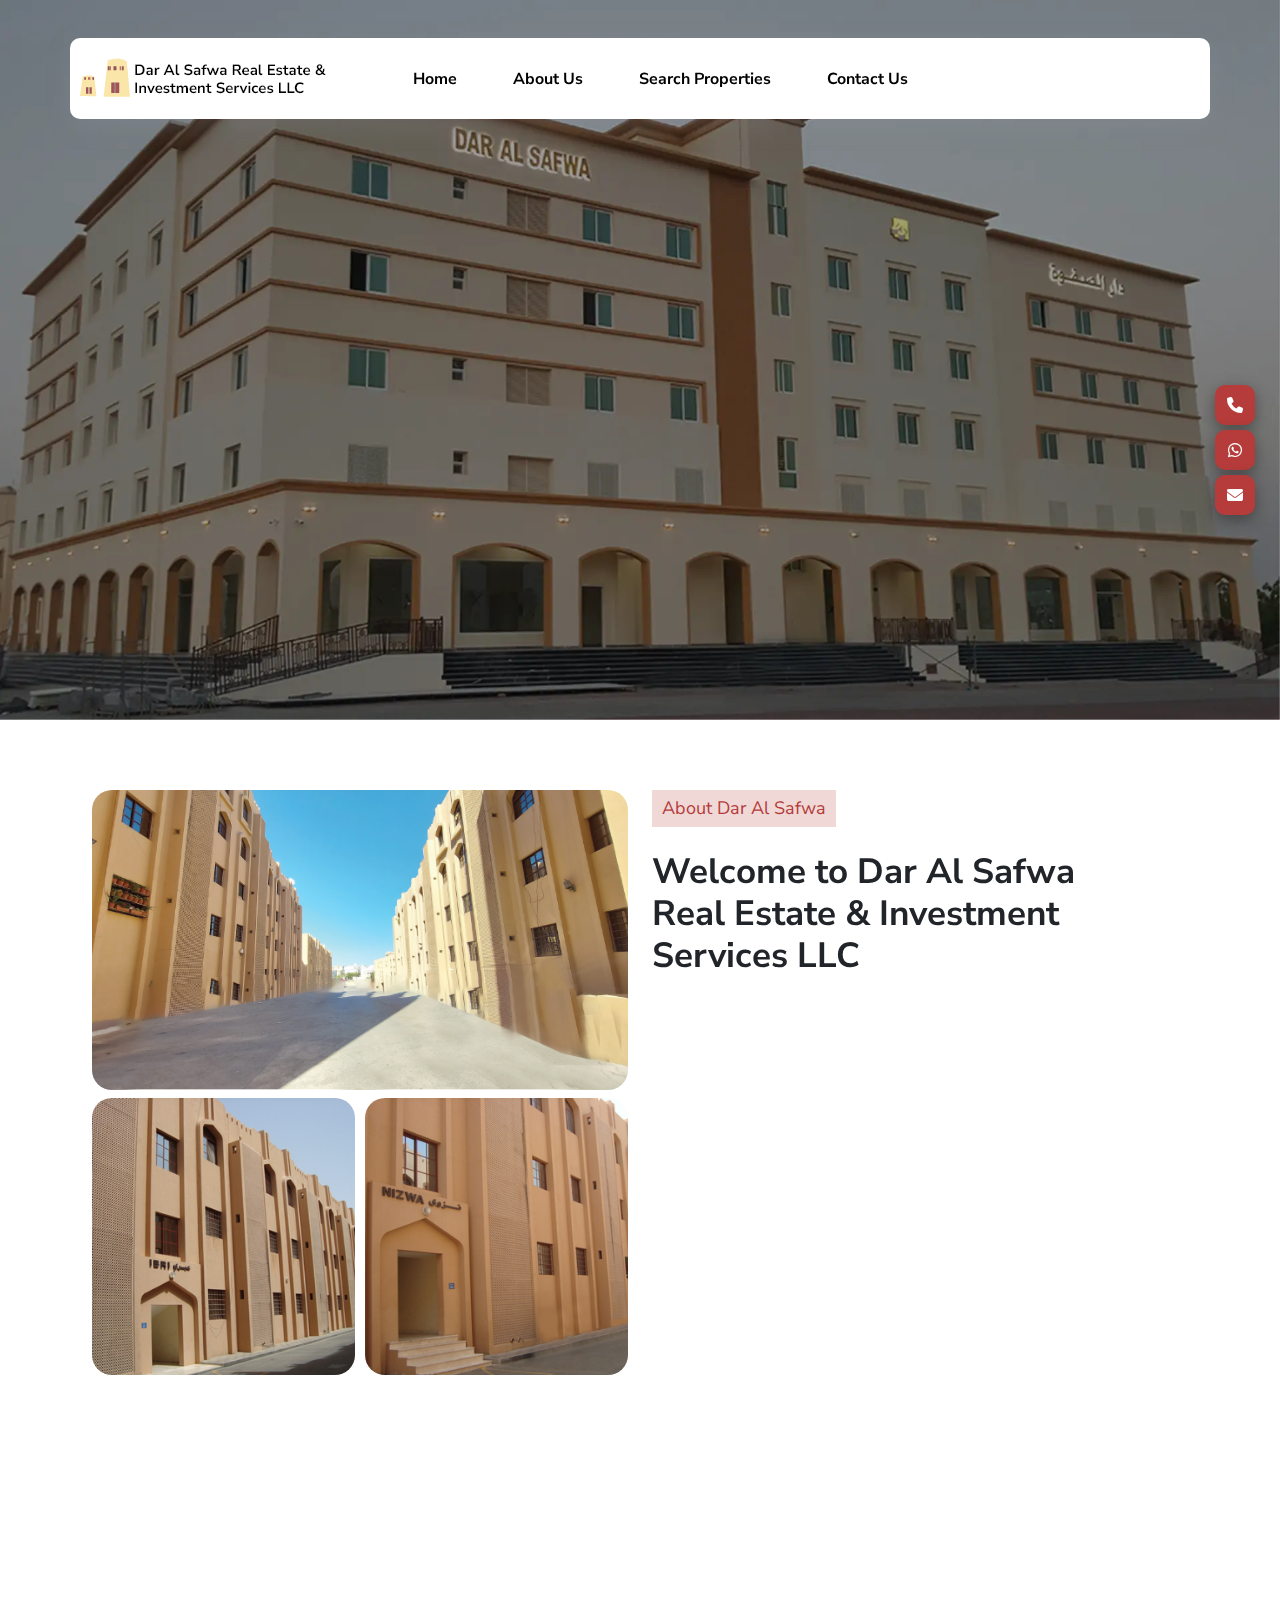
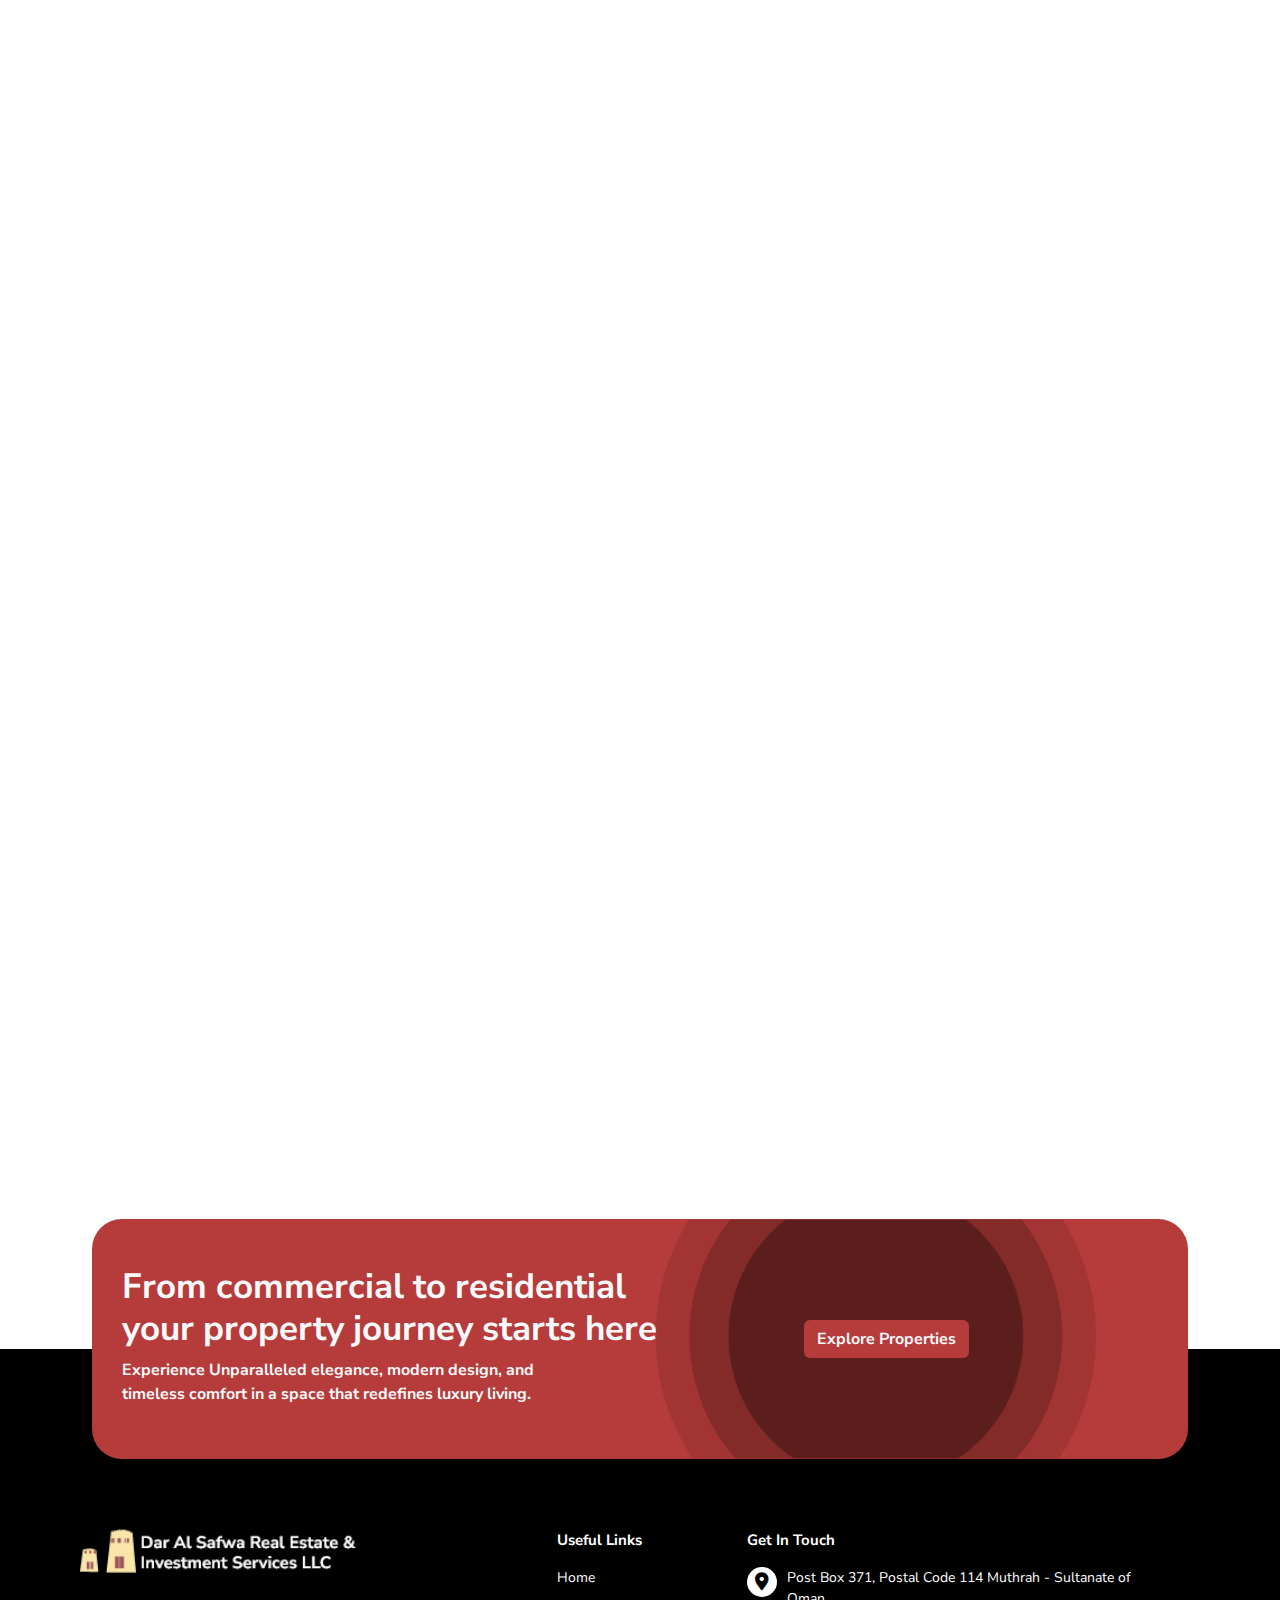
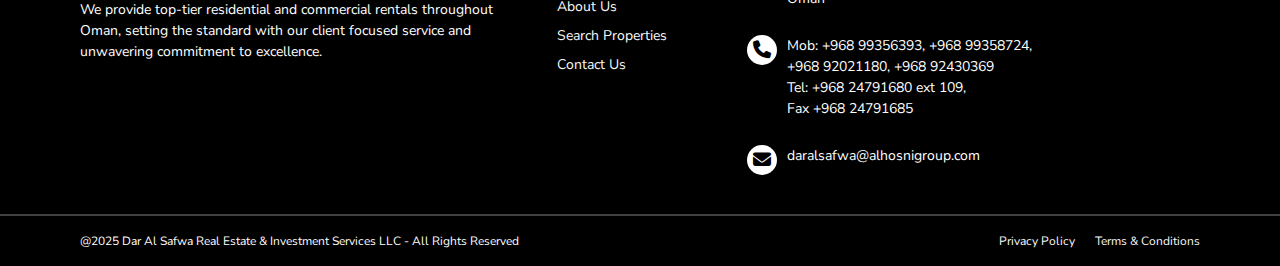
<file: index.html>
<!DOCTYPE html>
<html lang="en">

<head>
    <meta charset="UTF-8">
    <meta name="viewport" content="width=device-width, initial-scale=1.0">
    <title>Dar Al Safwa</title>
    <link rel="icon" href="imgs/favicon.png" sizes="32x32">
    <link rel="icon" href="imgs/favicon.png" sizes="192x192">
    <link rel="apple-touch-icon" href="imgs/favicon.png">
    <meta name="msapplication-TileImage" content="imgs/favicon.png">
    <link rel="canonical" href="">
    <meta property="og:description" name="description"
        content="Dar Al Safwa Real Estate Services LLC is one of the  Large & Prominent Group in Oman and Established in the year 1975 with a diversified line of Industries,  Infrastructure development and investment portfolios.">
    <link href="https://cdn.jsdelivr.net/npm/bootstrap@5.3.3/dist/css/bootstrap.min.css" rel="stylesheet"
        integrity="sha384-QWTKZyjpPEjISv5WaRU9OFeRpok6YctnYmDr5pNlyT2bRjXh0JMhjY6hW+ALEwIH" crossorigin="anonymous">
    <link href="css/headerfooter.css" rel="stylesheet" type="text/css">
    <link href="css/index.css" rel="stylesheet" type="text/css">
    <link rel="stylesheet" id="astra-google-fonts-css"
        href="https://fonts.googleapis.com/css?family=Poppins%3A400%2C%2C500&#038;display=fallback&#038;ver=4.3.1"
        media="all">
    <link rel="stylesheet" id="google-fonts-1-css"
        href="https://fonts.googleapis.com/css?family=Roboto%3A100%2C100italic%2C200%2C200italic%2C300%2C300italic%2C400%2C400italic%2C500%2C500italic%2C600%2C600italic%2C700%2C700italic%2C800%2C800italic%2C900%2C900italic%7CRoboto+Slab%3A100%2C100italic%2C200%2C200italic%2C300%2C300italic%2C400%2C400italic%2C500%2C500italic%2C600%2C600italic%2C700%2C700italic%2C800%2C800italic%2C900%2C900italic%7CPoppins%3A100%2C100italic%2C200%2C200italic%2C300%2C300italic%2C400%2C400italic%2C500%2C500italic%2C600%2C600italic%2C700%2C700italic%2C800%2C800italic%2C900%2C900italic&#038;display=auto&#038;ver=6.4.1"
        media="all">

    <link href="https://unpkg.com/aos@2.3.1/dist/aos.css" rel="stylesheet">

    <link rel="stylesheet" href="https://cdnjs.cloudflare.com/ajax/libs/font-awesome/6.7.2/css/all.min.css"
        integrity="sha512-Evv84Mr4kqVGRNSgIGL/F/aIDqQb7xQ2vcrdIwxfjThSH8CSR7PBEakCr51Ck+w+/U6swU2Im1vVX0SVk9ABhg=="
        crossorigin="anonymous" referrerpolicy="no-referrer" />
</head>

<body>


    <div class="floatingesec">
       <div class="floatcont">
        <a href="tel:+96824504938">
            <button class="btn-floating phone">
                <i class="fa-solid fa-phone"></i>
              <span>+96824504938</span>
            </button>
          </a>
          
          <a  href="https://api.whatsapp.com/send?phone=+96898081925&text=Welcome to Dar Al Safwa Real Estate & Investment Services LLC   
          How can we assist you" target="_blank">
            <button class="btn-floating whatsapp">
                <i class="fa-brands fa-whatsapp"></i>
              <span>+96898081925</span>
            </button>
          </a>
          
          <a href="mailto:daralsafwa@alhosnigroup.com" target="_blank">
            <button class="btn-floating whatsapp1">
                <i class="fa-solid fa-envelope"></i>
              <span> daralsafwa@alhosnigroup.com</span>
            </button>
          </a>
       </div>
    </div>


    <div class="main">
        <header id="header" class="fixed-top">
            <nav class="navbar navbar-expand-lg ">
                <div class="container ">
                    <a class="navbar-brand" href="./">
                        <img src="imgs/logo.png" class="logoimg w-100" alt="Dar Al Safwa" title="Dar Al Safwa" />
                    </a>
                    <button class="navbar-toggler" type="button" data-bs-toggle="collapse"
                        data-bs-target="#navbarSupportedContent" aria-controls="navbarSupportedContent"
                        aria-expanded="false" aria-label="Toggle navigation">
                        <span class="navbar-toggler-icon"></span>
                    </button>
                    <div class="collapse navbar-collapse" id="navbarSupportedContent">
                        <div class="navbar-nav me-auto mb-2 mb-lg-0"></div>
                        <ul class="navbar-nav navsec mb-2 mb-lg-0">
                            <li class="nav-item">
                                <a class="nav-link active" aria-current="page" href="./">Home</a>
                            </li>
                            <li class="nav-item">
                                <a class="nav-link active" aria-current="page" href="about-us/">About Us</a>
                            </li>
                            <li class="nav-item">
                                <a class="nav-link active" aria-current="page" href="search-properties/">Search Properties</a>
                            </li>
                             <li class="nav-item">
                                <a class="nav-link active" aria-current="page" href="contact-us/">Contact Us</a>
                            </li>
                        </ul>
                        <!--<form class="d-flex">-->
                        <!--    <a href="/">-->
                        <!--         <button class="btn contbtn"></button>-->
                        <!--    </a>-->
                           
                        <!--</form>-->
                    </div>
                </div>
            </nav>
        </header>

        <div class="maincont">
            <div class="bannersec">
                <img src="imgs/bannerimg.webp" class="bannerimg w-100" alt=" Dar Al Safwa" title="Dar Al Safwa" />
            </div>

            <div class="container">
                <div class="aboutussection">
                    <div class="row">
                        <div class="col-lg-6 col-md-12 col-sm-12 col-12 col-12 mb-5 mb-lg-0  abcolsec"  data-aos="zoom-in" data-aos-delay="50" data-aos-offset="0"
                        data-aos-duration="1000" data-aos-easing="linear" data-aos-once="false">
                            <img src="imgs/abimg1.png" class="abimg w-100 mb-2" alt="" title="" />
                            <div class="row">
                                <div class="col-6 colsecs-1">
                                    <img src="imgs/abimg2.jpg" class="abimg1 w-100 " alt="" title="" />
                                </div>
                                <div class="col-6  colsecs-2">
                                    <img src="imgs/abimg3.jpg" class="abimg1 w-100 " alt="" title="" />
                                </div>
                            </div>
                            <!--<div class="absubsec" >-->

                            <!--    <div class="iconsec">-->
                            <!--        <i class="fa-solid fa-check"></i>-->
                            <!--    </div>-->
                            <!--    <p>Trusted Realtors</p>-->
                            <!--</div>-->
                        </div>
                        <div class="col-lg-6 col-md-12 col-sm-12 col-12"  data-aos="zoom-in" data-aos-delay="50" data-aos-offset="0"
                        data-aos-duration="1000" data-aos-easing="linear" data-aos-once="false">
                            <button class="aboutsubhead mb-2 subhead mb-4"  data-aos="fade-up" data-aos-delay="50" data-aos-offset="0"
                            data-aos-duration="1000" data-aos-easing="linear" data-aos-once="false"> About Dar Al Safwa</button>
                            <h1 class="abouthead mainhead mb-3"  data-aos="fade-up" data-aos-delay="50" data-aos-offset="0"
                            data-aos-duration="1000" data-aos-easing="linear" data-aos-once="false">
                                <strong>
                                    Welcome to Dar Al Safwa Real Estate & Investment Services LLC
                                </strong>
                            </h1>
                            <p class="mb-3"  data-aos="fade-up" data-aos-delay="50" data-aos-offset="0"
                            data-aos-duration="1000" data-aos-easing="linear" data-aos-once="false">
                               <strong>DAR AL SAFWA REAL ESTATE and INVESTMENT SERVICES LLC  </strong>is the PROPERTY division of AL HOSNI GROUP INTERNATIONAL,
                               which is one of the most diversified real estate groups in Sultanate of Oman established in the year 1975.
                            </p>
                            <p class="mb-3"  data-aos="fade-up" data-aos-delay="50" data-aos-offset="0"
                            data-aos-duration="1000" data-aos-easing="linear" data-aos-once="false">
                                <!--We're committed to finding the right property to meet-->
                                <!--your needs and expectations. Experience the finest in-->
                                <!--real estate with <strong>Dar Al Safwa Real Estate & Investment Services LLC</strong>, and let us-->
                                <!--help you navigate Oman's dynamic property market-->
                                <!--various locations with ease and confidence.-->
                                
                                <!--We are dedicated to helping you find the perfect property that suits your needs and expectations. -->
                                <!--Discover exceptional real estate opportunities with <strong>Dar Al Safwa Real Estate & Investment Services LLC</strong>, -->
                                <!--and let us guide you through Oman’s dynamic property market ease and confidence.-->
                                
                                We provide a wide range of rental properties to suit every lifestyle and budget
                            </p>
                            <p class="mb-3"  data-aos="fade-up" data-aos-delay="50" data-aos-offset="0"
                            data-aos-duration="1000" data-aos-easing="linear" data-aos-once="false">
                            <!--   <strong>-->
                            <!--       Dar Al Safwa Real Estate & Investment Services LLC-->
                            <!--   </strong>-->
                            <!--    is one of the most diversified business group in-->
                            <!--    Sultanate of Oman.-->
                            <!--</p>-->
                            <a href="about-us/"  data-aos="fade-up" data-aos-delay="50" data-aos-offset="0"
                            data-aos-duration="1000" data-aos-easing="linear" data-aos-once="false">
                                <button class="btn leandbtn">Learn More</button>
                            </a>
                        </div>
                    </div>
                </div>


            </div>
            <div class="feamain"  data-aos="zoom-in" data-aos-delay="50" data-aos-offset="0"
            data-aos-duration="1000" data-aos-easing="linear" data-aos-once="false">

                <div class="feasec">
                    <div class="container"  data-aos="fade-up" data-aos-delay="50" data-aos-offset="0"
                    data-aos-duration="1000" data-aos-easing="linear" data-aos-once="false">
                        <center>
                            <button class="btn feasubhead subhead mb-3 text-center">Featured Properties</button>
                        </center>

                        <h2 class="mainhead feahead text-light text-center"  data-aos="fade-up" data-aos-delay="50" data-aos-offset="0"
                        data-aos-duration="1000" data-aos-easing="linear" data-aos-once="false">
                            Discover Oman's Finest Properties
                        </h2>


                        <div class="buttonsec mb-5"  data-aos="fade-up" data-aos-delay="50" data-aos-offset="0"
                        data-aos-duration="1000" data-aos-easing="linear" data-aos-once="false">
                            <!-- <button class="tab-btn " onclick="showContent(0)">View All</button> -->
                            <button class="btn tab-btn active" onclick="showContent(0)">Apartments</button>
                            <button class="btn tab-btn" onclick="showContent(1)">Villas</button>
                            <button class="btn tab-btn" onclick="showContent(2)">Shops</button>
                            <!-- <button class="btn tab-btn" onclick="showContent(3)">Showrooms</button> -->

                        </div>

                        <div class="content active cont1"  data-aos="fade-up" data-aos-delay="50" data-aos-offset="0"
                        data-aos-duration="1000" data-aos-easing="linear" data-aos-once="false">
                            <div class="row">
                                <div class="col-lg-4 col-md-6 col-sm-12 col-12 mb-5">
                                    <div class="box">
                                        <div class="imgsecs">
                                            <img src="imgs/apartment/img1.jpg" class="boximg w-100" alt="" title="" />
                                            <!--<div class="imgsecs-cont">-->
                                            <!--    <button class=" boxbtn">Featured</button>-->
                                            <!--    <button class=" boxbtn1">For Rent</button>-->
                                            <!--</div>-->
                                            <!--<div class=" locsec">-->
                                                <!--<div class="amountsec">-->
                                                <!--    <button class=" btn loctext">$50,000</button>-->
                                                <!--</div>-->
                                            <!--    <div class="locsiconsec d-flex">-->
                                            <!--        <div class="iconsec1">-->
                                            <!--            <i class="fa-regular fa-heart"></i>-->
                                            <!--        </div>-->
                                            <!--        <div class="iconsec1">-->
                                            <!--            <i class="fa-solid fa-circle-plus"></i>-->
                                            <!--        </div>-->
                                            <!--    </div>-->
                                            <!--</div>-->
                                            <div class="boxtextsec">
                                                <p class="boctext-1">Apartment: Jabreen Complex (Ibri Block)</p>
                                                <!-- <p class="boctext-2"></p> -->
                                                <p class="boctext-3">Location: Bawsher</p>
                                                <hr>
                                                <div class="flexsec boxflex">
                                                    <div class="flexsec">
                                                        <i class="fa-solid fa-bed"></i>
                                                        <p class="bdtext">1 </p>
                                                    </div>
                                                    <div class="flexsec">
                                                        <i class="fa-solid fa-bath"></i>
                                                        <p class="bdtext">1 </p>
                                                    </div>
                                                    <div class="flexsec">
                                                        <i class="fa-solid fa-vector-square"></i>
                                                        <p class="bdtext">70 to 80 Sqm</p>
                                                    </div>
                                                </div>

                                            </div>
                                        </div>
                                    </div>
                                </div>
                                <div class="col-lg-4 col-md-6 col-sm-12 col-12 mb-5">
                                    <div class="box">
                                        <div class="imgsecs">
                                            <img src="imgs/apartment/img2.jpg" class="boximg w-100" alt="" title="" />
                                            <!--<div class="imgsecs-cont">-->
                                            <!--    <button class=" boxbtn">Featured</button>-->
                                            <!--    <button class=" boxbtn1">For Rent</button>-->
                                            <!--</div>-->
                                            <!--<div class=" locsec">-->
                                                <!--<div class="amountsec">-->
                                                <!--    <button class=" btn loctext">$50,000</button>-->
                                                <!--</div>-->
                                            <!--    <div class="locsiconsec d-flex">-->
                                            <!--        <div class="iconsec1">-->
                                            <!--            <i class="fa-regular fa-heart"></i>-->
                                            <!--        </div>-->
                                            <!--        <div class="iconsec1">-->
                                            <!--            <i class="fa-solid fa-circle-plus"></i>-->
                                            <!--        </div>-->
                                            <!--    </div>-->
                                            <!--</div>-->
                                            <div class="boxtextsec">
                                                <p class="boctext-1">Apartment: CBD Building</p>
                                                <!-- <p class="boctext-2"></p> -->
                                                <p class="boctext-3">Location: Ruwi</p>
                                                <hr>
                                                <div class="flexsec boxflex">
                                                    <div class="flexsec">
                                                        <i class="fa-solid fa-bed"></i>
                                                        <p class="bdtext">1 </p>
                                                    </div>
                                                    <div class="flexsec">
                                                        <i class="fa-solid fa-bath"></i>
                                                        <p class="bdtext">1 </p>
                                                    </div>
                                                    <!--<div class="flexsec">-->
                                                    <!--    <i class="fa-solid fa-vector-square"></i>-->
                                                    <!--    <p class="bdtext"> Sqm</p>-->
                                                    <!--</div>-->
                                                </div>

                                            </div>
                                        </div>
                                    </div>
                                </div>
                                <div class="col-lg-4 col-md-6 col-sm-12 col-12 mb-5">
                                    <div class="box">
                                        <div class="imgsecs">
                                            <img src="imgs/apartment/img3.jpg" class="boximg w-100" alt="" title="" />
                                            <!--<div class="imgsecs-cont">-->
                                            <!--    <button class=" boxbtn">Featured</button>-->
                                            <!--    <button class=" boxbtn1">For Rent</button>-->
                                            <!--</div>-->
                                            <!--<div class=" locsec">-->
                                                <!--<div class="amountsec">-->
                                                <!--    <button class=" btn loctext">$50,000</button>-->
                                                <!--</div>-->
                                            <!--    <div class="locsiconsec d-flex">-->
                                            <!--        <div class="iconsec1">-->
                                            <!--            <i class="fa-regular fa-heart"></i>-->
                                            <!--        </div>-->
                                            <!--        <div class="iconsec1">-->
                                            <!--            <i class="fa-solid fa-circle-plus"></i>-->
                                            <!--        </div>-->
                                            <!--    </div>-->
                                            <!--</div>-->
                                            <div class="boxtextsec">
                                                <p class="boctext-1">Apartment: Ghala Tower</p>
                                                <!-- <p class="boctext-2"></p> -->
                                                <p class="boctext-3">Location: Ghala</p>
                                                <hr>
                                                <div class="flexsec boxflex">
                                                    <div class="flexsec">
                                                        <i class="fa-solid fa-bed"></i>
                                                        <p class="bdtext">1 </p>
                                                    </div>
                                                    <div class="flexsec">
                                                        <i class="fa-solid fa-bath"></i>
                                                        <p class="bdtext">1 </p>
                                                    </div>
                                                    <div class="flexsec">
                                                        <i class="fa-solid fa-vector-square"></i>
                                                        <p class="bdtext"> 70 to 80 Sqm</p>
                                                    </div>
                                                </div>

                                            </div>
                                        </div>
                                    </div>
                                </div>

                              
                            </div>
                            <a href="https://doodlezz.com/test/dar-al-safwa/new-design/search-properties/">
                                <button class="btn  probtn">See All Properties</button>
                            </a>
                            
                        </div>
                        <div class="content cont2"  data-aos="fade-up" data-aos-delay="50" data-aos-offset="0"
                        data-aos-duration="1000" data-aos-easing="linear" data-aos-once="false">
                            <div class="row">
                                <div class="col-lg-4 col-md-6 col-sm-12 col-12 mb-5">
                                    <div class="box">
                                        <div class="imgsecs">
                                            <img src="imgs/villas/img1.jpg" class="boximg w-100" alt="" title="" />
                                            <!--<div class="imgsecs-cont">-->
                                            <!--    <button class=" boxbtn">Featured</button>-->
                                            <!--    <button class=" boxbtn1">For Rent</button>-->
                                            <!--</div>-->
                                            <!--<div class=" locsec">-->
                                                <!--<div class="amountsec">-->
                                                <!--    <button class=" btn loctext">$50,000</button>-->
                                                <!--</div>-->
                                            <!--    <div class="locsiconsec d-flex">-->
                                            <!--        <div class="iconsec1">-->
                                            <!--            <i class="fa-regular fa-heart"></i>-->
                                            <!--        </div>-->
                                            <!--        <div class="iconsec1">-->
                                            <!--            <i class="fa-solid fa-circle-plus"></i>-->
                                            <!--        </div>-->
                                            <!--    </div>-->
                                            <!--</div>-->
                                            <div class="boxtextsec">
                                                <p class="boctext-1">Villas: Al Jiran complex(28 villas)</p>
                                                <!-- <p class="boctext-2"></p> -->
                                                <p class="boctext-3">Location: Nizwa</p>
                                                <hr>
                                                <div class="flexsec boxflex">
                                                    <div class="flexsec">
                                                        <i class="fa-solid fa-bed"></i>
                                                        <p class="bdtext">5 </p>
                                                    </div>
                                                    <div class="flexsec">
                                                        <i class="fa-solid fa-bath"></i>
                                                        <p class="bdtext">5 </p>
                                                    </div>
                                                    <div class="flexsec">
                                                        <i class="fa-solid fa-vector-square"></i>
                                                        <p class="bdtext">152 Sqm</p>
                                                    </div>
                                                </div>
                                            </div>
                                        </div>
                                    </div>
                                </div>
                                <div class="col-lg-4 col-md-6 col-sm-12 col-12 mb-5">
                                    <div class="box">
                                        <div class="imgsecs">
                                            <img src="imgs/villas/img2.jpg" class="boximg w-100" alt="" title="" />
                                            <!--<div class="imgsecs-cont">-->
                                            <!--    <button class=" boxbtn">Featured</button>-->
                                            <!--    <button class=" boxbtn1">For Rent</button>-->
                                            <!--</div>-->
                                            <!--<div class=" locsec">-->
                                                <!--<div class="amountsec">-->
                                                <!--    <button class=" btn loctext">$50,000</button>-->
                                                <!--</div>-->
                                            <!--    <div class="locsiconsec d-flex">-->
                                            <!--        <div class="iconsec1">-->
                                            <!--            <i class="fa-regular fa-heart"></i>-->
                                            <!--        </div>-->
                                            <!--        <div class="iconsec1">-->
                                            <!--            <i class="fa-solid fa-circle-plus"></i>-->
                                            <!--        </div>-->
                                            <!--    </div>-->
                                            <!--</div>-->
                                            <div class="boxtextsec">
                                                <p class="boctext-1">Villas: Al Jiran complex(27 villas)</p>
                                                <!-- <p class="boctext-2"></p> -->
                                                <p class="boctext-3">Location: Ibri</p>
                                                <hr>
                                                <div class="flexsec boxflex">
                                                    <div class="flexsec">
                                                        <i class="fa-solid fa-bed"></i>
                                                        <p class="bdtext">4 </p>
                                                    </div>
                                                    <div class="flexsec">
                                                        <i class="fa-solid fa-bath"></i>
                                                        <p class="bdtext">5 </p>
                                                    </div>
                                                    <div class="flexsec">
                                                        <i class="fa-solid fa-vector-square"></i>
                                                        <p class="bdtext">153 Sqm</p>
                                                    </div>
                                                </div>

                                            </div>
                                        </div>
                                    </div>
                                </div>
                                <div class="col-lg-4 col-md-6 col-sm-12 col-12 mb-5">
                                    <div class="box">
                                        <div class="imgsecs">
                                            <img src="imgs/villas/img3.jpg" class="boximg w-100" alt="" title="" />
                                            <!--<div class="imgsecs-cont">-->
                                            <!--    <button class=" boxbtn">Featured</button>-->
                                            <!--    <button class=" boxbtn1">For Rent</button>-->
                                            <!--</div>-->
                                            <!--<div class=" locsec">-->
                                                <!--<div class="amountsec">-->
                                                <!--    <button class=" btn loctext">$50,000</button>-->
                                                <!--</div>-->
                                            <!--    <div class="locsiconsec d-flex">-->
                                            <!--        <div class="iconsec1">-->
                                            <!--            <i class="fa-regular fa-heart"></i>-->
                                            <!--        </div>-->
                                            <!--        <div class="iconsec1">-->
                                            <!--            <i class="fa-solid fa-circle-plus"></i>-->
                                            <!--        </div>-->
                                            <!--    </div>-->
                                            <!--</div>-->
                                            <div class="boxtextsec">
                                                <p class="boctext-1">Villas: Jafnayn (Twin villas)</p>
                                                <!-- <p class="boctext-2"></p> -->
                                                <p class="boctext-3">Location: Rusyl</p>
                                                <hr>
                                                <div class="flexsec boxflex">
                                                    <div class="flexsec">
                                                        <i class="fa-solid fa-bed"></i>
                                                        <p class="bdtext">6 </p>
                                                    </div>
                                                    <div class="flexsec">
                                                        <i class="fa-solid fa-bath"></i>
                                                        <p class="bdtext">7 </p>
                                                    </div>
                                                    <div class="flexsec">
                                                        <i class="fa-solid fa-vector-square"></i>
                                                        <p class="bdtext">160  Sqm</p>
                                                    </div>
                                                </div>
                                            </div>
                                        </div>
                                    </div>
                                </div>
                              
                            </div>
                        <div class="probtsec">
                                 <a href="https://doodlezz.com/test/dar-al-safwa/new-design/search-properties/">
                                <button class="btn  probtn">See All Properties</button>
                            </a>
                        </div>
                        </div>
                        <div class="content"  data-aos="fade-up" data-aos-delay="50" data-aos-offset="0"
                        data-aos-duration="1000" data-aos-easing="linear" data-aos-once="false">
                            <div class="row">
                                <div class="col-lg-4 col-md-6 col-sm-12 col-12 mb-5">
                                    <div class="box">
                                        <div class="imgsecs">
                                            <img src="imgs/shops/img1.jpg" class="boximg w-100" alt="" title="" />
                                            <!--<div class="imgsecs-cont">-->
                                            <!--    <button class=" boxbtn">Featured</button>-->
                                            <!--    <button class=" boxbtn1">For Rent</button>-->
                                            <!--</div>-->
                                            <!--<div class=" locsec">-->
                                                <!--<div class="amountsec">-->
                                                <!--    <button class=" btn loctext">$50,000</button>-->
                                                <!--</div>-->
                                            <!--    <div class="locsiconsec d-flex">-->
                                            <!--        <div class="iconsec1">-->
                                            <!--            <i class="fa-regular fa-heart"></i>-->
                                            <!--        </div>-->
                                            <!--        <div class="iconsec1">-->
                                            <!--            <i class="fa-solid fa-circle-plus"></i>-->
                                            <!--        </div>-->
                                            <!--    </div>-->
                                            <!--</div>-->
                                            <div class="boxtextsec">
                                                <p class="boctext-1">Shops: Al Hamadh complex</p>
                                                <!-- <p class="boctext-2"></p> -->
                                                <p class="boctext-3 mb-0">Location: Al Khabourah</p>
                                                <!--<hr>-->
                                                <!--<div class="flexsec boxflex">-->
                                                <!--    <div class="flexsec">-->
                                                <!--        <i class="fa-solid fa-bed"></i>-->
                                                <!--        <p class="bdtext"> </p>-->
                                                <!--    </div>-->
                                                <!--    <div class="flexsec">-->
                                                <!--        <i class="fa-solid fa-bath"></i>-->
                                                <!--        <p class="bdtext"> </p>-->
                                                <!--    </div>-->
                                                <!--    <div class="flexsec">-->
                                                <!--        <i class="fa-solid fa-vector-square"></i>-->
                                                <!--        <p class="bdtext"> Sqm</p>-->
                                                <!--    </div>-->
                                                <!--</div>-->
                                            </div>
                                        </div>
                                    </div>
                                </div>
                                <div class="col-lg-4 col-md-6 col-sm-12 col-12 mb-5"></div>
                                <div class="col-lg-4 col-md-6 col-sm-12 col-12 mb-5"></div>
                                <!-- <div class="col-lg-4 col-md-6 col-sm-12 col-12 mb-5">
                            <div class="box">
                                <div class="imgsecs">
                                    <img src="imgs/apartment/" class="boximg w-100" alt="" title="" />
                                    <div class="imgsecs-cont">
                                        <button class=" boxbtn">Featured</button>
                                        <button class=" boxbtn1">For Rent</button>
                                    </div>
                                     <div class=" locsec">
                                        <div class="amountsec">
                                            <button class=" btn loctext">$50,000</button>
                                        </div>
                                        <div class="locsiconsec d-flex">
                                            <div class="iconsec1">
                                                <i class="fa-regular fa-heart"></i>
                                            </div>
                                            <div class="iconsec1">
                                                <i class="fa-solid fa-circle-plus"></i>
                                            </div>
                                        </div>
                                    </div>
                                    <div class="boxtextsec">
                                        <p class="boctext-1">Shops:</p>
                                        <p class="boctext-2">Madinat Qaboos</p>
                                        <div class="flexsec boxflex">
                                            <div class="flexsec">
                                                <img src="imgs/bedroom.png" class="icons" alt="" title="" />
                                                <p class="bdtext">3 Bedrooms</p>
                                            </div>
                                            <div class="flexsec">
                                                <img src="imgs/bathroom.png" class="icons" alt="" title="" />
                                                <p class="bdtext">3 Bathrooms</p>
                                            </div>
                                            <div class="flexsec">
                                                <img src="imgs/sqft.png" class="icons" alt="" title="" />
                                                <p class="bdtext">1100 SQFT</p>
                                            </div>
                                        </div>
                                        <hr>

                                        <div class="flexsec1">
                                            <button class="btn aboutbtn">Learn More</button>
                                            <p class="amount">
                                                $1250.00
                                            </p>
                                        </div>
                                    </div>
                                </div>
                            </div>
                        </div>
                        <div class="col-lg-4 col-md-6 col-sm-12 col-12 mb-5">
                            <div class="box">
                                <div class="imgsecs">
                                    <img src="imgs/apartment/img1.png" class="boximg w-100" alt="" title="" />
                                    <div class="imgsecs-cont">
                                        <button class=" boxbtn">Featured</button>
                                        <button class=" boxbtn1">For Rent</button>
                                    </div>
                                     <div class=" locsec">
                                        <div class="amountsec">
                                            <button class=" btn loctext">$50,000</button>
                                        </div>
                                        <div class="locsiconsec d-flex">
                                            <div class="iconsec1">
                                                <i class="fa-regular fa-heart"></i>
                                            </div>
                                            <div class="iconsec1">
                                                <i class="fa-solid fa-circle-plus"></i>
                                            </div>
                                        </div>
                                    </div>
                                    <div class="boxtextsec">
                                        <p class="boctext-1">Shops:</p>
                                        <p class="boctext-2">Madinat Qaboos</p>
                                        <div class="flexsec boxflex">
                                            <div class="flexsec">
                                                <img src="imgs/bedroom.png" class="icons" alt="" title="" />
                                                <p class="bdtext">3 Bedrooms</p>
                                            </div>
                                            <div class="flexsec">
                                                <img src="imgs/bathroom.png" class="icons" alt="" title="" />
                                                <p class="bdtext">3 Bathrooms</p>
                                            </div>
                                            <div class="flexsec">
                                                <img src="imgs/sqft.png" class="icons" alt="" title="" />
                                                <p class="bdtext">1100 SQFT</p>
                                            </div>
                                        </div>
                                        <hr>

                                        <div class="flexsec1">
                                            <button class="btn aboutbtn">Learn More</button>
                                            <p class="amount">
                                                $1250.00
                                            </p>
                                        </div>
                                    </div>
                                </div>
                            </div>
                        </div> -->

                            <div class="probtsec">
                                    <a href="https://doodlezz.com/test/dar-al-safwa/new-design/search-properties/">
                                <button class="btn  probtn">See All Properties</button>
                            </a>
                            </div>
                            </div>
                        </div>
                      
                    </div>
                </div>
            </div>

            <div class="container"  data-aos="zoom-in" data-aos-delay="50" data-aos-offset="0"
            data-aos-duration="1000" data-aos-easing="linear" data-aos-once="false">
                <div class="vissec">
                    <div class="row">
                        <div class="col-lg-6 col-md-12 col-sm-12 col-12 mb-5 exsec">
                            <div class="containers" data-aos="zoom-in" data-aos-delay="50" data-aos-offset="0"
                            data-aos-duration="1000" data-aos-easing="linear" data-aos-once="false">
                                <div class="firstsec" >
                                    <p data-aos="zoom-in" data-aos-delay="50" data-aos-offset="0"
                                    data-aos-duration="1000" data-aos-easing="linear" data-aos-once="false">
                                        Modern & Spacious
                                        Apartments
                                    </p>

                                    <section class="counter-section" id="counterSection" data-aos="zoom-in" data-aos-delay="50" data-aos-offset="0"
                                    data-aos-duration="1000" data-aos-easing="linear" data-aos-once="false">
                                        <div class="counter num" data-target="500">000</div> <span class="num1">+</span>
                                    </section>
                                </div>
                                <div class="sndosec">
                                    <p data-aos="zoom-in" data-aos-delay="50" data-aos-offset="0"
                                    data-aos-duration="1000" data-aos-easing="linear" data-aos-once="false">
                                        Luxury Villas with
                                        Stunning Views
                                    </p>

                                    <section class="counter-section" id="counterSection" data-aos="zoom-in" data-aos-delay="50" data-aos-offset="0"
                                    data-aos-duration="1000" data-aos-easing="linear" data-aos-once="false">
                                        <div class="counter num" data-target="140">000</div> <span class="num1">+</span>
                                    </section>
                                </div>
                                <div class="thirsec" >
                                    <p data-aos="zoom-in" data-aos-delay="50" data-aos-offset="0"
                                    data-aos-duration="1000" data-aos-easing="linear" data-aos-once="false">
                                        Retail Shops in
                                        Prime Locations
                                    </p>

                                    <section class="counter-section" id="counterSection" data-aos="zoom-in" data-aos-delay="50" data-aos-offset="0"
                                    data-aos-duration="1000" data-aos-easing="linear" data-aos-once="false">
                                        <div class="counter num" data-target="150">000</div> <span class="num1">+</span>
                                    </section>
                                </div>
                                <div class="fousec">
                                    <p data-aos="zoom-in" data-aos-delay="50" data-aos-offset="0"
                                    data-aos-duration="1000" data-aos-easing="linear" data-aos-once="false">
                                        Showrooms for
                                        Leading Brands
                                    </p>

                                    <section class="counter-section" id="counterSection" data-aos="zoom-in" data-aos-delay="50" data-aos-offset="0"
                                    data-aos-duration="1000" data-aos-easing="linear" data-aos-once="false">
                                        <div class="counter num" data-target="4">0</div>

                                    </section>
                                </div>

                            </div>
                        </div>
                        <div class="col-lg-6 col-md-12 col-sm-12 col-12 mb-5 vis" data-aos="zoom-in" data-aos-delay="50" data-aos-offset="0"
                        data-aos-duration="1000" data-aos-easing="linear" data-aos-once="false">
                            <div class="row">
                                <div class="col-lg-3 col-md-3 col-sm-4 col-4 viss" data-aos="zoom-in" data-aos-delay="50" data-aos-offset="0"
                                data-aos-duration="1000" data-aos-easing="linear" data-aos-once="false">
                                    <img src="imgs/vis.png" class="visimg w-100" alt="" title="" />
                                </div>
                                <div class="col-lg-9 col-md-9 col-sm-8 col-8 vistext" data-aos="fade-up" data-aos-delay="50" data-aos-offset="0"
                                data-aos-duration="1000" data-aos-easing="linear" data-aos-once="false">
                                    <p class="subhead1">Our Vision</p>
                                    <p>
                                        Our vision is to be the premier real estate firm, recognized for delivering innovative solutions, outstanding service, and sustainable development—creating lasting value for our clients and the communities we serve
                                    </p>
                                </div>
                                <div class="col-lg-3 col-md-3 col-sm-4 col-4 miss" data-aos="zoom-in" data-aos-delay="50" data-aos-offset="0"
                                data-aos-duration="1000" data-aos-easing="linear" data-aos-once="false">
                                    <img src="imgs/mis.png" class="visimg w-100" alt="" title="" />
                                </div>
                                <div class="col-lg-9 col-md-9 col-sm-8 col-8 mistext" data-aos="fade-up" data-aos-delay="50" data-aos-offset="0"
                                data-aos-duration="1000" data-aos-easing="linear" data-aos-once="false">
                                    <p class="subhead1">Our Mission</p>
                                    <p>
                                        Our mission is to help individuals and businesses find
                                        their perfect spaces by providing expert guidance,
                                        personalized service.
                                    </p>
                                </div>
                            </div>
                        </div>
                    </div>
                </div>
            </div>


            <div class="container">
                <div class="foot_topsec bootomsec">
                    <div class="row">
                        <div class="col-lg-8 col-md-7 col-sm-12 col-12 boxsec-2">
                            <h2 class="text-light mainhead">
                                <strong>
                                    From commercial to  residential your property journey starts  here
                                </strong>
                            </h2>
                            <p class="text-light">
                                <b>
                                    Experience Unparalleled elegance, modern design, and timeless comfort in a space that redefines luxury living.
                                </b>
                            </p>
                        </div>
                        <div class="col-lg-4 col-md-5 col-sm-12 col-12 boxsec-1">
                            <div class="boxbgsec">
<a href="search-properties/">
    <button class="btn exbtn text-light">Explore Properties</button>
</a>
                            </div>
                        </div>
                    </div>
                </div>
            </div>


          


            <footer>
                <div class="footersec">
                    <div class="container">
                        <div class="row">
                            <div class="col-lg-5 col-md-4 col-sm-12">
                                <img src="imgs/footlogo.png" class=" logoimg w-100 mb-4" alt="" title="" />
                                <p>
                                    We provide top-tier residential and commercial
                                    rentals throughout Oman, setting the standard
                                    with our client focused service and unwavering
                                    commitment to excellence.
                                </p>
                            </div>
                            <div class="col-lg-2 col-md-3 col-sm-12 col-12">
                                <dl class="useful-link">
                                    <dt>
                                        <p class="footgettouchtext">Useful Links</p>
                                    </dt>
                                    <dd>
                                        <p class="abouttext ">

                                         <a href="./" class="text-light">
                                            Home
                                         </a>
                                        </p>
                                    </dd>
                                    <dd>
                                        <p class="abouttext ">
                                            <a href="about-us/" class="text-light">
                                            About Us
                                            </a>
                                        </p>
                                    </dd>
                                    <dd>
                                        <p class="abouttext ">

                                            <a href="search-properties/" class="text-light">
                                                Search Properties
                                            </a>
                                        </p>
                                    </dd>
                                    <dd>
                                        <p class="abouttext ">
                                            <a href="contact-us/" class="text-light">
                                            Contact Us
                                            </a>
                                        </p>
                                    </dd>
                                </dl>
                            </div>
                            <div class="col-lg-5 col-md-5 col-sm-12 col-12">
                                <div class="footgettouch">
                                    <dl>
                                        <dt>
                                            <p class="footgettouchtext">Get In Touch</p>
                                        </dt>
                                        <div class="flexsec1">
                                            <div class="iconbg">
                                                <i class="fa-solid fa-location-dot"></i>
                                            </div>
                                            <p class="footloctext footloc-text">
                                                Post Box 371, Postal Code 114
                                                Muthrah - Sultanate of Oman
                                            </p>
                                        </div>
                                        <div class="flexsec1">
                                            <div class="iconbg">
                                                <i class="fa-solid fa-phone"></i>
                                            </div>
                                            <p class="footloctext numbersec">
                                                Mob: +968 99356393,

                                                <span class="number1">+968 99358724</span>,

                                                <span class="number2">+968 92021180</span>,
                                                <span class="number3">+968 92430369</span>
                                                <br>
                                                Tel: +968 24791680 ext 109, <br> Fax +968 24791685
                                            </p>
                                        </div>
                                        <div class="flexsec1">
                                            <div class="iconbg">
                                                <i class="fa-solid fa-envelope"></i>
                                            </div>
                                            <p class="footloctext">
                                                daralsafwa@alhosnigroup.com
                                            </p>
                                        </div>
                                    </dl>
                                </div>
                            </div>
                        </div>
                    </div>
                    <hr>
                    <div class="container">
                        <div class="row">
                            <div class="col-lg-6 col-md-6 col-sm-12 col-12">
                                <p class="copytext">
                                    @2025 Dar Al Safwa Real Estate & Investment Services LLC - All Rights Reserved
                                </p>
                            </div>
                            <div class="col-lg-6 col-md-6 col-sm-12 col-12 ">
                                <div class="footfinaltext">
                                    <p class="copytext privtext text-light"><a href="Privacy-Policy/" target="_blank" class="text-light">
                                        Privacy Policy
                                    </a></p>
                                    <p class="copytext privtext text-light"><a href="Terms-and-Conditions/" target="_blank" class="text-light">
                                        Terms & Conditions
                                    </a></p>
                                  
                                 
                                </div>
                            </div>
                        </div>
                    </div>
                </div>
            </footer>
        </div>


        <script src="https://cdn.jsdelivr.net/npm/bootstrap@5.3.3/dist/js/bootstrap.bundle.min.js"
            integrity="sha384-YvpcrYf0tY3lHB60NNkmXc5s9fDVZLESaAA55NDzOxhy9GkcIdslK1eN7N6jIeHz"
            crossorigin="anonymous"></script>

        <script src="https://unpkg.com/aos@2.3.1/dist/aos.js"></script>
        <script>
            AOS.init();


            document.addEventListener("scroll", function () {
                const header = document.getElementById("header");
                if (window.scrollY > 50) {
                    header.classList.add("scrolled");
                } else {
                    header.classList.remove("scrolled");
                }
            });



            function showContent(index) {
                let contents = document.querySelectorAll('.content');
                let buttons = document.querySelectorAll('.tab-btn');

                contents.forEach((content, i) => {
                    content.classList.toggle('active', i === index);
                });

                buttons.forEach((btn, i) => {
                    btn.classList.toggle('active', i === index);
                });
            }



            document.addEventListener("DOMContentLoaded", function () {
                const counters = document.querySelectorAll(".counter");
                const section = document.querySelector("#counterSection");

                const observer = new IntersectionObserver(entries => {
                    if (entries[0].isIntersecting) {
                        counters.forEach(counter => {
                            counter.style.opacity = 1;
                            let target = +counter.getAttribute("data-target");
                            let count = 0;
                            let speed = target / 100; // Adjust speed

                            function updateCounter() {
                                if (count < target) {
                                    count += speed;
                                    counter.innerText = Math.ceil(count);
                                    requestAnimationFrame(updateCounter);
                                } else {
                                    counter.innerText = target;
                                }
                            }

                            updateCounter();
                        });
                        observer.unobserve(section); // Stop observing after animation runs
                    }
                }, { threshold: 0.5 }); // 50% of section should be visible

                observer.observe(section);
            });
            const scrollers = document.querySelectorAll(".scroller");

            // If a user hasn't opted in for recuded motion, then we add the animation
            if (!window.matchMedia("(prefers-reduced-motion: reduce)").matches) {
                addAnimation();
            }



        </script>

</body>

</html>
</file>
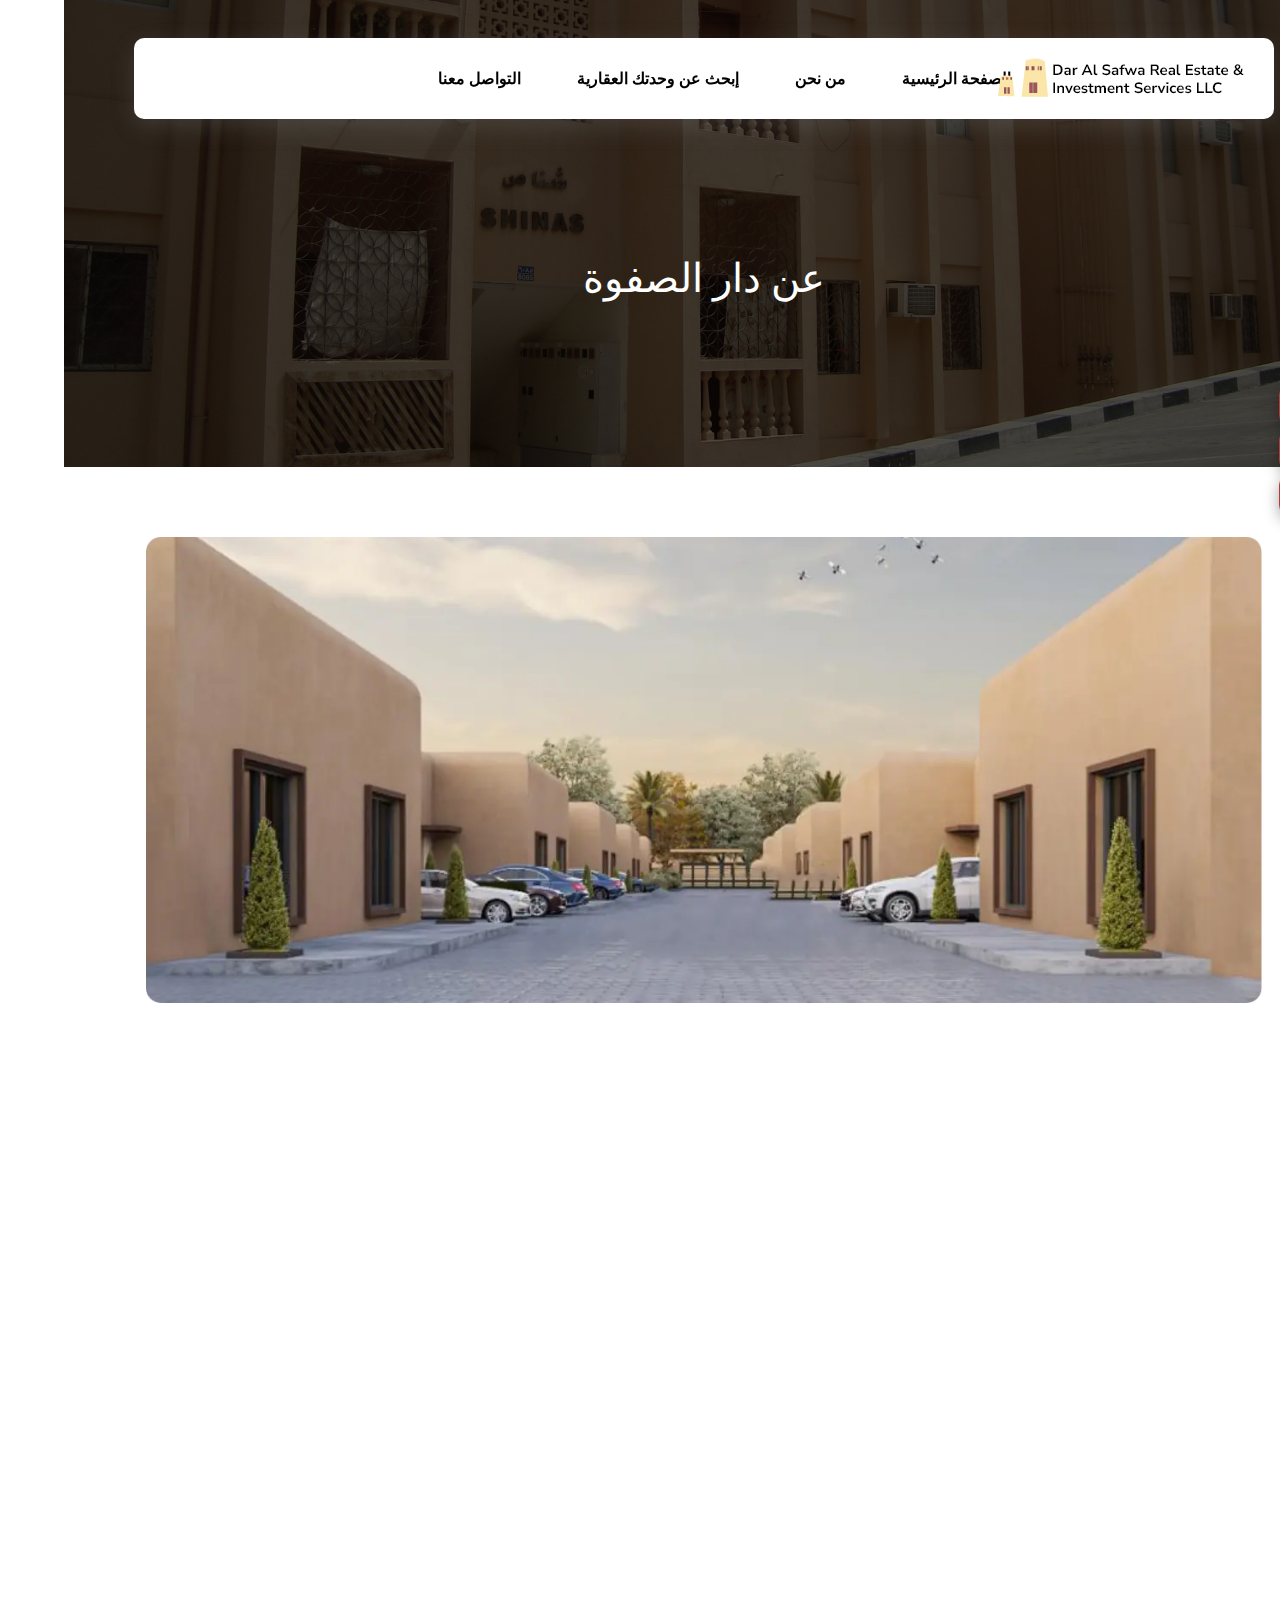
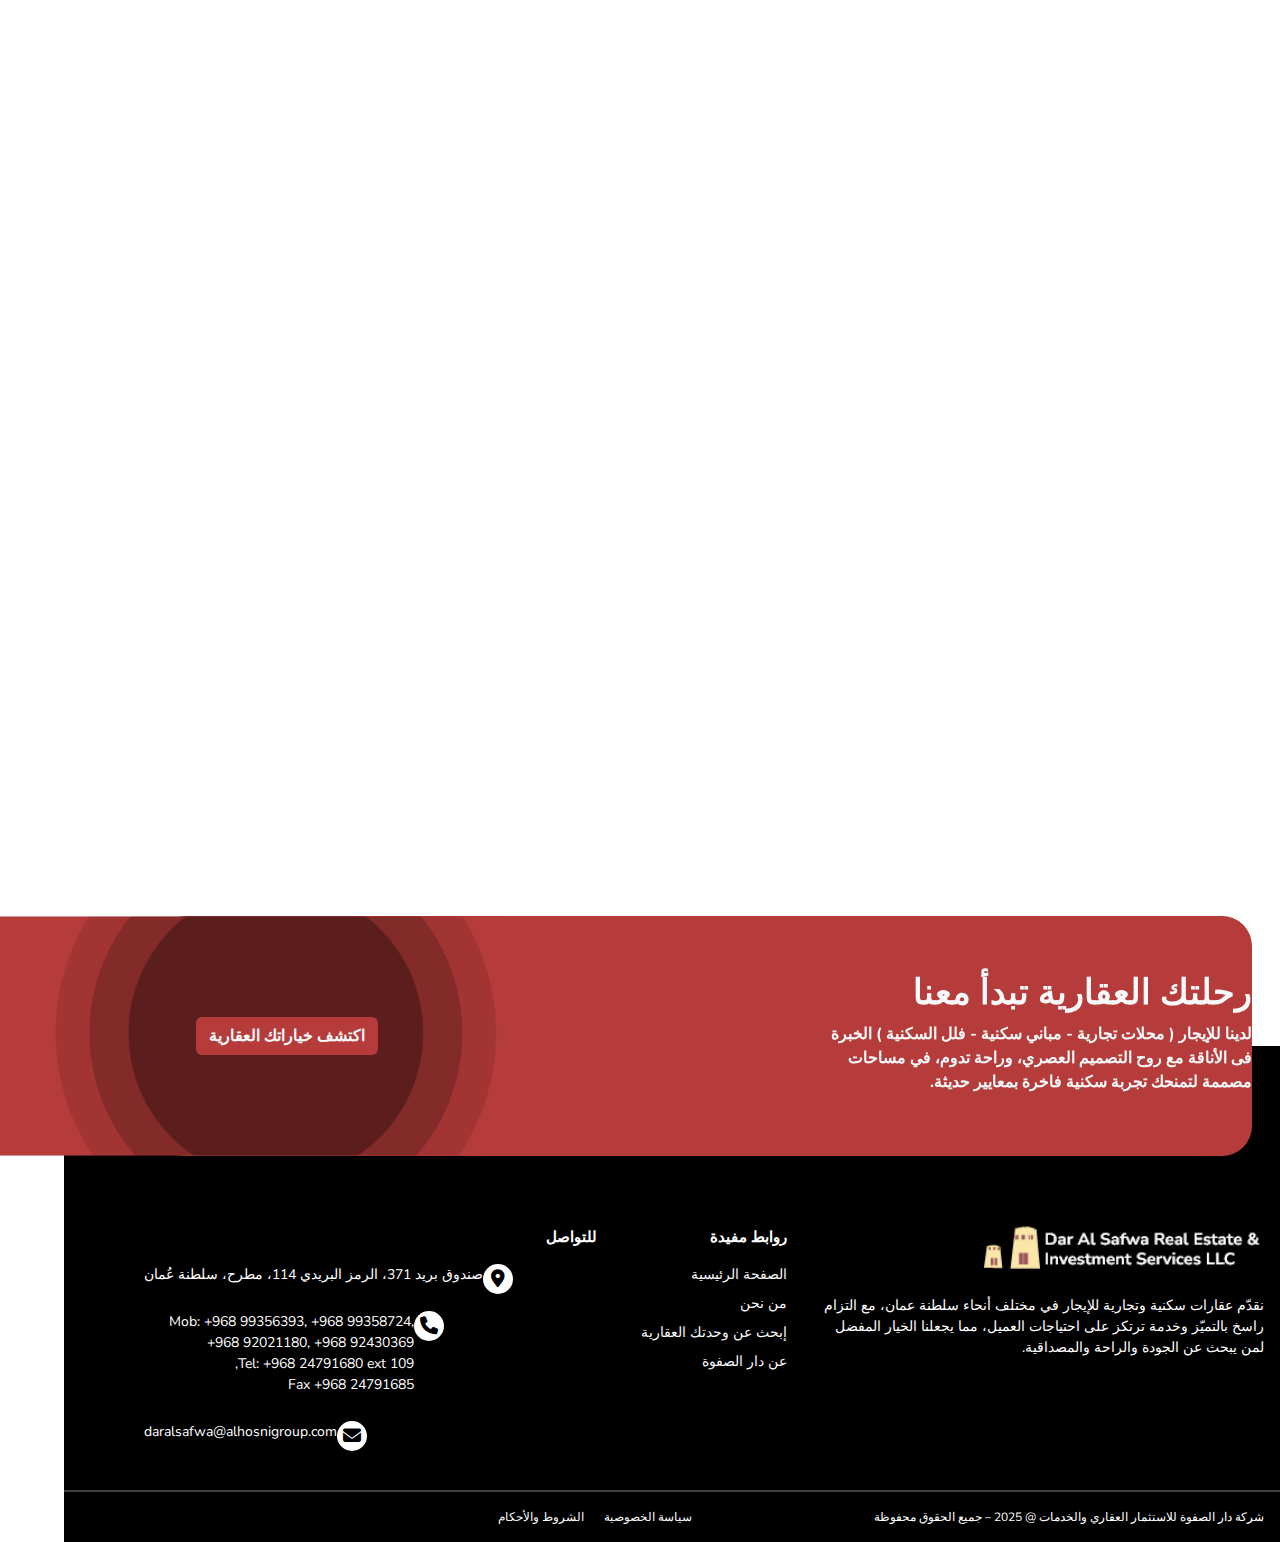
<file: about-us/index.html>
<!DOCTYPE html>
<html lang="ar" dir="rtl">

<head>
    <meta charset="UTF-8">
    <meta name="viewport" content="width=device-width, initial-scale=1.0">
    <title>Dar Al Safwa - About Us</title>
    <link rel="icon" href="../imgs/favicon.png" sizes="32x32">
    <link rel="icon" href="../imgs/favicon.png" sizes="192x192">
    <link rel="apple-touch-icon" href="../imgs/favicon.png">
    <meta name="msapplication-TileImage" content="../imgs/favicon.png">
    <link rel="canonical" href="">
    <meta property="og:description" name="description"
        content="Dar Al Safwa Real Estate & Investment Services LLC is one of the  Large & Prominent Group in Oman and Established in the year 1975 with a diversified line of Industries,  Infrastructure development and investment portfolios.">
    <link href="https://cdn.jsdelivr.net/npm/bootstrap@5.3.3/dist/css/bootstrap.min.css" rel="stylesheet"
        integrity="sha384-QWTKZyjpPEjISv5WaRU9OFeRpok6YctnYmDr5pNlyT2bRjXh0JMhjY6hW+ALEwIH" crossorigin="anonymous">
    <link href="../css/headerfooter.css" rel="stylesheet" type="text/css">
    <link href="../css/index.css" rel="stylesheet" type="text/css">
    <link href="../css/aboutus.css" rel="stylesheet" type="text/css">
    <link rel="stylesheet" id="astra-google-fonts-css"
        href="https://fonts.googleapis.com/css?family=Poppins%3A400%2C%2C500&#038;display=fallback&#038;ver=4.3.1"
        media="all">
    <link rel="stylesheet" id="google-fonts-1-css"
        href="https://fonts.googleapis.com/css?family=Roboto%3A100%2C100italic%2C200%2C200italic%2C300%2C300italic%2C400%2C400italic%2C500%2C500italic%2C600%2C600italic%2C700%2C700italic%2C800%2C800italic%2C900%2C900italic%7CRoboto+Slab%3A100%2C100italic%2C200%2C200italic%2C300%2C300italic%2C400%2C400italic%2C500%2C500italic%2C600%2C600italic%2C700%2C700italic%2C800%2C800italic%2C900%2C900italic%7CPoppins%3A100%2C100italic%2C200%2C200italic%2C300%2C300italic%2C400%2C400italic%2C500%2C500italic%2C600%2C600italic%2C700%2C700italic%2C800%2C800italic%2C900%2C900italic&#038;display=auto&#038;ver=6.4.1"
        media="all">

    <link href="https://unpkg.com/aos@2.3.1/dist/aos.css" rel="stylesheet">

    <link rel="stylesheet" href="https://cdnjs.cloudflare.com/ajax/libs/font-awesome/6.7.2/css/all.min.css"
        integrity="sha512-Evv84Mr4kqVGRNSgIGL/F/aIDqQb7xQ2vcrdIwxfjThSH8CSR7PBEakCr51Ck+w+/U6swU2Im1vVX0SVk9ABhg=="
        crossorigin="anonymous" referrerpolicy="no-referrer" />
</head>

<body>

    <div class="floatingesec">
        <div class="floatcont">
            <a href="tel:+96899358724">
                <button class="btn-floating phone">
                    <i class="fa-solid fa-phone"></i>
                    <span>+96899358724</span>
                </button>
            </a>

            <a href="https://api.whatsapp.com/send?phone=+96899356393&text=Welcome to Dar Al Safwa Real Estate & Investment Services LLC   
           How can we assist you" target="_blank">
                <button class="btn-floating whatsapp">
                    <i class="fa-brands fa-whatsapp"></i>
                    <span>+96899356393</span>
                </button>
            </a>

            <a href="mailto:daralsafwa@alhosnigroup.com" target="_blank">
                <button class="btn-floating whatsapp1">
                    <i class="fa-solid fa-envelope"></i>
                    <span> daralsafwa@alhosnigroup.com</span>
                </button>
            </a>
        </div>
    </div>

    <header id="header" class="fixed-top">
        <nav class="navbar navbar-expand-lg ">
            <div class="container ">
                <a class="navbar-brand" href="../">
                    <img src="../imgs/logo.png" class="logoimg w-100" alt="Dar Al Safwa" title="Dar Al Safwa" />
                </a>
                <button class="navbar-toggler" type="button" data-bs-toggle="collapse"
                    data-bs-target="#navbarSupportedContent" aria-controls="navbarSupportedContent"
                    aria-expanded="false" aria-label="Toggle navigation">
                    <span class="navbar-toggler-icon"></span>
                </button>
                <div class="collapse navbar-collapse" id="navbarSupportedContent">
                    <div class="navbar-nav me-auto mb-2 mb-lg-0"></div>
                    <ul class="navbar-nav navsec mb-2 mb-lg-0">
                        <li class="nav-item">
                            <a class="nav-link active" aria-current="page" href="../">
                                الصفحة الرئيسية
                            </a>
                        </li>
                        <li class="nav-item">
                            <a class="nav-link active" aria-current="page" href="../about-us/">
                                من نحن
                            </a>
                        </li>
                        <li class="nav-item">
                            <a class="nav-link active" aria-current="page" href="../search-properties/">
                                إبحث عن وحدتك العقارية
                            </a>
                        </li>
                        <li class="nav-item">
                            <a class="nav-link active" aria-current="page" href="../contact-us/">

                                التواصل معنا
                            </a>
                        </li>
                    </ul>
                    <!--<form class="d-flex">-->
                    <!--     <a href="../contact-us/">-->
                    <!--             <button class="btn contbtn"></button>-->
                    <!--        </a>-->
                    <!--</form>-->
                </div>
            </div>
        </nav>
    </header>

    <div class="maincont">
        <div class="bannersec">
            <img src="../imgs/abbg.webp" class="tabbannerimg w-100" alt=" Dar Al Safwa" title="Dar Al Safwa" />

            <div class="abouheadsec">

                <h1 class="abouthead">
                    عن دار الصفوة
                </h1>

                <!-- <p class="abtext bannertext text-center ">
                    Welcome to Dar Al Safwa Real Estate and Investment Services LLC is the
                    property division of Al Hosni Group International, which is one of the most
                    diversified business groups in Sultanate of Oman
                </p> -->
            </div>
        </div>

        <div class="container ">
            <div class="mainsec">
                <img src="../imgs/about-img.webp" class="abbimg w-100 mb-5" alt="About Us" title="About Us"
                    data-aos="zoom-in" data-aos-delay="50" data-aos-offset="0" data-aos-duration="1000"
                    data-aos-easing="linear" data-aos-once="false" />
                <p class="abtext" data-aos="fade-up" data-aos-delay="50" data-aos-offset="0" data-aos-duration="1000"
                    data-aos-easing="linear" data-aos-once="false">
                    دار الصفوة للاستثمار العقاري والخدمات ش.م.م هي إحدى الشركات الرائدة في قطاع إدارة العقارات، وتنتشر
                    مشاريعها في مختلف أنحاء سلطنة عمان.
                    تُركّز الشركة بشكل أساسي على تأجير العقارات المملوكة لها، سواء السكنية أو التجارية، وتوفّر للمواطنين
                    والمقيمين أفضل قيمة مقابل الإيجار الشهري، إلى جانب الخدمات والمرافق الأساسية المتوفرة ضمن العقار
                    المؤجر.


                </p>


                <div class="offersec" data-aos="fade-up" data-aos-delay="50" data-aos-offset="0"
                    data-aos-duration="1000" data-aos-easing="linear" data-aos-once="false">
                    <center>
                        <button class="aboutsubhead mb-2 subhead mb-4 abbtn">
                            ما نقدمه
                        </button>
                    </center>
                    <h2 class="abouthead mainhead abhead mb-3" data-aos="fade-up" data-aos-delay="50"
                        data-aos-offset="0" data-aos-duration="1000" data-aos-easing="linear" data-aos-once="false">

                    </h2>

                    <div class="cardsec">
                        <div class="containersec">
                            <div data-aos="zoom-in" data-aos-delay="50" data-aos-offset="0" data-aos-duration="1000"
                                data-aos-easing="linear" data-aos-once="false">
                                <div class="boxsec">
                                    <img src="../imgs/abico1.png" class="abicon">

                                    <p class="abtext1">
                                        عروض عقارية شاملة
                                    </p>
                                    <p class="abtext">

                                        نوفّر مجموعة كبيرة من الخيارات السكنية والتجارية لتلبية مختلف الاحتياجات

                                    </p>
                                </div>

                            </div>
                            <div data-aos="zoom-in" data-aos-delay="50" data-aos-offset="0" data-aos-duration="1000"
                                data-aos-easing="linear" data-aos-once="false">
                                <div class="boxsec">
                                    <img src="../imgs/abico2.png" class="abicon">

                                    <p class="abtext1">
                                        خيارات عقارية متنوعة
                                    </p>
                                    <p class="abtext">
                                        من الشقق السكنية إلى الفلل العائلية الواسعة والفاخرة
                                    </p>
                                </div>
                            </div>
                            <div data-aos="zoom-in" data-aos-delay="50" data-aos-offset="0" data-aos-duration="1000"
                                data-aos-easing="linear" data-aos-once="false">
                                <div class="boxsec">
                                    <img src="../imgs/abico3.png" class="abicon">

                                    <p class="abtext1">
                                        مواقع مميزة
                                    </p>
                                    <p class="abtext">

                                        نوفر عقارات في أبرز مناطق المدينة وأرقى الأحياء السكنية الهادئة..
                                    </p>
                                </div>
                            </div>
                            <div data-aos="zoom-in" data-aos-delay="50" data-aos-offset="0" data-aos-duration="1000"
                                data-aos-easing="linear" data-aos-once="false">
                                <div class="boxsec">
                                    <img src="../imgs/abico4.png" class="abicon">

                                    <p class="abtext1">
                                        إجراءات واضحة
                                    </p>
                                    <p class="abtext">

                                        عقود إيجار ذات إجراءات سريعة وخطوات مبسّطة دون تعقيدات.
                                    </p>
                                </div>
                            </div>
                            <div data-aos="zoom-in" data-aos-delay="50" data-aos-offset="0" data-aos-duration="1000"
                                data-aos-easing="linear" data-aos-once="false">
                                <div class="boxsec">
                                    <img src="../imgs/abico5.png" class="abicon">

                                    <p class="abtext1">
                                        خدمة عملاء متميزة
                                    </p>
                                    <p class="abtext">

                                        نحرص على تلبية احتياجاتك من خلال فريق يقدم دعمًا عالي الجودة بكل إهتمام
                                        واحترافية
                                    </p>
                                </div>
                            </div>

                        </div>

                    </div>
                </div>


                <div class="detaisec">
                    <div class="row">
                        <div class="col-lg-7 col-md-6 col-sm-12 col-12 mb-5 colsec" data-aos="fade-up"
                            data-aos-delay="50" data-aos-offset="0" data-aos-duration="1000" data-aos-easing="linear"
                            data-aos-once="false">
                            <div class="textsec">
                                <h2 class="mainhead">
                                    <b>
                                        ابحث عن العقار المثالي مع شركة
                                    </b>
                                </h2>
                                <p class="tabsec">
                                    دار الصفوة للاستثمار العقاري والخدمات ش.م.م
                                    نوفّر لك تجربة بحث سلسة، وقوائم موثوقة، وأسعار تنافسية لتجد العقار الذي يناسبك بدون
                                    عناء.
                                    لدينا محلات تجارية شقق سكنية مريحة أو فلل عائلية تلبي احتياجاتك وتناسب ميزانيتك

                                </p>

                            </div>
                        </div>
                        <div class="col-lg-5 col-md-6 col-sm-12 col-12 mb-5" data-aos="zoom-in" data-aos-delay="50"
                            data-aos-offset="0" data-aos-duration="1000" data-aos-easing="linear" data-aos-once="false">
                            <img src="../imgs/abimg4.jpg" class="w-100 " alt="" title="" />
                        </div>
                        <div class="tabtext" data-aos="fade-up" data-aos-delay="50" data-aos-offset="0"
                            data-aos-duration="1000" data-aos-easing="linear" data-aos-once="false">
                            <p class="">

                                دار الصفوة للاستثمار العقاري والخدمات ش.م.م
                                نوفّر لك تجربة بحث سلسة، وقوائم موثوقة، وأسعار تنافسية لتجد العقار الذي يناسبك بدون
                                عناء.
                                لدينا محلات تجارية شقق سكنية مريحة أو فلل عائلية تلبي احتياجاتك وتناسب ميزانيتك

                            </p>
                        </div>
                        <div class="col-lg-5 col-md-6 col-sm-12 col-12 mb-5 mbl" data-aos="zoom-in" data-aos-delay="50"
                            data-aos-offset="0" data-aos-duration="1000" data-aos-easing="linear" data-aos-once="false">
                            <img src="../imgs/abimg5.jpg" class="w-100 " alt="" title="" />
                        </div>
                        <div class="col-lg-7 col-md-6 col-sm-12 col-12 mb-5 colsec" data-aos="fade-up"
                            data-aos-delay="50" data-aos-offset="0" data-aos-duration="1000" data-aos-easing="linear"
                            data-aos-once="false">
                            <div class="textsec">
                                <h2 class="mainhead">
                                    <b>

                                        تجربة إيجار آمنة وسلسة وشفافة
                                    </b>
                                </h2>
                                <p class="tabsec">


                                    الأمان و الشفافية والراحة في صميم أولوياتنا، حيث نحرص على أن تكون جميع العقارات
                                    المعروضة موثّقة وعقود إيجار آمنة، وفريق خدمة العملاء جاهز للرد على استفساراتك في أي
                                    وقت.
                                    سواء كنت تبحث عن منزل جديد أو مساحة تجارية، شركة دار الصفوة للاستثمار العقاري
                                    والخدمات ش.م.م توفّر لك تجربة إيجار موثوقة وسهلة.
                                </p>
                            </div>
                        </div>
                        <div class="col-lg-5 col-md-6 col-sm-12 col-12 mb-5 mbls" data-aos="zoom-in" data-aos-delay="50"
                            data-aos-offset="0" data-aos-duration="1000" data-aos-easing="linear" data-aos-once="false">
                            <img src="../imgs/abimg5.jpg" class="w-100 " alt="" title="" />
                        </div>
                        <div class="tabtext" data-aos="fade-up" data-aos-delay="50" data-aos-offset="0"
                            data-aos-duration="1000" data-aos-easing="linear" data-aos-once="false">
                            <p>


                                الأمان و الشفافية والراحة في صميم أولوياتنا، حيث نحرص على أن تكون جميع العقارات المعروضة
                                موثّقة وعقود إيجار آمنة، وفريق خدمة العملاء جاهز للرد على استفساراتك في أي وقت.
                                سواء كنت تبحث عن منزل جديد أو مساحة تجارية، شركة دار الصفوة للاستثمار العقاري والخدمات
                                ش.م.م توفّر لك تجربة إيجار موثوقة وسهلة.
                            </p>
                        </div>
                        <div class="col-lg-7 col-md-6 col-sm-12 col-12 mb-5 colsec" data-aos="fade-up"
                            data-aos-delay="50" data-aos-offset="0" data-aos-duration="1000" data-aos-easing="linear"
                            data-aos-once="false">
                            <div class="textsec">
                                <h2 class="mainhead">
                                    <b>
                                        لدينا مجموعة واسعة من
                                    </b>

                                </h2>
                                <p class="tabsec">
                                    العقارات السكنية والتجارية للإيجار
                                    نقدّم مجموعة متنوعة من العقارات المتاحة للإيجار، تشمل الشقق و الفلل والمحلات
                                    التجارية، في مواقع متميزة مثل: الوادي الكبيرو روي و الحمرية و وادي عدي و القرم و
                                    مدينة السلطان قابوس و بوشرو الغبرة و العذيبة و المعبيلة و الخابورة و الخوض و إبراء و
                                    نزوى و عبري وغيرها
                                </p>
                            </div>
                        </div>

                        <div class="col-lg-5 col-md-6 col-sm-12 col-12 mb-5" data-aos="zoom-in" data-aos-delay="50"
                            data-aos-offset="0" data-aos-duration="1000" data-aos-easing="linear" data-aos-once="false">
                            <img src="../imgs/abimg6.jpg" class="w-100 " alt="" title="" />
                        </div>
                        <div class="tabtext" data-aos="zoom-in" data-aos-delay="50" data-aos-offset="0"
                            data-aos-duration="1000" data-aos-easing="linear" data-aos-once="false">
                            <p>
                                العقارات السكنية والتجارية للإيجار
                                نقدّم مجموعة متنوعة من العقارات المتاحة للإيجار، تشمل الشقق و الفلل والمحلات التجارية،
                                في مواقع متميزة مثل: الوادي الكبيرو روي و الحمرية و وادي عدي و القرم و مدينة السلطان
                                قابوس و بوشرو الغبرة و العذيبة و المعبيلة و الخابورة و الخوض و إبراء و نزوى و عبري
                                وغيرها
                            </p>

                        </div>
                    </div>
                </div>

            </div>

        </div>
    </div>



    <div class="container">
        <div class="foot_topsec bootomsec">
            <div class="row">
                <div class="col-lg-8 col-md-7 col-sm-12 col-12 boxsec-2">
                    <h2 class="text-light mainhead">
                        <strong>

                            رحلتك العقارية تبدأ معنا

                        </strong>
                    </h2>
                    <p class="text-light">
                        <b>

                            لدينا للإيجار ( محلات تجارية - مباني سكنية - فلل السكنية )
                            الخبرة فى الأناقة مع روح التصميم العصري، وراحة تدوم، في مساحات مصممة لتمنحك تجربة
                            سكنية فاخرة بمعايير حديثة.
                        </b>
                    </p>
                </div>
                <div class="col-lg-4 col-md-5 col-sm-12 col-12 boxsec-1">
                    <div class="boxbgsec">
                        <a href="search-properties/">
                            <button class="btn exbtn text-light">
                                اكتشف خياراتك العقارية

                            </button>
                        </a>
                    </div>
                </div>
            </div>
        </div>
    </div>




    <footer>
        <div class="footersec">
            <div class="container">
                <div class="row">
                    <div class="col-lg-5 col-md-4 col-sm-12">
                        <img src="../imgs/footlogo.png" class=" logoimg w-100 mb-4" alt="" title="" />
                        <p class="mb-0">
                            نقدّم عقارات سكنية وتجارية للإيجار في مختلف أنحاء سلطنة عمان، مع التزام راسخ
                            بالتميّز وخدمة ترتكز على احتياجات العميل، مما يجعلنا الخيار المفضل لمن يبحث عن
                            الجودة والراحة والمصداقية.
                        </p>
                    </div>
                    <div class="col-lg-2 col-md-3 col-sm-12 col-12">
                        <dl class="useful-link">
                            <dt>
                                <p class="footgettouchtext">
                                    روابط مفيدة
                                </p>
                            </dt>
                            <dd>
                                <p class="abouttext ">

                                    <a href="../" class="text-light">
                                        الصفحة الرئيسية
                                    </a>
                                </p>
                            </dd>
                            <dd>
                                <p class="abouttext ">
                                    <a href="../about-us/" class="text-light">
                                        من نحن
                                    </a>
                                </p>
                            </dd>
                            <dd>
                                <p class="abouttext ">

                                    <a href="../search-properties/" class="text-light">
                                        إبحث عن وحدتك العقارية
                                    </a>
                                </p>
                            </dd>
                            <dd>
                                <p class="abouttext ">
                                    <a href="../contact-us/" class="text-light">
                                        عن دار الصفوة
                                    </a>
                                </p>
                            </dd>
                        </dl>
                    </div>
                    <div class="col-lg-5 col-md-5 col-sm-12 col-12">
                        <div class="footgettouch">
                            <dl>
                                <dt>
                                    <p class="footgettouchtext">
                                        للتواصل

                                    </p>
                                </dt>
                                <div class="flexsec1">
                                    <div class="iconbg">
                                        <i class="fa-solid fa-location-dot"></i>
                                    </div>
                                    <p class="footloctext footloc-text">
                                        صندوق بريد 371، الرمز البريدي 114، مطرح، سلطنة عُمان
                                    </p>
                                </div>
                                <div class="flexsec1">
                                    <div class="iconbg">
                                        <i class="fa-solid fa-phone"></i>
                                    </div>
                                    <p class="footloctext numbersec">
                                        Mob: +968 99356393,

                                        <span class="number1">+968 99358724</span>,

                                        <span class="number2">+968 92021180</span>,
                                        <span class="number3">+968 92430369</span>
                                        <br>
                                        Tel: +968 24791680 ext 109, <br> Fax +968 24791685
                                    </p>
                                </div>
                                <div class="flexsec1">
                                    <div class="iconbg">
                                        <i class="fa-solid fa-envelope"></i>
                                    </div>
                                    <p class="footloctext">
                                        daralsafwa@alhosnigroup.com
                                    </p>
                                </div>
                            </dl>
                        </div>
                    </div>
                </div>
            </div>
            <hr>
            <div class="container">
                <div class="row">
                    <div class="col-lg-6 col-md-6 col-sm-12 col-12">
                        <p class="copytext">
                            شركة دار الصفوة للاستثمار العقاري والخدمات @ 2025 – جميع الحقوق محفوظة

                        </p>
                    </div>
                    <div class="col-lg-6 col-md-6 col-sm-12 col-12 ">
                        <div class="footfinaltext">
                            <p class="copytext privtext text-light"><a href="../Privacy-Policy/" target="_blank"
                                    class="text-light">
                                    سياسة الخصوصية
                                </a></p>
                            <p class="copytext privtext text-light"><a href="../Terms-and-Conditions/" target="_blank"
                                    class="text-light">
                                    الشروط والأحكام
                                </a></p>


                        </div>
                    </div>
                </div>
            </div>
        </div>
    </footer>



    <script src="https://cdn.jsdelivr.net/npm/bootstrap@5.3.3/dist/js/bootstrap.bundle.min.js"
        integrity="sha384-YvpcrYf0tY3lHB60NNkmXc5s9fDVZLESaAA55NDzOxhy9GkcIdslK1eN7N6jIeHz"
        crossorigin="anonymous"></script>

    <script src="https://unpkg.com/aos@2.3.1/dist/aos.js"></script>
    <script>
        AOS.init();


        document.addEventListener("scroll", function () {
            const header = document.getElementById("header");
            if (window.scrollY > 50) {
                header.classList.add("scrolled");
            } else {
                header.classList.remove("scrolled");
            }
        });



        function showContent(index) {
            let contents = document.querySelectorAll('.content');
            let buttons = document.querySelectorAll('.tab-btn');

            contents.forEach((content, i) => {
                content.classList.toggle('active', i === index);
            });

            buttons.forEach((btn, i) => {
                btn.classList.toggle('active', i === index);
            });
        }



    </script>


</body>

</html>
</file>
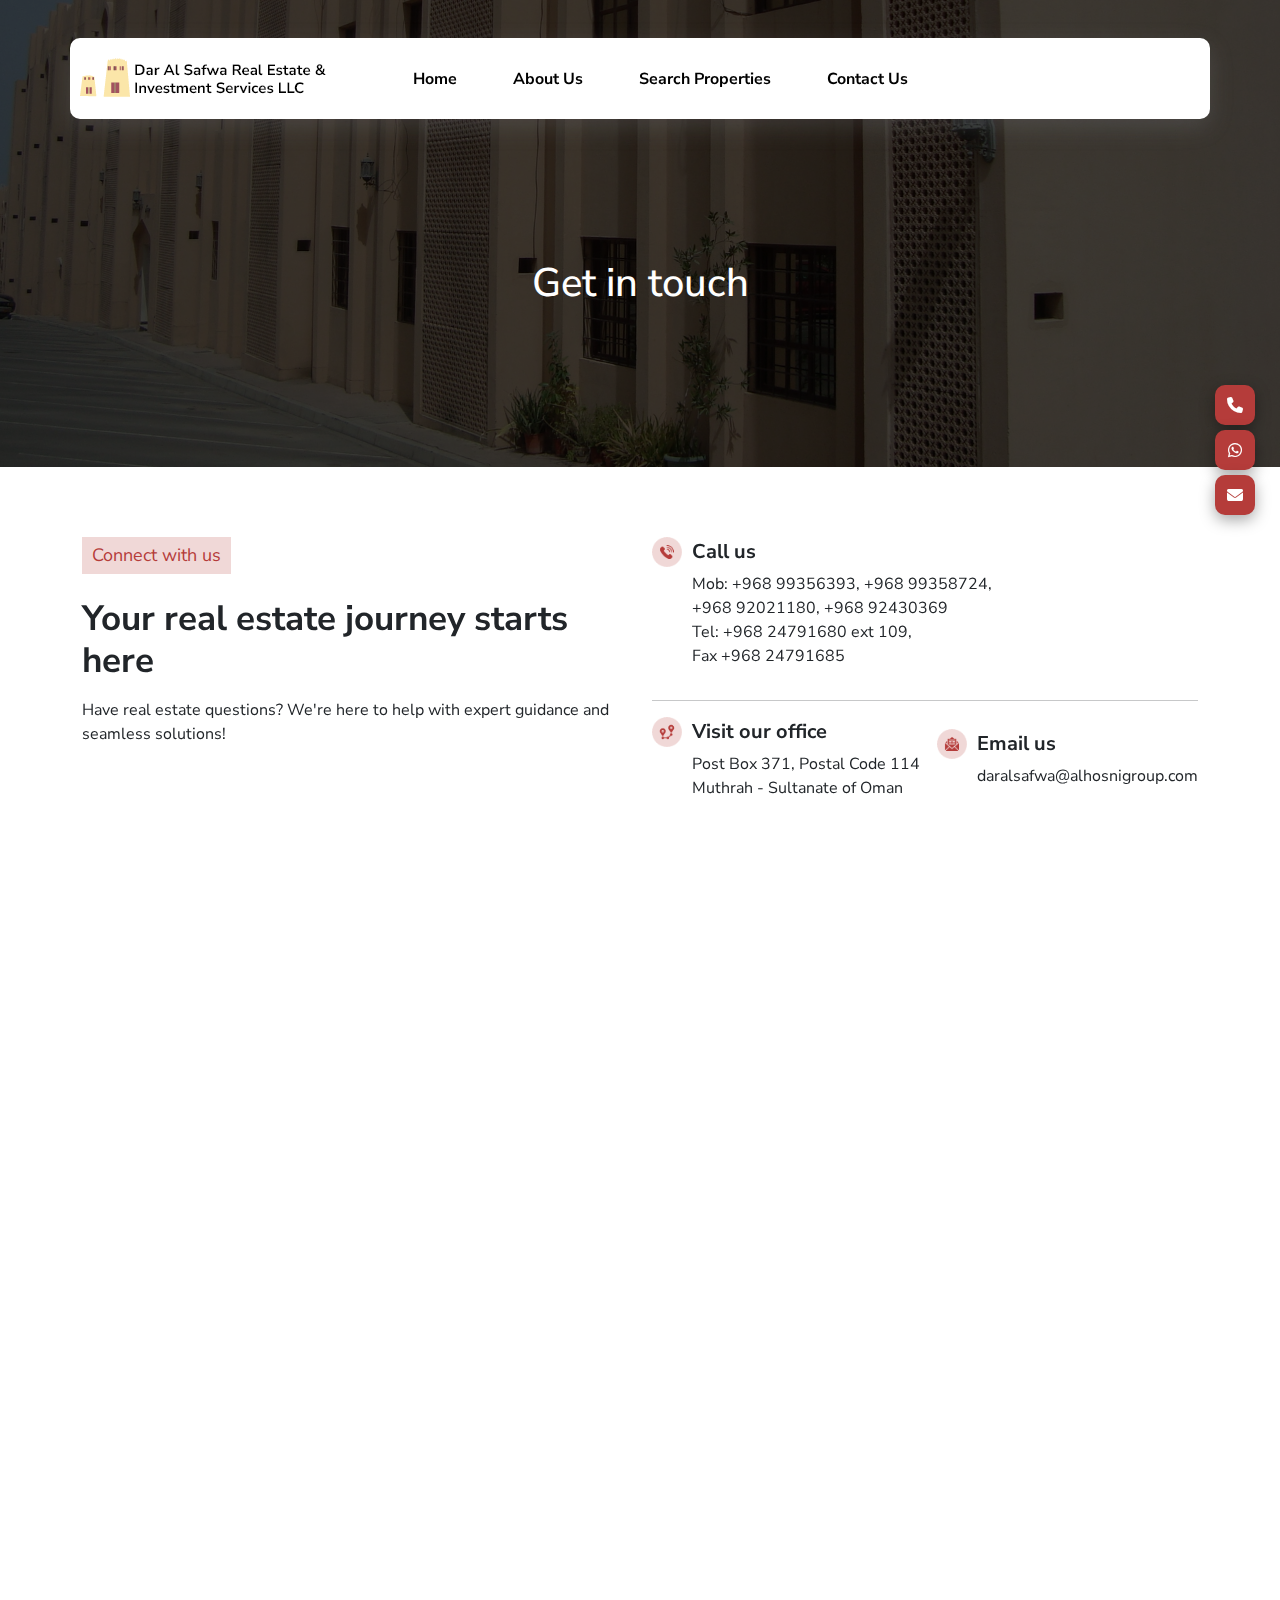
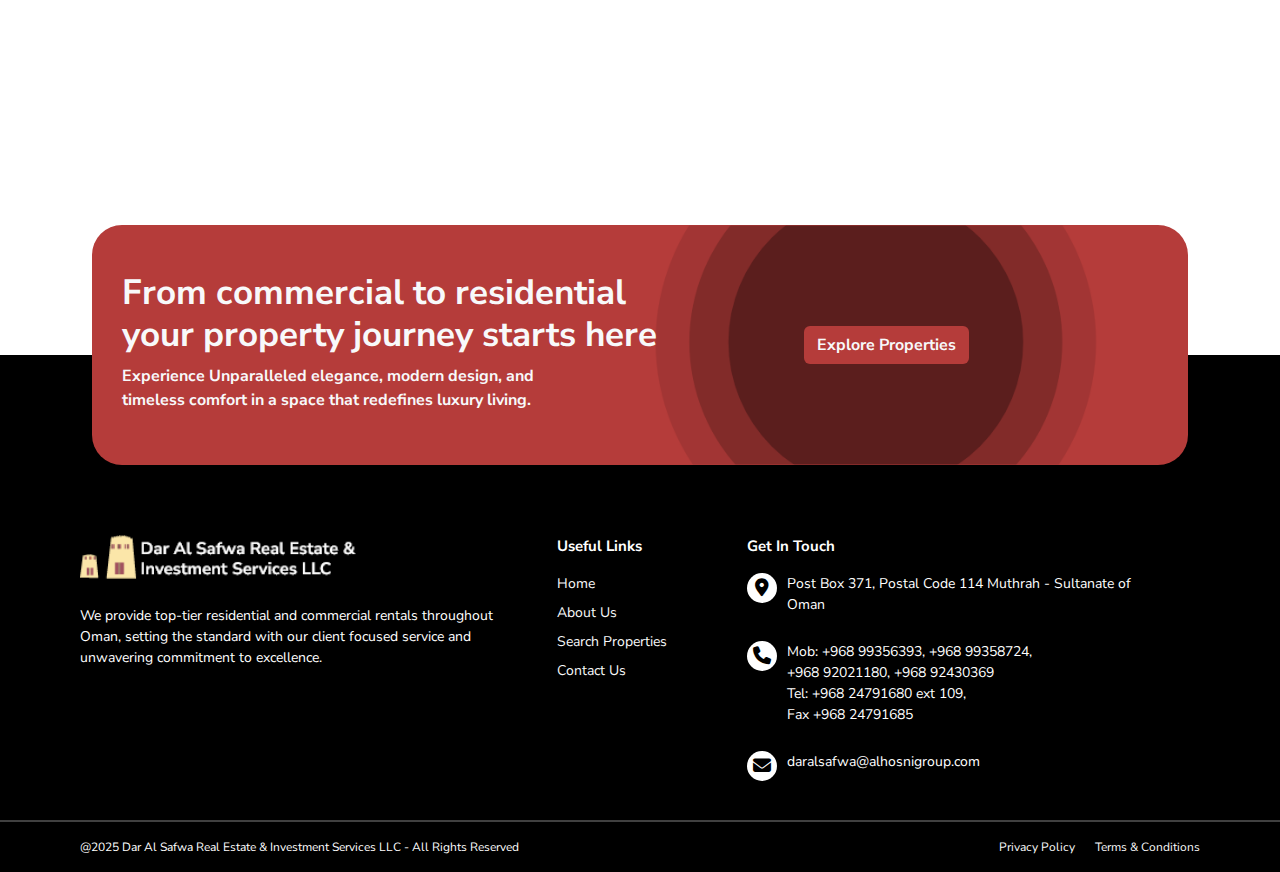
<file: contact-us/index.html>
<!DOCTYPE html>
<html lang="en">

<head>
    <meta charset="UTF-8">
    <meta name="viewport" content="width=device-width, initial-scale=1.0">
    <title>Dar Al Safwa - About Us</title>
    <link rel="icon" href="../imgs/favicon.png" sizes="32x32">
    <link rel="icon" href="../imgs/favicon.png" sizes="192x192">
    <link rel="apple-touch-icon" href="../imgs/favicon.png">
    <meta name="msapplication-TileImage" content="../imgs/favicon.png">
    <link rel="canonical" href="">
    <meta property="og:description" name="description"
        content="Dar Al Safwa Real Estate Services LLC is one of the  Large & Prominent Group in Oman and Established in the year 1975 with a diversified line of Industries,  Infrastructure development and investment portfolios.">
    <link href="https://cdn.jsdelivr.net/npm/bootstrap@5.3.3/dist/css/bootstrap.min.css" rel="stylesheet"
        integrity="sha384-QWTKZyjpPEjISv5WaRU9OFeRpok6YctnYmDr5pNlyT2bRjXh0JMhjY6hW+ALEwIH" crossorigin="anonymous">
    <link href="../css/headerfooter.css" rel="stylesheet" type="text/css">
    <link href="../css/index.css" rel="stylesheet" type="text/css">
    <link href="../css/contact.css" rel="stylesheet" type="text/css">
    <link rel="stylesheet" id="astra-google-fonts-css"
        href="https://fonts.googleapis.com/css?family=Poppins%3A400%2C%2C500&#038;display=fallback&#038;ver=4.3.1"
        media="all">
    <link rel="stylesheet" id="google-fonts-1-css"
        href="https://fonts.googleapis.com/css?family=Roboto%3A100%2C100italic%2C200%2C200italic%2C300%2C300italic%2C400%2C400italic%2C500%2C500italic%2C600%2C600italic%2C700%2C700italic%2C800%2C800italic%2C900%2C900italic%7CRoboto+Slab%3A100%2C100italic%2C200%2C200italic%2C300%2C300italic%2C400%2C400italic%2C500%2C500italic%2C600%2C600italic%2C700%2C700italic%2C800%2C800italic%2C900%2C900italic%7CPoppins%3A100%2C100italic%2C200%2C200italic%2C300%2C300italic%2C400%2C400italic%2C500%2C500italic%2C600%2C600italic%2C700%2C700italic%2C800%2C800italic%2C900%2C900italic&#038;display=auto&#038;ver=6.4.1"
        media="all">

    <link href="https://unpkg.com/aos@2.3.1/dist/aos.css" rel="stylesheet">

    <link rel="stylesheet" href="https://cdnjs.cloudflare.com/ajax/libs/font-awesome/6.7.2/css/all.min.css"
        integrity="sha512-Evv84Mr4kqVGRNSgIGL/F/aIDqQb7xQ2vcrdIwxfjThSH8CSR7PBEakCr51Ck+w+/U6swU2Im1vVX0SVk9ABhg=="
        crossorigin="anonymous" referrerpolicy="no-referrer" />
</head>

<body>

    <div class="floatingesec">
        <div class="floatcont">
         <a href="tel:+96824504938">
             <button class="btn-floating phone">
                 <i class="fa-solid fa-phone"></i>
               <span>+96824504938</span>
             </button>
           </a>
           
           <a  href="https://api.whatsapp.com/send?phone=+96898081925&text=Welcome to Dar Al Safwa Real Estate & Investment Services LLC   
           How can we assist you" target="_blank">
             <button class="btn-floating whatsapp">
                 <i class="fa-brands fa-whatsapp"></i>
               <span>+96898081925</span>
             </button>
           </a>
           
           <a href="mailto:daralsafwa@alhosnigroup.com" target="_blank">
             <button class="btn-floating whatsapp1">
                 <i class="fa-solid fa-envelope"></i>
               <span> daralsafwa@alhosnigroup.com</span>
             </button>
           </a>
        </div>
     </div>


    <header id="header" class="fixed-top">
        <nav class="navbar navbar-expand-lg ">
            <div class="container ">
                <a class="navbar-brand" href="../">
                    <img src="../imgs/logo.png" class="logoimg w-100" alt="Dar Al Safwa" title="Dar Al Safwa" />
                </a>
                <button class="navbar-toggler" type="button" data-bs-toggle="collapse"
                    data-bs-target="#navbarSupportedContent" aria-controls="navbarSupportedContent"
                    aria-expanded="false" aria-label="Toggle navigation">
                    <span class="navbar-toggler-icon"></span>
                </button>
                 <div class="collapse navbar-collapse" id="navbarSupportedContent">
                    <div class="navbar-nav me-auto mb-2 mb-lg-0"></div>
                    <ul class="navbar-nav navsec mb-2 mb-lg-0">
                        <li class="nav-item">
                            <a class="nav-link active" aria-current="page" href="../">Home</a>
                        </li>
                        <li class="nav-item">
                            <a class="nav-link active" aria-current="page" href="../about-us/">About Us</a>
                        </li>
                        <li class="nav-item">
                           <a class="nav-link active" aria-current="page" href="../search-properties/">Search Properties</a>
                        </li>
                         <li class="nav-item">
                                <a class="nav-link active" aria-current="page" href="../contact-us/">Contact Us</a>
                            </li>
                    </ul>
                    <!--<form class="d-flex">-->

                    <!--     <a href="../contact-us/">-->
                    <!--             <button class="btn contbtn">Contact Us</button>-->
                    <!--        </a>-->
                    <!--</form>-->
                </div>
            </div>
        </nav>
    </header>

    <div class="maincont">
        <div class="bannersec">
            <img src="../imgs/contactbg.webp" class="bannerimg w-100" alt=" Dar Al Safwa" title="Dar Al Safwa" />

            <div class="abouheadsec">

                <h1 class="abouthead bannertext">
                    Get in touch
                </h1>


            </div>
        </div>

        <div class="container ">
            <div class="mainsec">


                <div class="row">
                    <div class="col-lg-6 col-md-12 col-sm-12 col-12 mb-5" data-aos="zoom-in" data-aos-delay="50" data-aos-offset="0"
                    data-aos-duration="1000" data-aos-easing="linear" data-aos-once="false">

                        <button class="aboutsubhead mb-2 subhead mb-4 abbtn" data-aos="zoom-in" data-aos-delay="50" data-aos-offset="0"
                        data-aos-duration="1000" data-aos-easing="linear" data-aos-once="false">Connect with us</button>

                        <h2 class="abouthead mainhead abhead mb-3" data-aos="zoom-in" data-aos-delay="50" data-aos-offset="0"
                        data-aos-duration="1000" data-aos-easing="linear" data-aos-once="false">
                            <strong>
                                Your real estate
                                journey starts here
                            </strong>
                        </h2>

                        <p data-aos="zoom-in" data-aos-delay="50" data-aos-offset="0"
                        data-aos-duration="1000" data-aos-easing="linear" data-aos-once="false">
                            Have real estate questions? We're here to help
                            with expert guidance and seamless solutions!
                        </p>
                    </div>
                    <div class="col-lg-6 col-md-12 col-sm-12 col-12 mb-5" data-aos="zoom-in" data-aos-delay="50" data-aos-offset="0"
                    data-aos-duration="1000" data-aos-easing="linear" data-aos-once="false">

                        <div class="d-flex">
                            <img src="../imgs/cont-cal.png" class="contcall" alt="" title="" data-aos="zoom-in" data-aos-delay="50" data-aos-offset="0"
                            data-aos-duration="1000" data-aos-easing="linear" data-aos-once="false"/>
                            <div class="conttextsec">
                                <p class="conttext1"data-aos="zoom-in" data-aos-delay="50" data-aos-offset="0"
                                data-aos-duration="1000" data-aos-easing="linear" data-aos-once="false" >
                                    <strong>
                                        Call us
                                    </strong>
                                </p>

                                <p class="contnumsec" data-aos="zoom-in" data-aos-delay="50" data-aos-offset="0"
                                data-aos-duration="1000" data-aos-easing="linear" data-aos-once="false">
                                    Mob: +968 99356393, +968 99358724, +968 92021180, +968 92430369
                                    <br>
                                    Tel: +968 24791680 ext 109,
                                    <br>
                                    Fax +968 24791685
                                </p>
                            </div>

                        </div>
                        <hr>
                        <div class="d-flex flexsec-1" data-aos="zoom-in" data-aos-delay="50" data-aos-offset="0"
                        data-aos-duration="1000" data-aos-easing="linear" data-aos-once="false">
                            <div class="d-flex">
                                <img src="../imgs/cont-loc.png" class="contcall" alt="" title="" data-aos="zoom-in" data-aos-delay="50" data-aos-offset="0"
                                data-aos-duration="1000" data-aos-easing="linear" data-aos-once="false" />
                                <div class="conttextsec">
                                    <p class="conttext1" data-aos="zoom-in" data-aos-delay="50" data-aos-offset="0"
                                    data-aos-duration="1000" data-aos-easing="linear" data-aos-once="false">
                                        <strong>
                                            Visit our office
                                        </strong>
                                    </p>
                                    <p data-aos="zoom-in" data-aos-delay="50" data-aos-offset="0"
                                    data-aos-duration="1000" data-aos-easing="linear" data-aos-once="false">
                                        Post Box 371, Postal Code 114
                                        Muthrah - Sultanate of Oman
                                    </p>
                                </div>
                            </div>
                            <div class="d-flex" >
                                <img src="../imgs/cont-mail.png" class="contcall" alt="" title=""  data-aos="zoom-in" data-aos-delay="50" data-aos-offset="0"
                                data-aos-duration="1000" data-aos-easing="linear" data-aos-once="false"/>
                                <div class="conttextsec">
                                    <p class="conttext1" data-aos="zoom-in" data-aos-delay="50" data-aos-offset="0"
                                    data-aos-duration="1000" data-aos-easing="linear" data-aos-once="false">
                                        <strong>
                                            Email us
                                        </strong>
                                    </p>

                                    <p data-aos="zoom-in" data-aos-delay="50" data-aos-offset="0"
                                    data-aos-duration="1000" data-aos-easing="linear" data-aos-once="false">
                                        daralsafwa@alhosnigroup.com
                                    </p>
                                </div>
                            </div>

                        </div>
                    </div>
                </div>

            </div>
        </div>

        <div class="mapsec mb-5" data-aos="fade-up" data-aos-delay="50" data-aos-offset="0"
        data-aos-duration="1000" data-aos-easing="linear" data-aos-once="false">
            
            
            <iframe src="https://www.google.com/maps/embed?pb=!1m18!1m12!1m3!1d3656.145328128885!2d58.54874137617591!3d23.5991203945657!2m3!1f0!2f0!3f0!3m2!1i1024!2i768!4f13.1!3m3!1m2!1s0x3e91f9d709058865%3A0x65d41e62634a915a!2sAl%20Hosni%20Group%20International!5e0!3m2!1sen!2sin!4v1742288784619!5m2!1sen!2sin"
            width="100%" height="100%" style="border:0;" allowfullscreen="" loading="lazy"
                referrerpolicy="no-referrer-when-downgrade"></iframe>
          

            <div class="container" data-aos="fade-up" data-aos-delay="50" data-aos-offset="0"
            data-aos-duration="1000" data-aos-easing="linear" data-aos-once="false"> 
                <div class="formsec">
                    <h2 class="abouthead mainhead abhead mb-3">
                        <strong>
                            Have some doubts? Let's talk
                        </strong>
                    </h2>

                    <form>
                        <div class="row">
                            <div class="col-lg-6 col-md-6 col-sm-12 col-12 ">
                                <div class="form__group">
                                    <input type="text" class="form__input " name="name" placeholder="Name">

                                    <img src="../imgs/cont-name.png" class="f-call" alt="" title="" />
                                    <label class="form__label" name="name">Name</label>
                                </div>
                            </div>
                            <div class="col-lg-6 col-md-6 col-sm-12 col-12 ">
                                <div class="form__group">
                                    <input type="email" class="form__input " name="Email_address"
                                        placeholder="Email address">
                                    <img src="../imgs/cont-email.png" class="f-call" alt="" title="" />
                                    <label class="form__label" name="Email address">Email address</label>
                                </div>
                            </div>
                            <div class="col-lg-6 col-md-6 col-sm-12 col-12 ">
                                <div class="form__group">
                                    <input type="text" class="form__input " name="Phone_number"
                                        placeholder="Phone Number">
                                    <img src="../imgs/cont-call.png" class="f-call" alt="" title="" />
                                    <label class="form__label" name="Phone Number">Phone number</label>
                                </div>
                            </div>
                            <div class="col-lg-6 col-md-6 col-sm-12 col-12 ">
                                <div class="form__group">
                                    <input type="text" class="form__input " name="Subject" placeholder="Subject">

                                    <label class="form__label" name="Subject">Subject</label>
                                </div>
                            </div>
                            <div class="col-lg-12 col-md-12 col-sm-12 col-12 ">
                                <div class="form__group">
                                    <textarea type="text" class="form__input form__input1" name="Subject"
                                        placeholder="Subject"></textarea>
                                    <img src="../imgs/cont-msg.png" class="f-call" alt="" title="" />
                                    <label class="form__label" name="Subject">Message</label>
                                </div>
                            </div>
                        </div>

                        <button class="btn btnsec" type="submit">Submit message</button>
                    </form>

                </div>
            </div>
        </div>


        <!-- <div class="detaisec">
            <div class="row">
                <div class="col-lg-7 col-md-6 col-sm-12 col-12 mb-5 colsec">


                    <div class="textsec">
                        <h2 class="mainhead">
                            <b>
                                Find your ideal rental property with
                                Dar Al Safwa Real Estate Services LLC
                            </b>
                        </h2>

                        <p>
                            Our Services links you with the best rental properties in desirable
                            locations, whether you're looking for a shop, a pleasant apartment,
                            or a family-friendly villa. We make it easy for you to find a rental
                            that fits your needs and budget by providing a smooth browsing
                            experience, verified listings, and competitive pricing.
                        </p>

                    </div>
                </div>
                <div class="col-lg-5 col-md-6 col-sm-12 col-12 mb-5">
                    <img src="../imgs/abimg4.jpg" class="w-100 " alt="" title="" />
                </div>
                <div class="col-lg-5 col-md-6 col-sm-12 col-12 mb-5">
                    <img src="../imgs/abimg5.jpg" class="w-100 " alt="" title="" />

                </div>
                <div class="col-lg-7 col-md-6 col-sm-12 col-12 mb-5 colsec">
                    <div class="textsec">
                        <h2 class="mainhead">
                            <b>
                                Ensuring a safe, seamless,
                                and transparent rental experience
                            </b>
                        </h2>
                        <p>

                            We prioritizes <strong>
                                security, transparency, and convenience
                            </strong>, ensuring
                            all property listings are <b>verified</b>, lease agreements are secure,
                            and customer support is available to assist with any inquiries.
                            <strong>Dar Al Safwa Real Estate Services LLC</strong>Whether users are looking for
                            a
                            new
                            home or a business space
                            provides a reliable and
                            efficient rental experience.
                        </p>
                    </div>
                </div>
                <div class="col-lg-7 col-md-6 col-sm-12 col-12 mb-5 colsec">
                    <div class="textsec">
                        <h2 class="mainhead">
                            <b>
                                Extensive selection of
                                residential & commercial rentals
                            </b>

                        </h2>
                        <p>
                            We offers a diverse selection of rental properties, including
                            apartments, villas, warehouses, and retail shops which are available
                            in the locations Wadi Kabir, Ruwi, Hamriya, Wadi Adi, Qurum,
                            Madinat Qaboos, Madinat Al Alam, Baushar, Al Goubrah, Azaiba,
                            Mabella, Al Khaboura, Al Khoud, Ibra, Nizwa and Ibri etc.
                        </p>
                    </div>
                </div>
                <div class="col-lg-5 col-md-6 col-sm-12 col-12 mb-5">
                    <img src="../imgs/abimg6.jpg" class="w-100 " alt="" title="" />
                </div>
            </div>
        </div> -->

    </div>

    </div>
    </div>


    <div class="container">
        <div class="foot_topsec bootomsec">
            <div class="row">
                <div class="col-lg-8 col-md-7 col-sm-12 col-12 boxsec-2">
                            <h2 class="text-light mainhead">
                                <strong>
                                    From commercial to  residential your property journey starts  here
                                </strong>
                            </h2>
                            <p class="text-light">
                                <b>
                                    Experience Unparalleled elegance, modern design, and timeless comfort in a space that redefines luxury living.
                                </b>
                            </p>
                        </div>
                <div class="col-lg-4 col-md-5 col-sm-12 col-12 boxsec-1">
                    <div class="boxbgsec">
<a href="../search-properties/">
<button class="btn exbtn text-light">Explore Properties</button>
</a>
                    </div>
                </div>
            </div>
        </div>
    </div>




    <footer>
        <div class="footersec">
            <div class="container">
                <div class="row">
                    <div class="col-lg-5 col-md-4 col-sm-12">
                        <img src="../imgs/footlogo.png" class=" logoimg w-100 mb-4" alt="" title="" />
                        <p>
                            We provide top-tier residential and commercial
                            rentals throughout Oman, setting the standard
                            with our client focused service and unwavering
                            commitment to excellence.
                        </p>
                    </div>
                    <div class="col-lg-2 col-md-3 col-sm-12 col-12">
                        <dl class="useful-link">
                            <dt>
                                <p class="footgettouchtext">Useful Links</p>
                            </dt>
                            <dd>
                                <p class="abouttext ">

                                  <a href="../" class="text-light">
                                    Home
                                  </a>
                                </p>
                            </dd>
                            <dd>
                                <p class="abouttext ">
                                    <a href="../about-us/" class="text-light">

                                    About Us
                                    </a>
                                </p>
                            </dd>
                            <dd>
                                <p class="abouttext ">
                                    <a href="../search-properties/" class="text-light">

                                    Search Properties
                                    </a>
                                </p>
                            </dd>
                            <dd>
                                <p class="abouttext ">
                                  <a href="../contact-us/" class="text-light">

                                    Contact Us
                                    </a>
                                </p>
                            </dd>
                        </dl>
                    </div>
                    <div class="col-lg-5 col-md-5 col-sm-12 col-12">
                        <div class="footgettouch">
                            <dl>
                                <dt>
                                    <p class="footgettouchtext">Get In Touch</p>
                                </dt>
                                <div class="flexsec1">
                                    <div class="iconbg">
                                        <i class="fa-solid fa-location-dot"></i>
                                    </div>
                                    <p class="footloctext footloc-text">
                                        Post Box 371, Postal Code 114
                                        Muthrah - Sultanate of Oman
                                    </p>
                                </div>
                                <div class="flexsec1">
                                    <div class="iconbg">
                                        <i class="fa-solid fa-phone"></i>
                                    </div>
                                    <p class="footloctext numbersec">
                                        Mob: +968 99356393,

                                        <span class="number1">+968 99358724</span>,

                                        <span class="number2">+968 92021180</span>,
                                        <span class="number3">+968 92430369</span>
                                        <br>
                                        Tel: +968 24791680 ext 109, <br> Fax +968 24791685
                                    </p>
                                </div>
                                <div class="flexsec1">
                                    <div class="iconbg">
                                        <i class="fa-solid fa-envelope"></i>
                                    </div>
                                    <p class="footloctext">
                                        daralsafwa@alhosnigroup.com
                                    </p>
                                </div>
                            </dl>
                        </div>
                    </div>
                </div>
            </div>
            <hr>
            <div class="container">
                <div class="row">
                    <div class="col-lg-6 col-md-6 col-sm-12 col-12">
                        <p class="copytext">
                             @2025 Dar Al Safwa Real Estate & Investment Services LLC - All Rights Reserved
                        </p>
                    </div>
                    <div class="col-lg-6 col-md-6 col-sm-12 col-12 ">
                        <div class="footfinaltext">
                            <p class="copytext privtext text-light"><a href="../Privacy-Policy/" target="_blank" class="text-light">
                                Privacy Policy
                            </a></p>
                            <p class="copytext privtext text-light"><a href="../Terms-and-Conditions/" target="_blank" class="text-light">
                                Terms & Conditions
                            </a></p>
                            <!--<p class="copytext legal">Legal Info</p>-->
                        </div>
                    </div>
                </div>
            </div>
        </div>
    </footer>



    <script src="https://cdn.jsdelivr.net/npm/bootstrap@5.3.3/dist/js/bootstrap.bundle.min.js"
        integrity="sha384-YvpcrYf0tY3lHB60NNkmXc5s9fDVZLESaAA55NDzOxhy9GkcIdslK1eN7N6jIeHz"
        crossorigin="anonymous"></script>

    <script src="https://unpkg.com/aos@2.3.1/dist/aos.js"></script>
    <script>
        AOS.init();


        document.addEventListener("scroll", function () {
            const header = document.getElementById("header");
            if (window.scrollY > 50) {
                header.classList.add("scrolled");
            } else {
                header.classList.remove("scrolled");
            }
        });



        function showContent(index) {
            let contents = document.querySelectorAll('.content');
            let buttons = document.querySelectorAll('.tab-btn');

            contents.forEach((content, i) => {
                content.classList.toggle('active', i === index);
            });

            buttons.forEach((btn, i) => {
                btn.classList.toggle('active', i === index);
            });
        }



    </script>


</body>

</html>
</file>
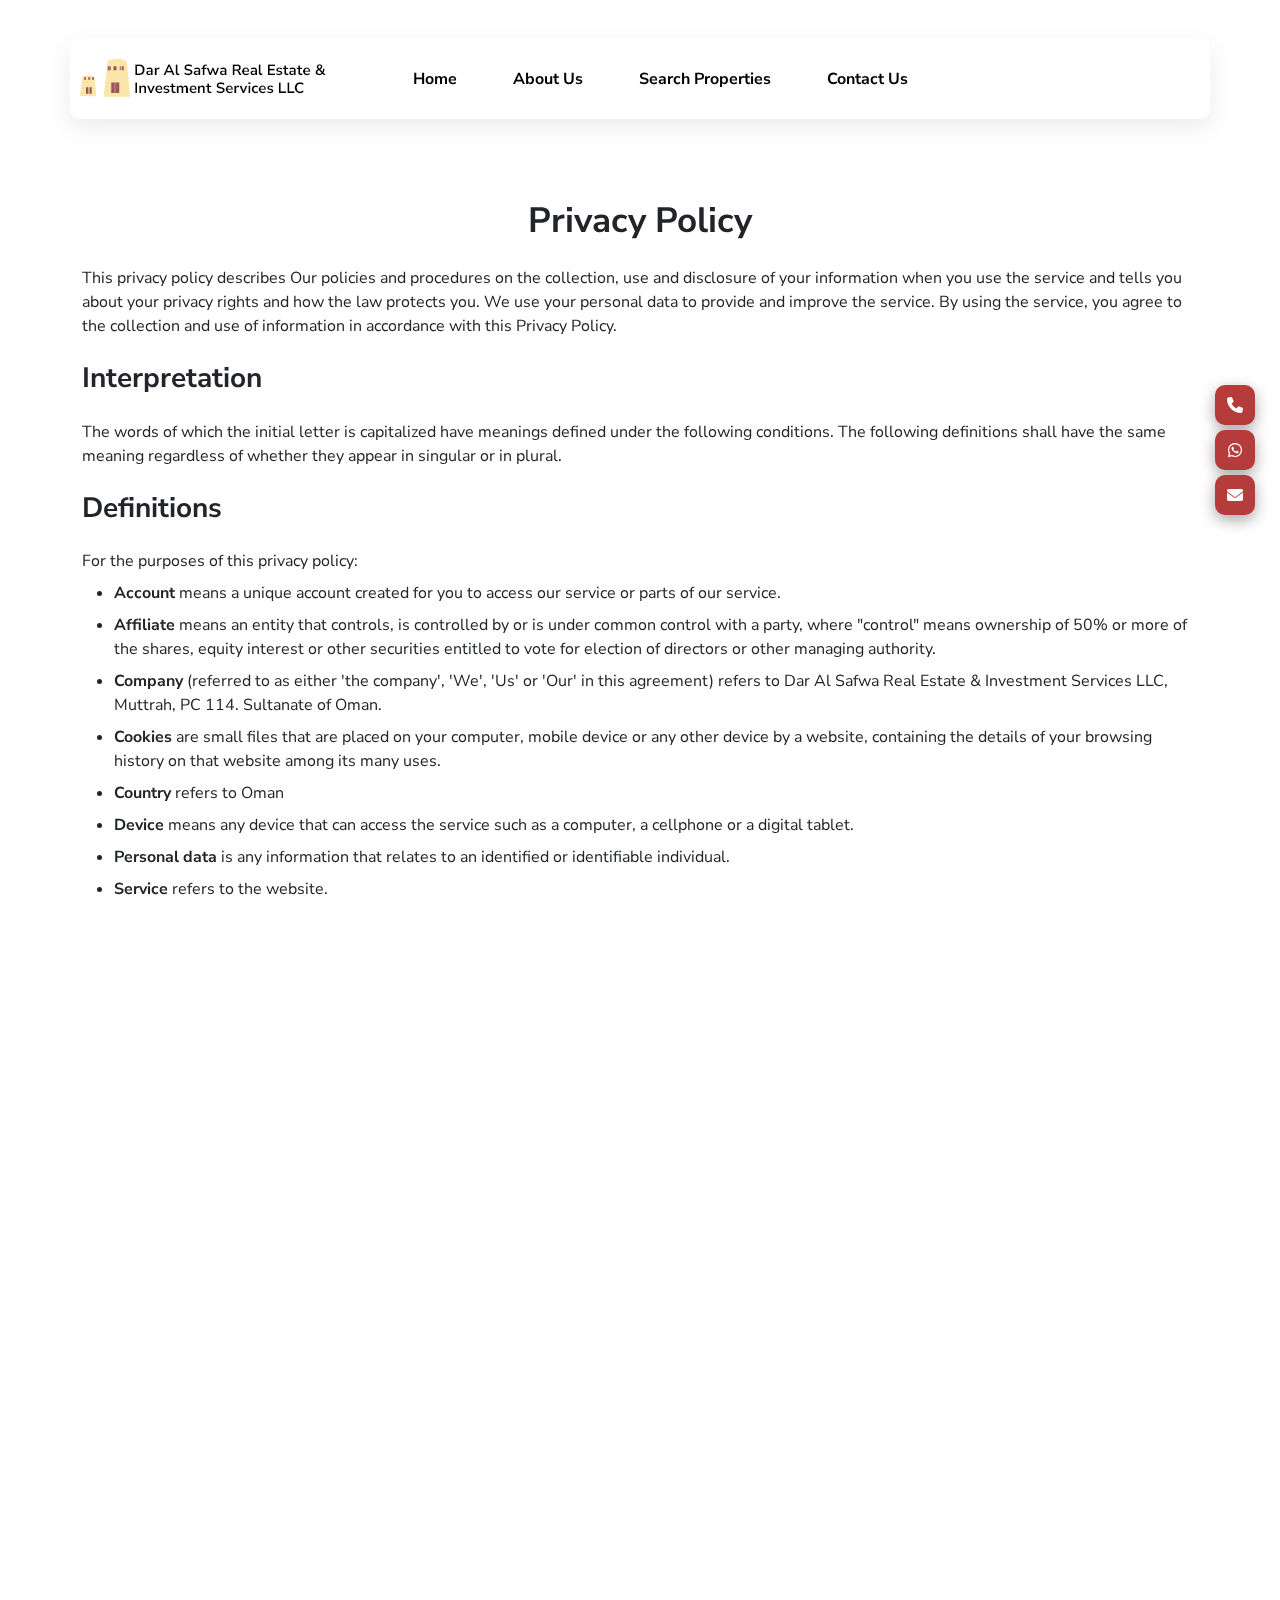
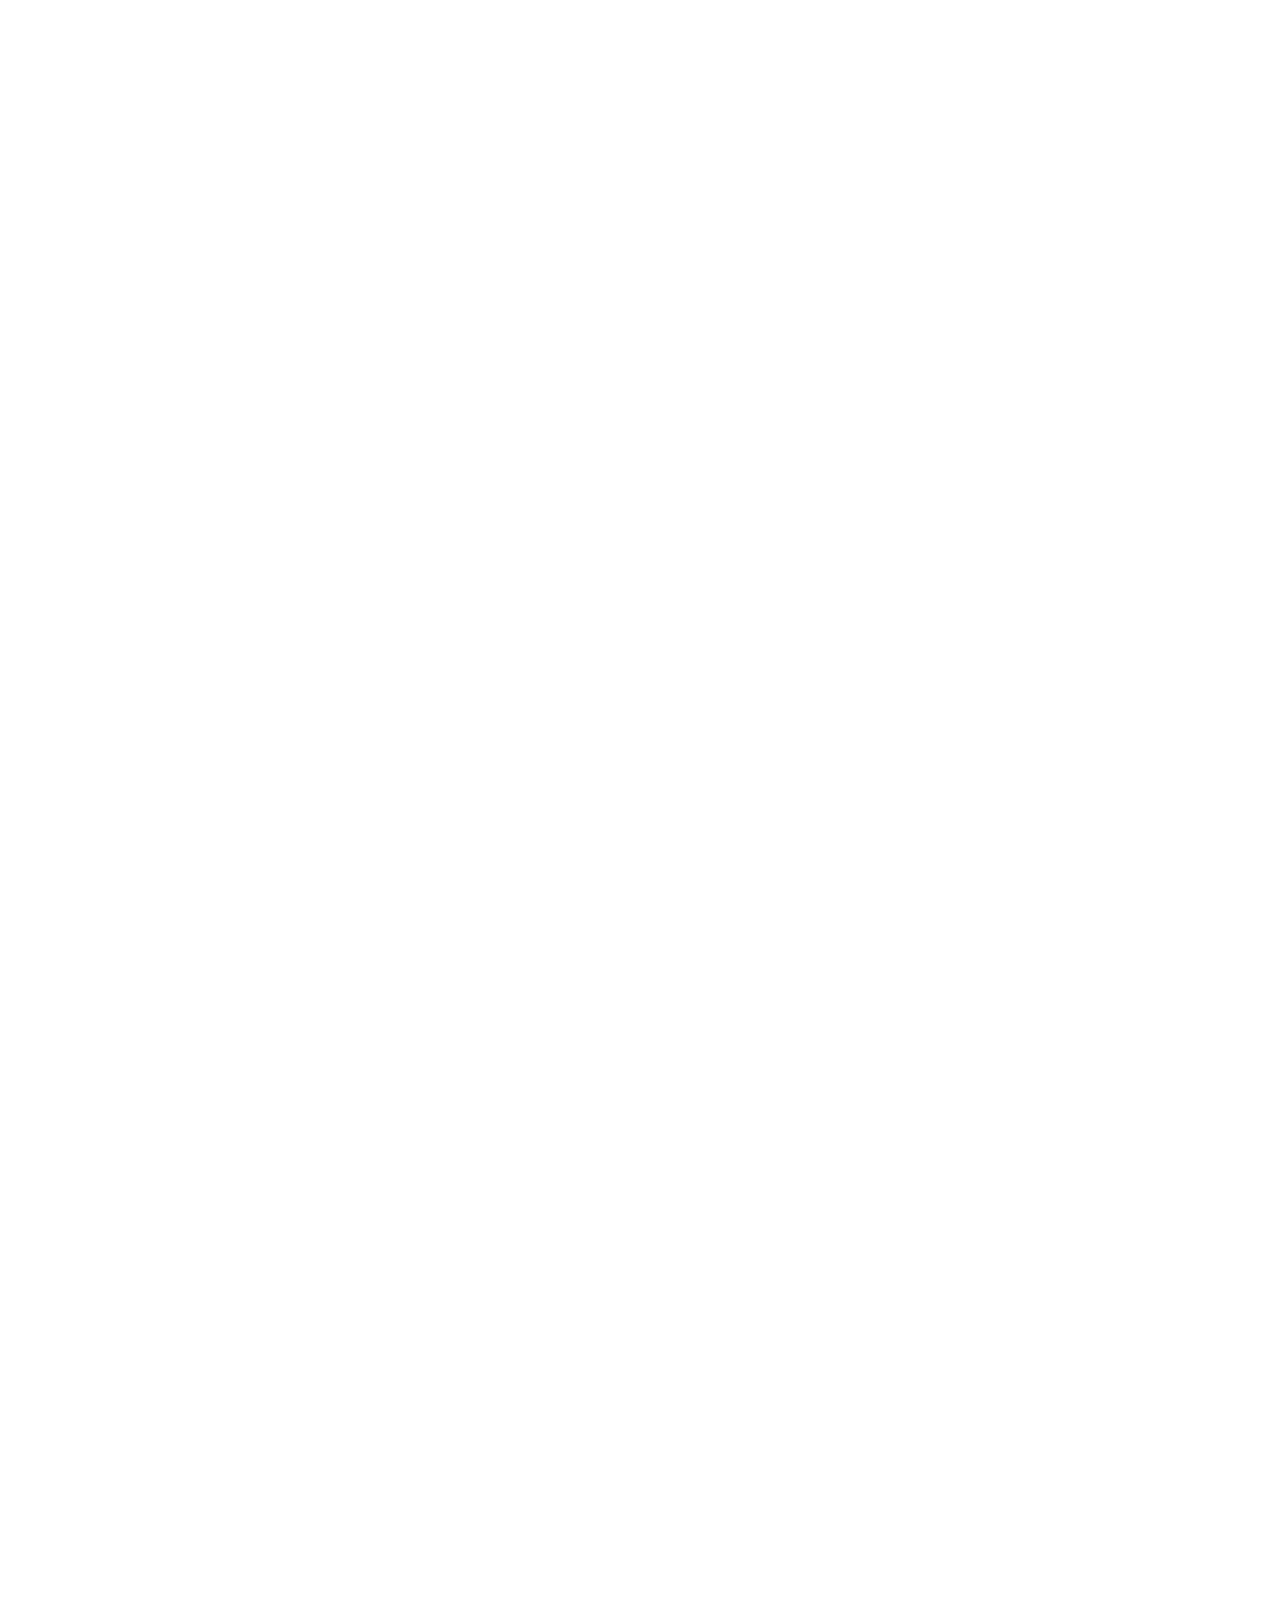
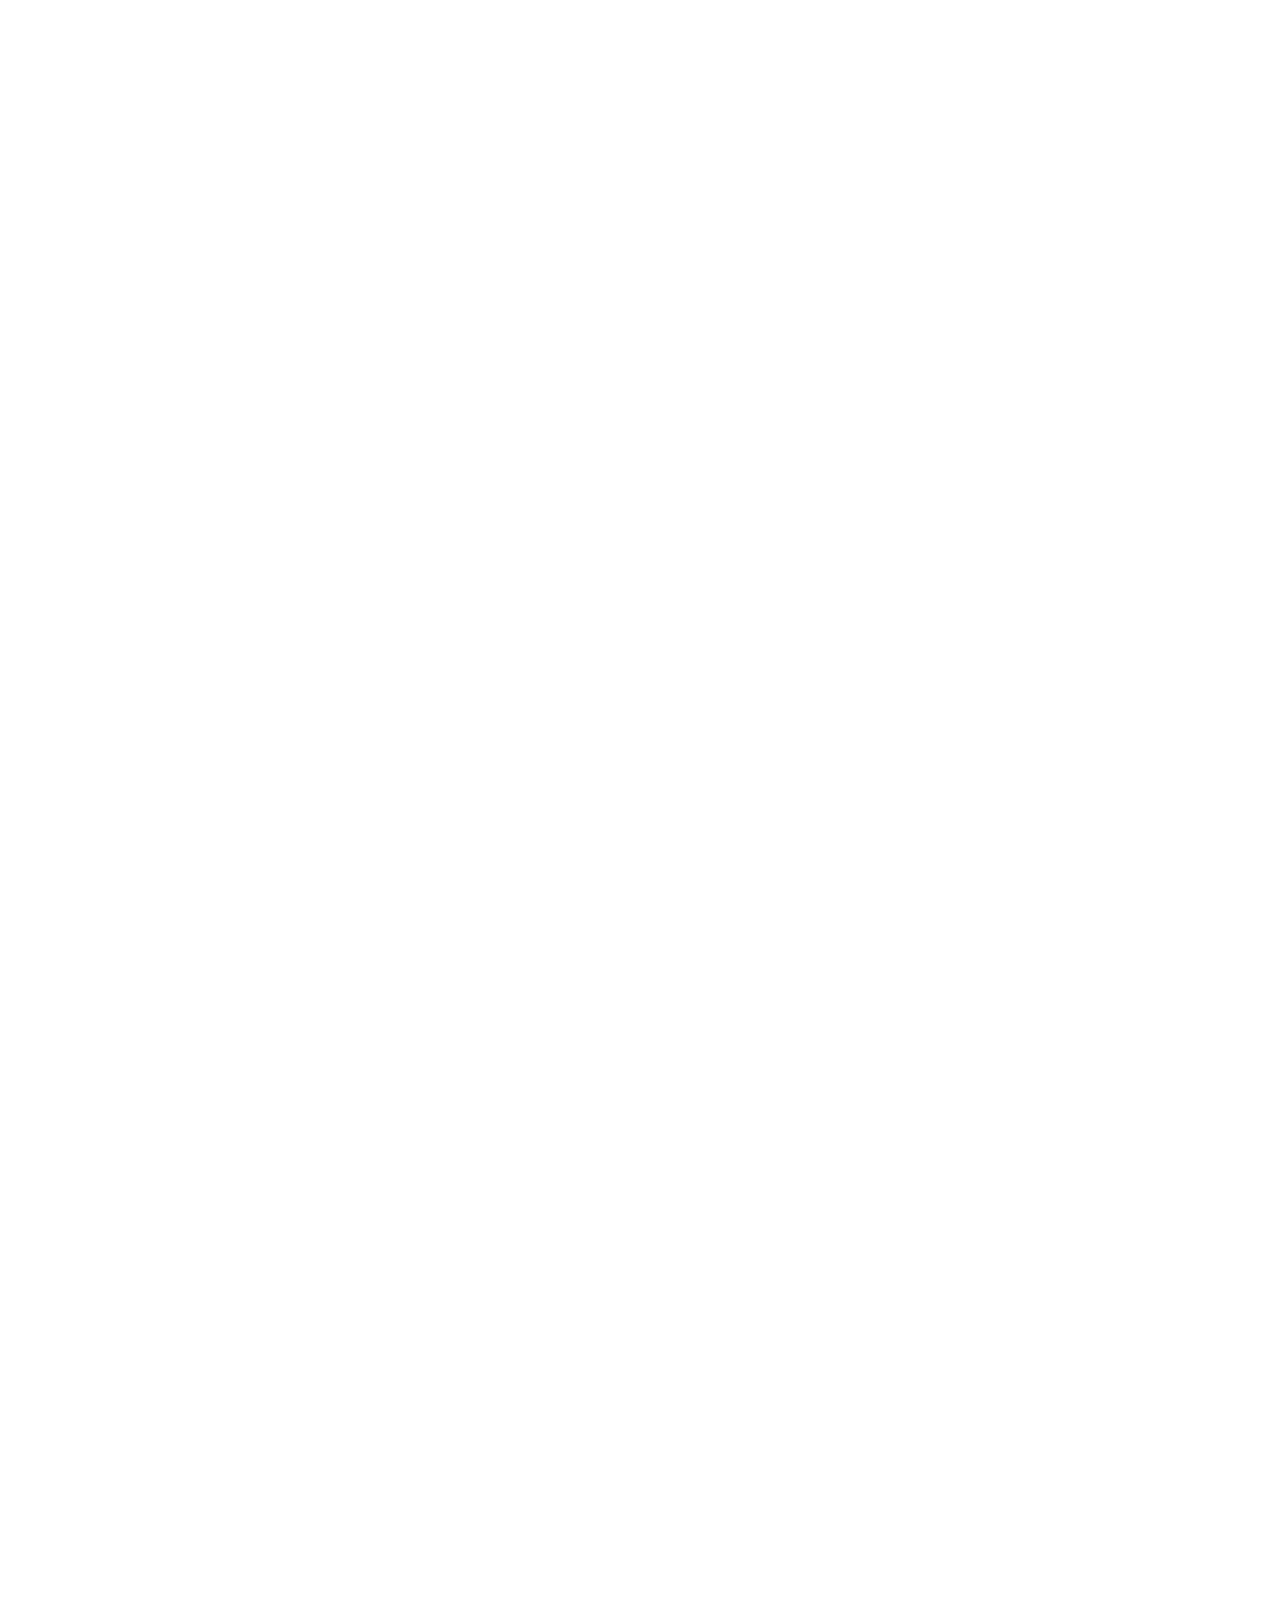
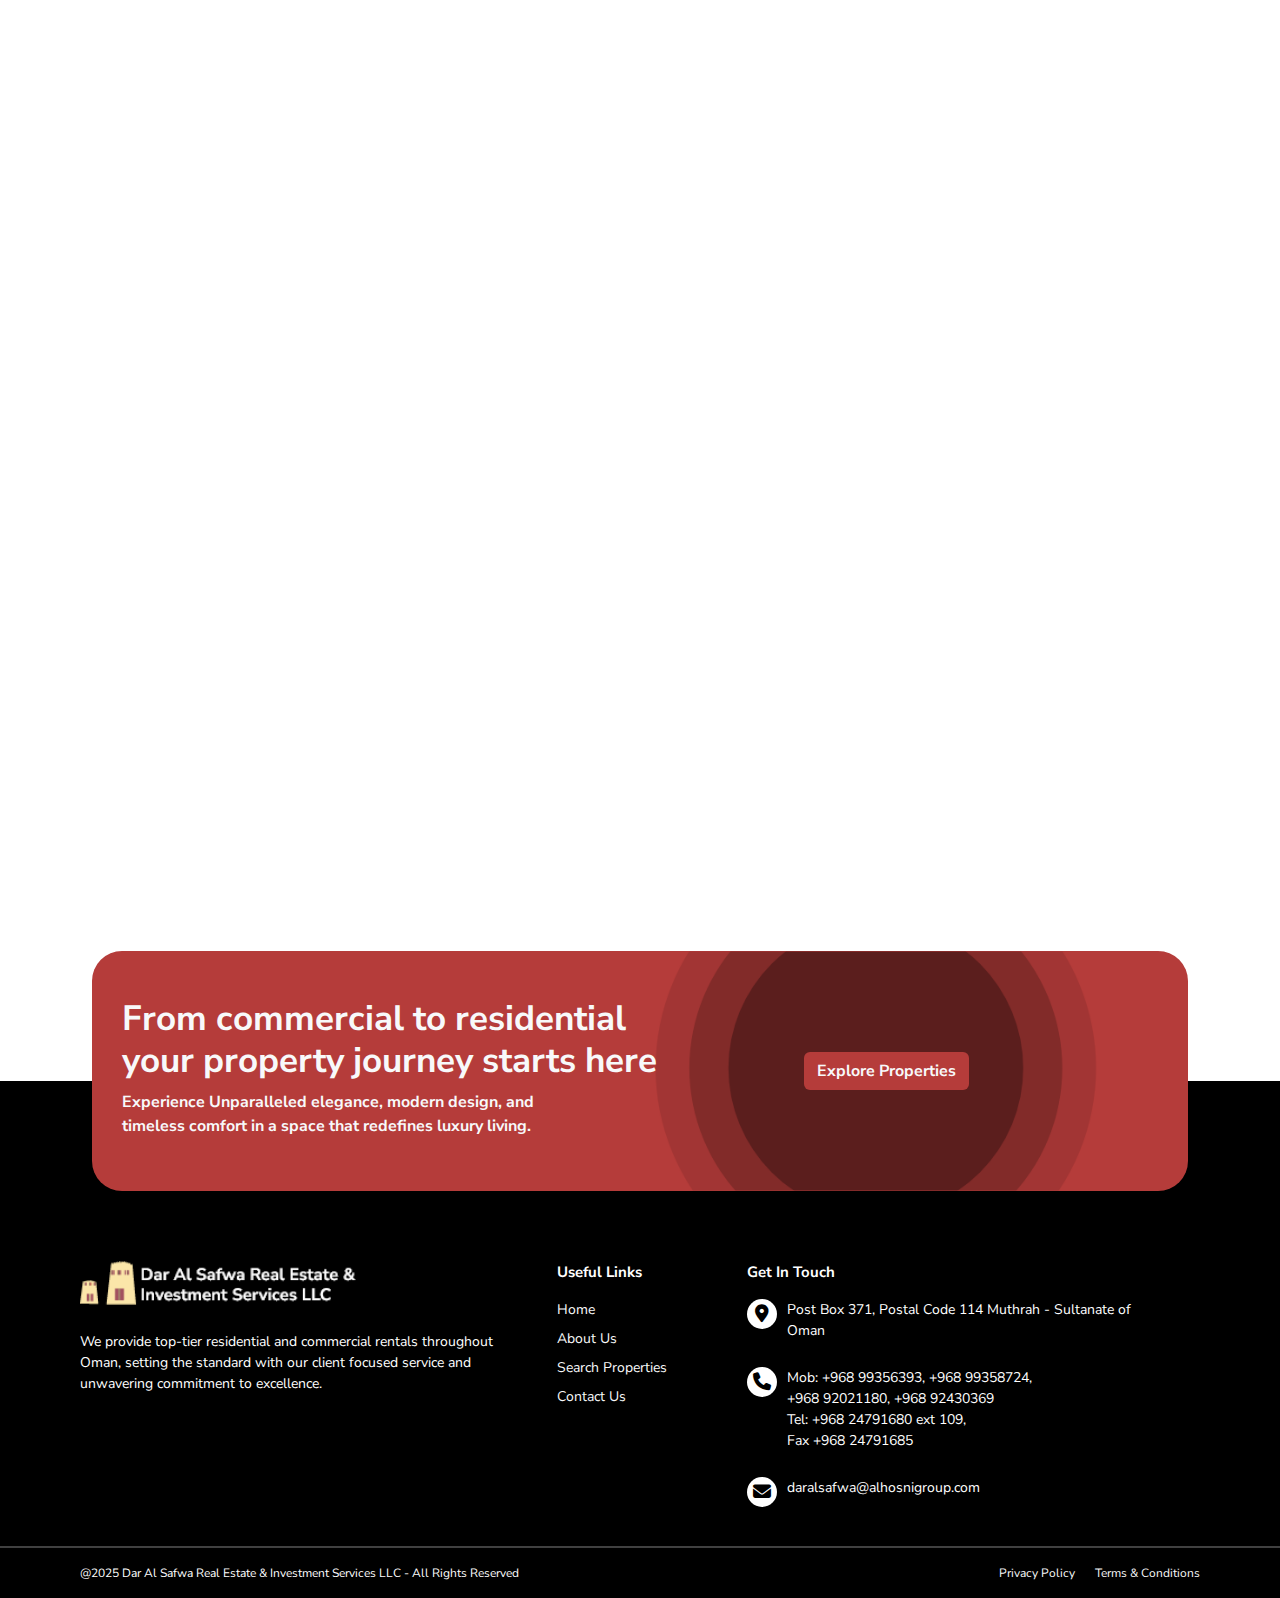
<file: Privacy-Policy/index.html>
<!DOCTYPE html>
<html lang="en">

<head>
    <meta charset="UTF-8">
    <meta name="viewport" content="width=device-width, initial-scale=1.0">
    <title>Dar Al Safwa - Privacy Policy</title>
   <link rel="icon" href="../imgs/favicon.png" sizes="32x32">
    <link rel="icon" href="../imgs/favicon.png" sizes="192x192">
    <link rel="apple-touch-icon" href="../imgs/favicon.png">
    <meta name="msapplication-TileImage" content="../imgs/favicon.png">
    <link rel="canonical" href="">
     <meta name="keywords" content="">
    <meta property="og:description" name="description"
        content="This Privacy Policy describes Our policies and procedures on the collection, use and disclosure  of Your information when You use the service and tells You about Your privacy rights and how the law protects You.">
      <link href="https://cdn.jsdelivr.net/npm/bootstrap@5.3.3/dist/css/bootstrap.min.css" rel="stylesheet"
        integrity="sha384-QWTKZyjpPEjISv5WaRU9OFeRpok6YctnYmDr5pNlyT2bRjXh0JMhjY6hW+ALEwIH" crossorigin="anonymous">
    <link href="../css/headerfooter.css" rel="stylesheet" type="text/css">
    <link href="../css/index.css" rel="stylesheet" type="text/css">
    <link rel="stylesheet" id="astra-google-fonts-css"
        href="https://fonts.googleapis.com/css?family=Poppins%3A400%2C%2C500&#038;display=fallback&#038;ver=4.3.1"
        media="all">
    <link rel="stylesheet" id="google-fonts-1-css"
        href="https://fonts.googleapis.com/css?family=Roboto%3A100%2C100italic%2C200%2C200italic%2C300%2C300italic%2C400%2C400italic%2C500%2C500italic%2C600%2C600italic%2C700%2C700italic%2C800%2C800italic%2C900%2C900italic%7CRoboto+Slab%3A100%2C100italic%2C200%2C200italic%2C300%2C300italic%2C400%2C400italic%2C500%2C500italic%2C600%2C600italic%2C700%2C700italic%2C800%2C800italic%2C900%2C900italic%7CPoppins%3A100%2C100italic%2C200%2C200italic%2C300%2C300italic%2C400%2C400italic%2C500%2C500italic%2C600%2C600italic%2C700%2C700italic%2C800%2C800italic%2C900%2C900italic&#038;display=auto&#038;ver=6.4.1"
        media="all">
    <link href="https://unpkg.com/aos@2.3.1/dist/aos.css" rel="stylesheet">

    <link rel="stylesheet" href="https://cdnjs.cloudflare.com/ajax/libs/font-awesome/6.7.2/css/all.min.css"
        integrity="sha512-Evv84Mr4kqVGRNSgIGL/F/aIDqQb7xQ2vcrdIwxfjThSH8CSR7PBEakCr51Ck+w+/U6swU2Im1vVX0SVk9ABhg=="
        crossorigin="anonymous" referrerpolicy="no-referrer" />
        <style>
            .main{
                margin-top: 200px;
            }
            .abouthead {
    margin-left:auto;
    margin-right:auto;
}

            @media screen and (max-width:992px) {
                .main{
                margin-top: 100px;
            }
            }
        </style>
</head>

<body>

    <div class="floatingesec">
        <div class="floatcont">
         <a href="tel:+96824504938">
             <button class="btn-floating phone">
                 <i class="fa-solid fa-phone"></i>
               <span>+96824504938</span>
             </button>
           </a>
           
           <a  href="https://api.whatsapp.com/send?phone=+96898081925&text=Welcome to Dar Al Safwa Real Estate & Investment Services LLC   
           How can we assist you" target="_blank">
             <button class="btn-floating whatsapp">
                 <i class="fa-brands fa-whatsapp"></i>
               <span>+96898081925</span>
             </button>
           </a>
           
           <a href="mailto:daralsafwa@alhosnigroup.com" target="_blank">
             <button class="btn-floating whatsapp1">
                 <i class="fa-solid fa-envelope"></i>
               <span> daralsafwa@alhosnigroup.com</span>
             </button>
           </a>
        </div>
     </div>
    <div class="main">

        <header id="header" class="fixed-top">
            <nav class="navbar navbar-expand-lg ">
                <div class="container ">
                    <a class="navbar-brand" href="../">
                        <img src="../imgs/logo.png" class="logoimg w-100" alt="Dar Al Safwa" title="Dar Al Safwa" />
                    </a>
                    <button class="navbar-toggler" type="button" data-bs-toggle="collapse"
                        data-bs-target="#navbarSupportedContent" aria-controls="navbarSupportedContent"
                        aria-expanded="false" aria-label="Toggle navigation">
                        <span class="navbar-toggler-icon"></span>
                    </button>
                     <div class="collapse navbar-collapse" id="navbarSupportedContent">
                    <div class="navbar-nav me-auto mb-2 mb-lg-0"></div>
                    <ul class="navbar-nav navsec mb-2 mb-lg-0">
                        <li class="nav-item">
                            <a class="nav-link active" aria-current="page" href="../">Home</a>
                        </li>
                        <li class="nav-item">
                            <a class="nav-link active" aria-current="page" href="../about-us/">About Us</a>
                        </li>
                        <li class="nav-item">
                           <a class="nav-link active" aria-current="page" href="../search-properties/">Search Properties</a>
                        </li>
                         <li class="nav-item">
                            <a class="nav-link active" aria-current="page" href="../contact-us/">Contact Us</a>
                        </li>
                    </ul>
                    <!--<form class="d-flex">-->

                    <!--     <a href="../contact-us/">-->
                    <!--             <button class="btn contbtn">Contact Us</button>-->
                    <!--        </a>-->
                    <!--</form>-->
                </div>
                </div>
            </nav>
        </header>



        <div class="maincont">

            <div class="container">

                <div class="privacysec">
                    <h1 class="abouthead mainhead  text-center mb-4" data-aos="fade-up" data-aos-delay="50" data-aos-offset="0"
                        data-aos-duration="1000" data-aos-easing="linear" data-aos-once="false">
                       <strong>Privacy Policy</strong>
                    </h1>

                    <p class="mb-4" data-aos="fade-up" data-aos-delay="50" data-aos-offset="0" data-aos-duration="1000"
                        data-aos-easing="linear" data-aos-once="false">
                        This privacy policy describes Our policies and procedures on the collection, use and disclosure
                        of your information when you use the service and tells you about your privacy rights and how the
                        law protects you.
                        We use your personal data to provide and improve the service. By using the service, you agree to
                        the collection and use of information in accordance with this Privacy Policy.
                    </p>

                   
                    <h3 class="mb-4" data-aos="fade-up" data-aos-delay="50" data-aos-offset="0" data-aos-duration="1000"
                        data-aos-easing="linear" data-aos-once="false">
                        <strong> Interpretation</strong>
                    </h3>
                    <p class="mb-4" data-aos="fade-up" data-aos-delay="50" data-aos-offset="0" data-aos-duration="1000"
                        data-aos-easing="linear" data-aos-once="false">
                        The words of which the initial letter is capitalized have meanings defined under the following
                        conditions. The following definitions shall have the same meaning regardless of whether they
                        appear in singular or in plural.
                    </p>
                    <h3 class="mb-4" data-aos="fade-up" data-aos-delay="50" data-aos-offset="0" data-aos-duration="1000"
                        data-aos-easing="linear" data-aos-once="false">
                        <strong>Definitions</strong>
                    </h3>
                    <p class="mb-2" data-aos="fade-up" data-aos-delay="50" data-aos-offset="0" data-aos-duration="1000"
                        data-aos-easing="linear" data-aos-once="false">
                        For the purposes of this privacy policy:
                    </p>
                    <ul>

                        <li class="mb-2" data-aos="fade-up" data-aos-delay="50" data-aos-offset="0"
                            data-aos-duration="1000" data-aos-easing="linear" data-aos-once="false">
                            <b>Account</b> means a unique account created for you to access our service or parts of our
                            service.
                        </li>
                        <li class="mb-2" data-aos="fade-up" data-aos-delay="50" data-aos-offset="0"
                            data-aos-duration="1000" data-aos-easing="linear" data-aos-once="false">
                            <b>Affiliate</b> means an entity that controls, is controlled by or is under common control
                            with a party, where "control" means ownership of 50% or more of the shares, equity interest
                            or other securities entitled to vote for election of directors or other managing authority.
                        </li>
                        <li class="mb-2" data-aos="fade-up" data-aos-delay="50" data-aos-offset="0"
                            data-aos-duration="1000" data-aos-easing="linear" data-aos-once="false">
                            <strong>Company</strong> (referred to as either 'the company', 'We', 'Us' or 'Our' in this
                            agreement) refers to Dar Al Safwa Real Estate & Investment Services LLC, Muttrah, PC 114. Sultanate of
                            Oman.
                        </li>
                        <li class="mb-2" data-aos="fade-up" data-aos-delay="50" data-aos-offset="0"
                            data-aos-duration="1000" data-aos-easing="linear" data-aos-once="false">
                            <b>Cookies</b> are small files that are placed on your computer, mobile device or any other
                            device by a website, containing the details of your browsing history on that website among
                            its many uses.
                        </li>
                        <li class="mb-2" data-aos="fade-up" data-aos-delay="50" data-aos-offset="0"
                            data-aos-duration="1000" data-aos-easing="linear" data-aos-once="false">
                            <b>Country</b> refers to Oman
                        </li>
                        <li class="mb-2" data-aos="fade-up" data-aos-delay="50" data-aos-offset="0"
                            data-aos-duration="1000" data-aos-easing="linear" data-aos-once="false">
                            <b>Device</b> means any device that can access the service such as a computer, a cellphone
                            or a digital tablet.
                        </li>
                        <li class="mb-2" data-aos="fade-up" data-aos-delay="50" data-aos-offset="0"
                            data-aos-duration="1000" data-aos-easing="linear" data-aos-once="false">
                            <strong>Personal data</strong> is any information that relates to an identified or
                            identifiable individual.
                        </li>
                        <li class="mb-2" data-aos="fade-up" data-aos-delay="50" data-aos-offset="0"
                            data-aos-duration="1000" data-aos-easing="linear" data-aos-once="false">
                            <strong>Service</strong> refers to the website.
                        </li>
                        <li class="mb-2" data-aos="fade-up" data-aos-delay="50" data-aos-offset="0"
                            data-aos-duration="1000" data-aos-easing="linear" data-aos-once="false">
                            <strong>Service provider</strong> means any natural or legal person who processes the data
                            on behalf of the company. It refers to third-party companies or individuals employed by the
                            company to facilitate the service, to provide the service on behalf of the company, to
                            perform services related to the service or to assist the company in analyzing how the
                            service is used.
                        </li>
                        <li class="mb-2" data-aos="fade-up" data-aos-delay="50" data-aos-offset="0"
                            data-aos-duration="1000" data-aos-easing="linear" data-aos-once="false">
                            <strong>Usage data</strong> refers to data collected automatically, either generated by the
                            use of the service or from the service infrastructure itself (for example, the duration of a
                            page visit).
                        </li>
                        <li class="mb-4" data-aos="fade-up" data-aos-delay="50" data-aos-offset="0"
                            data-aos-duration="1000" data-aos-easing="linear" data-aos-once="false">
                            <b>You</b> means the individual accessing or using the service, or the company, or other
                            legal entity on behalf of which such individual is accessing or using the service, as
                            applicable.
                        </li>
                    </ul>
                    <h3 class="   mb-4" data-aos="fade-up" data-aos-delay="50" data-aos-offset="0"
                        data-aos-duration="1000" data-aos-easing="linear" data-aos-once="false">
                        <strong>Collecting and using your personal data</strong>
                    </h3>
                    <h4 class="mb-4" data-aos="fade-up" data-aos-delay="50" data-aos-offset="0" data-aos-duration="1000"
                        data-aos-easing="linear" data-aos-once="false"><b>Types of data collected</b></h4>
                    <h5 class="mb-4" data-aos="fade-up" data-aos-delay="50" data-aos-offset="0" data-aos-duration="1000"
                        data-aos-easing="linear" data-aos-once="false"><b>Personal data</b></h5>
                    <p class="mb-2" data-aos="fade-up" data-aos-delay="50" data-aos-offset="0" data-aos-duration="1000"
                        data-aos-easing="linear" data-aos-once="false">
                        While using Our service, we may ask you to provide us with certain personally identifiable
                        information that can be used to contact or identify you. Personally identifiable information may
                        include, but is not limited to:
                    </p>
                    <ul>
                        <li class="mb-2" data-aos="fade-up" data-aos-delay="50" data-aos-offset="0"
                            data-aos-duration="1000" data-aos-easing="linear" data-aos-once="false">
                            Email address
                        </li>
                        <li class="mb-2" data-aos="fade-up" data-aos-delay="50" data-aos-offset="0"
                            data-aos-duration="1000" data-aos-easing="linear" data-aos-once="false">
                            First name and last name
                        </li>
                        <li class="mb-2" data-aos="fade-up" data-aos-delay="50" data-aos-offset="0"
                            data-aos-duration="1000" data-aos-easing="linear" data-aos-once="false">
                            Phone number
                        </li>
                        <li class="mb-4" data-aos="fade-up" data-aos-delay="50" data-aos-offset="0"
                            data-aos-duration="1000" data-aos-easing="linear" data-aos-once="false">
                            Usage data
                        </li>
                    </ul>
                    <h5 class="mb-4" data-aos="fade-up" data-aos-delay="50" data-aos-offset="0" data-aos-duration="1000"
                        data-aos-easing="linear" data-aos-once="false">
                        <b>Usage data</b>
                    </h5>
                    <p class="mb-3" data-aos="fade-up" data-aos-delay="50" data-aos-offset="0" data-aos-duration="1000"
                        data-aos-easing="linear" data-aos-once="false">Usage data is collected automatically when using
                        the service.</p>
                    <p class="mb-3" data-aos="fade-up" data-aos-delay="50" data-aos-offset="0" data-aos-duration="1000"
                        data-aos-easing="linear" data-aos-once="false">
                        Usage data may include information such as your device's Internet Protocol address (e.g. IP
                        address), browser type, browser version, the pages of our service that you visit, the time and
                        date of your visit, the time spent on those pages, unique device identifiers and other
                        diagnostic data.
                    </p>
                    <p class="mb-3" data-aos="fade-up" data-aos-delay="50" data-aos-offset="0" data-aos-duration="1000"
                        data-aos-easing="linear" data-aos-once="false">
                        When you access the service by or through a mobile device, We may collect certain information
                        automatically, including, but not limited to, the type of mobile device you use, your mobile
                        device unique ID, the IP address of your mobile device, your mobile operating system, the type
                        of mobile internet browser you use, unique device identifiers and other diagnostic data.
                    </p>
                    <p class="mb-4" data-aos="fade-up" data-aos-delay="50" data-aos-offset="0" data-aos-duration="1000"
                        data-aos-easing="linear" data-aos-once="false">
                        We may also collect information that your browser sends whenever you visit our service or when
                        you access the service by or through a mobile device.
                    </p>
                    <h5 class="mb-4" data-aos="fade-up" data-aos-delay="50" data-aos-offset="0" data-aos-duration="1000"
                        data-aos-easing="linear" data-aos-once="false">
                        <b>Tracking technologies and cookies</b>
                    </h5>
                    <p class="mb-3" data-aos="fade-up" data-aos-delay="50" data-aos-offset="0" data-aos-duration="1000"
                        data-aos-easing="linear" data-aos-once="false">
                        We use cookies and similar tracking technologies to track the activity on our service and store
                        certain information. Tracking technologies used are beacons, tags, and scripts to collect and
                        track information and to improve and analyze our service. The technologies We use may include:
                    </p>
                    <ul>
                        <li class="mb-2" data-aos="fade-up" data-aos-delay="50" data-aos-offset="0"
                            data-aos-duration="1000" data-aos-easing="linear" data-aos-once="false">
                            <strong>Cookies or browser cookies</strong><br> A cookie is a small file placed on your device.
                            You can instruct your browser to refuse all cookies or to indicate when a cookie is being
                            sent. However, if you do not accept cookies, you may not be able to use some parts of our
                            service. Unless you have adjusted your browser setting so that it will refuse cookies, our
                            service may use cookies.
                        </li>
                        <li class="mb-3" data-aos="fade-up" data-aos-delay="50" data-aos-offset="0"
                            data-aos-duration="1000" data-aos-easing="linear" data-aos-once="false">
                            <strong>Web beacons</strong><br> Certain sections of our service and our emails may contain
                            small electronic files known as web beacons (also referred to as clear gifs, pixel tags, and
                            single-pixel gifs) that permit the company, for example, to count users who have visited
                            those pages or opened an email and for other related website statistics (for example,
                            recording the popularity of a certain section and verifying system and server integrity).
                        </li>
                    </ul>
                    <p class="mb-3" data-aos="fade-up" data-aos-delay="50" data-aos-offset="0" data-aos-duration="1000"
                        data-aos-easing="linear" data-aos-once="false">
                        Cookies can be 'Persistent' or 'Session' Cookies. Persistent cookies remain on your personal
                        computer or mobile device when you go offline, while session cookies are deleted as soon as you
                        close your web browser. You can learn more about cookies on Termsfeed website article.
                    </p>
                    <p class="mb-2" data-aos="fade-up" data-aos-delay="50" data-aos-offset="0" data-aos-duration="1000"
                        data-aos-easing="linear" data-aos-once="false">
                        We use both session and persistent cookies for the purposes set out below:
                    </p>
                    <ul>
                        <li class="mb-2" data-aos="fade-up" data-aos-delay="50" data-aos-offset="0"
                            data-aos-duration="1000" data-aos-easing="linear" data-aos-once="false">
                            <strong>Necessary/ Essential cookies</strong><br>
                            Type: Session cookies <br>
                            Administered by: Us<br>
                            Purpose: These cookies are essential to provide you with services available through the
                            website and to enable you to use some of its features. They help to authenticate users and
                            prevent fraudulent use of user accounts. Without these cookies, the services that you have
                            asked for cannot be provided, and We only use these cookies to provide you with those
                            services.

                        </li>
                        <li class="mb-2" data-aos="fade-up" data-aos-delay="50" data-aos-offset="0"
                            data-aos-duration="1000" data-aos-easing="linear" data-aos-once="false">
                            <strong>Cookies policy/ Notice acceptance cookies</strong><br>
                            Type: Persistent cookies <br>
                            Administered by: Us<br>
                            Purpose: These cookies identify if users have accepted the use of cookies on the website.

                        </li>
                        <li class="mb-3" data-aos="fade-up" data-aos-delay="50" data-aos-offset="0"
                            data-aos-duration="1000" data-aos-easing="linear" data-aos-once="false">
                            <strong>Functionality cookies</strong><br>
                            Type: Persistent cookies<br>
                            Administered by: Us<br>
                            Purpose: These cookies allow us to remember choices you make when you use the website, such
                            as remembering your login details or language preference. The purpose of these cookies is to
                            provide you with a more personal experience and to avoid you having to re-enter your
                            preferences every time you use the website.

                        </li>
                    </ul>
                    <p class="mb-4" data-aos="fade-up" data-aos-delay="50" data-aos-offset="0" data-aos-duration="1000"
                        data-aos-easing="linear" data-aos-once="false">For more information about the cookies we use and
                        your choices regarding cookies,
                        please visit our cookies policy or the cookies section of our privacy policy.
                    </p>
                    <h4 class="mb-4" data-aos="fade-up" data-aos-delay="50" data-aos-offset="0" data-aos-duration="1000"
                        data-aos-easing="linear" data-aos-once="false"><b>Use of your personal data</b></h4>
                    <p class="mb-3" data-aos="fade-up" data-aos-delay="50" data-aos-offset="0" data-aos-duration="1000"
                        data-aos-easing="linear" data-aos-once="false">
                        The company may use personal data for the following purposes:
                    </p>
                    <ul>
                        <li class="mb-2" data-aos="fade-up" data-aos-delay="50" data-aos-offset="0"
                            data-aos-duration="1000" data-aos-easing="linear" data-aos-once="false">
                            <b>To provide and maintain our service</b>: Including to monitor the usage of our service.
                        </li>

                        <li class="mb-2" data-aos="fade-up" data-aos-delay="50" data-aos-offset="0"
                            data-aos-duration="1000" data-aos-easing="linear" data-aos-once="false">
                            <b>To manage your account</b>: To manage your registration as a user of the service. The
                            personal
                            data you provide can give you access to different functionalities of the service that are
                            available to you as a registered user.
                        </li>
                        <li class="mb-2" data-aos="fade-up" data-aos-delay="50" data-aos-offset="0"
                            data-aos-duration="1000" data-aos-easing="linear" data-aos-once="false">
                            <b>For the performance of a contract</b>: The development, compliance and undertaking of the
                            purchase contract for the products, items or services you have purchased or of any other
                            contract with us through the service.
                        </li>
                        <li class="mb-2" data-aos="fade-up" data-aos-delay="50" data-aos-offset="0"
                            data-aos-duration="1000" data-aos-easing="linear" data-aos-once="false">
                            <b>To contact you</b>: To contact you by email, telephone calls, SMS, or other equivalent
                            forms of electronic communication, such as a mobile application's push notifications
                            regarding updates or informative communications related to the functionalities, products or
                            contracted services, including the security updates, when necessary or reasonable for their
                            implementation.
                        </li>
                        <li class="mb-2" data-aos="fade-up" data-aos-delay="50" data-aos-offset="0"
                            data-aos-duration="1000" data-aos-easing="linear" data-aos-once="false">
                            <b>To provide you</b> with news, special offers and general information about other goods,
                            services and events which we offer that are similar to those that you have already purchased
                            or enquired about unless you have opted not to receive such information.
                        </li>
                        <li class="mb-2" data-aos="fade-up" data-aos-delay="50" data-aos-offset="0"
                            data-aos-duration="1000" data-aos-easing="linear" data-aos-once="false">
                            <b>To manage your requests</b>: To attend and manage your requests to us.
                        </li>
                        <li class="mb-2" data-aos="fade-up" data-aos-delay="50" data-aos-offset="0"
                            data-aos-duration="1000" data-aos-easing="linear" data-aos-once="false">
                            <b>For business transfers</b>: We may use your information to evaluate or conduct a merger,
                            divestiture, restructuring, reorganization, dissolution, or other sale or transfer of some
                            or all of our assets, whether as a going concern or as part of bankruptcy, liquidation, or
                            similar proceeding, in which personal data held by Us about our service users is among the
                            assets transferred.
                        </li>
                        <li class="mb-2" data-aos="fade-up" data-aos-delay="50" data-aos-offset="0"
                            data-aos-duration="1000" data-aos-easing="linear" data-aos-once="false">
                            <b>For other purposes</b>: We may use your information for other purposes, such as data
                            analysis,
                            identifying usage trends, determining the effectiveness of our promotional campaigns and to
                            evaluate and improve our service, products, services, marketing and your experience.
                        </li>
                    </ul>
                    <p class="mb-2" data-aos="fade-up" data-aos-delay="50" data-aos-offset="0" data-aos-duration="1000"
                        data-aos-easing="linear" data-aos-once="false">We may share your personal information in the
                        following situations:</p>
                    <ul>
                        <li class="mb-2" data-aos="fade-up" data-aos-delay="50" data-aos-offset="0"
                            data-aos-duration="1000" data-aos-easing="linear" data-aos-once="false">
                            <b>With service providers</b>: We may share your personal information with service Providers
                            to monitor and analyze the use of our service, to contact you.
                        </li>
                        <li class="mb-2" data-aos="fade-up" data-aos-delay="50" data-aos-offset="0"
                            data-aos-duration="1000" data-aos-easing="linear" data-aos-once="false">
                            <b>For business transfers</b>: We may share or transfer your personal information in
                            connection with, or during negotiations of, any merger, sale of company assets, financing,
                            or acquisition of all or a portion of our business to another company.
                        </li>
                        <li class="mb-2" data-aos="fade-up" data-aos-delay="50" data-aos-offset="0"
                            data-aos-duration="1000" data-aos-easing="linear" data-aos-once="false">
                            <b>With affiliates</b>: We may share your information with our affiliates, in which case we
                            will
                            require those affiliates to honor this privacy policy. Affiliates include our parent company
                            and any other subsidiaries, joint venture partners or other companies that we control or
                            that are under common control with us.
                        </li>
                        <li class="mb-2" data-aos="fade-up" data-aos-delay="50" data-aos-offset="0"
                            data-aos-duration="1000" data-aos-easing="linear" data-aos-once="false">
                            <b>With business partners</b>: we may share your information with our business partners to
                            offer
                            you certain products, services or promotions.
                        </li>
                        <li class="mb-2" data-aos="fade-up" data-aos-delay="50" data-aos-offset="0"
                            data-aos-duration="1000" data-aos-easing="linear" data-aos-once="false">
                            <b>With other users</b>: when you share personal information or otherwise interact in the
                            public areas with other users, such information may be viewed by all users and may be
                            publicly distributed outside.
                        </li>
                        <li class="mb-4" data-aos="fade-up" data-aos-delay="50" data-aos-offset="0"
                            data-aos-duration="1000" data-aos-easing="linear" data-aos-once="false">
                            <b>With your consent</b>: We may disclose your personal information for any other purpose
                            with your consent.
                        </li>
                    </ul>

                    <h4 class="mb-4" data-aos="fade-up" data-aos-delay="50" data-aos-offset="0" data-aos-duration="1000"
                        data-aos-easing="linear" data-aos-once="false"><b>Retention of your personal data</b></h4>
                    <p class="mb-3" data-aos="fade-up" data-aos-delay="50" data-aos-offset="0" data-aos-duration="1000"
                        data-aos-easing="linear" data-aos-once="false">
                        The company will retain your personal data only for as long as is necessary for the
                        purposes set out in this privacy policy. We will retain and use your personal data to the extent
                        necessary to comply with our legal obligations (for example, if we are required to retain your
                        data to comply with applicable laws), resolve disputes, and enforce our legal agreements and
                        policies.
                    </p>
                    <p class="mb-4" data-aos="fade-up" data-aos-delay="50" data-aos-offset="0" data-aos-duration="1000"
                        data-aos-easing="linear" data-aos-once="false">
                        The company will also retain usage data for internal analysis purposes. Usage data is generally
                        retained for a shorter period of time, except when this data is used to strengthen the security
                        or to improve the functionality of our service, or We are legally obligated to retain this data
                        for longer time periods.
                    </p>
                    <h4 class="mb-4" data-aos="fade-up" data-aos-delay="50" data-aos-offset="0" data-aos-duration="1000"
                        data-aos-easing="linear" data-aos-once="false"><b>Transfer of your personal data</b></h4>
                    <p class="mb-3" data-aos="fade-up" data-aos-delay="50" data-aos-offset="0" data-aos-duration="1000"
                        data-aos-easing="linear" data-aos-once="false">
                        Your information, including personal data, is processed at the company's operating offices and
                        in any other places where the parties involved in the processing are located. It means that this
                        information may be transferred to — and maintained on — computers located outside of your state,
                        province, country or other governmental jurisdiction where the data protection laws may differ
                        than those from your jurisdiction.
                    </p>
                    <p class="mb-3" data-aos="fade-up" data-aos-delay="50" data-aos-offset="0" data-aos-duration="1000"
                        data-aos-easing="linear" data-aos-once="false">
                        Your consent to this privacy policy followed by your submission of such information represents
                        your agreement to that transfer.
                    </p>
                    <p class="mb-4" data-aos="fade-up" data-aos-delay="50" data-aos-offset="0" data-aos-duration="1000"
                        data-aos-easing="linear" data-aos-once="false">
                        The company will take all steps reasonably necessary to ensure that your data is treated
                        securely and in accordance with this privacy policy and no transfer of your personal data will
                        take place to an organization or a country unless there are adequate controls in place including
                        the security of your data and other personal information.
                    </p>
                    <h4 class="mb-4" data-aos="fade-up" data-aos-delay="50" data-aos-offset="0" data-aos-duration="1000"
                        data-aos-easing="linear" data-aos-once="false"><b>Delete your personal data</b></h4>
                    <p class="mb-3" data-aos="fade-up" data-aos-delay="50" data-aos-offset="0" data-aos-duration="1000"
                        data-aos-easing="linear" data-aos-once="false">
                        You have the right to delete or request that we assist in deleting the personal data that we
                        have collected about you.
                    </p>
                    <p class="mb-3" data-aos="fade-up" data-aos-delay="50" data-aos-offset="0" data-aos-duration="1000"
                        data-aos-easing="linear" data-aos-once="false">
                        Our service may give you the ability to delete certain information about you from within the
                        service.
                    </p>
                    <p class="mb-3" data-aos="fade-up" data-aos-delay="50" data-aos-offset="0" data-aos-duration="1000"
                        data-aos-easing="linear" data-aos-once="false">
                        You may update, amend, or delete your information at any time by signing in to your account, if
                        you have one, and visiting the account settings section that allows you to manage your personal
                        information. You may also contact Us to request access to, correct, or delete any personal
                        information that you have provided to us.
                    </p>
                    <p class="mb-4" data-aos="fade-up" data-aos-delay="50" data-aos-offset="0" data-aos-duration="1000"
                        data-aos-easing="linear" data-aos-once="false">
                        Please note, however, that We may need to retain certain information when we have a legal
                        obligation or lawful basis to do so.
                    </p>
                    <h4 class="mb-4" data-aos="fade-up" data-aos-delay="50" data-aos-offset="0" data-aos-duration="1000"
                        data-aos-easing="linear" data-aos-once="false"><b>Disclosure of your personal data</b></h4>
                    <h5 class="mb-4" data-aos="fade-up" data-aos-delay="50" data-aos-offset="0" data-aos-duration="1000"
                        data-aos-easing="linear" data-aos-once="false"><b>Business transactions</b></h5>
                    <p class="mb-4" data-aos="fade-up" data-aos-delay="50" data-aos-offset="0" data-aos-duration="1000"
                        data-aos-easing="linear" data-aos-once="false">
                        If the company is involved in a merger, acquisition or asset sale, your personal data may be
                        transferred. We will provide notice before your personal data is transferred and becomes subject
                        to a different privacy policy.
                    </p>
                    <h5 class="mb-4" data-aos="fade-up" data-aos-delay="50" data-aos-offset="0" data-aos-duration="1000"
                        data-aos-easing="linear" data-aos-once="false"><b>Law enforcement</b></h5>
                    <p class="mb-4" data-aos="fade-up" data-aos-delay="50" data-aos-offset="0" data-aos-duration="1000"
                        data-aos-easing="linear" data-aos-once="false">
                        Under certain circumstances, the company may be required to disclose your personal data if
                        required to do so by law or in response to valid requests by public authorities (e.g. a court or
                        a government agency).
                    </p>
                    <h5 class="mb-4" data-aos="fade-up" data-aos-delay="50" data-aos-offset="0" data-aos-duration="1000"
                        data-aos-easing="linear" data-aos-once="false"><b>Other legal requirements</b></h5>
                    <p class="mb-2" data-aos="fade-up" data-aos-delay="50" data-aos-offset="0" data-aos-duration="1000"
                        data-aos-easing="linear" data-aos-once="false">
                        The company may disclose your personal data in the good faith belief that such action is
                        necessary to:
                    </p>
                    <ul>
                        <li class="mb-2" data-aos="fade-up" data-aos-delay="50" data-aos-offset="0"
                            data-aos-duration="1000" data-aos-easing="linear" data-aos-once="false">Comply with a legal
                            obligation</li>
                        <li class="mb-2" data-aos="fade-up" data-aos-delay="50" data-aos-offset="0"
                            data-aos-duration="1000" data-aos-easing="linear" data-aos-once="false">Protect and defend
                            the rights or property of the company</li>
                        <li class="mb-2" data-aos="fade-up" data-aos-delay="50" data-aos-offset="0"
                            data-aos-duration="1000" data-aos-easing="linear" data-aos-once="false">Prevent or
                            investigate possible wrongdoing in connection with the service</li>
                        <li class="mb-2" data-aos="fade-up" data-aos-delay="50" data-aos-offset="0"
                            data-aos-duration="1000" data-aos-easing="linear" data-aos-once="false">Prevent or
                            investigate possible wrongdoing in connection with the service</li>
                        <li class="mb-4" data-aos="fade-up" data-aos-delay="50" data-aos-offset="0"
                            data-aos-duration="1000" data-aos-easing="linear" data-aos-once="false">Protect against
                            legal liability</li>
                    </ul>
                    <h4 class="mb-4" data-aos="fade-up" data-aos-delay="50" data-aos-offset="0" data-aos-duration="1000"
                        data-aos-easing="linear" data-aos-once="false">
                        <b>Security of your personal data</b>
                    </h4>
                    <p class="mb-4" data-aos="fade-up" data-aos-delay="50" data-aos-offset="0" data-aos-duration="1000"
                        data-aos-easing="linear" data-aos-once="false">
                        The security of your personal data is important to Us, but remember that no method of
                        transmission over the Internet, or method of electronic storage is 100% secure. While We strive
                        to use commercially acceptable means to protect your personal data, we cannot guarantee its
                        absolute security.
                    </p>
                    <h3 class="  mb-4" data-aos="fade-up" data-aos-delay="50" data-aos-offset="0"
                        data-aos-duration="1000" data-aos-easing="linear" data-aos-once="false">
                        <b>Children's Privacy</b>
                    </h3>
                    <p class="mb-3" data-aos="fade-up" data-aos-delay="50" data-aos-offset="0" data-aos-duration="1000"
                        data-aos-easing="linear" data-aos-once="false">
                        Our service does not address anyone under the age of 13. We do not knowingly collect personally
                        identifiable information from anyone under the age of 13. If you are a parent or guardian and
                        you are aware that your child has provided us with personal data, please contact ss. If we
                        become aware that we have collected personal data from anyone under the age of 13 without
                        verification of parental consent, We take steps to remove that information from our servers.
                    </p>
                    <p class="mb-4" data-aos="fade-up" data-aos-delay="50" data-aos-offset="0" data-aos-duration="1000"
                        data-aos-easing="linear" data-aos-once="false">
                        If We need to rely on consent as a legal basis for processing your information and your country
                        requires consent from a parent, we may require your parent's consent before we collect and use
                        that information.
                    </p>
                    <h3 class="   mb-4" data-aos="fade-up" data-aos-delay="50" data-aos-offset="0"
                        data-aos-duration="1000" data-aos-easing="linear" data-aos-once="false">
                        <b>Links to other websites</b>
                    </h3>
                    <p class="mb-3" data-aos="fade-up" data-aos-delay="50" data-aos-offset="0" data-aos-duration="1000"
                        data-aos-easing="linear" data-aos-once="false">
                        Our service may contain links to other websites that are not operated by Us. If you click on a
                        third party link, you will be directed to that third party's site. We strongly advise you to
                        review the privacy policy of every site you visit.
                    </p>
                    <p class="mb-4" data-aos="fade-up" data-aos-delay="50" data-aos-offset="0" data-aos-duration="1000"
                        data-aos-easing="linear" data-aos-once="false">
                        We have no control over and assume no responsibility for the content, privacy policies or
                        practices of any third party sites or services.
                    </p>
                    <h3 class="   mb-4 " data-aos="fade-up" data-aos-delay="50" data-aos-offset="0"
                        data-aos-duration="1000" data-aos-easing="linear" data-aos-once="false">
                        <b>Changes to this privacy policy</b>
                    </h3>
                    <p class="mb-3" data-aos="fade-up" data-aos-delay="50" data-aos-offset="0" data-aos-duration="1000"
                        data-aos-easing="linear" data-aos-once="false">
                        We may update our privacy policy from time to time. We will notify you of any changes by posting
                        the new privacy policy on this page.
                    </p>
                    <p class="mb-3" data-aos="fade-up" data-aos-delay="50" data-aos-offset="0" data-aos-duration="1000"
                        data-aos-easing="linear" data-aos-once="false">
                        We will let you know via email and/or a prominent notice on our service, prior to the change
                        becoming effective and update the "last updated" date at the top of this privacy policy.
                    </p>
                    <p class="mb-4" data-aos="fade-up" data-aos-delay="50" data-aos-offset="0" data-aos-duration="1000"
                        data-aos-easing="linear" data-aos-once="false">
                        You are advised to review this privacy policy periodically for any changes. Changes to this
                        privacy policy are effective when they are posted on this page.
                    </p>
                    <h3 class=" mb-4" data-aos="fade-up" data-aos-delay="50" data-aos-offset="0"
                        data-aos-duration="1000" data-aos-easing="linear" data-aos-once="false">
                        <b>Contact us</b>
                    </h3>
                    <p class="mb-2" data-aos="fade-up" data-aos-delay="50" data-aos-offset="0" data-aos-duration="1000"
                        data-aos-easing="linear" data-aos-once="false">
                        If you have any questions about this privacy policy, you can contact us:
                    </p>
                    <ul>
                        <li class="mb-4" data-aos="fade-up" data-aos-delay="50" data-aos-offset="0"
                            data-aos-duration="1000" data-aos-easing="linear" data-aos-once="false">
                             By visiting this page on our website: <a href="http://www..daralsafwa.com" target="_blank" style="color:blue;"><strong>www.daralsafwa.com</strong></a>
                        </li>
                    </ul>
                </div>


            </div>
        </div>

        <div class="container">
            <div class="foot_topsec bootomsec">
                <div class="row">
                    <div class="col-lg-8 col-md-7 col-sm-12 col-12 boxsec-2">
                            <h2 class="text-light mainhead">
                                <strong>
                                    From commercial to  residential your property journey starts  here
                                </strong>
                            </h2>
                            <p class="text-light">
                                <b>
                                    Experience Unparalleled elegance, modern design, and timeless comfort in a space that redefines luxury living.
                                </b>
                            </p>
                        </div>
                    <div class="col-lg-4 col-md-5 col-sm-12 col-12 boxsec-1">
                        <div class="boxbgsec">
    <a href="../search-properties/">
    <button class="btn exbtn text-light">Explore Properties</button>
    </a>
                        </div>
                    </div>
                </div>
            </div>
        </div>
    
    

        <footer>
            <div class="footersec">
                <div class="container">
                    <div class="row">
                        <div class="col-lg-5 col-md-4 col-sm-12">
                            <img src="../imgs/footlogo.png" class=" logoimg w-100 mb-4" alt="" title="" />
                            <p>
                                We provide top-tier residential and commercial
                                rentals throughout Oman, setting the standard
                                with our client focused service and unwavering
                                commitment to excellence.
                            </p>
                        </div>
                        <div class="col-lg-2 col-md-3 col-sm-12 col-12">
                            <dl class="useful-link">
                                <dt>
                                    <p class="footgettouchtext">Useful Links</p>
                                </dt>
                                <dd>
                                    <p class="abouttext ">
    
                                      <a href="../" class="text-light">
                                        Home
                                      </a>
                                    </p>
                                </dd>
                                <dd>
                                    <p class="abouttext ">
                                        <a href="../about-us/" class="text-light">
    
                                        About Us
                                        </a>
                                    </p>
                                </dd>
                                <dd>
                                    <p class="abouttext ">
                                        <a href="../search-properties/" class="text-light">
    
                                        Search Properties
                                        </a>
                                    </p>
                                </dd>
                                <dd>
                                    <p class="abouttext ">
                                      <a href="../contact-us/" class="text-light">
    
                                        Contact Us
                                        </a>
                                    </p>
                                </dd>
                            </dl>
                        </div>
                        <div class="col-lg-5 col-md-5 col-sm-12 col-12">
                            <div class="footgettouch">
                                <dl>
                                    <dt>
                                        <p class="footgettouchtext">Get In Touch</p>
                                    </dt>
                                    <div class="flexsec1">
                                        <div class="iconbg">
                                            <i class="fa-solid fa-location-dot"></i>
                                        </div>
                                        <p class="footloctext footloc-text">
                                            Post Box 371, Postal Code 114
                                            Muthrah - Sultanate of Oman
                                        </p>
                                    </div>
                                    <div class="flexsec1">
                                        <div class="iconbg">
                                            <i class="fa-solid fa-phone"></i>
                                        </div>
                                        <p class="footloctext numbersec">
                                            Mob: +968 99356393,
    
                                            <span class="number1">+968 99358724</span>,
    
                                            <span class="number2">+968 92021180</span>,
                                            <span class="number3">+968 92430369</span>
                                            <br>
                                            Tel: +968 24791680 ext 109, <br> Fax +968 24791685
                                        </p>
                                    </div>
                                    <div class="flexsec1">
                                        <div class="iconbg">
                                            <i class="fa-solid fa-envelope"></i>
                                        </div>
                                        <p class="footloctext">
                                            daralsafwa@alhosnigroup.com
                                        </p>
                                    </div>
                                </dl>
                            </div>
                        </div>
                    </div>
                </div>
                <hr>
                <div class="container">
                    <div class="row">
                        <div class="col-lg-6 col-md-6 col-sm-12 col-12">
                            <p class="copytext">
                                 @2025 Dar Al Safwa Real Estate & Investment Services LLC - All Rights Reserved
                            </p>
                        </div>
                        <div class="col-lg-6 col-md-6 col-sm-12 col-12 ">
                            <div class="footfinaltext">
                                <p class="copytext privtext text-light"><a href="../Privacy-Policy/" class="text-light">
                                    Privacy Policy
                                </a></p>
                                <p class="copytext privtext text-light"><a href="../Terms-and-Conditions/"  class="text-light">
                                    Terms & Conditions
                                </a></p>
                                <!--<p class="copytext legal">Legal Info</p>-->
                            </div>
                        </div>
                    </div>
                </div>
            </div>
        </footer>
    </div>


    <script src="https://cdn.jsdelivr.net/npm/bootstrap@5.3.3/dist/js/bootstrap.bundle.min.js"
            integrity="sha384-YvpcrYf0tY3lHB60NNkmXc5s9fDVZLESaAA55NDzOxhy9GkcIdslK1eN7N6jIeHz"
            crossorigin="anonymous"></script>

        <script src="https://unpkg.com/aos@2.3.1/dist/aos.js"></script>
        <script>
            AOS.init();


            document.addEventListener("scroll", function () {
                const header = document.getElementById("header");
                if (window.scrollY > 50) {
                    header.classList.add("scrolled");
                } else {
                    header.classList.remove("scrolled");
                }
            });



            function showContent(index) {
                let contents = document.querySelectorAll('.content');
                let buttons = document.querySelectorAll('.tab-btn');

                contents.forEach((content, i) => {
                    content.classList.toggle('active', i === index);
                });

                buttons.forEach((btn, i) => {
                    btn.classList.toggle('active', i === index);
                });
            }



            document.addEventListener("DOMContentLoaded", function () {
                const counters = document.querySelectorAll(".counter");
                const section = document.querySelector("#counterSection");

                const observer = new IntersectionObserver(entries => {
                    if (entries[0].isIntersecting) {
                        counters.forEach(counter => {
                            counter.style.opacity = 1;
                            let target = +counter.getAttribute("data-target");
                            let count = 0;
                            let speed = target / 100; // Adjust speed

                            function updateCounter() {
                                if (count < target) {
                                    count += speed;
                                    counter.innerText = Math.ceil(count);
                                    requestAnimationFrame(updateCounter);
                                } else {
                                    counter.innerText = target;
                                }
                            }

                            updateCounter();
                        });
                        observer.unobserve(section); // Stop observing after animation runs
                    }
                }, { threshold: 0.5 }); // 50% of section should be visible

                observer.observe(section);
            });
            const scrollers = document.querySelectorAll(".scroller");

            // If a user hasn't opted in for recuded motion, then we add the animation
            if (!window.matchMedia("(prefers-reduced-motion: reduce)").matches) {
                addAnimation();
            }



        </script>
</body>

</html>
</file>
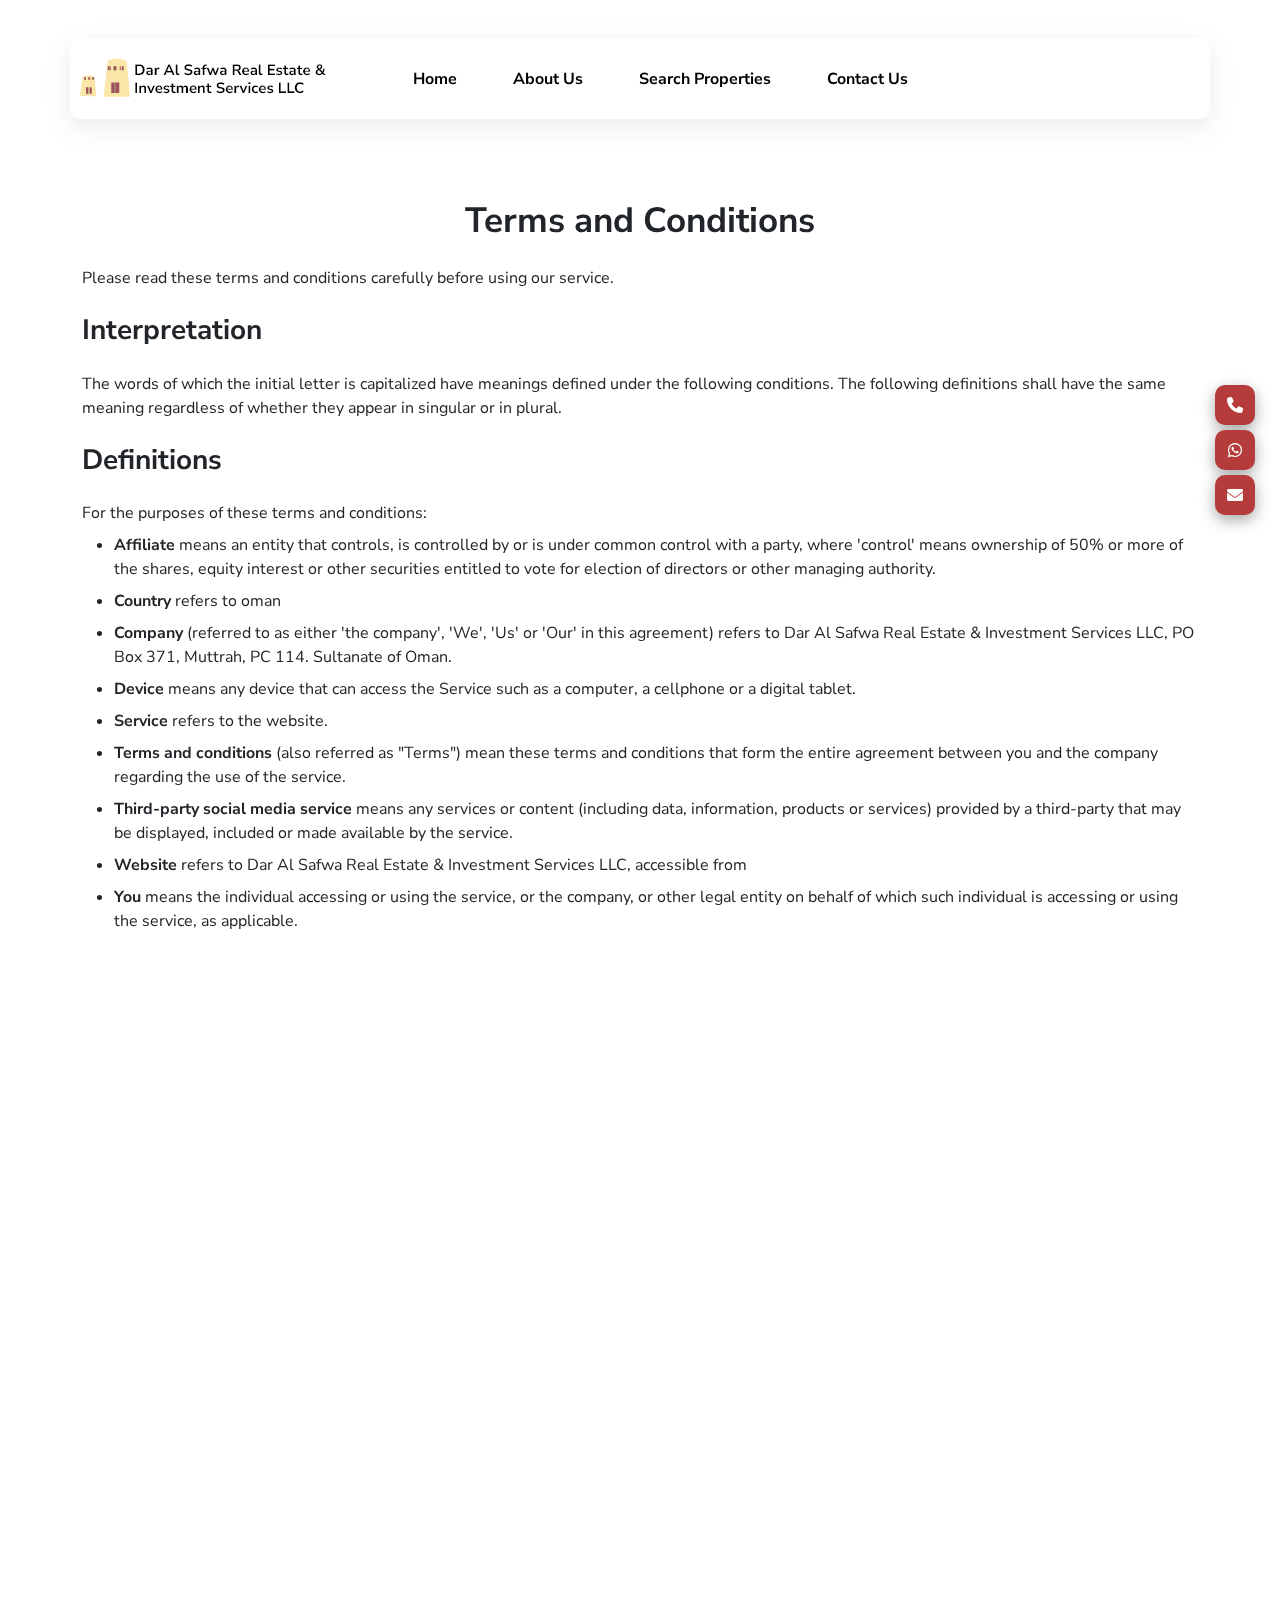
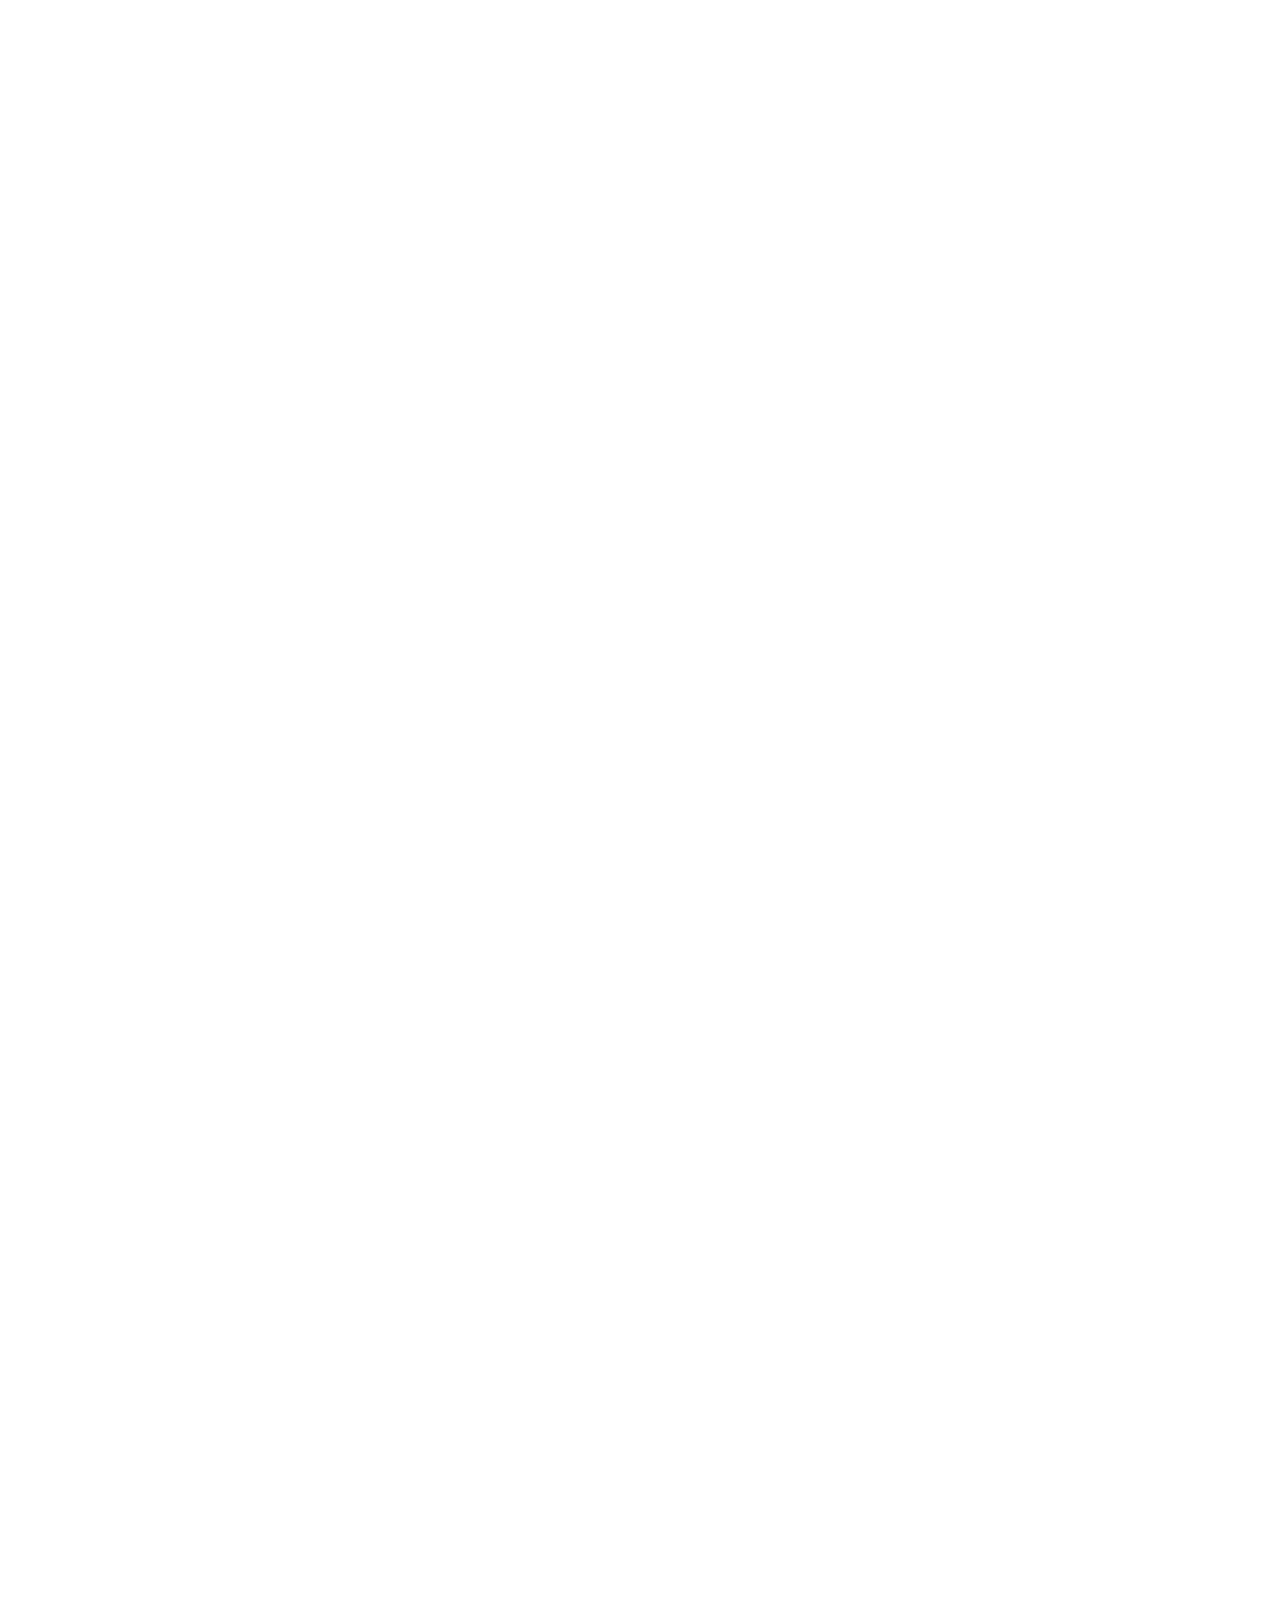
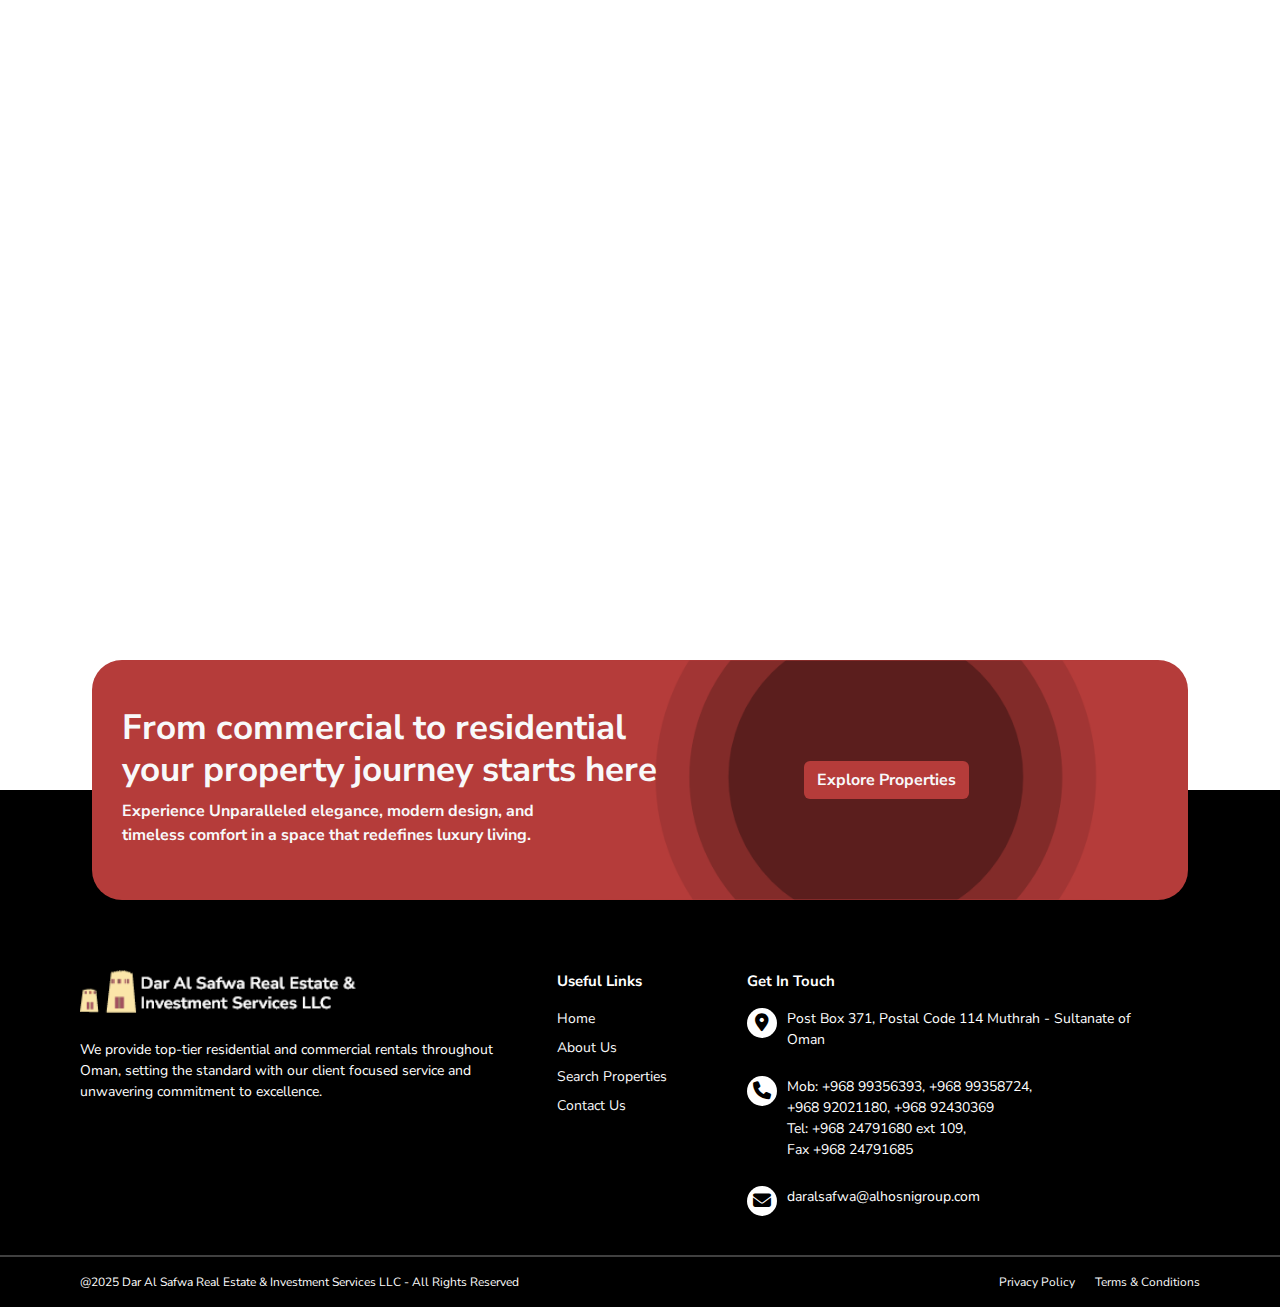
<file: Terms-and-Conditions/index.html>
<!DOCTYPE html>
<html lang="en">

<head>
      <meta charset="UTF-8">
    <meta name="viewport" content="width=device-width, initial-scale=1.0">
    <title>Dar Al Safwa - Terms & Conditions</title>
   <link rel="icon" href="../imgs/favicon.png" sizes="32x32">
    <link rel="icon" href="../imgs/favicon.png" sizes="192x192">
    <link rel="apple-touch-icon" href="../imgs/favicon.png">
    <meta name="msapplication-TileImage" content="../imgs/favicon.png">
    <link rel="canonical" href="">
     <meta name="keywords" content="">
    <meta property="og:description" name="description"
        content="This Privacy Policy describes Our policies and procedures on the collection, use and disclosure  of Your information when You use the Service and tells You about Your privacy rights and how the law protects You.">
      <link href="https://cdn.jsdelivr.net/npm/bootstrap@5.3.3/dist/css/bootstrap.min.css" rel="stylesheet"
        integrity="sha384-QWTKZyjpPEjISv5WaRU9OFeRpok6YctnYmDr5pNlyT2bRjXh0JMhjY6hW+ALEwIH" crossorigin="anonymous">
    <link href="../css/headerfooter.css" rel="stylesheet" type="text/css">
    <link href="../css/index.css" rel="stylesheet" type="text/css">
    <link rel="stylesheet" id="astra-google-fonts-css"
        href="https://fonts.googleapis.com/css?family=Poppins%3A400%2C%2C500&#038;display=fallback&#038;ver=4.3.1"
        media="all">
    <link rel="stylesheet" id="google-fonts-1-css"
        href="https://fonts.googleapis.com/css?family=Roboto%3A100%2C100italic%2C200%2C200italic%2C300%2C300italic%2C400%2C400italic%2C500%2C500italic%2C600%2C600italic%2C700%2C700italic%2C800%2C800italic%2C900%2C900italic%7CRoboto+Slab%3A100%2C100italic%2C200%2C200italic%2C300%2C300italic%2C400%2C400italic%2C500%2C500italic%2C600%2C600italic%2C700%2C700italic%2C800%2C800italic%2C900%2C900italic%7CPoppins%3A100%2C100italic%2C200%2C200italic%2C300%2C300italic%2C400%2C400italic%2C500%2C500italic%2C600%2C600italic%2C700%2C700italic%2C800%2C800italic%2C900%2C900italic&#038;display=auto&#038;ver=6.4.1"
        media="all">
    <link href="https://unpkg.com/aos@2.3.1/dist/aos.css" rel="stylesheet">

    <link rel="stylesheet" href="https://cdnjs.cloudflare.com/ajax/libs/font-awesome/6.7.2/css/all.min.css"
        integrity="sha512-Evv84Mr4kqVGRNSgIGL/F/aIDqQb7xQ2vcrdIwxfjThSH8CSR7PBEakCr51Ck+w+/U6swU2Im1vVX0SVk9ABhg=="
        crossorigin="anonymous" referrerpolicy="no-referrer" />


        <style>
            .main{
                margin-top: 200px;
            }


.abouthead {
    margin-left:auto;
    margin-right:auto;
}
            @media screen and (max-width:992px) {
                .main{
                margin-top: 100px;
            }
            }
        </style>
</head>

<body>
    
     
  
    <div class="main">

        <header id="header" class="fixed-top">
            <nav class="navbar navbar-expand-lg ">
                <div class="container ">
                    <a class="navbar-brand" href="../">
                        <img src="../imgs/logo.png" class="logoimg w-100" alt="Dar Al Safwa" title="Dar Al Safwa" />
                    </a>
                    <button class="navbar-toggler" type="button" data-bs-toggle="collapse"
                        data-bs-target="#navbarSupportedContent" aria-controls="navbarSupportedContent"
                        aria-expanded="false" aria-label="Toggle navigation">
                        <span class="navbar-toggler-icon"></span>
                    </button>
                     <div class="collapse navbar-collapse" id="navbarSupportedContent">
                    <div class="navbar-nav me-auto mb-2 mb-lg-0"></div>
                    <ul class="navbar-nav navsec mb-2 mb-lg-0">
                        <li class="nav-item">
                            <a class="nav-link active" aria-current="page" href="../">Home</a>
                        </li>
                        <li class="nav-item">
                            <a class="nav-link active" aria-current="page" href="../about-us/">About Us</a>
                        </li>
                        <li class="nav-item">
                           <a class="nav-link active" aria-current="page" href="../search-properties/">Search Properties</a>
                        </li>
                         <li class="nav-item">
                            <a class="nav-link active" aria-current="page" href="../contact-us/">Contact Us</a>
                        </li>
                    </ul>
                    <!--<form class="d-flex">-->

                    <!--     <a href="../contact-us/">-->
                    <!--             <button class="btn contbtn">Contact Us</button>-->
                    <!--        </a>-->
                    <!--</form>-->
                </div>
                </div>
            </nav>
        </header>


        <div class="floatingesec">
            <div class="floatcont">
             <a href="tel:+96824504938">
                 <button class="btn-floating phone">
                     <i class="fa-solid fa-phone"></i>
                   <span>+96824504938</span>
                 </button>
               </a>
               
               <a  href="https://api.whatsapp.com/send?phone=+96898081925&text=Welcome to Dar Al Safwa Real Estate & Investment Services LLC   
               How can we assist you" target="_blank">
                 <button class="btn-floating whatsapp">
                     <i class="fa-brands fa-whatsapp"></i>
                   <span>+96898081925</span>
                 </button>
               </a>
               
               <a href="mailto:daralsafwa@alhosnigroup.com" target="_blank">
                 <button class="btn-floating whatsapp1">
                     <i class="fa-solid fa-envelope"></i>
                   <span> daralsafwa@alhosnigroup.com</span>
                 </button>
               </a>
            </div>
         </div>

        <div class="maincont">

            <div class="container">

                <div class="privacysec">
                    <h1 class="abouthead mainhead text-center mb-4"  data-aos="fade-up" data-aos-delay="50" data-aos-offset="0"
                    data-aos-duration="1000" data-aos-easing="linear" data-aos-once="false">
                        <strong>
                            Terms and Conditions
                        </strong>
                    </h1>

                    <p class="mb-4"  data-aos="fade-up" data-aos-delay="50" data-aos-offset="0"
                    data-aos-duration="1000" data-aos-easing="linear" data-aos-once="false">
                        Please read these terms and conditions carefully before using our service.
                    </p>

                    <!--<h3 class="abouthead  text-center mb-4"  data-aos="fade-up" data-aos-delay="50" data-aos-offset="0"-->
                    <!--data-aos-duration="1000" data-aos-easing="linear" data-aos-once="false">-->
                    <!--    <strong>Interpretation and Definitions</strong>-->
                    <!--</h3>-->
                    <h3 class="mb-4"  data-aos="fade-up" data-aos-delay="50" data-aos-offset="0"
                    data-aos-duration="1000" data-aos-easing="linear" data-aos-once="false">
                        <strong> Interpretation</strong>
                    </h3>
                    <p class="mb-4"  data-aos="fade-up" data-aos-delay="50" data-aos-offset="0"
                    data-aos-duration="1000" data-aos-easing="linear" data-aos-once="false">
                        The words of which the initial letter is capitalized have meanings defined under the following
                        conditions. The following definitions shall have the same meaning regardless of whether they
                        appear in singular or in plural.
                    </p>
                    <h3 class="mb-4"  data-aos="fade-up" data-aos-delay="50" data-aos-offset="0"
                    data-aos-duration="1000" data-aos-easing="linear" data-aos-once="false">
                        <strong>Definitions</strong>
                    </h3>
                    <p class="mb-2"  data-aos="fade-up" data-aos-delay="50" data-aos-offset="0"
                    data-aos-duration="1000" data-aos-easing="linear" data-aos-once="false">
                        For the purposes of these terms and conditions:
                    </p>
                    <ul>
                        <li class="mb-2"  data-aos="fade-up" data-aos-delay="50" data-aos-offset="0"
                        data-aos-duration="1000" data-aos-easing="linear" data-aos-once="false">
                            <b>Affiliate</b> means an entity that controls, is controlled by or is under common control
                            with
                            a party, where 'control' means ownership of 50% or more of the shares, equity interest or
                            other securities entitled to vote for election of directors or other managing authority.
                        </li>
                        <li class="mb-2"  data-aos="fade-up" data-aos-delay="50" data-aos-offset="0"
                        data-aos-duration="1000" data-aos-easing="linear" data-aos-once="false">
                            <b>Country</b> refers to oman
                        </li>
                        <li class="mb-2"  data-aos="fade-up" data-aos-delay="50" data-aos-offset="0"
                        data-aos-duration="1000" data-aos-easing="linear" data-aos-once="false">
                            <strong>Company</strong> (referred to as either 'the company', 'We', 'Us' or 'Our' in this
                            agreement) refers to Dar Al Safwa Real Estate & Investment Services LLC, PO Box 371, Muttrah, PC 114. Sultanate of
                            Oman.
                        </li>
                        <li class="mb-2"  data-aos="fade-up" data-aos-delay="50" data-aos-offset="0"
                        data-aos-duration="1000" data-aos-easing="linear" data-aos-once="false">
                            <b>Device</b> means any device that can access the Service such as a computer, a cellphone
                            or a digital tablet.
                        </li>
                        <li class="mb-2"  data-aos="fade-up" data-aos-delay="50" data-aos-offset="0"
                        data-aos-duration="1000" data-aos-easing="linear" data-aos-once="false">
                            <strong>Service</strong> refers to the website.
                        </li>
                        <li class="mb-2"  data-aos="fade-up" data-aos-delay="50" data-aos-offset="0"
                        data-aos-duration="1000" data-aos-easing="linear" data-aos-once="false">
                            <b>Terms and conditions</b> (also referred as "Terms") mean these terms and conditions that
                            form the entire agreement between you and the company regarding the use of the service.
                        </li>
                        <li class="mb-2"  data-aos="fade-up" data-aos-delay="50" data-aos-offset="0"
                        data-aos-duration="1000" data-aos-easing="linear" data-aos-once="false">
                            <strong>Third-party social media service</strong> means any services or content (including
                            data, information, products or services) provided by a third-party that may be displayed,
                            included or made available by the service.
                        </li>
                        <li class="mb-2"  data-aos="fade-up" data-aos-delay="50" data-aos-offset="0"
                        data-aos-duration="1000" data-aos-easing="linear" data-aos-once="false">
                            <b>Website</b> refers to Dar Al Safwa Real Estate & Investment Services LLC, accessible from
                        </li>
                        <li class="mb-4"  data-aos="fade-up" data-aos-delay="50" data-aos-offset="0"
                        data-aos-duration="1000" data-aos-easing="linear" data-aos-once="false">
                            <b>You</b> means the individual accessing or using the service, or the company, or other
                            legal
                            entity on behalf of which such individual is accessing or using the service, as applicable.
                        </li>
                    </ul>
                    <h3 class=" mb-4"  data-aos="fade-up" data-aos-delay="50" data-aos-offset="0"
                    data-aos-duration="1000" data-aos-easing="linear" data-aos-once="false">
                        <strong>Acknowledgement</strong>
                    </h3>

                    <p class="mb-3"  data-aos="fade-up" data-aos-delay="50" data-aos-offset="0"
                    data-aos-duration="1000" data-aos-easing="linear" data-aos-once="false">
                        These are the terms and conditions governing the use of this service and the agreement that
                        operates between you and the company. These terms and conditions set out the rights and
                        obligations of all users regarding the use of the service.
                    </p>
                    <p class="mb-3"  data-aos="fade-up" data-aos-delay="50" data-aos-offset="0"
                    data-aos-duration="1000" data-aos-easing="linear" data-aos-once="false">
                        Your access to and use of the service is conditioned on your acceptance of and compliance with
                        these terms and conditions. these terms and conditions apply to all visitors, users and others
                        who access or use the service.
                    </p>
                    <p class="mb-3"  data-aos="fade-up" data-aos-delay="50" data-aos-offset="0"
                    data-aos-duration="1000" data-aos-easing="linear" data-aos-once="false">
                        By accessing or using the service you agree to be bound by these terms and conditions. If you
                        disagree with any part of these terms and conditions then you may not access the service.
                    </p>
                    <p class="mb-3"  data-aos="fade-up" data-aos-delay="50" data-aos-offset="0"
                    data-aos-duration="1000" data-aos-easing="linear" data-aos-once="false">
                        You represent that you are over the age of 18. The company does not permit those under 18 to use
                        the service.
                    </p>
                    <p class="mb-4"  data-aos="fade-up" data-aos-delay="50" data-aos-offset="0"
                    data-aos-duration="1000" data-aos-easing="linear" data-aos-once="false">
                        Your access to and use of the Service is also conditioned on your acceptance of and compliance
                        with the privacy policy of the Company. Our privacy policy describes our policies and procedures
                        on the collection, use and disclosure of your personal information when you use the application
                        or the website and tells you about your privacy rights and how the law protects you. Please read
                        our privacy policy carefully before using our service.
                    </p>
                    <h3 class=" mb-4"  data-aos="fade-up" data-aos-delay="50" data-aos-offset="0"
                    data-aos-duration="1000" data-aos-easing="linear" data-aos-once="false">
                        <strong>Links to other websites</strong>
                    </h3>

                    <p class="mb-3"  data-aos="fade-up" data-aos-delay="50" data-aos-offset="0"
                    data-aos-duration="1000" data-aos-easing="linear" data-aos-once="false">
                        Our service may contain links to third-party web sites or services that are not owned or
                        controlled by the company.
                    </p>
                    <p class="mb-3"  data-aos="fade-up" data-aos-delay="50" data-aos-offset="0"
                    data-aos-duration="1000" data-aos-easing="linear" data-aos-once="false">
                        The company has no control over, and assumes no responsibility for, the content, privacy
                        policies, or practices of any third party web sites or services. You further acknowledge and
                        agree that the company shall not be responsible or liable, directly or indirectly, for any
                        damage or loss caused or alleged to be caused by or in connection with the use of or reliance on
                        any such content, goods or services available on or through any such web sites or services.
                    </p>
                    <p class="mb-4"  data-aos="fade-up" data-aos-delay="50" data-aos-offset="0"
                    data-aos-duration="1000" data-aos-easing="linear" data-aos-once="false">
                        We strongly advise you to read the terms and conditions and privacy policies of any third-party
                        web sites or services that you visit.

                    </p>
                    <h3 class=" mb-4"  data-aos="fade-up" data-aos-delay="50" data-aos-offset="0"
                    data-aos-duration="1000" data-aos-easing="linear" data-aos-once="false">
                        <strong>Termination</strong>
                    </h3>
                    <p class="mb-3"  data-aos="fade-up" data-aos-delay="50" data-aos-offset="0"
                    data-aos-duration="1000" data-aos-easing="linear" data-aos-once="false">
                        We may terminate or suspend your access immediately, without prior notice or liability, for any
                        reason whatsoever, including without limitation if you breach these terms and conditions.
                    </p>
                    <p class="mb-4"  data-aos="fade-up" data-aos-delay="50" data-aos-offset="0"
                    data-aos-duration="1000" data-aos-easing="linear" data-aos-once="false">
                        Upon termination, your right to use the service will cease immediately.
                    </p>
                    <h3 class=" mb-4"  data-aos="fade-up" data-aos-delay="50" data-aos-offset="0"
                    data-aos-duration="1000" data-aos-easing="linear" data-aos-once="false">
                        <strong>Limitation of liability</strong>
                    </h3>
                    <p class="mb-3"  data-aos="fade-up" data-aos-delay="50" data-aos-offset="0"
                    data-aos-duration="1000" data-aos-easing="linear" data-aos-once="false">
                        Notwithstanding any damages that you might incur, the entire liability of the company and any of
                        its suppliers under any provision of this terms and your exclusive remedy for all of the
                        foregoing shall be limited to the amount actually paid by you through the Service or 100 USD if
                        you haven't purchased anything through the Service.
                    </p>
                    <p class="mb-3"  data-aos="fade-up" data-aos-delay="50" data-aos-offset="0"
                    data-aos-duration="1000" data-aos-easing="linear" data-aos-once="false">
                        To the maximum extent permitted by applicable law, in no event shall the company or its
                        suppliers be liable for any special, incidental, indirect, or consequential damages whatsoever
                        (including, but not limited to, damages for loss of profits, loss of data or other information,
                        for business interruption, for personal injury, loss of privacy arising out of or in any way
                        related to the use of or inability to use the service, third-party software and/or third-party
                        hardware used with the Service, or otherwise in connection with any provision of this terms),
                        even if the company or any supplier has been advised of the possibility of such damages and even
                        if the remedy fails of its essential purpose.
                    </p>
                    <p class="mb-4"  data-aos="fade-up" data-aos-delay="50" data-aos-offset="0"
                    data-aos-duration="1000" data-aos-easing="linear" data-aos-once="false">
                        Some states do not allow the exclusion of implied warranties or limitation of liability for
                        incidental or consequential damages, which means that some of the above limitations may not
                        apply. In these states, each party's liability will be limited to the greatest extent permitted
                        by law.
                    </p>
                    <h3 class=" mb-4"  data-aos="fade-up" data-aos-delay="50" data-aos-offset="0"
                    data-aos-duration="1000" data-aos-easing="linear" data-aos-once="false">
                        <strong>'As is' and 'As available' disclaimer</strong>
                    </h3>
                    <p class="mb-3"  data-aos="fade-up" data-aos-delay="50" data-aos-offset="0"
                    data-aos-duration="1000" data-aos-easing="linear" data-aos-once="false">
                        The Service is provided to you 'As is' and 'As available' and with all faults and defects
                        without warranty of any kind. To the maximum extent permitted under applicable law, the company,
                        on its own behalf and on behalf of its Affiliates and its and their respective licensors and
                        service providers, expressly disclaims all warranties, whether express, implied, statutory or
                        otherwise, with respect to the Service, including all implied warranties of merchantability,
                        fitness for a particular purpose, title and non-infringement, and warranties that may arise out
                        of course of dealing, course of performance, usage or trade practice. Without limitation to the
                        foregoing, the company provides no warranty or undertaking, and makes no representation of any
                        kind that the Service will meet your requirements, achieve any intended results, be compatible
                        or work with any other software, applications, systems or services, operate without
                        interruption, meet any performance or reliability standards or be error free or that any errors
                        or defects can or will be corrected.
                    </p>
                    <p class="mb-3"  data-aos="fade-up" data-aos-delay="50" data-aos-offset="0"
                    data-aos-duration="1000" data-aos-easing="linear" data-aos-once="false">
                        Without limiting the foregoing, neither the company nor any of the company's provider makes any
                        representation or warranty of any kind, express or implied: 
                        <br>(i) as to the operation or
                        availability of the Service, or the information, content, and materials or products included
                        thereon.
                        <br>(ii) that the Service will be uninterrupted or error-free;
                        <br>
                        (iii) as to the accuracy,
                        reliability, or currency of any information or content provided through the service. <br>(iv)
                        that the Service, its servers, the content, or e-mails sent from or on behalf of the company are
                        free of viruses, scripts, trojan horses, worms, malware, timebombs or other harmful components.
                    </p>
                    <p class="mb-4"  data-aos="fade-up" data-aos-delay="50" data-aos-offset="0"
                    data-aos-duration="1000" data-aos-easing="linear" data-aos-once="false">
                        Some jurisdictions do not allow the exclusion of certain types of warranties or limitations on
                        applicable statutory rights of a consumer, so some or all of the above exclusions and
                        limitations may not apply to you. But in such a case the exclusions and limitations set forth in
                        this section shall be applied to the greatest extent enforceable under applicable law.
                    </p>
                    <h3 class=" mb-4"  data-aos="fade-up" data-aos-delay="50" data-aos-offset="0"
                    data-aos-duration="1000" data-aos-easing="linear" data-aos-once="false">
                        <strong>Governing law</strong>
                    </h3>
                    <p class="mb-4"  data-aos="fade-up" data-aos-delay="50" data-aos-offset="0"
                    data-aos-duration="1000" data-aos-easing="linear" data-aos-once="false">
                        The laws of the country, excluding its conflicts of law rules, shall govern this terms and your
                        use of the service. Your use of the application may also be subject to other local, state,
                        national, or international laws.
                    </p>
                    <h3 class=" mb-4"  data-aos="fade-up" data-aos-delay="50" data-aos-offset="0"
                    data-aos-duration="1000" data-aos-easing="linear" data-aos-once="false">
                        <strong>Disputes resolution</strong>
                    </h3>
                    <p class="mb-4"  data-aos="fade-up" data-aos-delay="50" data-aos-offset="0"
                    data-aos-duration="1000" data-aos-easing="linear" data-aos-once="false">
                        If you have any concern or dispute about the Service, you agree to first try to resolve the
                        dispute informally by contacting the company.
                    </p>
                    <h3 class=" mb-4"  data-aos="fade-up" data-aos-delay="50" data-aos-offset="0"
                    data-aos-duration="1000" data-aos-easing="linear" data-aos-once="false">
                        <strong>For European Union (EU) users</strong>
                    </h3>
                    <p class="mb-4"  data-aos="fade-up" data-aos-delay="50" data-aos-offset="0"
                    data-aos-duration="1000" data-aos-easing="linear" data-aos-once="false">
                        If you are a European Union consumer, you will benefit from any mandatory provisions of the law
                        of the country in which you are resident.
                    </p>
                    <h3 class=" mb-4"  data-aos="fade-up" data-aos-delay="50" data-aos-offset="0"
                    data-aos-duration="1000" data-aos-easing="linear" data-aos-once="false">
                        <strong>United States legal compliance</strong>
                    </h3>
                    <p class="mb-4"  data-aos="fade-up" data-aos-delay="50" data-aos-offset="0"
                    data-aos-duration="1000" data-aos-easing="linear" data-aos-once="false">
                        You represent and warrant that
                        <br>(i) You are not located in a country that is subject to the
                        United States government embargo, or that has been designated by the United States government as
                        a "terrorist supporting" country. <br> (ii) You are not listed on any United States government
                        list of prohibited or restricted parties.
                    </p>
                 
                    <h3 class="mb-4"  data-aos="fade-up" data-aos-delay="50" data-aos-offset="0"
                    data-aos-duration="1000" data-aos-easing="linear" data-aos-once="false">
                        <b>Severability</b>
                    </h3>
                    <p class="mb-4"  data-aos="fade-up" data-aos-delay="50" data-aos-offset="0"
                    data-aos-duration="1000" data-aos-easing="linear" data-aos-once="false">
                        If any provision of these terms is held to be unenforceable or invalid, such provision will be
                        changed and interpreted to accomplish the objectives of such provision to the greatest extent
                        possible under applicable law and the remaining provisions will continue in full force and
                        effect.
                    </p>
                    <h3 class="mb-4"  data-aos="fade-up" data-aos-delay="50" data-aos-offset="0"
                    data-aos-duration="1000" data-aos-easing="linear" data-aos-once="false">
                        <b>Waiver</b>
                    </h3>
                    <p class="mb-4"  data-aos="fade-up" data-aos-delay="50" data-aos-offset="0"
                    data-aos-duration="1000" data-aos-easing="linear" data-aos-once="false">
                        Except as provided herein, the failure to exercise a right or to require performance of an
                        obligation under these terms shall not affect a party's ability to exercise such right or
                        require such performance at any time thereafter nor shall the waiver of a breach constitute a
                        waiver of any subsequent breach.
                    </p>
                    <h3 class=" mb-4"  data-aos="fade-up" data-aos-delay="50" data-aos-offset="0"
                    data-aos-duration="1000" data-aos-easing="linear" data-aos-once="false">
                        <strong>Translation interpretation</strong>
                    </h3>
                    <p class="mb-4"  data-aos="fade-up" data-aos-delay="50" data-aos-offset="0"
                    data-aos-duration="1000" data-aos-easing="linear" data-aos-once="false">
                        These terms and conditions may have been translated if We have made them available to you on our
                        service. You agree that the original English text shall prevail in the case of a dispute.
                    </p>
                    <h3 class="mb-4"  data-aos="fade-up" data-aos-delay="50" data-aos-offset="0"
                    data-aos-duration="1000" data-aos-easing="linear" data-aos-once="false">
                        <strong>Changes to These terms and conditions</strong>
                    </h3>
                    <p class="mb-3"  data-aos="fade-up" data-aos-delay="50" data-aos-offset="0"
                    data-aos-duration="1000" data-aos-easing="linear" data-aos-once="false">
                        We reserve the right, at our sole discretion, to modify or replace these terms at any time. If a
                        revision is material we will make reasonable efforts to provide at least 30 days' notice prior
                        to any new terms taking effect. What constitutes a material change will be determined at our
                        sole discretion.
                    </p>
                    <p class="mb-4"  data-aos="fade-up" data-aos-delay="50" data-aos-offset="0"
                    data-aos-duration="1000" data-aos-easing="linear" data-aos-once="false">
                        By continuing to access or use our service after those revisions become effective, you agree to
                        be bound by the revised terms. If you do not agree to the new terms, in whole or in part, please
                        stop using the website and the service.
                    </p>
                    <h3 class=" mb-4"  data-aos="fade-up" data-aos-delay="50" data-aos-offset="0"
                    data-aos-duration="1000" data-aos-easing="linear" data-aos-once="false">
                        <strong>Contact us</strong>
                    </h3>
                    <p class="mb-2"  data-aos="fade-up" data-aos-delay="50" data-aos-offset="0"
                    data-aos-duration="1000" data-aos-easing="linear" data-aos-once="false">
                        If you have any questions about these terms and conditions, You can contact us:
                    </p>
                    <ul>
                        <li class="mb-4"  data-aos="fade-up" data-aos-delay="50" data-aos-offset="0"
                        data-aos-duration="1000" data-aos-easing="linear" data-aos-once="false">
                            By visiting this page on our website: <a href="http://www.daralsafwa.com" target="_blank" style="color:blue;"><strong>www.daralsafwa.com</strong></a>
                        </li>
                    </ul>


                </div>


            </div>
        </div>

        <div class="container">
                <div class="foot_topsec bootomsec">
                    <div class="row">
                        <div class="col-lg-8 col-md-7 col-sm-12 col-12 boxsec-2">
                            <h2 class="text-light mainhead">
                                <strong>
                                    From commercial to  residential your property journey starts  here
                                </strong>
                            </h2>
                            <p class="text-light">
                                <b>
                                    Experience Unparalleled elegance, modern design, and timeless comfort in a space that redefines luxury living.
                                </b>
                            </p>
                        </div>
                        <div class="col-lg-4 col-md-5 col-sm-12 col-12 boxsec-1">
                            <div class="boxbgsec">
<a href="search-properties/">
    <button class="btn exbtn text-light">Explore Properties</button>
</a>
                            </div>
                        </div>
                    </div>
                </div>
            </div>

        <footer>
            <div class="footersec">
                <div class="container">
                    <div class="row">
                        <div class="col-lg-5 col-md-4 col-sm-12">
                            <img src="../imgs/footlogo.png" class=" logoimg w-100 mb-4" alt="" title="" />
                            <p>
                                We provide top-tier residential and commercial
                                rentals throughout Oman, setting the standard
                                with our client focused service and unwavering
                                commitment to excellence.
                            </p>
                        </div>
                        <div class="col-lg-2 col-md-3 col-sm-12 col-12">
                            <dl class="useful-link">
                                <dt>
                                    <p class="footgettouchtext">Useful Links</p>
                                </dt>
                                <dd>
                                    <p class="abouttext ">
    
                                      <a href="../" class="text-light">
                                        Home
                                      </a>
                                    </p>
                                </dd>
                                <dd>
                                    <p class="abouttext ">
                                        <a href="../about-us/" class="text-light">
    
                                        About Us
                                        </a>
                                    </p>
                                </dd>
                                <dd>
                                    <p class="abouttext ">
                                        <a href="../search-properties/" class="text-light">
    
                                        Search Properties
                                        </a>
                                    </p>
                                </dd>
                                <dd>
                                    <p class="abouttext ">
                                      <a href="../contact-us/" class="text-light">
    
                                        Contact Us
                                        </a>
                                    </p>
                                </dd>
                            </dl>
                        </div>
                        <div class="col-lg-5 col-md-5 col-sm-12 col-12">
                            <div class="footgettouch">
                                <dl>
                                    <dt>
                                        <p class="footgettouchtext">Get In Touch</p>
                                    </dt>
                                    <div class="flexsec1">
                                        <div class="iconbg">
                                            <i class="fa-solid fa-location-dot"></i>
                                        </div>
                                        <p class="footloctext footloc-text">
                                            Post Box 371, Postal Code 114
                                            Muthrah - Sultanate of Oman
                                        </p>
                                    </div>
                                    <div class="flexsec1">
                                        <div class="iconbg">
                                            <i class="fa-solid fa-phone"></i>
                                        </div>
                                        <p class="footloctext numbersec">
                                            Mob: +968 99356393,
    
                                            <span class="number1">+968 99358724</span>,
    
                                            <span class="number2">+968 92021180</span>,
                                            <span class="number3">+968 92430369</span>
                                            <br>
                                            Tel: +968 24791680 ext 109, <br> Fax +968 24791685
                                        </p>
                                    </div>
                                    <div class="flexsec1">
                                        <div class="iconbg">
                                            <i class="fa-solid fa-envelope"></i>
                                        </div>
                                        <p class="footloctext">
                                            daralsafwa@alhosnigroup.com
                                        </p>
                                    </div>
                                </dl>
                            </div>
                        </div>
                    </div>
                </div>
                <hr>
                <div class="container">
                    <div class="row">
                        <div class="col-lg-6 col-md-6 col-sm-12 col-12">
                            <p class="copytext">
                                 @2025 Dar Al Safwa Real Estate & Investment Services LLC - All Rights Reserved
                            </p>
                        </div>
                        <div class="col-lg-6 col-md-6 col-sm-12 col-12 ">
                            <div class="footfinaltext">
                                <p class="copytext privtext text-light"><a href="../Privacy-Policy/" target="_blank" class="text-light">
                                    Privacy Policy
                                </a></p>
                                <p class="copytext privtext text-light"><a href="../Terms-and-Conditions/" target="_blank" class="text-light">
                                    Terms & Conditions
                                </a></p>
                                <!--<p class="copytext legal">Legal Info</p>-->
                            </div>
                        </div>
                    </div>
                </div>
            </div>
        </footer>
    </div>


    <script src="https://cdn.jsdelivr.net/npm/bootstrap@5.3.3/dist/js/bootstrap.bundle.min.js"
            integrity="sha384-YvpcrYf0tY3lHB60NNkmXc5s9fDVZLESaAA55NDzOxhy9GkcIdslK1eN7N6jIeHz"
            crossorigin="anonymous"></script>

        <script src="https://unpkg.com/aos@2.3.1/dist/aos.js"></script>
        <script>
            AOS.init();


            document.addEventListener("scroll", function () {
                const header = document.getElementById("header");
                if (window.scrollY > 50) {
                    header.classList.add("scrolled");
                } else {
                    header.classList.remove("scrolled");
                }
            });



            function showContent(index) {
                let contents = document.querySelectorAll('.content');
                let buttons = document.querySelectorAll('.tab-btn');

                contents.forEach((content, i) => {
                    content.classList.toggle('active', i === index);
                });

                buttons.forEach((btn, i) => {
                    btn.classList.toggle('active', i === index);
                });
            }



            document.addEventListener("DOMContentLoaded", function () {
                const counters = document.querySelectorAll(".counter");
                const section = document.querySelector("#counterSection");

                const observer = new IntersectionObserver(entries => {
                    if (entries[0].isIntersecting) {
                        counters.forEach(counter => {
                            counter.style.opacity = 1;
                            let target = +counter.getAttribute("data-target");
                            let count = 0;
                            let speed = target / 100; // Adjust speed

                            function updateCounter() {
                                if (count < target) {
                                    count += speed;
                                    counter.innerText = Math.ceil(count);
                                    requestAnimationFrame(updateCounter);
                                } else {
                                    counter.innerText = target;
                                }
                            }

                            updateCounter();
                        });
                        observer.unobserve(section); // Stop observing after animation runs
                    }
                }, { threshold: 0.5 }); // 50% of section should be visible

                observer.observe(section);
            });
            const scrollers = document.querySelectorAll(".scroller");

            // If a user hasn't opted in for recuded motion, then we add the animation
            if (!window.matchMedia("(prefers-reduced-motion: reduce)").matches) {
                addAnimation();
            }



        </script>
</body>

</html>
</file>
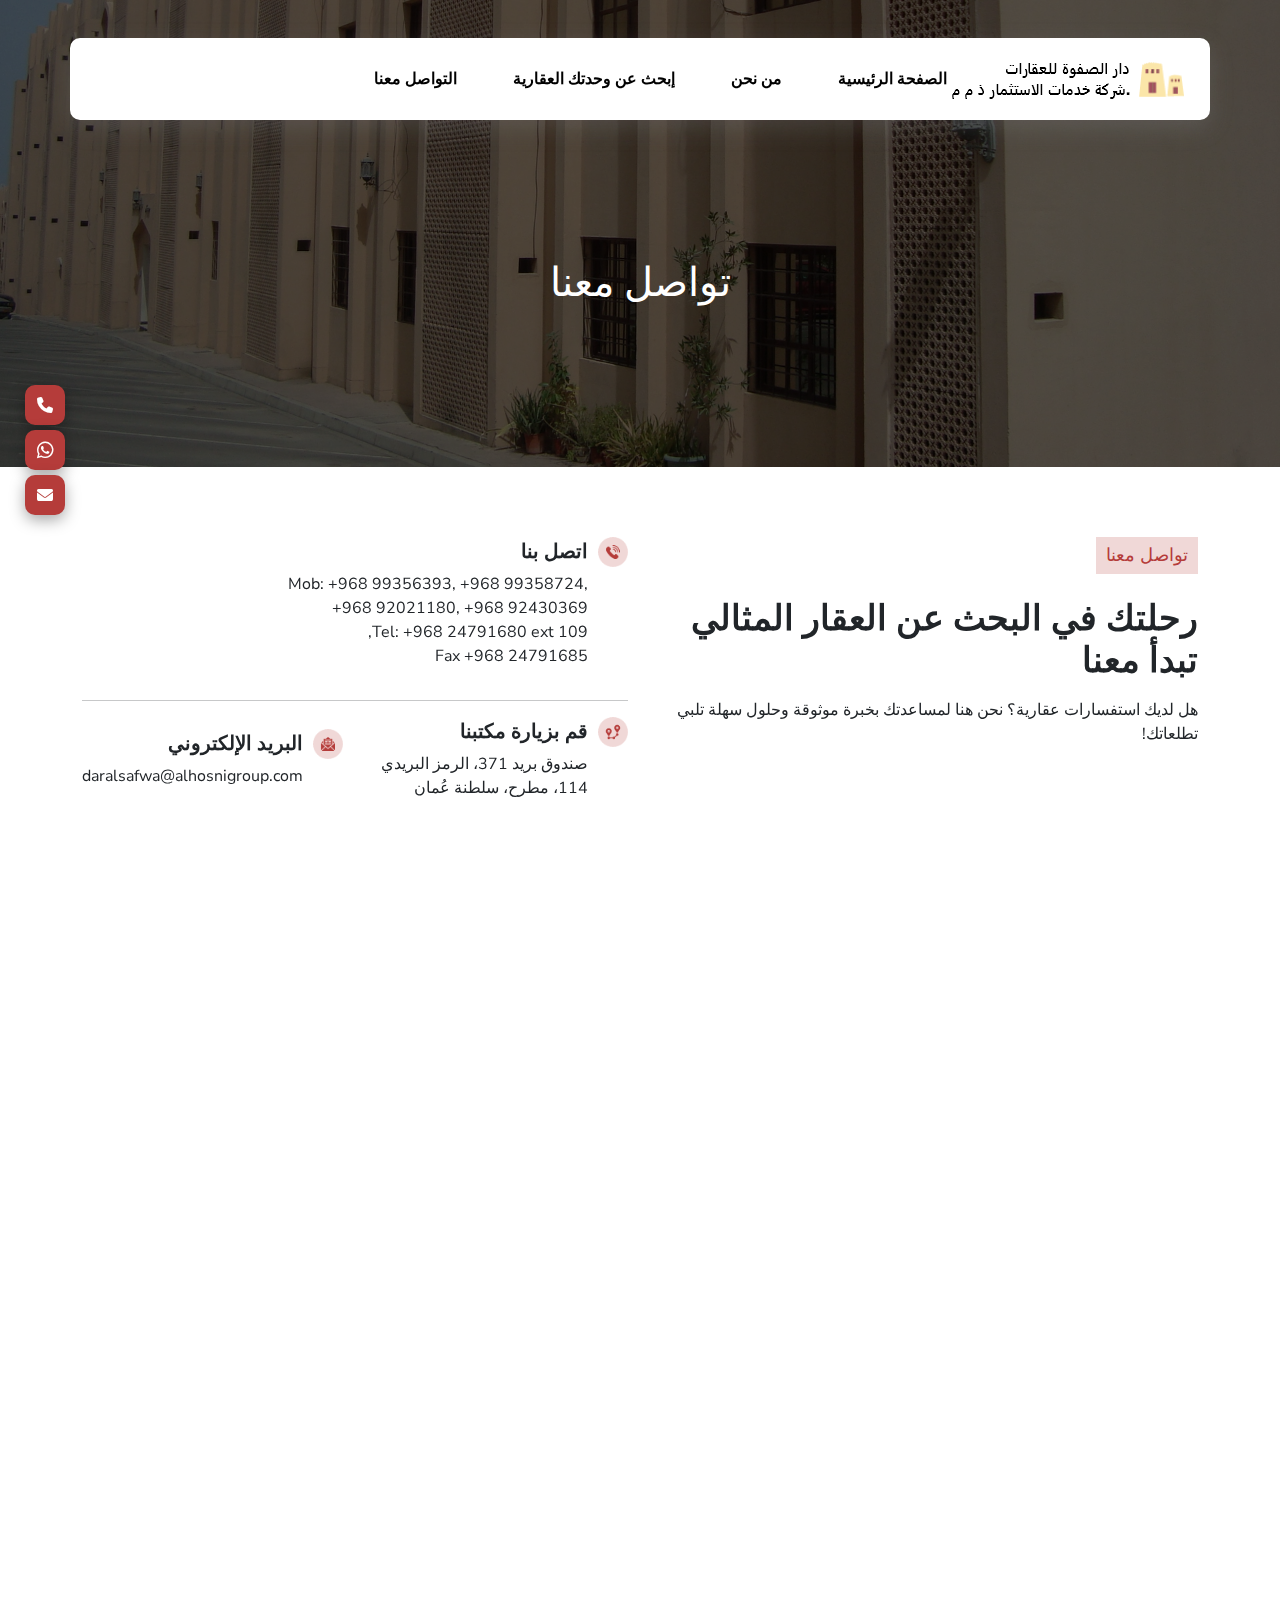
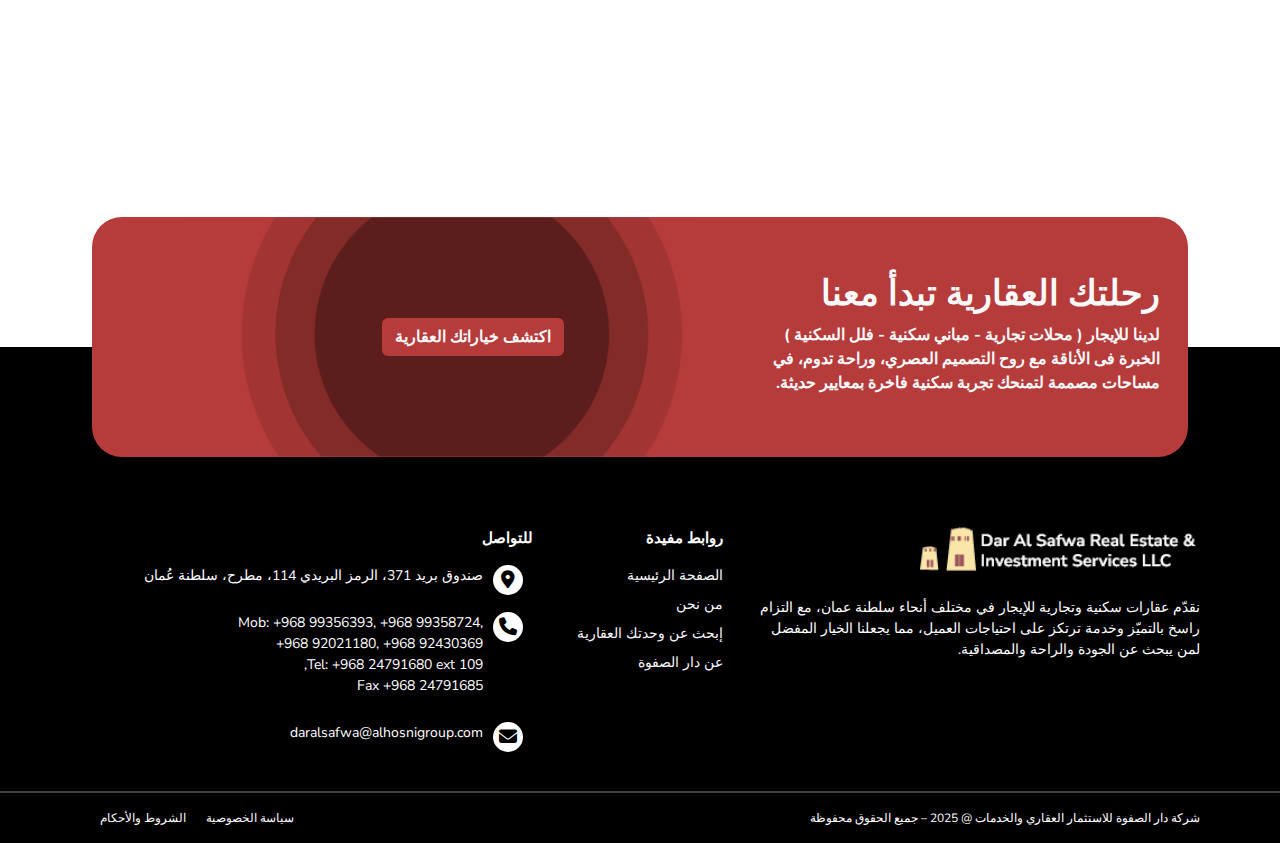
<file: arabic/contact-us/index.html>
<!DOCTYPE html>
<html lang="ar" dir="rtl">

<head>
    <meta charset="UTF-8">
    <meta name="viewport" content="width=device-width, initial-scale=1.0">
    <title>Dar Al Safwa - About Us</title>
    <link rel="icon" href="../imgs/favicon.png" sizes="32x32">
    <link rel="icon" href="../imgs/favicon.png" sizes="192x192">
    <link rel="apple-touch-icon" href="../imgs/favicon.png">
    <meta name="msapplication-TileImage" content="../imgs/favicon.png">
    <link rel="canonical" href="">
    <meta property="og:description" name="description"
        content="Dar Al Safwa Real Estate Services LLC is one of the  Large & Prominent Group in Oman and Established in the year 1975 with a diversified line of Industries,  Infrastructure development and investment portfolios.">
    <link href="https://cdn.jsdelivr.net/npm/bootstrap@5.3.3/dist/css/bootstrap.min.css" rel="stylesheet"
        integrity="sha384-QWTKZyjpPEjISv5WaRU9OFeRpok6YctnYmDr5pNlyT2bRjXh0JMhjY6hW+ALEwIH" crossorigin="anonymous">
    <link href="../css/headerfooter.css" rel="stylesheet" type="text/css">
    <link href="../css/index.css" rel="stylesheet" type="text/css">
    <link href="../css/contact.css" rel="stylesheet" type="text/css">
    <link rel="stylesheet" id="astra-google-fonts-css"
        href="https://fonts.googleapis.com/css?family=Poppins%3A400%2C%2C500&#038;display=fallback&#038;ver=4.3.1"
        media="all">
    <link rel="stylesheet" id="google-fonts-1-css"
        href="https://fonts.googleapis.com/css?family=Roboto%3A100%2C100italic%2C200%2C200italic%2C300%2C300italic%2C400%2C400italic%2C500%2C500italic%2C600%2C600italic%2C700%2C700italic%2C800%2C800italic%2C900%2C900italic%7CRoboto+Slab%3A100%2C100italic%2C200%2C200italic%2C300%2C300italic%2C400%2C400italic%2C500%2C500italic%2C600%2C600italic%2C700%2C700italic%2C800%2C800italic%2C900%2C900italic%7CPoppins%3A100%2C100italic%2C200%2C200italic%2C300%2C300italic%2C400%2C400italic%2C500%2C500italic%2C600%2C600italic%2C700%2C700italic%2C800%2C800italic%2C900%2C900italic&#038;display=auto&#038;ver=6.4.1"
        media="all">

    <link href="https://unpkg.com/aos@2.3.1/dist/aos.css" rel="stylesheet">

    <link rel="stylesheet" href="https://cdnjs.cloudflare.com/ajax/libs/font-awesome/6.7.2/css/all.min.css"
        integrity="sha512-Evv84Mr4kqVGRNSgIGL/F/aIDqQb7xQ2vcrdIwxfjThSH8CSR7PBEakCr51Ck+w+/U6swU2Im1vVX0SVk9ABhg=="
        crossorigin="anonymous" referrerpolicy="no-referrer" />
</head>

<body>

    <div class="floatingesec">
        <div class="floatcont">
            <a href="tel:++6899358724">
                <button class="btn-floating phone">
                    <i class="fa-solid fa-phone"></i>
                    <span>+96899358724</span>
                </button>
            </a>

            <a href="https://api.whatsapp.com/send?phone=+96899356393&text=Welcome to Dar Al Safwa Real Estate & Investment Services LLC   
           How can we assist you" target="_blank">
                <button class="btn-floating whatsapp">
                    <i class="fa-brands fa-whatsapp"></i>
                    <span>+96899356393</span>
                </button>
            </a>

            <a href="mailto:daralsafwa@alhosnigroup.com" target="_blank">
                <button class="btn-floating whatsapp1">
                    <i class="fa-solid fa-envelope"></i>
                    <span> daralsafwa@alhosnigroup.com</span>
                </button>
            </a>
        </div>
    </div>


    <header id="header" class="fixed-top">
        <nav class="navbar navbar-expand-lg ">
            <div class="container ">
                <a class="navbar-brand" href="../">
                    <img src="../imgs/logo.png" class="logoimg w-100" alt="Dar Al Safwa" title="Dar Al Safwa" />
                </a>
                <button class="navbar-toggler" type="button" data-bs-toggle="collapse"
                    data-bs-target="#navbarSupportedContent" aria-controls="navbarSupportedContent"
                    aria-expanded="false" aria-label="Toggle navigation">
                    <span class="navbar-toggler-icon"></span>
                </button>
                <div class="collapse navbar-collapse" id="navbarSupportedContent">
                    <div class="navbar-nav me-auto mb-2 mb-lg-0"></div>
                    <ul class="navbar-nav navsec mb-2 mb-lg-0">
                        <li class="nav-item">
                            <a class="nav-link active" aria-current="page" href="../">
                                الصفحة الرئيسية
                            </a>
                        </li>
                        <li class="nav-item">
                            <a class="nav-link active" aria-current="page" href="../about-us/">
                                من نحن
                            </a>
                        </li>
                        <li class="nav-item">
                            <a class="nav-link active" aria-current="page" href="../search-properties/">
                                إبحث عن وحدتك العقارية
                            </a>
                        </li>
                        <li class="nav-item">
                            <a class="nav-link active" aria-current="page" href="../contact-us/">

                                التواصل معنا
                            </a>
                        </li>
                    </ul>
                    <!--<form class="d-flex">-->
                    <!--     <a href="../contact-us/">-->
                    <!--             <button class="btn contbtn"></button>-->
                    <!--        </a>-->
                    <!--</form>-->
                </div>
            </div>
        </nav>
    </header>

    <div class="maincont">
        <div class="bannersec">
            <img src="../imgs/contactbg.webp" class="bannerimg w-100" alt=" Dar Al Safwa" title="Dar Al Safwa" />

            <div class="abouheadsec">

                <h1 class="abouthead bannertext">
                    تواصل معنا
                </h1>


            </div>
        </div>

        <div class="container ">
            <div class="mainsec">


                <div class="row">
                    <div class="col-lg-6 col-md-12 col-sm-12 col-12 mb-5" data-aos="zoom-in" data-aos-delay="50"
                        data-aos-offset="0" data-aos-duration="1000" data-aos-easing="linear" data-aos-once="false">

                        <button class="aboutsubhead mb-2 subhead mb-4 abbtn" data-aos="zoom-in" data-aos-delay="50"
                            data-aos-offset="0" data-aos-duration="1000" data-aos-easing="linear" data-aos-once="false">
                            تواصل معنا
                        </button>

                        <h2 class="abouthead mainhead abhead mb-3" data-aos="zoom-in" data-aos-delay="50"
                            data-aos-offset="0" data-aos-duration="1000" data-aos-easing="linear" data-aos-once="false">
                            <strong>
                                رحلتك في البحث عن العقار المثالي تبدأ معنا
                            </strong>
                        </h2>

                        <p data-aos="zoom-in" data-aos-delay="50" data-aos-offset="0" data-aos-duration="1000"
                            data-aos-easing="linear" data-aos-once="false">

                            هل لديك استفسارات عقارية؟ نحن هنا لمساعدتك بخبرة موثوقة وحلول سهلة تلبي تطلعاتك!
                        </p>
                    </div>
                    <div class="col-lg-6 col-md-12 col-sm-12 col-12 mb-5" data-aos="zoom-in" data-aos-delay="50"
                        data-aos-offset="0" data-aos-duration="1000" data-aos-easing="linear" data-aos-once="false">

                        <div class="d-flex">
                            <img src="../imgs/cont-cal.png" class="contcall" alt="" title="" data-aos="zoom-in"
                                data-aos-delay="50" data-aos-offset="0" data-aos-duration="1000"
                                data-aos-easing="linear" data-aos-once="false" />
                            <div class="conttextsec">
                                <p class="conttext1 " data-aos="zoom-in" data-aos-delay="50" data-aos-offset="0"
                                    data-aos-duration="1000" data-aos-easing="linear" data-aos-once="false">
                                    <strong>
                                        اتصل بنا
                                    </strong>
                                </p>

                                <p class="contnumsec" data-aos="zoom-in" data-aos-delay="50" data-aos-offset="0"
                                    data-aos-duration="1000" data-aos-easing="linear" data-aos-once="false">
                                    Mob: +968 99356393, +968 99358724, +968 92021180, +968 92430369
                                    <br>
                                    Tel: +968 24791680 ext 109,
                                    <br>
                                    Fax +968 24791685
                                </p>
                            </div>

                        </div>
                        <hr>
                        <div class="d-flex flexsec-1" data-aos="zoom-in" data-aos-delay="50" data-aos-offset="0"
                            data-aos-duration="1000" data-aos-easing="linear" data-aos-once="false">
                            <div class="d-flex">
                                <img src="../imgs/cont-loc.png" class="contcall" alt="" title="" data-aos="zoom-in"
                                    data-aos-delay="50" data-aos-offset="0" data-aos-duration="1000"
                                    data-aos-easing="linear" data-aos-once="false" />
                                <div class="conttextsec">
                                    <p class="conttext1" data-aos="zoom-in" data-aos-delay="50" data-aos-offset="0"
                                        data-aos-duration="1000" data-aos-easing="linear" data-aos-once="false">
                                        <strong>
                                            قم بزيارة مكتبنا
                                        </strong>
                                    </p>
                                    <p data-aos="zoom-in" data-aos-delay="50" data-aos-offset="0"
                                        data-aos-duration="1000" data-aos-easing="linear" data-aos-once="false">


                                        صندوق بريد 371، الرمز البريدي 114، مطرح، سلطنة عُمان

                                    </p>
                                </div>
                            </div>
                            <div class="d-flex">
                                <img src="../imgs/cont-mail.png" class="contcall" alt="" title="" data-aos="zoom-in"
                                    data-aos-delay="50" data-aos-offset="0" data-aos-duration="1000"
                                    data-aos-easing="linear" data-aos-once="false" />
                                <div class="conttextsec">
                                    <p class="conttext1" data-aos="zoom-in" data-aos-delay="50" data-aos-offset="0"
                                        data-aos-duration="1000" data-aos-easing="linear" data-aos-once="false">
                                        <strong>
                                            البريد الإلكتروني
                                        </strong>
                                    </p>

                                    <p data-aos="zoom-in" data-aos-delay="50" data-aos-offset="0"
                                        data-aos-duration="1000" data-aos-easing="linear" data-aos-once="false">
                                        daralsafwa@alhosnigroup.com
                                    </p>
                                </div>
                            </div>

                        </div>
                    </div>
                </div>

            </div>
        </div>

        <div class="mapsec mb-5" data-aos="fade-up" data-aos-delay="50" data-aos-offset="0" data-aos-duration="1000"
            data-aos-easing="linear" data-aos-once="false">


            <iframe
                src="https://www.google.com/maps/embed?pb=!1m18!1m12!1m3!1d3656.145328128885!2d58.54874137617591!3d23.5991203945657!2m3!1f0!2f0!3f0!3m2!1i1024!2i768!4f13.1!3m3!1m2!1s0x3e91f9d709058865%3A0x65d41e62634a915a!2sAl%20Hosni%20Group%20International!5e0!3m2!1sen!2sin!4v1742288784619!5m2!1sen!2sin"
                width="100%" height="100%" style="border:0;" allowfullscreen="" loading="lazy"
                referrerpolicy="no-referrer-when-downgrade"></iframe>


            <div class="container" data-aos="fade-up" data-aos-delay="50" data-aos-offset="0" data-aos-duration="1000"
                data-aos-easing="linear" data-aos-once="false">
                <div class="formsec">
                    <h2 class="abouthead mainhead abhead mb-3">
                        <strong>

                            هل لديك أي استفسارات؟ تواصل معنا وسنكون سعداء بخدمتك
                        </strong>
                    </h2>

                    <form method="post" action="send_form.php">
                        <div class="row">
                            <div class="col-lg-6 col-md-6 col-sm-12 col-12 ">
                                <div class="form__group">
                                    <input type="text" class="form__input " id="name" name="name" placeholder="Name">

                                    <img src="../imgs/cont-name.png" class="f-call" alt="" title="" />
                                    <label class="form__label" name="name">
                                        الاسم
                                    </label>
                                </div>
                            </div>
                            <div class="col-lg-6 col-md-6 col-sm-12 col-12 ">
                                <div class="form__group">
                                    <input type="email" class="form__input " id="email" name="Email_address"
                                        placeholder="Email address">
                                    <img src="../imgs/cont-email.png" class="f-call" alt="" title="" />
                                    <label class="form__label" name="Email address">
                                        البريد الالكتروني
                                    </label>
                                </div>
                            </div>
                            <div class="col-lg-6 col-md-6 col-sm-12 col-12 ">
                                <div class="form__group">
                                    <input type="text" class="form__input " id="phno" name="Phone_number"
                                        placeholder="Phone Number">
                                    <img src="../imgs/cont-call.png" class="f-call" alt="" title="" />
                                    <label class="form__label" name="Phone Number">
                                        رقم الهاتف
                                    </label>
                                </div>
                            </div>
                            <div class="col-lg-6 col-md-6 col-sm-12 col-12 ">
                                <div class="form__group">
                                    <input type="text" class="form__input " id="subj" name="Subject"
                                        placeholder="Subject">

                                    <label class="form__label" name="Subject">
                                        الموضوع
                                    </label>
                                </div>
                            </div>
                            <div class="col-lg-12 col-md-12 col-sm-12 col-12 ">
                                <div class="form__group">
                                    <textarea type="text" class="form__input form__input1" id="txtmessage"
                                        name="message" placeholder="Subject"></textarea>
                                    <img src="../imgs/cont-msg.png" class="f-call" alt="" title="" />
                                    <label class="form__label" name="Subject">
                                        الرسالة
                                    </label>
                                </div>
                            </div>
                        </div>

                        <button class="btn btnsec" type="submit">
                            تقديم الرسالة
                        </button>
                    </form>

                </div>
            </div>
        </div>


        <!-- <div class="detaisec">
            <div class="row">
                <div class="col-lg-7 col-md-6 col-sm-12 col-12 mb-5 colsec">


                    <div class="textsec">
                        <h2 class="mainhead">
                            <b>
                                Find your ideal rental property with
                                Dar Al Safwa Real Estate Services LLC
                            </b>
                        </h2>

                        <p>
                            Our Services links you with the best rental properties in desirable
                            locations, whether you're looking for a shop, a pleasant apartment,
                            or a family-friendly villa. We make it easy for you to find a rental
                            that fits your needs and budget by providing a smooth browsing
                            experience, verified listings, and competitive pricing.
                        </p>

                    </div>
                </div>
                <div class="col-lg-5 col-md-6 col-sm-12 col-12 mb-5">
                    <img src="../imgs/abimg4.jpg" class="w-100 " alt="" title="" />
                </div>
                <div class="col-lg-5 col-md-6 col-sm-12 col-12 mb-5">
                    <img src="../imgs/abimg5.jpg" class="w-100 " alt="" title="" />

                </div>
                <div class="col-lg-7 col-md-6 col-sm-12 col-12 mb-5 colsec">
                    <div class="textsec">
                        <h2 class="mainhead">
                            <b>
                                Ensuring a safe, seamless,
                                and transparent rental experience
                            </b>
                        </h2>
                        <p>

                            We prioritizes <strong>
                                security, transparency, and convenience
                            </strong>, ensuring
                            all property listings are <b>verified</b>, lease agreements are secure,
                            and customer support is available to assist with any inquiries.
                            <strong>Dar Al Safwa Real Estate Services LLC</strong>Whether users are looking for
                            a
                            new
                            home or a business space
                            provides a reliable and
                            efficient rental experience.
                        </p>
                    </div>
                </div>
                <div class="col-lg-7 col-md-6 col-sm-12 col-12 mb-5 colsec">
                    <div class="textsec">
                        <h2 class="mainhead">
                            <b>
                                Extensive selection of
                                residential & commercial rentals
                            </b>

                        </h2>
                        <p>
                            We offers a diverse selection of rental properties, including
                            apartments, villas, warehouses, and retail shops which are available
                            in the locations Wadi Kabir, Ruwi, Hamriya, Wadi Adi, Qurum,
                            Madinat Qaboos, Madinat Al Alam, Baushar, Al Goubrah, Azaiba,
                            Mabella, Al Khaboura, Al Khoud, Ibra, Nizwa and Ibri etc.
                        </p>
                    </div>
                </div>
                <div class="col-lg-5 col-md-6 col-sm-12 col-12 mb-5">
                    <img src="../imgs/abimg6.jpg" class="w-100 " alt="" title="" />
                </div>
            </div>
        </div> -->

    </div>

    </div>
    </div>


    <div class="container">
        <div class="foot_topsec bootomsec">
            <div class="row">
                <div class="col-lg-8 col-md-7 col-sm-12 col-12 boxsec-2">
                    <h2 class="text-light mainhead">
                        <strong>

                            رحلتك العقارية تبدأ معنا

                        </strong>
                    </h2>
                    <p class="text-light">
                        <b>

                            لدينا للإيجار ( محلات تجارية - مباني سكنية - فلل السكنية )
                            الخبرة فى الأناقة مع روح التصميم العصري، وراحة تدوم، في مساحات مصممة لتمنحك تجربة
                            سكنية فاخرة بمعايير حديثة.
                        </b>
                    </p>
                </div>
                <div class="col-lg-4 col-md-5 col-sm-12 col-12 boxsec-1">
                    <div class="boxbgsec">
                        <a href="search-properties/">
                            <button class="btn exbtn text-light">
                                اكتشف خياراتك العقارية

                            </button>
                        </a>
                    </div>
                </div>
            </div>
        </div>
    </div>




    <footer>
        <div class="footersec">
            <div class="container">
                <div class="row">
                    <div class="col-lg-5 col-md-4 col-sm-12">
                        <img src="../imgs/footlogo.png" class=" logoimg w-100 mb-4" alt="" title="" />
                        <p class="mb-0">
                            نقدّم عقارات سكنية وتجارية للإيجار في مختلف أنحاء سلطنة عمان، مع التزام راسخ
                            بالتميّز وخدمة ترتكز على احتياجات العميل، مما يجعلنا الخيار المفضل لمن يبحث عن
                            الجودة والراحة والمصداقية.
                        </p>
                    </div>
                    <div class="col-lg-2 col-md-3 col-sm-12 col-12">
                        <dl class="useful-link">
                            <dt>
                                <p class="footgettouchtext">
                                    روابط مفيدة
                                </p>
                            </dt>
                            <dd>
                                <p class="abouttext ">

                                    <a href="../" class="text-light">
                                        الصفحة الرئيسية
                                    </a>
                                </p>
                            </dd>
                            <dd>
                                <p class="abouttext ">
                                    <a href="../about-us/" class="text-light">
                                        من نحن
                                    </a>
                                </p>
                            </dd>
                            <dd>
                                <p class="abouttext ">

                                    <a href="../search-properties/" class="text-light">
                                        إبحث عن وحدتك العقارية
                                    </a>
                                </p>
                            </dd>
                            <dd>
                                <p class="abouttext ">
                                    <a href="../contact-us/" class="text-light">
                                        عن دار الصفوة
                                    </a>
                                </p>
                            </dd>
                        </dl>
                    </div>
                    <div class="col-lg-5 col-md-5 col-sm-12 col-12">
                        <div class="footgettouch">
                            <dl>
                                <dt>
                                    <p class="footgettouchtext">
                                        للتواصل

                                    </p>
                                </dt>
                                <div class="flexsec1">
                                    <div class="iconbg">
                                        <i class="fa-solid fa-location-dot"></i>
                                    </div>
                                    <p class="footloctext footloc-text">
                                        صندوق بريد 371، الرمز البريدي 114، مطرح، سلطنة عُمان
                                    </p>
                                </div>
                                <div class="flexsec1">
                                    <div class="iconbg">
                                        <i class="fa-solid fa-phone"></i>
                                    </div>
                                    <p class="footloctext numbersec">
                                        Mob: +968 99356393,

                                        <span class="number1">+968 99358724</span>,

                                        <span class="number2">+968 92021180</span>,
                                        <span class="number3">+968 92430369</span>
                                        <br>
                                        Tel: +968 24791680 ext 109, <br> Fax +968 24791685
                                    </p>
                                </div>
                                <div class="flexsec1">
                                    <div class="iconbg">
                                        <i class="fa-solid fa-envelope"></i>
                                    </div>
                                    <p class="footloctext">
                                        daralsafwa@alhosnigroup.com
                                    </p>
                                </div>
                            </dl>
                        </div>
                    </div>
                </div>
            </div>
            <hr>
            <div class="container">
                <div class="row">
                    <div class="col-lg-6 col-md-6 col-sm-12 col-12">
                        <p class="copytext">
                            شركة دار الصفوة للاستثمار العقاري والخدمات @ 2025 – جميع الحقوق محفوظة

                        </p>
                    </div>
                    <div class="col-lg-6 col-md-6 col-sm-12 col-12 ">
                        <div class="footfinaltext">
                            <p class="copytext privtext text-light"><a href="../Privacy-Policy/" target="_blank"
                                    class="text-light">
                                    سياسة الخصوصية
                                </a></p>
                            <p class="copytext privtext text-light"><a href="../Terms-and-Conditions/" target="_blank"
                                    class="text-light">
                                    الشروط والأحكام
                                </a></p>


                        </div>
                    </div>
                </div>
            </div>
        </div>
    </footer>



    <script src="https://cdn.jsdelivr.net/npm/bootstrap@5.3.3/dist/js/bootstrap.bundle.min.js"
        integrity="sha384-YvpcrYf0tY3lHB60NNkmXc5s9fDVZLESaAA55NDzOxhy9GkcIdslK1eN7N6jIeHz"
        crossorigin="anonymous"></script>

    <script src="https://unpkg.com/aos@2.3.1/dist/aos.js"></script>
    <script>
        AOS.init();


        document.addEventListener("scroll", function () {
            const header = document.getElementById("header");
            if (window.scrollY > 50) {
                header.classList.add("scrolled");
            } else {
                header.classList.remove("scrolled");
            }
        });



        function showContent(index) {
            let contents = document.querySelectorAll('.content');
            let buttons = document.querySelectorAll('.tab-btn');

            contents.forEach((content, i) => {
                content.classList.toggle('active', i === index);
            });

            buttons.forEach((btn, i) => {
                btn.classList.toggle('active', i === index);
            });
        }



    </script>


</body>

</html>
</file>
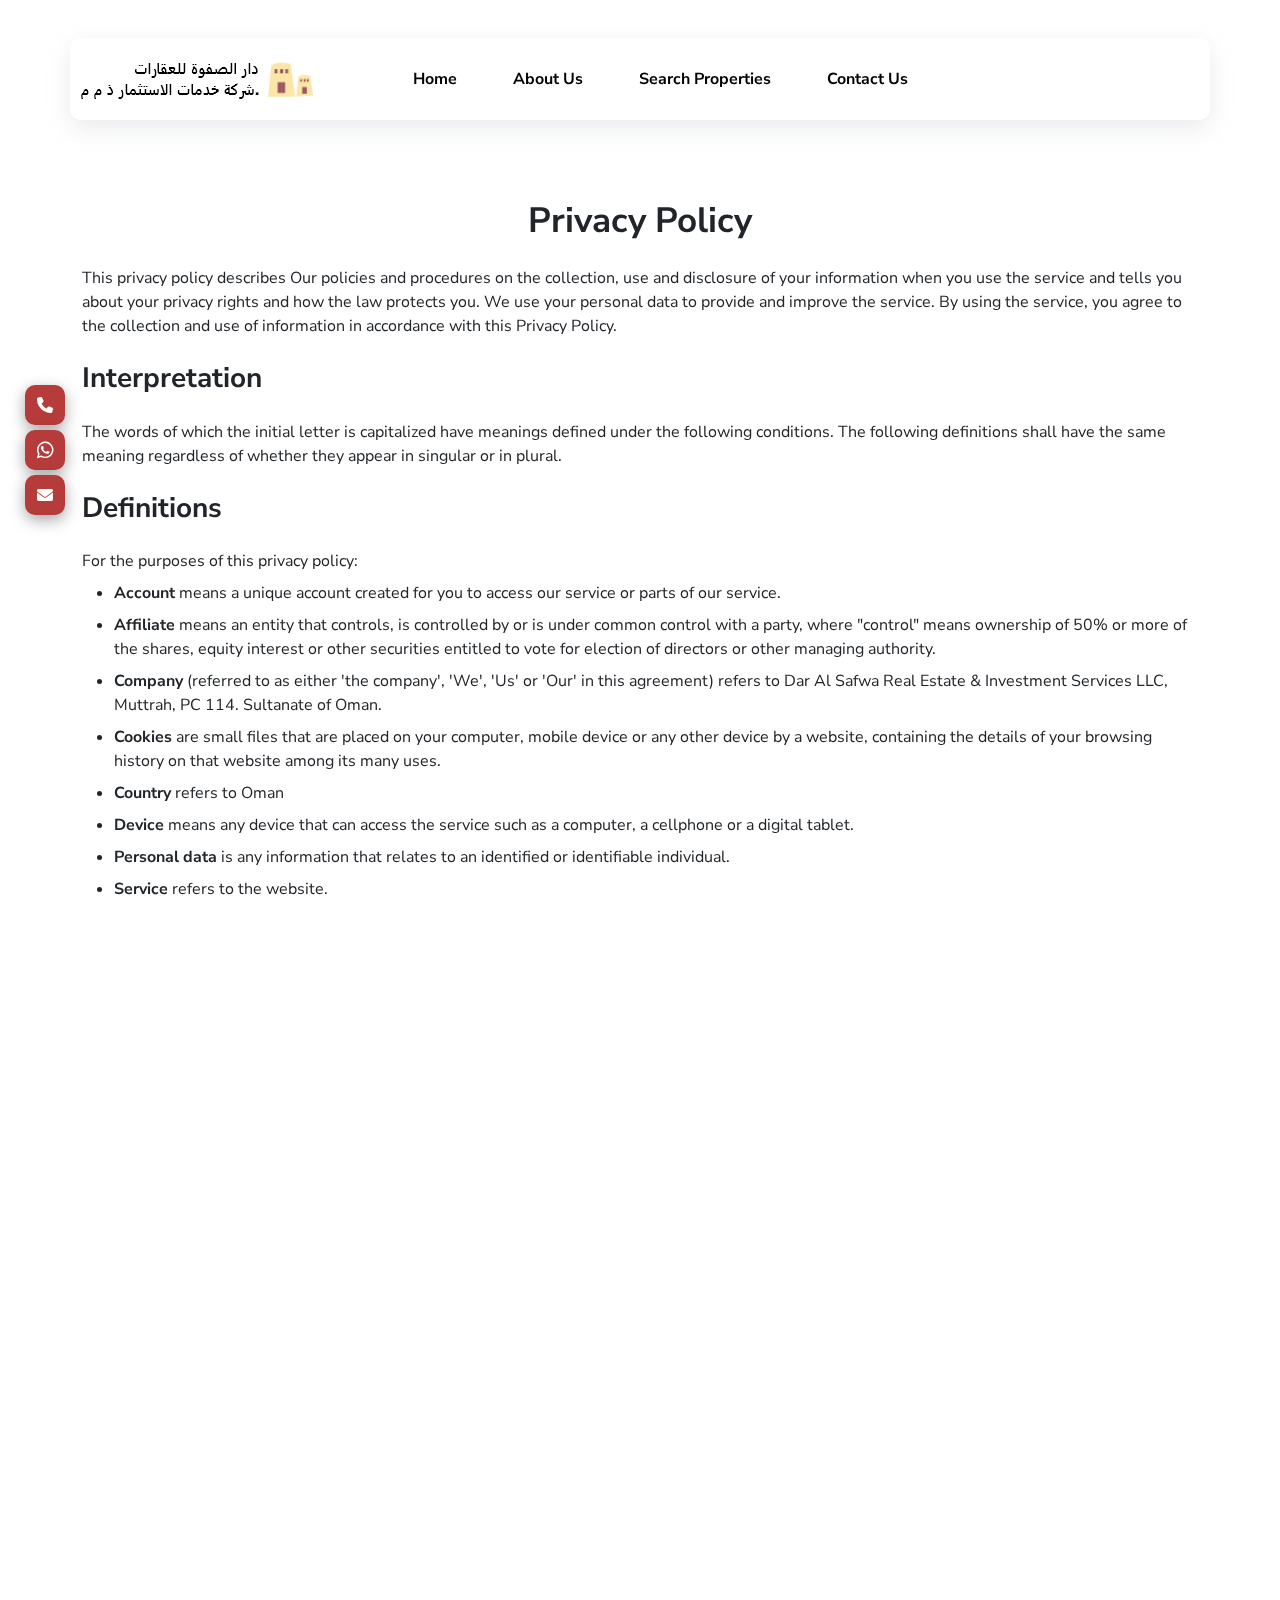
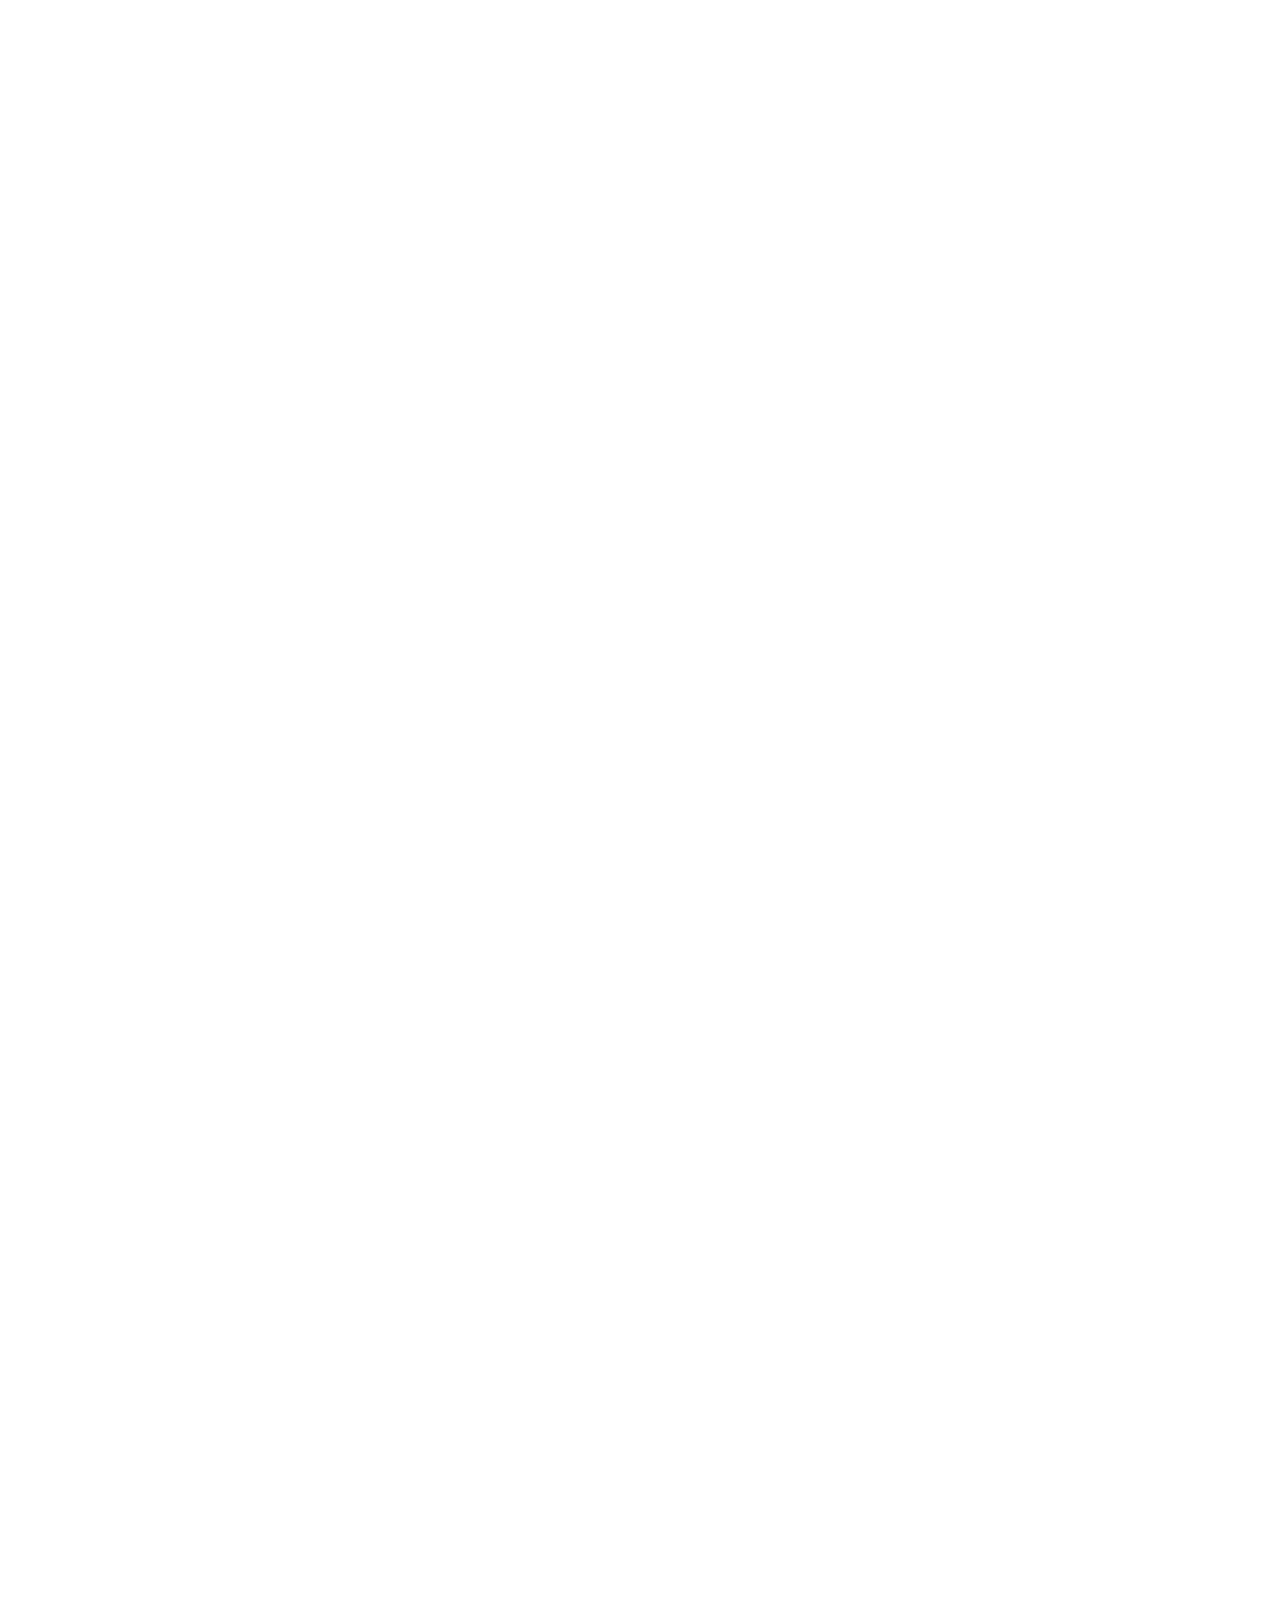
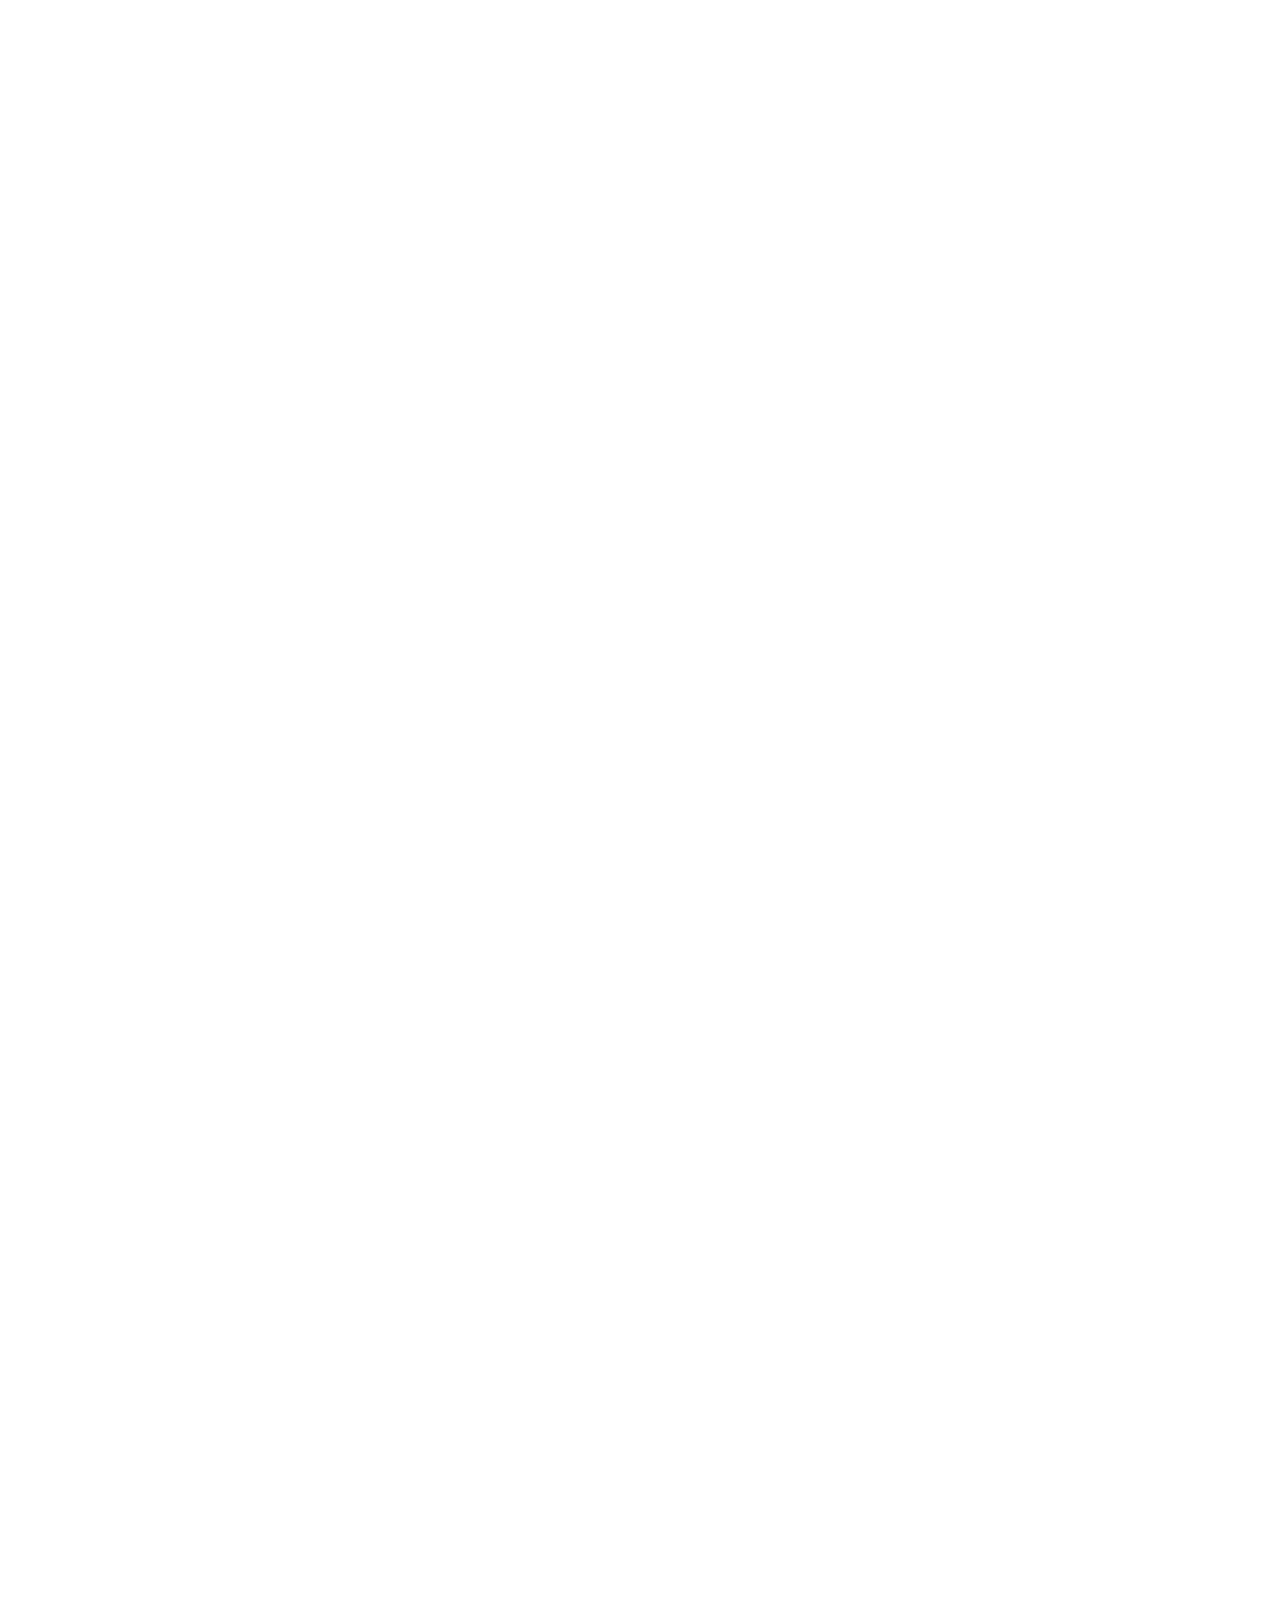
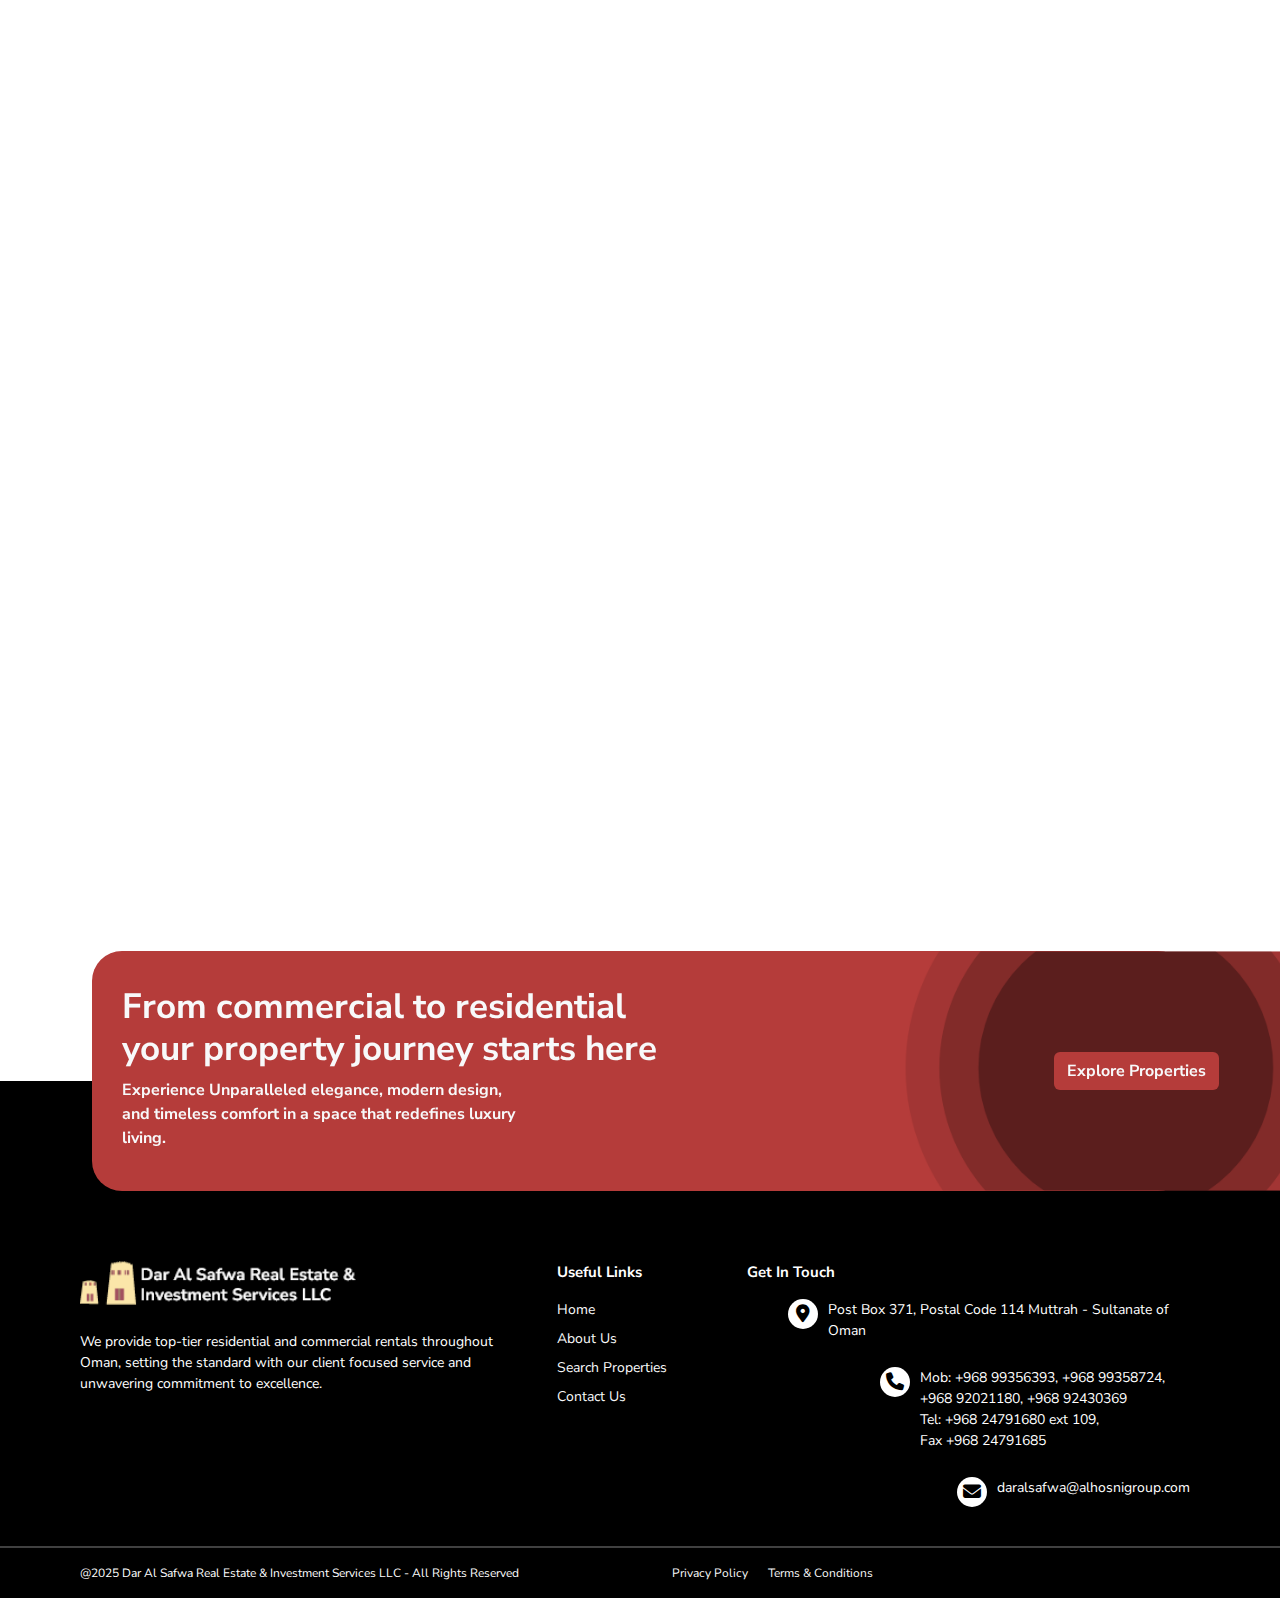
<file: arabic/Privacy-Policy/index.html>
<!DOCTYPE html>
<html lang="en">

<head>
    <meta charset="UTF-8">
    <meta name="viewport" content="width=device-width, initial-scale=1.0">
    <title>Dar Al Safwa - Privacy Policy</title>
   <link rel="icon" href="../imgs/favicon.png" sizes="32x32">
    <link rel="icon" href="../imgs/favicon.png" sizes="192x192">
    <link rel="apple-touch-icon" href="../imgs/favicon.png">
    <meta name="msapplication-TileImage" content="../imgs/favicon.png">
    <link rel="canonical" href="">
     <meta name="keywords" content="">
    <meta property="og:description" name="description"
        content="This Privacy Policy describes Our policies and procedures on the collection, use and disclosure  of Your information when You use the service and tells You about Your privacy rights and how the law protects You.">
      <link href="https://cdn.jsdelivr.net/npm/bootstrap@5.3.3/dist/css/bootstrap.min.css" rel="stylesheet"
        integrity="sha384-QWTKZyjpPEjISv5WaRU9OFeRpok6YctnYmDr5pNlyT2bRjXh0JMhjY6hW+ALEwIH" crossorigin="anonymous">
    <link href="../css/headerfooter.css" rel="stylesheet" type="text/css">
    <link href="../css/index.css" rel="stylesheet" type="text/css">
    <link rel="stylesheet" id="astra-google-fonts-css"
        href="https://fonts.googleapis.com/css?family=Poppins%3A400%2C%2C500&#038;display=fallback&#038;ver=4.3.1"
        media="all">
    <link rel="stylesheet" id="google-fonts-1-css"
        href="https://fonts.googleapis.com/css?family=Roboto%3A100%2C100italic%2C200%2C200italic%2C300%2C300italic%2C400%2C400italic%2C500%2C500italic%2C600%2C600italic%2C700%2C700italic%2C800%2C800italic%2C900%2C900italic%7CRoboto+Slab%3A100%2C100italic%2C200%2C200italic%2C300%2C300italic%2C400%2C400italic%2C500%2C500italic%2C600%2C600italic%2C700%2C700italic%2C800%2C800italic%2C900%2C900italic%7CPoppins%3A100%2C100italic%2C200%2C200italic%2C300%2C300italic%2C400%2C400italic%2C500%2C500italic%2C600%2C600italic%2C700%2C700italic%2C800%2C800italic%2C900%2C900italic&#038;display=auto&#038;ver=6.4.1"
        media="all">
    <link href="https://unpkg.com/aos@2.3.1/dist/aos.css" rel="stylesheet">

    <link rel="stylesheet" href="https://cdnjs.cloudflare.com/ajax/libs/font-awesome/6.7.2/css/all.min.css"
        integrity="sha512-Evv84Mr4kqVGRNSgIGL/F/aIDqQb7xQ2vcrdIwxfjThSH8CSR7PBEakCr51Ck+w+/U6swU2Im1vVX0SVk9ABhg=="
        crossorigin="anonymous" referrerpolicy="no-referrer" />
        <style>
            .main{
                margin-top: 200px;
            }
            .abouthead {
    margin-left:auto;
    margin-right:auto;
}

            @media screen and (max-width:992px) {
                .main{
                margin-top: 100px;
            }
            }
        </style>
</head>

<body>

    <div class="floatingesec">
        <div class="floatcont">
          <a href="tel:+96899358724">
             <button class="btn-floating phone">
                 <i class="fa-solid fa-phone"></i>
               <span>+96899358724</span>
             </button>
           </a>
           
           <a  href="https://api.whatsapp.com/send?phone=+96899356393&text=Welcome to Dar Al Safwa Real Estate & Investment Services LLC   
           How can we assist you" target="_blank">
             <button class="btn-floating whatsapp">
                 <i class="fa-brands fa-whatsapp"></i>
               <span>+96899356393</span>
             </button>
           </a>
           
           <a href="mailto:daralsafwa@alhosnigroup.com" target="_blank">
             <button class="btn-floating whatsapp1">
                 <i class="fa-solid fa-envelope"></i>
               <span> daralsafwa@alhosnigroup.com</span>
             </button>
           </a>
        </div>
     </div>
    <div class="main">

        <header id="header" class="fixed-top">
            <nav class="navbar navbar-expand-lg ">
                <div class="container ">
                    <a class="navbar-brand" href="../">
                        <img src="../imgs/logo.png" class="logoimg w-100" alt="Dar Al Safwa" title="Dar Al Safwa" />
                    </a>
                    <button class="navbar-toggler" type="button" data-bs-toggle="collapse"
                        data-bs-target="#navbarSupportedContent" aria-controls="navbarSupportedContent"
                        aria-expanded="false" aria-label="Toggle navigation">
                        <span class="navbar-toggler-icon"></span>
                    </button>
                     <div class="collapse navbar-collapse" id="navbarSupportedContent">
                    <div class="navbar-nav me-auto mb-2 mb-lg-0"></div>
                    <ul class="navbar-nav navsec mb-2 mb-lg-0">
                        <li class="nav-item">
                            <a class="nav-link active" aria-current="page" href="../">Home</a>
                        </li>
                        <li class="nav-item">
                            <a class="nav-link active" aria-current="page" href="../about-us/">About Us</a>
                        </li>
                        <li class="nav-item">
                           <a class="nav-link active" aria-current="page" href="../search-properties/">Search Properties</a>
                        </li>
                         <li class="nav-item">
                            <a class="nav-link active" aria-current="page" href="../contact-us/">Contact Us</a>
                        </li>
                    </ul>
                    <!--<form class="d-flex">-->

                    <!--     <a href="../contact-us/">-->
                    <!--             <button class="btn contbtn">Contact Us</button>-->
                    <!--        </a>-->
                    <!--</form>-->
                </div>
                </div>
            </nav>
        </header>



        <div class="maincont">

            <div class="container">

                <div class="privacysec">
                    <h1 class="abouthead mainhead  text-center mb-4" data-aos="fade-up" data-aos-delay="50" data-aos-offset="0"
                        data-aos-duration="1000" data-aos-easing="linear" data-aos-once="false">
                       <strong>Privacy Policy</strong>
                    </h1>

                    <p class="mb-4" data-aos="fade-up" data-aos-delay="50" data-aos-offset="0" data-aos-duration="1000"
                        data-aos-easing="linear" data-aos-once="false">
                        This privacy policy describes Our policies and procedures on the collection, use and disclosure
                        of your information when you use the service and tells you about your privacy rights and how the
                        law protects you.
                        We use your personal data to provide and improve the service. By using the service, you agree to
                        the collection and use of information in accordance with this Privacy Policy.
                    </p>

                   
                    <h3 class="mb-4" data-aos="fade-up" data-aos-delay="50" data-aos-offset="0" data-aos-duration="1000"
                        data-aos-easing="linear" data-aos-once="false">
                        <strong> Interpretation</strong>
                    </h3>
                    <p class="mb-4" data-aos="fade-up" data-aos-delay="50" data-aos-offset="0" data-aos-duration="1000"
                        data-aos-easing="linear" data-aos-once="false">
                        The words of which the initial letter is capitalized have meanings defined under the following
                        conditions. The following definitions shall have the same meaning regardless of whether they
                        appear in singular or in plural.
                    </p>
                    <h3 class="mb-4" data-aos="fade-up" data-aos-delay="50" data-aos-offset="0" data-aos-duration="1000"
                        data-aos-easing="linear" data-aos-once="false">
                        <strong>Definitions</strong>
                    </h3>
                    <p class="mb-2" data-aos="fade-up" data-aos-delay="50" data-aos-offset="0" data-aos-duration="1000"
                        data-aos-easing="linear" data-aos-once="false">
                        For the purposes of this privacy policy:
                    </p>
                    <ul>

                        <li class="mb-2" data-aos="fade-up" data-aos-delay="50" data-aos-offset="0"
                            data-aos-duration="1000" data-aos-easing="linear" data-aos-once="false">
                            <b>Account</b> means a unique account created for you to access our service or parts of our
                            service.
                        </li>
                        <li class="mb-2" data-aos="fade-up" data-aos-delay="50" data-aos-offset="0"
                            data-aos-duration="1000" data-aos-easing="linear" data-aos-once="false">
                            <b>Affiliate</b> means an entity that controls, is controlled by or is under common control
                            with a party, where "control" means ownership of 50% or more of the shares, equity interest
                            or other securities entitled to vote for election of directors or other managing authority.
                        </li>
                        <li class="mb-2" data-aos="fade-up" data-aos-delay="50" data-aos-offset="0"
                            data-aos-duration="1000" data-aos-easing="linear" data-aos-once="false">
                            <strong>Company</strong> (referred to as either 'the company', 'We', 'Us' or 'Our' in this
                            agreement) refers to Dar Al Safwa Real Estate & Investment Services LLC, Muttrah, PC 114. Sultanate of
                            Oman.
                        </li>
                        <li class="mb-2" data-aos="fade-up" data-aos-delay="50" data-aos-offset="0"
                            data-aos-duration="1000" data-aos-easing="linear" data-aos-once="false">
                            <b>Cookies</b> are small files that are placed on your computer, mobile device or any other
                            device by a website, containing the details of your browsing history on that website among
                            its many uses.
                        </li>
                        <li class="mb-2" data-aos="fade-up" data-aos-delay="50" data-aos-offset="0"
                            data-aos-duration="1000" data-aos-easing="linear" data-aos-once="false">
                            <b>Country</b> refers to Oman
                        </li>
                        <li class="mb-2" data-aos="fade-up" data-aos-delay="50" data-aos-offset="0"
                            data-aos-duration="1000" data-aos-easing="linear" data-aos-once="false">
                            <b>Device</b> means any device that can access the service such as a computer, a cellphone
                            or a digital tablet.
                        </li>
                        <li class="mb-2" data-aos="fade-up" data-aos-delay="50" data-aos-offset="0"
                            data-aos-duration="1000" data-aos-easing="linear" data-aos-once="false">
                            <strong>Personal data</strong> is any information that relates to an identified or
                            identifiable individual.
                        </li>
                        <li class="mb-2" data-aos="fade-up" data-aos-delay="50" data-aos-offset="0"
                            data-aos-duration="1000" data-aos-easing="linear" data-aos-once="false">
                            <strong>Service</strong> refers to the website.
                        </li>
                        <li class="mb-2" data-aos="fade-up" data-aos-delay="50" data-aos-offset="0"
                            data-aos-duration="1000" data-aos-easing="linear" data-aos-once="false">
                            <strong>Service provider</strong> means any natural or legal person who processes the data
                            on behalf of the company. It refers to third-party companies or individuals employed by the
                            company to facilitate the service, to provide the service on behalf of the company, to
                            perform services related to the service or to assist the company in analyzing how the
                            service is used.
                        </li>
                        <li class="mb-2" data-aos="fade-up" data-aos-delay="50" data-aos-offset="0"
                            data-aos-duration="1000" data-aos-easing="linear" data-aos-once="false">
                            <strong>Usage data</strong> refers to data collected automatically, either generated by the
                            use of the service or from the service infrastructure itself (for example, the duration of a
                            page visit).
                        </li>
                        <li class="mb-4" data-aos="fade-up" data-aos-delay="50" data-aos-offset="0"
                            data-aos-duration="1000" data-aos-easing="linear" data-aos-once="false">
                            <b>You</b> means the individual accessing or using the service, or the company, or other
                            legal entity on behalf of which such individual is accessing or using the service, as
                            applicable.
                        </li>
                    </ul>
                    <h3 class="   mb-4" data-aos="fade-up" data-aos-delay="50" data-aos-offset="0"
                        data-aos-duration="1000" data-aos-easing="linear" data-aos-once="false">
                        <strong>Collecting and using your personal data</strong>
                    </h3>
                    <h4 class="mb-4" data-aos="fade-up" data-aos-delay="50" data-aos-offset="0" data-aos-duration="1000"
                        data-aos-easing="linear" data-aos-once="false"><b>Types of data collected</b></h4>
                    <h5 class="mb-4" data-aos="fade-up" data-aos-delay="50" data-aos-offset="0" data-aos-duration="1000"
                        data-aos-easing="linear" data-aos-once="false"><b>Personal data</b></h5>
                    <p class="mb-2" data-aos="fade-up" data-aos-delay="50" data-aos-offset="0" data-aos-duration="1000"
                        data-aos-easing="linear" data-aos-once="false">
                        While using Our service, we may ask you to provide us with certain personally identifiable
                        information that can be used to contact or identify you. Personally identifiable information may
                        include, but is not limited to:
                    </p>
                    <ul>
                        <li class="mb-2" data-aos="fade-up" data-aos-delay="50" data-aos-offset="0"
                            data-aos-duration="1000" data-aos-easing="linear" data-aos-once="false">
                            Email address
                        </li>
                        <li class="mb-2" data-aos="fade-up" data-aos-delay="50" data-aos-offset="0"
                            data-aos-duration="1000" data-aos-easing="linear" data-aos-once="false">
                            First name and last name
                        </li>
                        <li class="mb-2" data-aos="fade-up" data-aos-delay="50" data-aos-offset="0"
                            data-aos-duration="1000" data-aos-easing="linear" data-aos-once="false">
                            Phone number
                        </li>
                        <li class="mb-4" data-aos="fade-up" data-aos-delay="50" data-aos-offset="0"
                            data-aos-duration="1000" data-aos-easing="linear" data-aos-once="false">
                            Usage data
                        </li>
                    </ul>
                    <h5 class="mb-4" data-aos="fade-up" data-aos-delay="50" data-aos-offset="0" data-aos-duration="1000"
                        data-aos-easing="linear" data-aos-once="false">
                        <b>Usage data</b>
                    </h5>
                    <p class="mb-3" data-aos="fade-up" data-aos-delay="50" data-aos-offset="0" data-aos-duration="1000"
                        data-aos-easing="linear" data-aos-once="false">Usage data is collected automatically when using
                        the service.</p>
                    <p class="mb-3" data-aos="fade-up" data-aos-delay="50" data-aos-offset="0" data-aos-duration="1000"
                        data-aos-easing="linear" data-aos-once="false">
                        Usage data may include information such as your device's Internet Protocol address (e.g. IP
                        address), browser type, browser version, the pages of our service that you visit, the time and
                        date of your visit, the time spent on those pages, unique device identifiers and other
                        diagnostic data.
                    </p>
                    <p class="mb-3" data-aos="fade-up" data-aos-delay="50" data-aos-offset="0" data-aos-duration="1000"
                        data-aos-easing="linear" data-aos-once="false">
                        When you access the service by or through a mobile device, We may collect certain information
                        automatically, including, but not limited to, the type of mobile device you use, your mobile
                        device unique ID, the IP address of your mobile device, your mobile operating system, the type
                        of mobile internet browser you use, unique device identifiers and other diagnostic data.
                    </p>
                    <p class="mb-4" data-aos="fade-up" data-aos-delay="50" data-aos-offset="0" data-aos-duration="1000"
                        data-aos-easing="linear" data-aos-once="false">
                        We may also collect information that your browser sends whenever you visit our service or when
                        you access the service by or through a mobile device.
                    </p>
                    <h5 class="mb-4" data-aos="fade-up" data-aos-delay="50" data-aos-offset="0" data-aos-duration="1000"
                        data-aos-easing="linear" data-aos-once="false">
                        <b>Tracking technologies and cookies</b>
                    </h5>
                    <p class="mb-3" data-aos="fade-up" data-aos-delay="50" data-aos-offset="0" data-aos-duration="1000"
                        data-aos-easing="linear" data-aos-once="false">
                        We use cookies and similar tracking technologies to track the activity on our service and store
                        certain information. Tracking technologies used are beacons, tags, and scripts to collect and
                        track information and to improve and analyze our service. The technologies We use may include:
                    </p>
                    <ul>
                        <li class="mb-2" data-aos="fade-up" data-aos-delay="50" data-aos-offset="0"
                            data-aos-duration="1000" data-aos-easing="linear" data-aos-once="false">
                            <strong>Cookies or browser cookies</strong><br> A cookie is a small file placed on your device.
                            You can instruct your browser to refuse all cookies or to indicate when a cookie is being
                            sent. However, if you do not accept cookies, you may not be able to use some parts of our
                            service. Unless you have adjusted your browser setting so that it will refuse cookies, our
                            service may use cookies.
                        </li>
                        <li class="mb-3" data-aos="fade-up" data-aos-delay="50" data-aos-offset="0"
                            data-aos-duration="1000" data-aos-easing="linear" data-aos-once="false">
                            <strong>Web beacons</strong><br> Certain sections of our service and our emails may contain
                            small electronic files known as web beacons (also referred to as clear gifs, pixel tags, and
                            single-pixel gifs) that permit the company, for example, to count users who have visited
                            those pages or opened an email and for other related website statistics (for example,
                            recording the popularity of a certain section and verifying system and server integrity).
                        </li>
                    </ul>
                    <p class="mb-3" data-aos="fade-up" data-aos-delay="50" data-aos-offset="0" data-aos-duration="1000"
                        data-aos-easing="linear" data-aos-once="false">
                        Cookies can be 'Persistent' or 'Session' Cookies. Persistent cookies remain on your personal
                        computer or mobile device when you go offline, while session cookies are deleted as soon as you
                        close your web browser. You can learn more about cookies on Termsfeed website article.
                    </p>
                    <p class="mb-2" data-aos="fade-up" data-aos-delay="50" data-aos-offset="0" data-aos-duration="1000"
                        data-aos-easing="linear" data-aos-once="false">
                        We use both session and persistent cookies for the purposes set out below:
                    </p>
                    <ul>
                        <li class="mb-2" data-aos="fade-up" data-aos-delay="50" data-aos-offset="0"
                            data-aos-duration="1000" data-aos-easing="linear" data-aos-once="false">
                            <strong>Necessary/ Essential cookies</strong><br>
                            Type: Session cookies <br>
                            Administered by: Us<br>
                            Purpose: These cookies are essential to provide you with services available through the
                            website and to enable you to use some of its features. They help to authenticate users and
                            prevent fraudulent use of user accounts. Without these cookies, the services that you have
                            asked for cannot be provided, and We only use these cookies to provide you with those
                            services.

                        </li>
                        <li class="mb-2" data-aos="fade-up" data-aos-delay="50" data-aos-offset="0"
                            data-aos-duration="1000" data-aos-easing="linear" data-aos-once="false">
                            <strong>Cookies policy/ Notice acceptance cookies</strong><br>
                            Type: Persistent cookies <br>
                            Administered by: Us<br>
                            Purpose: These cookies identify if users have accepted the use of cookies on the website.

                        </li>
                        <li class="mb-3" data-aos="fade-up" data-aos-delay="50" data-aos-offset="0"
                            data-aos-duration="1000" data-aos-easing="linear" data-aos-once="false">
                            <strong>Functionality cookies</strong><br>
                            Type: Persistent cookies<br>
                            Administered by: Us<br>
                            Purpose: These cookies allow us to remember choices you make when you use the website, such
                            as remembering your login details or language preference. The purpose of these cookies is to
                            provide you with a more personal experience and to avoid you having to re-enter your
                            preferences every time you use the website.

                        </li>
                    </ul>
                    <p class="mb-4" data-aos="fade-up" data-aos-delay="50" data-aos-offset="0" data-aos-duration="1000"
                        data-aos-easing="linear" data-aos-once="false">For more information about the cookies we use and
                        your choices regarding cookies,
                        please visit our cookies policy or the cookies section of our privacy policy.
                    </p>
                    <h4 class="mb-4" data-aos="fade-up" data-aos-delay="50" data-aos-offset="0" data-aos-duration="1000"
                        data-aos-easing="linear" data-aos-once="false"><b>Use of your personal data</b></h4>
                    <p class="mb-3" data-aos="fade-up" data-aos-delay="50" data-aos-offset="0" data-aos-duration="1000"
                        data-aos-easing="linear" data-aos-once="false">
                        The company may use personal data for the following purposes:
                    </p>
                    <ul>
                        <li class="mb-2" data-aos="fade-up" data-aos-delay="50" data-aos-offset="0"
                            data-aos-duration="1000" data-aos-easing="linear" data-aos-once="false">
                            <b>To provide and maintain our service</b>: Including to monitor the usage of our service.
                        </li>

                        <li class="mb-2" data-aos="fade-up" data-aos-delay="50" data-aos-offset="0"
                            data-aos-duration="1000" data-aos-easing="linear" data-aos-once="false">
                            <b>To manage your account</b>: To manage your registration as a user of the service. The
                            personal
                            data you provide can give you access to different functionalities of the service that are
                            available to you as a registered user.
                        </li>
                        <li class="mb-2" data-aos="fade-up" data-aos-delay="50" data-aos-offset="0"
                            data-aos-duration="1000" data-aos-easing="linear" data-aos-once="false">
                            <b>For the performance of a contract</b>: The development, compliance and undertaking of the
                            purchase contract for the products, items or services you have purchased or of any other
                            contract with us through the service.
                        </li>
                        <li class="mb-2" data-aos="fade-up" data-aos-delay="50" data-aos-offset="0"
                            data-aos-duration="1000" data-aos-easing="linear" data-aos-once="false">
                            <b>To contact you</b>: To contact you by email, telephone calls, SMS, or other equivalent
                            forms of electronic communication, such as a mobile application's push notifications
                            regarding updates or informative communications related to the functionalities, products or
                            contracted services, including the security updates, when necessary or reasonable for their
                            implementation.
                        </li>
                        <li class="mb-2" data-aos="fade-up" data-aos-delay="50" data-aos-offset="0"
                            data-aos-duration="1000" data-aos-easing="linear" data-aos-once="false">
                            <b>To provide you</b> with news, special offers and general information about other goods,
                            services and events which we offer that are similar to those that you have already purchased
                            or enquired about unless you have opted not to receive such information.
                        </li>
                        <li class="mb-2" data-aos="fade-up" data-aos-delay="50" data-aos-offset="0"
                            data-aos-duration="1000" data-aos-easing="linear" data-aos-once="false">
                            <b>To manage your requests</b>: To attend and manage your requests to us.
                        </li>
                        <li class="mb-2" data-aos="fade-up" data-aos-delay="50" data-aos-offset="0"
                            data-aos-duration="1000" data-aos-easing="linear" data-aos-once="false">
                            <b>For business transfers</b>: We may use your information to evaluate or conduct a merger,
                            divestiture, restructuring, reorganization, dissolution, or other sale or transfer of some
                            or all of our assets, whether as a going concern or as part of bankruptcy, liquidation, or
                            similar proceeding, in which personal data held by Us about our service users is among the
                            assets transferred.
                        </li>
                        <li class="mb-2" data-aos="fade-up" data-aos-delay="50" data-aos-offset="0"
                            data-aos-duration="1000" data-aos-easing="linear" data-aos-once="false">
                            <b>For other purposes</b>: We may use your information for other purposes, such as data
                            analysis,
                            identifying usage trends, determining the effectiveness of our promotional campaigns and to
                            evaluate and improve our service, products, services, marketing and your experience.
                        </li>
                    </ul>
                    <p class="mb-2" data-aos="fade-up" data-aos-delay="50" data-aos-offset="0" data-aos-duration="1000"
                        data-aos-easing="linear" data-aos-once="false">We may share your personal information in the
                        following situations:</p>
                    <ul>
                        <li class="mb-2" data-aos="fade-up" data-aos-delay="50" data-aos-offset="0"
                            data-aos-duration="1000" data-aos-easing="linear" data-aos-once="false">
                            <b>With service providers</b>: We may share your personal information with service Providers
                            to monitor and analyze the use of our service, to contact you.
                        </li>
                        <li class="mb-2" data-aos="fade-up" data-aos-delay="50" data-aos-offset="0"
                            data-aos-duration="1000" data-aos-easing="linear" data-aos-once="false">
                            <b>For business transfers</b>: We may share or transfer your personal information in
                            connection with, or during negotiations of, any merger, sale of company assets, financing,
                            or acquisition of all or a portion of our business to another company.
                        </li>
                        <li class="mb-2" data-aos="fade-up" data-aos-delay="50" data-aos-offset="0"
                            data-aos-duration="1000" data-aos-easing="linear" data-aos-once="false">
                            <b>With affiliates</b>: We may share your information with our affiliates, in which case we
                            will
                            require those affiliates to honor this privacy policy. Affiliates include our parent company
                            and any other subsidiaries, joint venture partners or other companies that we control or
                            that are under common control with us.
                        </li>
                        <li class="mb-2" data-aos="fade-up" data-aos-delay="50" data-aos-offset="0"
                            data-aos-duration="1000" data-aos-easing="linear" data-aos-once="false">
                            <b>With business partners</b>: we may share your information with our business partners to
                            offer
                            you certain products, services or promotions.
                        </li>
                        <li class="mb-2" data-aos="fade-up" data-aos-delay="50" data-aos-offset="0"
                            data-aos-duration="1000" data-aos-easing="linear" data-aos-once="false">
                            <b>With other users</b>: when you share personal information or otherwise interact in the
                            public areas with other users, such information may be viewed by all users and may be
                            publicly distributed outside.
                        </li>
                        <li class="mb-4" data-aos="fade-up" data-aos-delay="50" data-aos-offset="0"
                            data-aos-duration="1000" data-aos-easing="linear" data-aos-once="false">
                            <b>With your consent</b>: We may disclose your personal information for any other purpose
                            with your consent.
                        </li>
                    </ul>

                    <h4 class="mb-4" data-aos="fade-up" data-aos-delay="50" data-aos-offset="0" data-aos-duration="1000"
                        data-aos-easing="linear" data-aos-once="false"><b>Retention of your personal data</b></h4>
                    <p class="mb-3" data-aos="fade-up" data-aos-delay="50" data-aos-offset="0" data-aos-duration="1000"
                        data-aos-easing="linear" data-aos-once="false">
                        The company will retain your personal data only for as long as is necessary for the
                        purposes set out in this privacy policy. We will retain and use your personal data to the extent
                        necessary to comply with our legal obligations (for example, if we are required to retain your
                        data to comply with applicable laws), resolve disputes, and enforce our legal agreements and
                        policies.
                    </p>
                    <p class="mb-4" data-aos="fade-up" data-aos-delay="50" data-aos-offset="0" data-aos-duration="1000"
                        data-aos-easing="linear" data-aos-once="false">
                        The company will also retain usage data for internal analysis purposes. Usage data is generally
                        retained for a shorter period of time, except when this data is used to strengthen the security
                        or to improve the functionality of our service, or We are legally obligated to retain this data
                        for longer time periods.
                    </p>
                    <h4 class="mb-4" data-aos="fade-up" data-aos-delay="50" data-aos-offset="0" data-aos-duration="1000"
                        data-aos-easing="linear" data-aos-once="false"><b>Transfer of your personal data</b></h4>
                    <p class="mb-3" data-aos="fade-up" data-aos-delay="50" data-aos-offset="0" data-aos-duration="1000"
                        data-aos-easing="linear" data-aos-once="false">
                        Your information, including personal data, is processed at the company's operating offices and
                        in any other places where the parties involved in the processing are located. It means that this
                        information may be transferred to — and maintained on — computers located outside of your state,
                        province, country or other governmental jurisdiction where the data protection laws may differ
                        than those from your jurisdiction.
                    </p>
                    <p class="mb-3" data-aos="fade-up" data-aos-delay="50" data-aos-offset="0" data-aos-duration="1000"
                        data-aos-easing="linear" data-aos-once="false">
                        Your consent to this privacy policy followed by your submission of such information represents
                        your agreement to that transfer.
                    </p>
                    <p class="mb-4" data-aos="fade-up" data-aos-delay="50" data-aos-offset="0" data-aos-duration="1000"
                        data-aos-easing="linear" data-aos-once="false">
                        The company will take all steps reasonably necessary to ensure that your data is treated
                        securely and in accordance with this privacy policy and no transfer of your personal data will
                        take place to an organization or a country unless there are adequate controls in place including
                        the security of your data and other personal information.
                    </p>
                    <h4 class="mb-4" data-aos="fade-up" data-aos-delay="50" data-aos-offset="0" data-aos-duration="1000"
                        data-aos-easing="linear" data-aos-once="false"><b>Delete your personal data</b></h4>
                    <p class="mb-3" data-aos="fade-up" data-aos-delay="50" data-aos-offset="0" data-aos-duration="1000"
                        data-aos-easing="linear" data-aos-once="false">
                        You have the right to delete or request that we assist in deleting the personal data that we
                        have collected about you.
                    </p>
                    <p class="mb-3" data-aos="fade-up" data-aos-delay="50" data-aos-offset="0" data-aos-duration="1000"
                        data-aos-easing="linear" data-aos-once="false">
                        Our service may give you the ability to delete certain information about you from within the
                        service.
                    </p>
                    <p class="mb-3" data-aos="fade-up" data-aos-delay="50" data-aos-offset="0" data-aos-duration="1000"
                        data-aos-easing="linear" data-aos-once="false">
                        You may update, amend, or delete your information at any time by signing in to your account, if
                        you have one, and visiting the account settings section that allows you to manage your personal
                        information. You may also contact Us to request access to, correct, or delete any personal
                        information that you have provided to us.
                    </p>
                    <p class="mb-4" data-aos="fade-up" data-aos-delay="50" data-aos-offset="0" data-aos-duration="1000"
                        data-aos-easing="linear" data-aos-once="false">
                        Please note, however, that We may need to retain certain information when we have a legal
                        obligation or lawful basis to do so.
                    </p>
                    <h4 class="mb-4" data-aos="fade-up" data-aos-delay="50" data-aos-offset="0" data-aos-duration="1000"
                        data-aos-easing="linear" data-aos-once="false"><b>Disclosure of your personal data</b></h4>
                    <h5 class="mb-4" data-aos="fade-up" data-aos-delay="50" data-aos-offset="0" data-aos-duration="1000"
                        data-aos-easing="linear" data-aos-once="false"><b>Business transactions</b></h5>
                    <p class="mb-4" data-aos="fade-up" data-aos-delay="50" data-aos-offset="0" data-aos-duration="1000"
                        data-aos-easing="linear" data-aos-once="false">
                        If the company is involved in a merger, acquisition or asset sale, your personal data may be
                        transferred. We will provide notice before your personal data is transferred and becomes subject
                        to a different privacy policy.
                    </p>
                    <h5 class="mb-4" data-aos="fade-up" data-aos-delay="50" data-aos-offset="0" data-aos-duration="1000"
                        data-aos-easing="linear" data-aos-once="false"><b>Law enforcement</b></h5>
                    <p class="mb-4" data-aos="fade-up" data-aos-delay="50" data-aos-offset="0" data-aos-duration="1000"
                        data-aos-easing="linear" data-aos-once="false">
                        Under certain circumstances, the company may be required to disclose your personal data if
                        required to do so by law or in response to valid requests by public authorities (e.g. a court or
                        a government agency).
                    </p>
                    <h5 class="mb-4" data-aos="fade-up" data-aos-delay="50" data-aos-offset="0" data-aos-duration="1000"
                        data-aos-easing="linear" data-aos-once="false"><b>Other legal requirements</b></h5>
                    <p class="mb-2" data-aos="fade-up" data-aos-delay="50" data-aos-offset="0" data-aos-duration="1000"
                        data-aos-easing="linear" data-aos-once="false">
                        The company may disclose your personal data in the good faith belief that such action is
                        necessary to:
                    </p>
                    <ul>
                        <li class="mb-2" data-aos="fade-up" data-aos-delay="50" data-aos-offset="0"
                            data-aos-duration="1000" data-aos-easing="linear" data-aos-once="false">Comply with a legal
                            obligation</li>
                        <li class="mb-2" data-aos="fade-up" data-aos-delay="50" data-aos-offset="0"
                            data-aos-duration="1000" data-aos-easing="linear" data-aos-once="false">Protect and defend
                            the rights or property of the company</li>
                        <li class="mb-2" data-aos="fade-up" data-aos-delay="50" data-aos-offset="0"
                            data-aos-duration="1000" data-aos-easing="linear" data-aos-once="false">Prevent or
                            investigate possible wrongdoing in connection with the service</li>
                        <li class="mb-2" data-aos="fade-up" data-aos-delay="50" data-aos-offset="0"
                            data-aos-duration="1000" data-aos-easing="linear" data-aos-once="false">Prevent or
                            investigate possible wrongdoing in connection with the service</li>
                        <li class="mb-4" data-aos="fade-up" data-aos-delay="50" data-aos-offset="0"
                            data-aos-duration="1000" data-aos-easing="linear" data-aos-once="false">Protect against
                            legal liability</li>
                    </ul>
                    <h4 class="mb-4" data-aos="fade-up" data-aos-delay="50" data-aos-offset="0" data-aos-duration="1000"
                        data-aos-easing="linear" data-aos-once="false">
                        <b>Security of your personal data</b>
                    </h4>
                    <p class="mb-4" data-aos="fade-up" data-aos-delay="50" data-aos-offset="0" data-aos-duration="1000"
                        data-aos-easing="linear" data-aos-once="false">
                        The security of your personal data is important to Us, but remember that no method of
                        transmission over the Internet, or method of electronic storage is 100% secure. While We strive
                        to use commercially acceptable means to protect your personal data, we cannot guarantee its
                        absolute security.
                    </p>
                    <h3 class="  mb-4" data-aos="fade-up" data-aos-delay="50" data-aos-offset="0"
                        data-aos-duration="1000" data-aos-easing="linear" data-aos-once="false">
                        <b>Children's Privacy</b>
                    </h3>
                    <p class="mb-3" data-aos="fade-up" data-aos-delay="50" data-aos-offset="0" data-aos-duration="1000"
                        data-aos-easing="linear" data-aos-once="false">
                        Our service does not address anyone under the age of 13. We do not knowingly collect personally
                        identifiable information from anyone under the age of 13. If you are a parent or guardian and
                        you are aware that your child has provided us with personal data, please contact ss. If we
                        become aware that we have collected personal data from anyone under the age of 13 without
                        verification of parental consent, We take steps to remove that information from our servers.
                    </p>
                    <p class="mb-4" data-aos="fade-up" data-aos-delay="50" data-aos-offset="0" data-aos-duration="1000"
                        data-aos-easing="linear" data-aos-once="false">
                        If We need to rely on consent as a legal basis for processing your information and your country
                        requires consent from a parent, we may require your parent's consent before we collect and use
                        that information.
                    </p>
                    <h3 class="   mb-4" data-aos="fade-up" data-aos-delay="50" data-aos-offset="0"
                        data-aos-duration="1000" data-aos-easing="linear" data-aos-once="false">
                        <b>Links to other websites</b>
                    </h3>
                    <p class="mb-3" data-aos="fade-up" data-aos-delay="50" data-aos-offset="0" data-aos-duration="1000"
                        data-aos-easing="linear" data-aos-once="false">
                        Our service may contain links to other websites that are not operated by Us. If you click on a
                        third party link, you will be directed to that third party's site. We strongly advise you to
                        review the privacy policy of every site you visit.
                    </p>
                    <p class="mb-4" data-aos="fade-up" data-aos-delay="50" data-aos-offset="0" data-aos-duration="1000"
                        data-aos-easing="linear" data-aos-once="false">
                        We have no control over and assume no responsibility for the content, privacy policies or
                        practices of any third party sites or services.
                    </p>
                    <h3 class="   mb-4 " data-aos="fade-up" data-aos-delay="50" data-aos-offset="0"
                        data-aos-duration="1000" data-aos-easing="linear" data-aos-once="false">
                        <b>Changes to this privacy policy</b>
                    </h3>
                    <p class="mb-3" data-aos="fade-up" data-aos-delay="50" data-aos-offset="0" data-aos-duration="1000"
                        data-aos-easing="linear" data-aos-once="false">
                        We may update our privacy policy from time to time. We will notify you of any changes by posting
                        the new privacy policy on this page.
                    </p>
                    <p class="mb-3" data-aos="fade-up" data-aos-delay="50" data-aos-offset="0" data-aos-duration="1000"
                        data-aos-easing="linear" data-aos-once="false">
                        We will let you know via email and/or a prominent notice on our service, prior to the change
                        becoming effective and update the "last updated" date at the top of this privacy policy.
                    </p>
                    <p class="mb-4" data-aos="fade-up" data-aos-delay="50" data-aos-offset="0" data-aos-duration="1000"
                        data-aos-easing="linear" data-aos-once="false">
                        You are advised to review this privacy policy periodically for any changes. Changes to this
                        privacy policy are effective when they are posted on this page.
                    </p>
                    <h3 class=" mb-4" data-aos="fade-up" data-aos-delay="50" data-aos-offset="0"
                        data-aos-duration="1000" data-aos-easing="linear" data-aos-once="false">
                        <b>Contact us</b>
                    </h3>
                    <p class="mb-2" data-aos="fade-up" data-aos-delay="50" data-aos-offset="0" data-aos-duration="1000"
                        data-aos-easing="linear" data-aos-once="false">
                        If you have any questions about this privacy policy, you can contact us:
                    </p>
                    <ul>
                        <li class="mb-4" data-aos="fade-up" data-aos-delay="50" data-aos-offset="0"
                            data-aos-duration="1000" data-aos-easing="linear" data-aos-once="false">
                             By visiting this page on our website: <a href="https://daralsafwa.om/" target="_blank" style="color:blue;"><strong>www.daralsafwa.om</strong></a>
                        </li>
                    </ul>
                </div>


            </div>
        </div>

        <div class="container">
            <div class="foot_topsec bootomsec">
                <div class="row">
                    <div class="col-lg-8 col-md-7 col-sm-12 col-12 boxsec-2">
                            <h2 class="text-light mainhead">
                                <strong>
                                    From commercial to  residential your property journey starts  here
                                </strong>
                            </h2>
                            <p class="text-light">
                                <b>
                                    Experience Unparalleled elegance, modern design, and timeless comfort in a space that redefines luxury living.
                                </b>
                            </p>
                        </div>
                    <div class="col-lg-4 col-md-5 col-sm-12 col-12 boxsec-1">
                        <div class="boxbgsec">
    <a href="../search-properties/">
    <button class="btn exbtn text-light">Explore Properties</button>
    </a>
                        </div>
                    </div>
                </div>
            </div>
        </div>
    
    

        <footer>
            <div class="footersec">
                <div class="container">
                    <div class="row">
                        <div class="col-lg-5 col-md-4 col-sm-12">
                            <img src="../imgs/footlogo.png" class=" logoimg w-100 mb-4" alt="" title="" />
                            <p class="mb-0">
                                We provide top-tier residential and commercial
                                rentals throughout Oman, setting the standard
                                with our client focused service and unwavering
                                commitment to excellence.
                            </p>
                        </div>
                        <div class="col-lg-2 col-md-3 col-sm-12 col-12">
                            <dl class="useful-link">
                                <dt>
                                    <p class="footgettouchtext">Useful Links</p>
                                </dt>
                                <dd>
                                    <p class="abouttext ">
    
                                      <a href="../" class="text-light">
                                        Home
                                      </a>
                                    </p>
                                </dd>
                                <dd>
                                    <p class="abouttext ">
                                        <a href="../about-us/" class="text-light">
    
                                        About Us
                                        </a>
                                    </p>
                                </dd>
                                <dd>
                                    <p class="abouttext ">
                                        <a href="../search-properties/" class="text-light">
    
                                        Search Properties
                                        </a>
                                    </p>
                                </dd>
                                <dd>
                                    <p class="abouttext ">
                                      <a href="../contact-us/" class="text-light">
    
                                        Contact Us
                                        </a>
                                    </p>
                                </dd>
                            </dl>
                        </div>
                        <div class="col-lg-5 col-md-5 col-sm-12 col-12">
                            <div class="footgettouch">
                                <dl>
                                    <dt>
                                        <p class="footgettouchtext">Get In Touch</p>
                                    </dt>
                                    <div class="flexsec1">
                                        <div class="iconbg">
                                            <i class="fa-solid fa-location-dot"></i>
                                        </div>
                                        <p class="footloctext footloc-text">
                                            Post Box 371, Postal Code 114
                                            Muttrah - Sultanate of Oman
                                        </p>
                                    </div>
                                    <div class="flexsec1">
                                        <div class="iconbg">
                                            <i class="fa-solid fa-phone"></i>
                                        </div>
                                        <p class="footloctext numbersec">
                                            Mob: +968 99356393,
    
                                            <span class="number1">+968 99358724</span>,
    
                                            <span class="number2">+968 92021180</span>,
                                            <span class="number3">+968 92430369</span>
                                            <br>
                                            Tel: +968 24791680 ext 109, <br> Fax +968 24791685
                                        </p>
                                    </div>
                                    <div class="flexsec1">
                                        <div class="iconbg">
                                            <i class="fa-solid fa-envelope"></i>
                                        </div>
                                        <p class="footloctext">
                                            daralsafwa@alhosnigroup.com
                                        </p>
                                    </div>
                                </dl>
                            </div>
                        </div>
                    </div>
                </div>
                <hr>
                <div class="container">
                    <div class="row">
                        <div class="col-lg-6 col-md-6 col-sm-12 col-12">
                            <p class="copytext">
                                 @2025 Dar Al Safwa Real Estate & Investment Services LLC - All Rights Reserved
                            </p>
                        </div>
                        <div class="col-lg-6 col-md-6 col-sm-12 col-12 ">
                            <div class="footfinaltext">
                                <p class="copytext privtext text-light"><a href="../Privacy-Policy/" class="text-light">
                                    Privacy Policy
                                </a></p>
                                <p class="copytext privtext text-light"><a href="../Terms-and-Conditions/"  class="text-light">
                                    Terms & Conditions
                                </a></p>
                                <!--<p class="copytext legal">Legal Info</p>-->
                            </div>
                        </div>
                    </div>
                </div>
            </div>
        </footer>
    </div>


    <script src="https://cdn.jsdelivr.net/npm/bootstrap@5.3.3/dist/js/bootstrap.bundle.min.js"
            integrity="sha384-YvpcrYf0tY3lHB60NNkmXc5s9fDVZLESaAA55NDzOxhy9GkcIdslK1eN7N6jIeHz"
            crossorigin="anonymous"></script>

        <script src="https://unpkg.com/aos@2.3.1/dist/aos.js"></script>
        <script>
            AOS.init();


            document.addEventListener("scroll", function () {
                const header = document.getElementById("header");
                if (window.scrollY > 50) {
                    header.classList.add("scrolled");
                } else {
                    header.classList.remove("scrolled");
                }
            });



            function showContent(index) {
                let contents = document.querySelectorAll('.content');
                let buttons = document.querySelectorAll('.tab-btn');

                contents.forEach((content, i) => {
                    content.classList.toggle('active', i === index);
                });

                buttons.forEach((btn, i) => {
                    btn.classList.toggle('active', i === index);
                });
            }



            document.addEventListener("DOMContentLoaded", function () {
                const counters = document.querySelectorAll(".counter");
                const section = document.querySelector("#counterSection");

                const observer = new IntersectionObserver(entries => {
                    if (entries[0].isIntersecting) {
                        counters.forEach(counter => {
                            counter.style.opacity = 1;
                            let target = +counter.getAttribute("data-target");
                            let count = 0;
                            let speed = target / 100; // Adjust speed

                            function updateCounter() {
                                if (count < target) {
                                    count += speed;
                                    counter.innerText = Math.ceil(count);
                                    requestAnimationFrame(updateCounter);
                                } else {
                                    counter.innerText = target;
                                }
                            }

                            updateCounter();
                        });
                        observer.unobserve(section); // Stop observing after animation runs
                    }
                }, { threshold: 0.5 }); // 50% of section should be visible

                observer.observe(section);
            });
            const scrollers = document.querySelectorAll(".scroller");

            // If a user hasn't opted in for recuded motion, then we add the animation
            if (!window.matchMedia("(prefers-reduced-motion: reduce)").matches) {
                addAnimation();
            }



        </script>
</body>

</html>
</file>
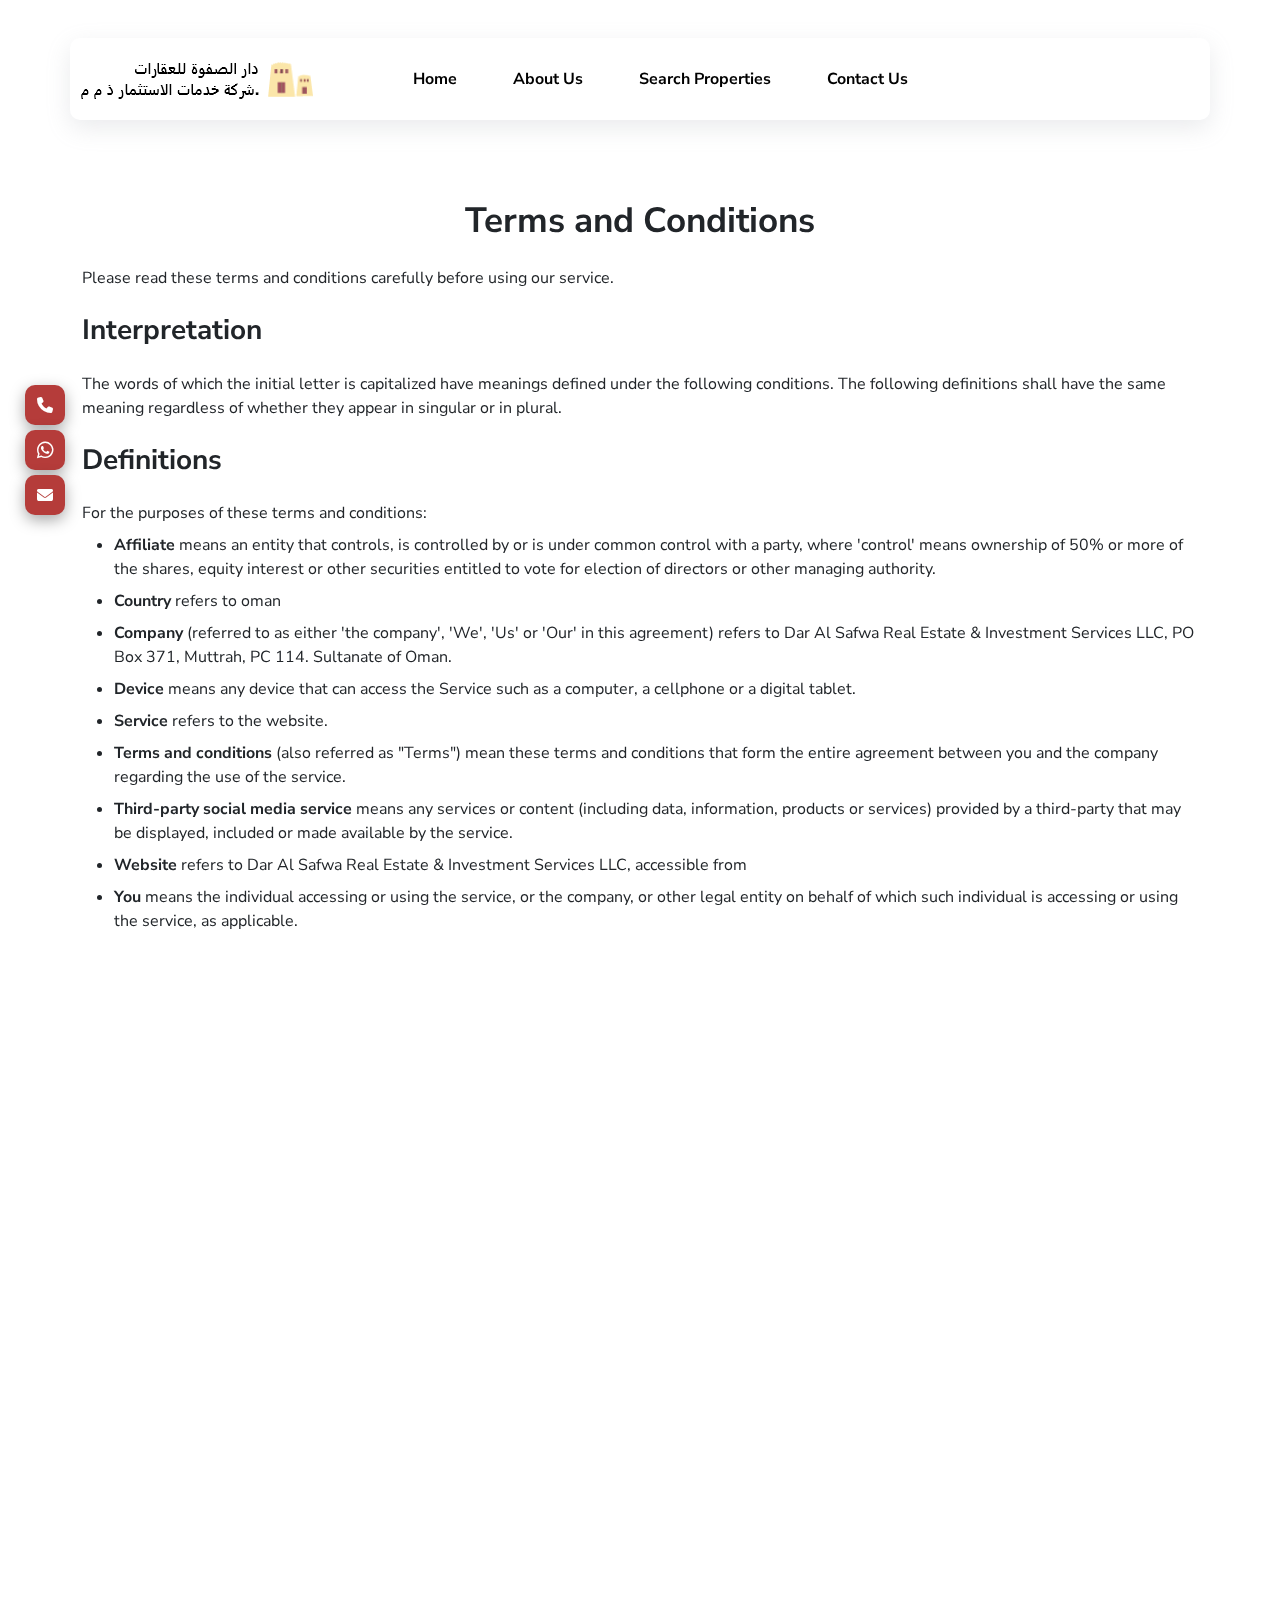
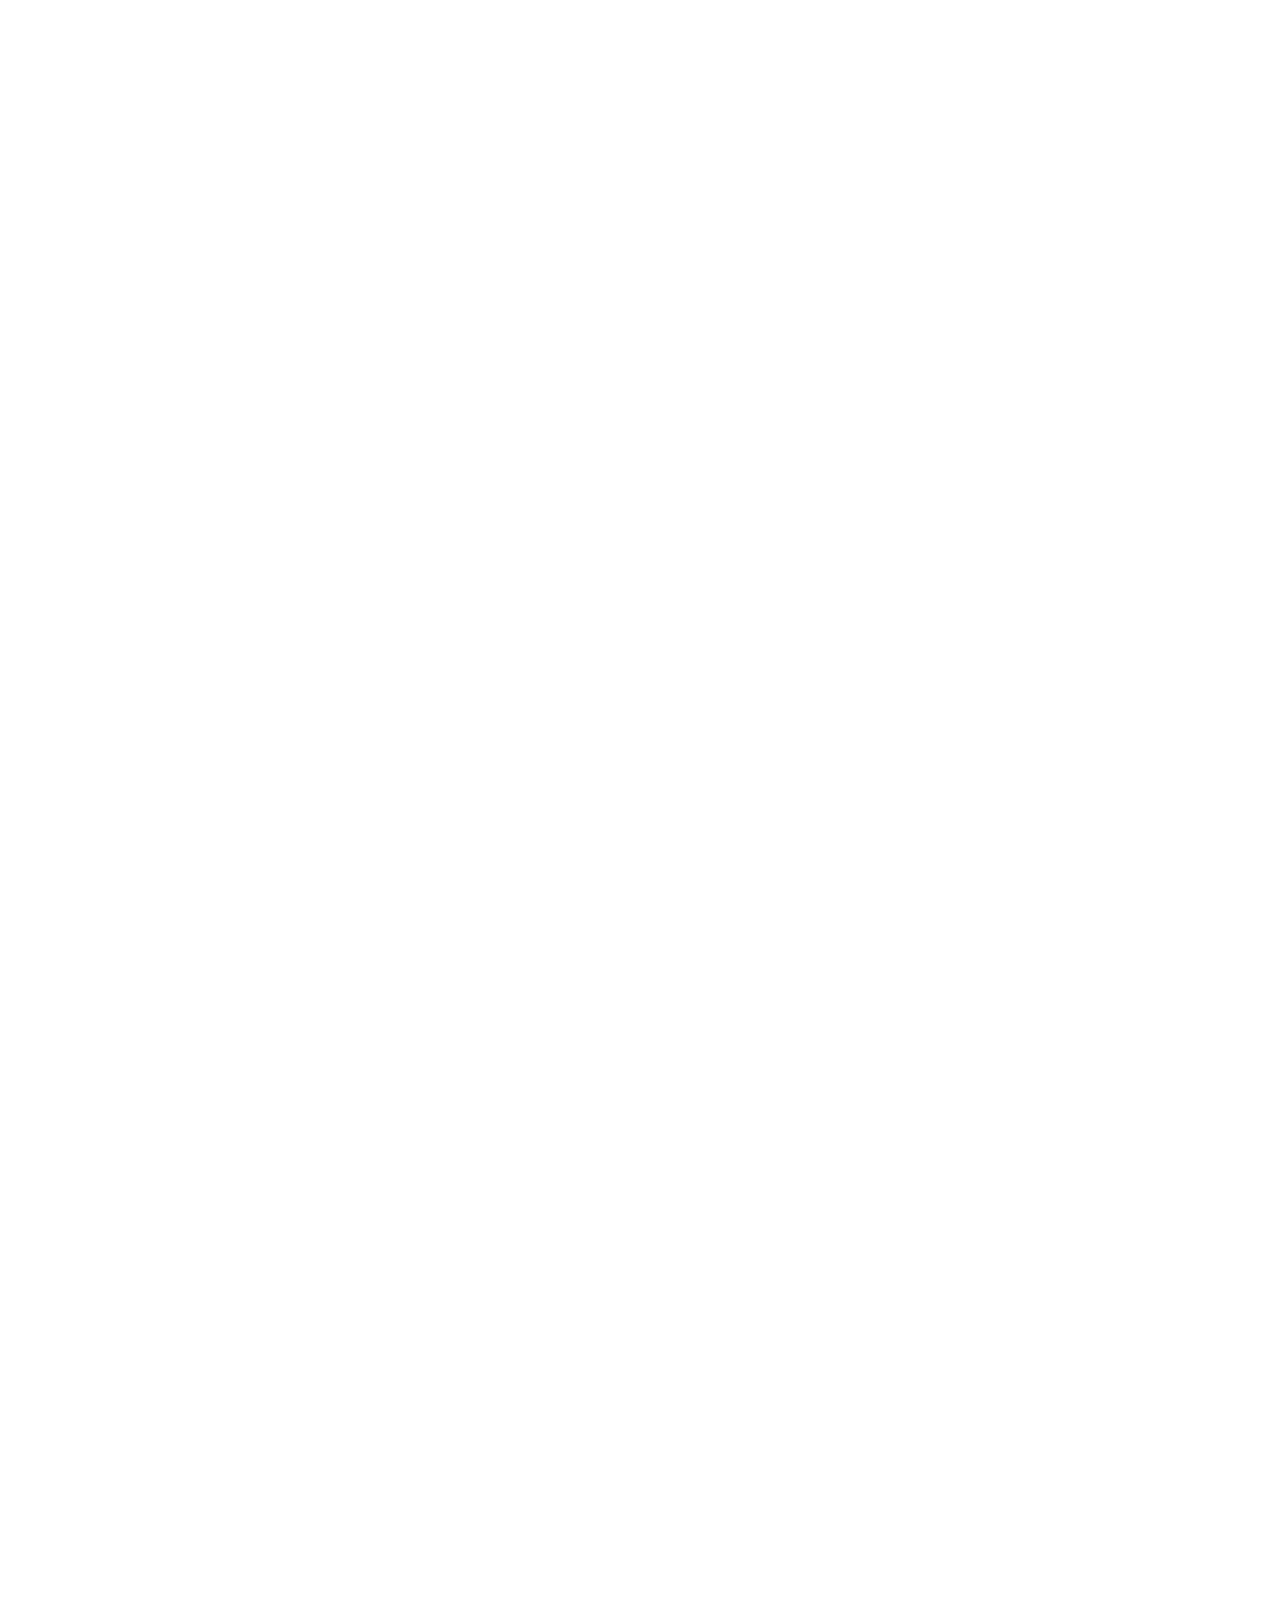
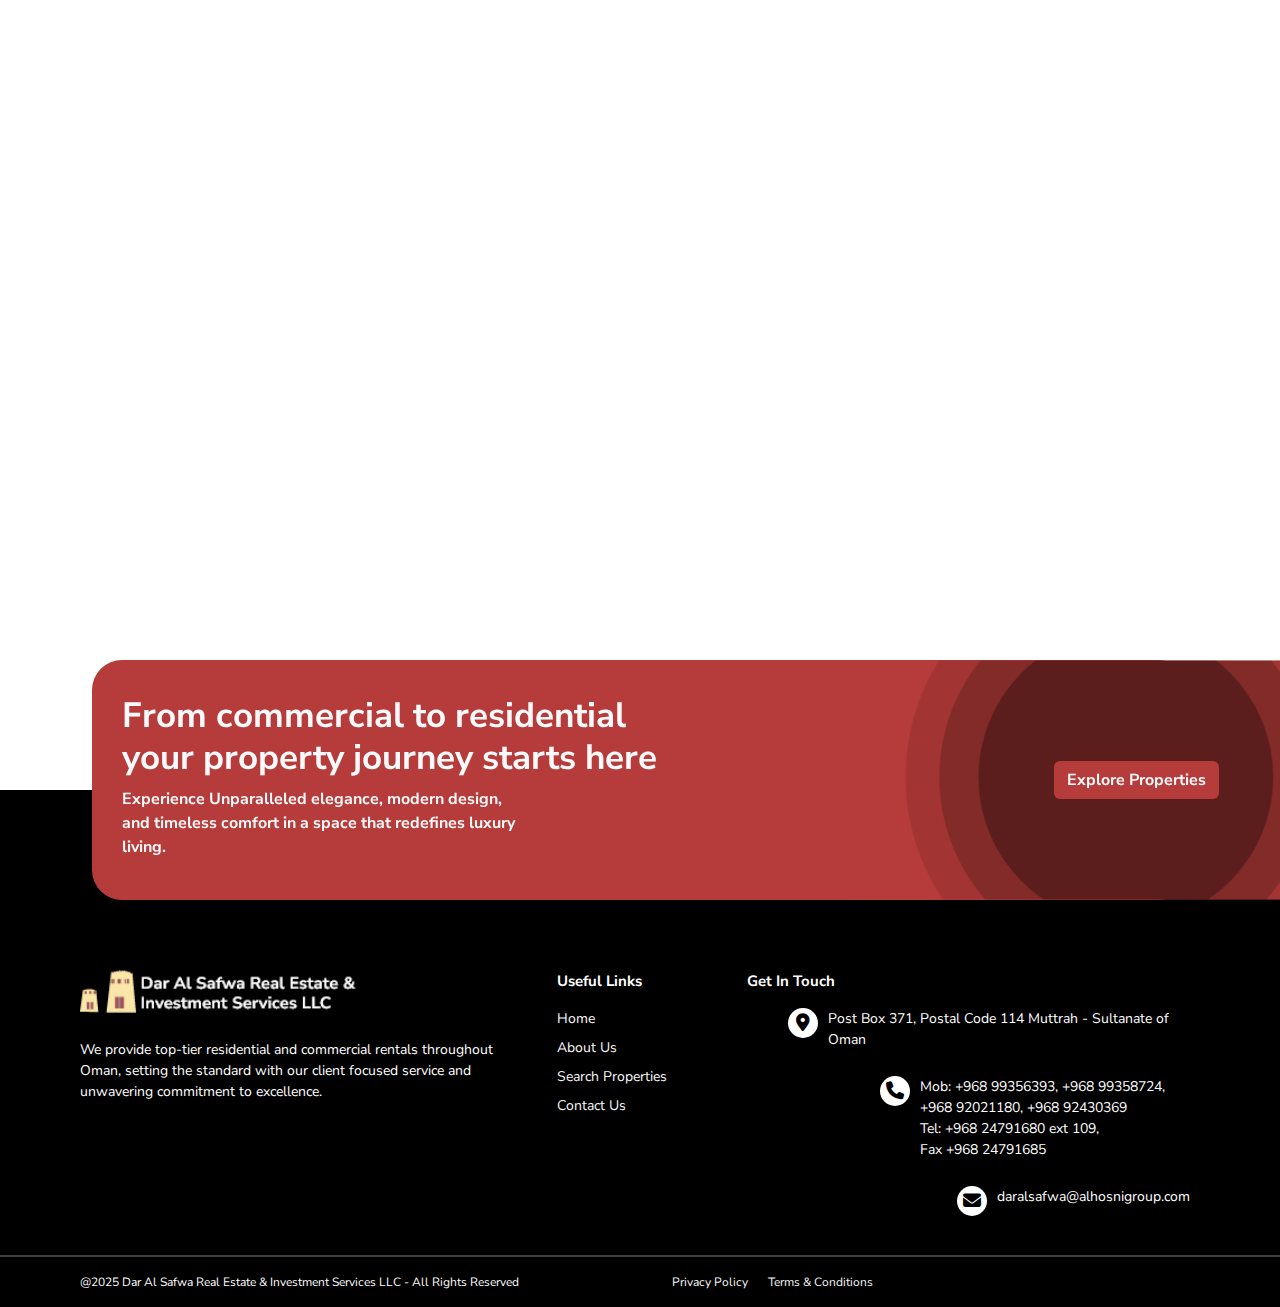
<file: arabic/Terms-and-Conditions/index.html>
<!DOCTYPE html>
<html lang="en">

<head>
      <meta charset="UTF-8">
    <meta name="viewport" content="width=device-width, initial-scale=1.0">
    <title>Dar Al Safwa - Terms & Conditions</title>
   <link rel="icon" href="../imgs/favicon.png" sizes="32x32">
    <link rel="icon" href="../imgs/favicon.png" sizes="192x192">
    <link rel="apple-touch-icon" href="../imgs/favicon.png">
    <meta name="msapplication-TileImage" content="../imgs/favicon.png">
    <link rel="canonical" href="">
     <meta name="keywords" content="">
    <meta property="og:description" name="description"
        content="This Privacy Policy describes Our policies and procedures on the collection, use and disclosure  of Your information when You use the Service and tells You about Your privacy rights and how the law protects You.">
      <link href="https://cdn.jsdelivr.net/npm/bootstrap@5.3.3/dist/css/bootstrap.min.css" rel="stylesheet"
        integrity="sha384-QWTKZyjpPEjISv5WaRU9OFeRpok6YctnYmDr5pNlyT2bRjXh0JMhjY6hW+ALEwIH" crossorigin="anonymous">
    <link href="../css/headerfooter.css" rel="stylesheet" type="text/css">
    <link href="../css/index.css" rel="stylesheet" type="text/css">
    <link rel="stylesheet" id="astra-google-fonts-css"
        href="https://fonts.googleapis.com/css?family=Poppins%3A400%2C%2C500&#038;display=fallback&#038;ver=4.3.1"
        media="all">
    <link rel="stylesheet" id="google-fonts-1-css"
        href="https://fonts.googleapis.com/css?family=Roboto%3A100%2C100italic%2C200%2C200italic%2C300%2C300italic%2C400%2C400italic%2C500%2C500italic%2C600%2C600italic%2C700%2C700italic%2C800%2C800italic%2C900%2C900italic%7CRoboto+Slab%3A100%2C100italic%2C200%2C200italic%2C300%2C300italic%2C400%2C400italic%2C500%2C500italic%2C600%2C600italic%2C700%2C700italic%2C800%2C800italic%2C900%2C900italic%7CPoppins%3A100%2C100italic%2C200%2C200italic%2C300%2C300italic%2C400%2C400italic%2C500%2C500italic%2C600%2C600italic%2C700%2C700italic%2C800%2C800italic%2C900%2C900italic&#038;display=auto&#038;ver=6.4.1"
        media="all">
    <link href="https://unpkg.com/aos@2.3.1/dist/aos.css" rel="stylesheet">

    <link rel="stylesheet" href="https://cdnjs.cloudflare.com/ajax/libs/font-awesome/6.7.2/css/all.min.css"
        integrity="sha512-Evv84Mr4kqVGRNSgIGL/F/aIDqQb7xQ2vcrdIwxfjThSH8CSR7PBEakCr51Ck+w+/U6swU2Im1vVX0SVk9ABhg=="
        crossorigin="anonymous" referrerpolicy="no-referrer" />


        <style>
            .main{
                margin-top: 200px;
            }


.abouthead {
    margin-left:auto;
    margin-right:auto;
}
            @media screen and (max-width:992px) {
                .main{
                margin-top: 100px;
            }
            }
        </style>
</head>

<body>
     <div class="floatingesec">
        <div class="floatcont">
          <a href="tel:+96899358724">
             <button class="btn-floating phone">
                 <i class="fa-solid fa-phone"></i>
               <span>+96899358724</span>
             </button>
           </a>
           
           <a  href="https://api.whatsapp.com/send?phone=+96899356393&text=Welcome to Dar Al Safwa Real Estate & Investment Services LLC   
           How can we assist you" target="_blank">
             <button class="btn-floating whatsapp">
                 <i class="fa-brands fa-whatsapp"></i>
               <span>+96899356393</span>
             </button>
           </a>
           
           <a href="mailto:daralsafwa@alhosnigroup.com" target="_blank">
             <button class="btn-floating whatsapp1">
                 <i class="fa-solid fa-envelope"></i>
               <span> daralsafwa@alhosnigroup.com</span>
             </button>
           </a>
        </div>
     </div>
     
  
    <div class="main">

        <header id="header" class="fixed-top">
            <nav class="navbar navbar-expand-lg ">
                <div class="container ">
                    <a class="navbar-brand" href="../">
                        <img src="../imgs/logo.png" class="logoimg w-100" alt="Dar Al Safwa" title="Dar Al Safwa" />
                    </a>
                    <button class="navbar-toggler" type="button" data-bs-toggle="collapse"
                        data-bs-target="#navbarSupportedContent" aria-controls="navbarSupportedContent"
                        aria-expanded="false" aria-label="Toggle navigation">
                        <span class="navbar-toggler-icon"></span>
                    </button>
                     <div class="collapse navbar-collapse" id="navbarSupportedContent">
                    <div class="navbar-nav me-auto mb-2 mb-lg-0"></div>
                    <ul class="navbar-nav navsec mb-2 mb-lg-0">
                        <li class="nav-item">
                            <a class="nav-link active" aria-current="page" href="../">Home</a>
                        </li>
                        <li class="nav-item">
                            <a class="nav-link active" aria-current="page" href="../about-us/">About Us</a>
                        </li>
                        <li class="nav-item">
                           <a class="nav-link active" aria-current="page" href="../search-properties/">Search Properties</a>
                        </li>
                         <li class="nav-item">
                            <a class="nav-link active" aria-current="page" href="../contact-us/">Contact Us</a>
                        </li>
                    </ul>
                    <!--<form class="d-flex">-->

                    <!--     <a href="../contact-us/">-->
                    <!--             <button class="btn contbtn">Contact Us</button>-->
                    <!--        </a>-->
                    <!--</form>-->
                </div>
                </div>
            </nav>
        </header>


        

        <div class="maincont">

            <div class="container">

                <div class="privacysec">
                    <h1 class="abouthead mainhead text-center mb-4"  data-aos="fade-up" data-aos-delay="50" data-aos-offset="0"
                    data-aos-duration="1000" data-aos-easing="linear" data-aos-once="false">
                        <strong>
                            Terms and Conditions
                        </strong>
                    </h1>

                    <p class="mb-4"  data-aos="fade-up" data-aos-delay="50" data-aos-offset="0"
                    data-aos-duration="1000" data-aos-easing="linear" data-aos-once="false">
                        Please read these terms and conditions carefully before using our service.
                    </p>

                    <!--<h3 class="abouthead  text-center mb-4"  data-aos="fade-up" data-aos-delay="50" data-aos-offset="0"-->
                    <!--data-aos-duration="1000" data-aos-easing="linear" data-aos-once="false">-->
                    <!--    <strong>Interpretation and Definitions</strong>-->
                    <!--</h3>-->
                    <h3 class="mb-4"  data-aos="fade-up" data-aos-delay="50" data-aos-offset="0"
                    data-aos-duration="1000" data-aos-easing="linear" data-aos-once="false">
                        <strong> Interpretation</strong>
                    </h3>
                    <p class="mb-4"  data-aos="fade-up" data-aos-delay="50" data-aos-offset="0"
                    data-aos-duration="1000" data-aos-easing="linear" data-aos-once="false">
                        The words of which the initial letter is capitalized have meanings defined under the following
                        conditions. The following definitions shall have the same meaning regardless of whether they
                        appear in singular or in plural.
                    </p>
                    <h3 class="mb-4"  data-aos="fade-up" data-aos-delay="50" data-aos-offset="0"
                    data-aos-duration="1000" data-aos-easing="linear" data-aos-once="false">
                        <strong>Definitions</strong>
                    </h3>
                    <p class="mb-2"  data-aos="fade-up" data-aos-delay="50" data-aos-offset="0"
                    data-aos-duration="1000" data-aos-easing="linear" data-aos-once="false">
                        For the purposes of these terms and conditions:
                    </p>
                    <ul>
                        <li class="mb-2"  data-aos="fade-up" data-aos-delay="50" data-aos-offset="0"
                        data-aos-duration="1000" data-aos-easing="linear" data-aos-once="false">
                            <b>Affiliate</b> means an entity that controls, is controlled by or is under common control
                            with
                            a party, where 'control' means ownership of 50% or more of the shares, equity interest or
                            other securities entitled to vote for election of directors or other managing authority.
                        </li>
                        <li class="mb-2"  data-aos="fade-up" data-aos-delay="50" data-aos-offset="0"
                        data-aos-duration="1000" data-aos-easing="linear" data-aos-once="false">
                            <b>Country</b> refers to oman
                        </li>
                        <li class="mb-2"  data-aos="fade-up" data-aos-delay="50" data-aos-offset="0"
                        data-aos-duration="1000" data-aos-easing="linear" data-aos-once="false">
                            <strong>Company</strong> (referred to as either 'the company', 'We', 'Us' or 'Our' in this
                            agreement) refers to Dar Al Safwa Real Estate & Investment Services LLC, PO Box 371, Muttrah, PC 114. Sultanate of
                            Oman.
                        </li>
                        <li class="mb-2"  data-aos="fade-up" data-aos-delay="50" data-aos-offset="0"
                        data-aos-duration="1000" data-aos-easing="linear" data-aos-once="false">
                            <b>Device</b> means any device that can access the Service such as a computer, a cellphone
                            or a digital tablet.
                        </li>
                        <li class="mb-2"  data-aos="fade-up" data-aos-delay="50" data-aos-offset="0"
                        data-aos-duration="1000" data-aos-easing="linear" data-aos-once="false">
                            <strong>Service</strong> refers to the website.
                        </li>
                        <li class="mb-2"  data-aos="fade-up" data-aos-delay="50" data-aos-offset="0"
                        data-aos-duration="1000" data-aos-easing="linear" data-aos-once="false">
                            <b>Terms and conditions</b> (also referred as "Terms") mean these terms and conditions that
                            form the entire agreement between you and the company regarding the use of the service.
                        </li>
                        <li class="mb-2"  data-aos="fade-up" data-aos-delay="50" data-aos-offset="0"
                        data-aos-duration="1000" data-aos-easing="linear" data-aos-once="false">
                            <strong>Third-party social media service</strong> means any services or content (including
                            data, information, products or services) provided by a third-party that may be displayed,
                            included or made available by the service.
                        </li>
                        <li class="mb-2"  data-aos="fade-up" data-aos-delay="50" data-aos-offset="0"
                        data-aos-duration="1000" data-aos-easing="linear" data-aos-once="false">
                            <b>Website</b> refers to Dar Al Safwa Real Estate & Investment Services LLC, accessible from
                        </li>
                        <li class="mb-4"  data-aos="fade-up" data-aos-delay="50" data-aos-offset="0"
                        data-aos-duration="1000" data-aos-easing="linear" data-aos-once="false">
                            <b>You</b> means the individual accessing or using the service, or the company, or other
                            legal
                            entity on behalf of which such individual is accessing or using the service, as applicable.
                        </li>
                    </ul>
                    <h3 class=" mb-4"  data-aos="fade-up" data-aos-delay="50" data-aos-offset="0"
                    data-aos-duration="1000" data-aos-easing="linear" data-aos-once="false">
                        <strong>Acknowledgement</strong>
                    </h3>

                    <p class="mb-3"  data-aos="fade-up" data-aos-delay="50" data-aos-offset="0"
                    data-aos-duration="1000" data-aos-easing="linear" data-aos-once="false">
                        These are the terms and conditions governing the use of this service and the agreement that
                        operates between you and the company. These terms and conditions set out the rights and
                        obligations of all users regarding the use of the service.
                    </p>
                    <p class="mb-3"  data-aos="fade-up" data-aos-delay="50" data-aos-offset="0"
                    data-aos-duration="1000" data-aos-easing="linear" data-aos-once="false">
                        Your access to and use of the service is conditioned on your acceptance of and compliance with
                        these terms and conditions. these terms and conditions apply to all visitors, users and others
                        who access or use the service.
                    </p>
                    <p class="mb-3"  data-aos="fade-up" data-aos-delay="50" data-aos-offset="0"
                    data-aos-duration="1000" data-aos-easing="linear" data-aos-once="false">
                        By accessing or using the service you agree to be bound by these terms and conditions. If you
                        disagree with any part of these terms and conditions then you may not access the service.
                    </p>
                    <p class="mb-3"  data-aos="fade-up" data-aos-delay="50" data-aos-offset="0"
                    data-aos-duration="1000" data-aos-easing="linear" data-aos-once="false">
                        You represent that you are over the age of 18. The company does not permit those under 18 to use
                        the service.
                    </p>
                    <p class="mb-4"  data-aos="fade-up" data-aos-delay="50" data-aos-offset="0"
                    data-aos-duration="1000" data-aos-easing="linear" data-aos-once="false">
                        Your access to and use of the Service is also conditioned on your acceptance of and compliance
                        with the privacy policy of the Company. Our privacy policy describes our policies and procedures
                        on the collection, use and disclosure of your personal information when you use the application
                        or the website and tells you about your privacy rights and how the law protects you. Please read
                        our privacy policy carefully before using our service.
                    </p>
                    <h3 class=" mb-4"  data-aos="fade-up" data-aos-delay="50" data-aos-offset="0"
                    data-aos-duration="1000" data-aos-easing="linear" data-aos-once="false">
                        <strong>Links to other websites</strong>
                    </h3>

                    <p class="mb-3"  data-aos="fade-up" data-aos-delay="50" data-aos-offset="0"
                    data-aos-duration="1000" data-aos-easing="linear" data-aos-once="false">
                        Our service may contain links to third-party web sites or services that are not owned or
                        controlled by the company.
                    </p>
                    <p class="mb-3"  data-aos="fade-up" data-aos-delay="50" data-aos-offset="0"
                    data-aos-duration="1000" data-aos-easing="linear" data-aos-once="false">
                        The company has no control over, and assumes no responsibility for, the content, privacy
                        policies, or practices of any third party web sites or services. You further acknowledge and
                        agree that the company shall not be responsible or liable, directly or indirectly, for any
                        damage or loss caused or alleged to be caused by or in connection with the use of or reliance on
                        any such content, goods or services available on or through any such web sites or services.
                    </p>
                    <p class="mb-4"  data-aos="fade-up" data-aos-delay="50" data-aos-offset="0"
                    data-aos-duration="1000" data-aos-easing="linear" data-aos-once="false">
                        We strongly advise you to read the terms and conditions and privacy policies of any third-party
                        web sites or services that you visit.

                    </p>
                    <h3 class=" mb-4"  data-aos="fade-up" data-aos-delay="50" data-aos-offset="0"
                    data-aos-duration="1000" data-aos-easing="linear" data-aos-once="false">
                        <strong>Termination</strong>
                    </h3>
                    <p class="mb-3"  data-aos="fade-up" data-aos-delay="50" data-aos-offset="0"
                    data-aos-duration="1000" data-aos-easing="linear" data-aos-once="false">
                        We may terminate or suspend your access immediately, without prior notice or liability, for any
                        reason whatsoever, including without limitation if you breach these terms and conditions.
                    </p>
                    <p class="mb-4"  data-aos="fade-up" data-aos-delay="50" data-aos-offset="0"
                    data-aos-duration="1000" data-aos-easing="linear" data-aos-once="false">
                        Upon termination, your right to use the service will cease immediately.
                    </p>
                    <h3 class=" mb-4"  data-aos="fade-up" data-aos-delay="50" data-aos-offset="0"
                    data-aos-duration="1000" data-aos-easing="linear" data-aos-once="false">
                        <strong>Limitation of liability</strong>
                    </h3>
                    <p class="mb-3"  data-aos="fade-up" data-aos-delay="50" data-aos-offset="0"
                    data-aos-duration="1000" data-aos-easing="linear" data-aos-once="false">
                        Notwithstanding any damages that you might incur, the entire liability of the company and any of
                        its suppliers under any provision of this terms and your exclusive remedy for all of the
                        foregoing shall be limited to the amount actually paid by you through the Service or 100 USD if
                        you haven't purchased anything through the Service.
                    </p>
                    <p class="mb-3"  data-aos="fade-up" data-aos-delay="50" data-aos-offset="0"
                    data-aos-duration="1000" data-aos-easing="linear" data-aos-once="false">
                        To the maximum extent permitted by applicable law, in no event shall the company or its
                        suppliers be liable for any special, incidental, indirect, or consequential damages whatsoever
                        (including, but not limited to, damages for loss of profits, loss of data or other information,
                        for business interruption, for personal injury, loss of privacy arising out of or in any way
                        related to the use of or inability to use the service, third-party software and/or third-party
                        hardware used with the Service, or otherwise in connection with any provision of this terms),
                        even if the company or any supplier has been advised of the possibility of such damages and even
                        if the remedy fails of its essential purpose.
                    </p>
                    <p class="mb-4"  data-aos="fade-up" data-aos-delay="50" data-aos-offset="0"
                    data-aos-duration="1000" data-aos-easing="linear" data-aos-once="false">
                        Some states do not allow the exclusion of implied warranties or limitation of liability for
                        incidental or consequential damages, which means that some of the above limitations may not
                        apply. In these states, each party's liability will be limited to the greatest extent permitted
                        by law.
                    </p>
                    <h3 class=" mb-4"  data-aos="fade-up" data-aos-delay="50" data-aos-offset="0"
                    data-aos-duration="1000" data-aos-easing="linear" data-aos-once="false">
                        <strong>'As is' and 'As available' disclaimer</strong>
                    </h3>
                    <p class="mb-3"  data-aos="fade-up" data-aos-delay="50" data-aos-offset="0"
                    data-aos-duration="1000" data-aos-easing="linear" data-aos-once="false">
                        The Service is provided to you 'As is' and 'As available' and with all faults and defects
                        without warranty of any kind. To the maximum extent permitted under applicable law, the company,
                        on its own behalf and on behalf of its Affiliates and its and their respective licensors and
                        service providers, expressly disclaims all warranties, whether express, implied, statutory or
                        otherwise, with respect to the Service, including all implied warranties of merchantability,
                        fitness for a particular purpose, title and non-infringement, and warranties that may arise out
                        of course of dealing, course of performance, usage or trade practice. Without limitation to the
                        foregoing, the company provides no warranty or undertaking, and makes no representation of any
                        kind that the Service will meet your requirements, achieve any intended results, be compatible
                        or work with any other software, applications, systems or services, operate without
                        interruption, meet any performance or reliability standards or be error free or that any errors
                        or defects can or will be corrected.
                    </p>
                    <p class="mb-3"  data-aos="fade-up" data-aos-delay="50" data-aos-offset="0"
                    data-aos-duration="1000" data-aos-easing="linear" data-aos-once="false">
                        Without limiting the foregoing, neither the company nor any of the company's provider makes any
                        representation or warranty of any kind, express or implied: 
                        <br>(i) as to the operation or
                        availability of the Service, or the information, content, and materials or products included
                        thereon.
                        <br>(ii) that the Service will be uninterrupted or error-free;
                        <br>
                        (iii) as to the accuracy,
                        reliability, or currency of any information or content provided through the service. <br>(iv)
                        that the Service, its servers, the content, or e-mails sent from or on behalf of the company are
                        free of viruses, scripts, trojan horses, worms, malware, timebombs or other harmful components.
                    </p>
                    <p class="mb-4"  data-aos="fade-up" data-aos-delay="50" data-aos-offset="0"
                    data-aos-duration="1000" data-aos-easing="linear" data-aos-once="false">
                        Some jurisdictions do not allow the exclusion of certain types of warranties or limitations on
                        applicable statutory rights of a consumer, so some or all of the above exclusions and
                        limitations may not apply to you. But in such a case the exclusions and limitations set forth in
                        this section shall be applied to the greatest extent enforceable under applicable law.
                    </p>
                    <h3 class=" mb-4"  data-aos="fade-up" data-aos-delay="50" data-aos-offset="0"
                    data-aos-duration="1000" data-aos-easing="linear" data-aos-once="false">
                        <strong>Governing law</strong>
                    </h3>
                    <p class="mb-4"  data-aos="fade-up" data-aos-delay="50" data-aos-offset="0"
                    data-aos-duration="1000" data-aos-easing="linear" data-aos-once="false">
                        The laws of the country, excluding its conflicts of law rules, shall govern this terms and your
                        use of the service. Your use of the application may also be subject to other local, state,
                        national, or international laws.
                    </p>
                    <h3 class=" mb-4"  data-aos="fade-up" data-aos-delay="50" data-aos-offset="0"
                    data-aos-duration="1000" data-aos-easing="linear" data-aos-once="false">
                        <strong>Disputes resolution</strong>
                    </h3>
                    <p class="mb-4"  data-aos="fade-up" data-aos-delay="50" data-aos-offset="0"
                    data-aos-duration="1000" data-aos-easing="linear" data-aos-once="false">
                        If you have any concern or dispute about the Service, you agree to first try to resolve the
                        dispute informally by contacting the company.
                    </p>
                    <h3 class=" mb-4"  data-aos="fade-up" data-aos-delay="50" data-aos-offset="0"
                    data-aos-duration="1000" data-aos-easing="linear" data-aos-once="false">
                        <strong>For European Union (EU) users</strong>
                    </h3>
                    <p class="mb-4"  data-aos="fade-up" data-aos-delay="50" data-aos-offset="0"
                    data-aos-duration="1000" data-aos-easing="linear" data-aos-once="false">
                        If you are a European Union consumer, you will benefit from any mandatory provisions of the law
                        of the country in which you are resident.
                    </p>
                    <h3 class=" mb-4"  data-aos="fade-up" data-aos-delay="50" data-aos-offset="0"
                    data-aos-duration="1000" data-aos-easing="linear" data-aos-once="false">
                        <strong>United States legal compliance</strong>
                    </h3>
                    <p class="mb-4"  data-aos="fade-up" data-aos-delay="50" data-aos-offset="0"
                    data-aos-duration="1000" data-aos-easing="linear" data-aos-once="false">
                        You represent and warrant that
                        <br>(i) You are not located in a country that is subject to the
                        United States government embargo, or that has been designated by the United States government as
                        a "terrorist supporting" country. <br> (ii) You are not listed on any United States government
                        list of prohibited or restricted parties.
                    </p>
                 
                    <h3 class="mb-4"  data-aos="fade-up" data-aos-delay="50" data-aos-offset="0"
                    data-aos-duration="1000" data-aos-easing="linear" data-aos-once="false">
                        <b>Severability</b>
                    </h3>
                    <p class="mb-4"  data-aos="fade-up" data-aos-delay="50" data-aos-offset="0"
                    data-aos-duration="1000" data-aos-easing="linear" data-aos-once="false">
                        If any provision of these terms is held to be unenforceable or invalid, such provision will be
                        changed and interpreted to accomplish the objectives of such provision to the greatest extent
                        possible under applicable law and the remaining provisions will continue in full force and
                        effect.
                    </p>
                    <h3 class="mb-4"  data-aos="fade-up" data-aos-delay="50" data-aos-offset="0"
                    data-aos-duration="1000" data-aos-easing="linear" data-aos-once="false">
                        <b>Waiver</b>
                    </h3>
                    <p class="mb-4"  data-aos="fade-up" data-aos-delay="50" data-aos-offset="0"
                    data-aos-duration="1000" data-aos-easing="linear" data-aos-once="false">
                        Except as provided herein, the failure to exercise a right or to require performance of an
                        obligation under these terms shall not affect a party's ability to exercise such right or
                        require such performance at any time thereafter nor shall the waiver of a breach constitute a
                        waiver of any subsequent breach.
                    </p>
                    <h3 class=" mb-4"  data-aos="fade-up" data-aos-delay="50" data-aos-offset="0"
                    data-aos-duration="1000" data-aos-easing="linear" data-aos-once="false">
                        <strong>Translation interpretation</strong>
                    </h3>
                    <p class="mb-4"  data-aos="fade-up" data-aos-delay="50" data-aos-offset="0"
                    data-aos-duration="1000" data-aos-easing="linear" data-aos-once="false">
                        These terms and conditions may have been translated if We have made them available to you on our
                        service. You agree that the original English text shall prevail in the case of a dispute.
                    </p>
                    <h3 class="mb-4"  data-aos="fade-up" data-aos-delay="50" data-aos-offset="0"
                    data-aos-duration="1000" data-aos-easing="linear" data-aos-once="false">
                        <strong>Changes to These terms and conditions</strong>
                    </h3>
                    <p class="mb-3"  data-aos="fade-up" data-aos-delay="50" data-aos-offset="0"
                    data-aos-duration="1000" data-aos-easing="linear" data-aos-once="false">
                        We reserve the right, at our sole discretion, to modify or replace these terms at any time. If a
                        revision is material we will make reasonable efforts to provide at least 30 days' notice prior
                        to any new terms taking effect. What constitutes a material change will be determined at our
                        sole discretion.
                    </p>
                    <p class="mb-4"  data-aos="fade-up" data-aos-delay="50" data-aos-offset="0"
                    data-aos-duration="1000" data-aos-easing="linear" data-aos-once="false">
                        By continuing to access or use our service after those revisions become effective, you agree to
                        be bound by the revised terms. If you do not agree to the new terms, in whole or in part, please
                        stop using the website and the service.
                    </p>
                    <h3 class=" mb-4"  data-aos="fade-up" data-aos-delay="50" data-aos-offset="0"
                    data-aos-duration="1000" data-aos-easing="linear" data-aos-once="false">
                        <strong>Contact us</strong>
                    </h3>
                    <p class="mb-2"  data-aos="fade-up" data-aos-delay="50" data-aos-offset="0"
                    data-aos-duration="1000" data-aos-easing="linear" data-aos-once="false">
                        If you have any questions about these terms and conditions, You can contact us:
                    </p>
                    <ul>
                        <li class="mb-4"  data-aos="fade-up" data-aos-delay="50" data-aos-offset="0"
                        data-aos-duration="1000" data-aos-easing="linear" data-aos-once="false">
                            By visiting this page on our website: <a href="https://daralsafwa.om/" target="_blank" style="color:blue;"><strong>www.daralsafwa.om</strong></a>
                        </li>
                    </ul>


                </div>


            </div>
        </div>

        <div class="container">
                <div class="foot_topsec bootomsec">
                    <div class="row">
                        <div class="col-lg-8 col-md-7 col-sm-12 col-12 boxsec-2">
                            <h2 class="text-light mainhead">
                                <strong>
                                    From commercial to  residential your property journey starts  here
                                </strong>
                            </h2>
                            <p class="text-light">
                                <b>
                                    Experience Unparalleled elegance, modern design, and timeless comfort in a space that redefines luxury living.
                                </b>
                            </p>
                        </div>
                        <div class="col-lg-4 col-md-5 col-sm-12 col-12 boxsec-1">
                            <div class="boxbgsec">
<a href="search-properties/">
    <button class="btn exbtn text-light">Explore Properties</button>
</a>
                            </div>
                        </div>
                    </div>
                </div>
            </div>

        <footer>
            <div class="footersec">
                <div class="container">
                    <div class="row">
                        <div class="col-lg-5 col-md-4 col-sm-12">
                            <img src="../imgs/footlogo.png" class=" logoimg w-100 mb-4" alt="" title="" />
                            <p class="mb-0">
                                We provide top-tier residential and commercial
                                rentals throughout Oman, setting the standard
                                with our client focused service and unwavering
                                commitment to excellence.
                            </p>
                        </div>
                        <div class="col-lg-2 col-md-3 col-sm-12 col-12">
                            <dl class="useful-link">
                                <dt>
                                    <p class="footgettouchtext">Useful Links</p>
                                </dt>
                                <dd>
                                    <p class="abouttext ">
    
                                      <a href="../" class="text-light">
                                        Home
                                      </a>
                                    </p>
                                </dd>
                                <dd>
                                    <p class="abouttext ">
                                        <a href="../about-us/" class="text-light">
    
                                        About Us
                                        </a>
                                    </p>
                                </dd>
                                <dd>
                                    <p class="abouttext ">
                                        <a href="../search-properties/" class="text-light">
    
                                        Search Properties
                                        </a>
                                    </p>
                                </dd>
                                <dd>
                                    <p class="abouttext ">
                                      <a href="../contact-us/" class="text-light">
    
                                        Contact Us
                                        </a>
                                    </p>
                                </dd>
                            </dl>
                        </div>
                        <div class="col-lg-5 col-md-5 col-sm-12 col-12">
                            <div class="footgettouch">
                                <dl>
                                    <dt>
                                        <p class="footgettouchtext">Get In Touch</p>
                                    </dt>
                                    <div class="flexsec1">
                                        <div class="iconbg">
                                            <i class="fa-solid fa-location-dot"></i>
                                        </div>
                                        <p class="footloctext footloc-text">
                                            Post Box 371, Postal Code 114
                                            Muttrah - Sultanate of Oman
                                        </p>
                                    </div>
                                    <div class="flexsec1">
                                        <div class="iconbg">
                                            <i class="fa-solid fa-phone"></i>
                                        </div>
                                        <p class="footloctext numbersec">
                                            Mob: +968 99356393,
    
                                            <span class="number1">+968 99358724</span>,
    
                                            <span class="number2">+968 92021180</span>,
                                            <span class="number3">+968 92430369</span>
                                            <br>
                                            Tel: +968 24791680 ext 109, <br> Fax +968 24791685
                                        </p>
                                    </div>
                                    <div class="flexsec1">
                                        <div class="iconbg">
                                            <i class="fa-solid fa-envelope"></i>
                                        </div>
                                        <p class="footloctext">
                                            daralsafwa@alhosnigroup.com
                                        </p>
                                    </div>
                                </dl>
                            </div>
                        </div>
                    </div>
                </div>
                <hr>
                <div class="container">
                    <div class="row">
                        <div class="col-lg-6 col-md-6 col-sm-12 col-12">
                            <p class="copytext">
                                 @2025 Dar Al Safwa Real Estate & Investment Services LLC - All Rights Reserved
                            </p>
                        </div>
                        <div class="col-lg-6 col-md-6 col-sm-12 col-12 ">
                            <div class="footfinaltext">
                                <p class="copytext privtext text-light"><a href="../Privacy-Policy/" target="_blank" class="text-light">
                                    Privacy Policy
                                </a></p>
                                <p class="copytext privtext text-light"><a href="../Terms-and-Conditions/" target="_blank" class="text-light">
                                    Terms & Conditions
                                </a></p>
                                <!--<p class="copytext legal">Legal Info</p>-->
                            </div>
                        </div>
                    </div>
                </div>
            </div>
        </footer>
    </div>


    <script src="https://cdn.jsdelivr.net/npm/bootstrap@5.3.3/dist/js/bootstrap.bundle.min.js"
            integrity="sha384-YvpcrYf0tY3lHB60NNkmXc5s9fDVZLESaAA55NDzOxhy9GkcIdslK1eN7N6jIeHz"
            crossorigin="anonymous"></script>

        <script src="https://unpkg.com/aos@2.3.1/dist/aos.js"></script>
        <script>
            AOS.init();


            document.addEventListener("scroll", function () {
                const header = document.getElementById("header");
                if (window.scrollY > 50) {
                    header.classList.add("scrolled");
                } else {
                    header.classList.remove("scrolled");
                }
            });



            function showContent(index) {
                let contents = document.querySelectorAll('.content');
                let buttons = document.querySelectorAll('.tab-btn');

                contents.forEach((content, i) => {
                    content.classList.toggle('active', i === index);
                });

                buttons.forEach((btn, i) => {
                    btn.classList.toggle('active', i === index);
                });
            }



            document.addEventListener("DOMContentLoaded", function () {
                const counters = document.querySelectorAll(".counter");
                const section = document.querySelector("#counterSection");

                const observer = new IntersectionObserver(entries => {
                    if (entries[0].isIntersecting) {
                        counters.forEach(counter => {
                            counter.style.opacity = 1;
                            let target = +counter.getAttribute("data-target");
                            let count = 0;
                            let speed = target / 100; // Adjust speed

                            function updateCounter() {
                                if (count < target) {
                                    count += speed;
                                    counter.innerText = Math.ceil(count);
                                    requestAnimationFrame(updateCounter);
                                } else {
                                    counter.innerText = target;
                                }
                            }

                            updateCounter();
                        });
                        observer.unobserve(section); // Stop observing after animation runs
                    }
                }, { threshold: 0.5 }); // 50% of section should be visible

                observer.observe(section);
            });
            const scrollers = document.querySelectorAll(".scroller");

            // If a user hasn't opted in for recuded motion, then we add the animation
            if (!window.matchMedia("(prefers-reduced-motion: reduce)").matches) {
                addAnimation();
            }



        </script>
</body>

</html>
</file>
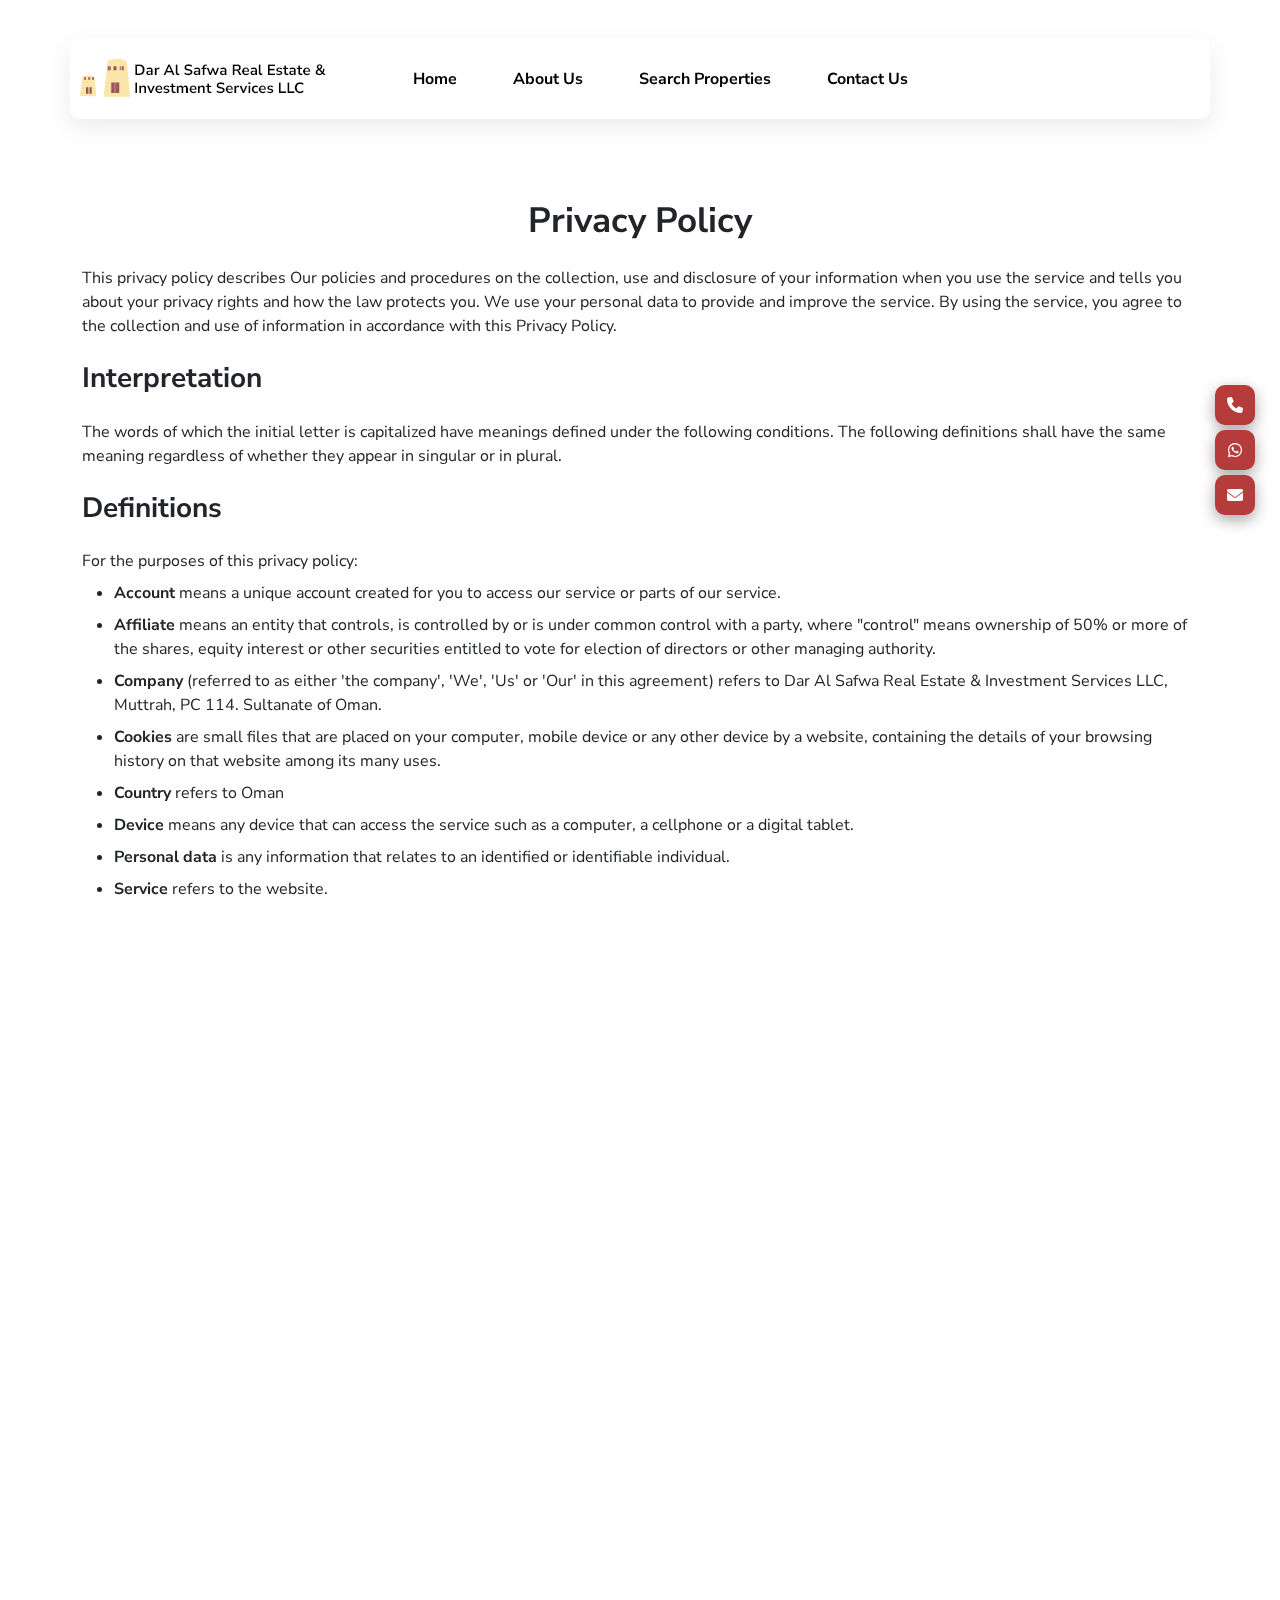
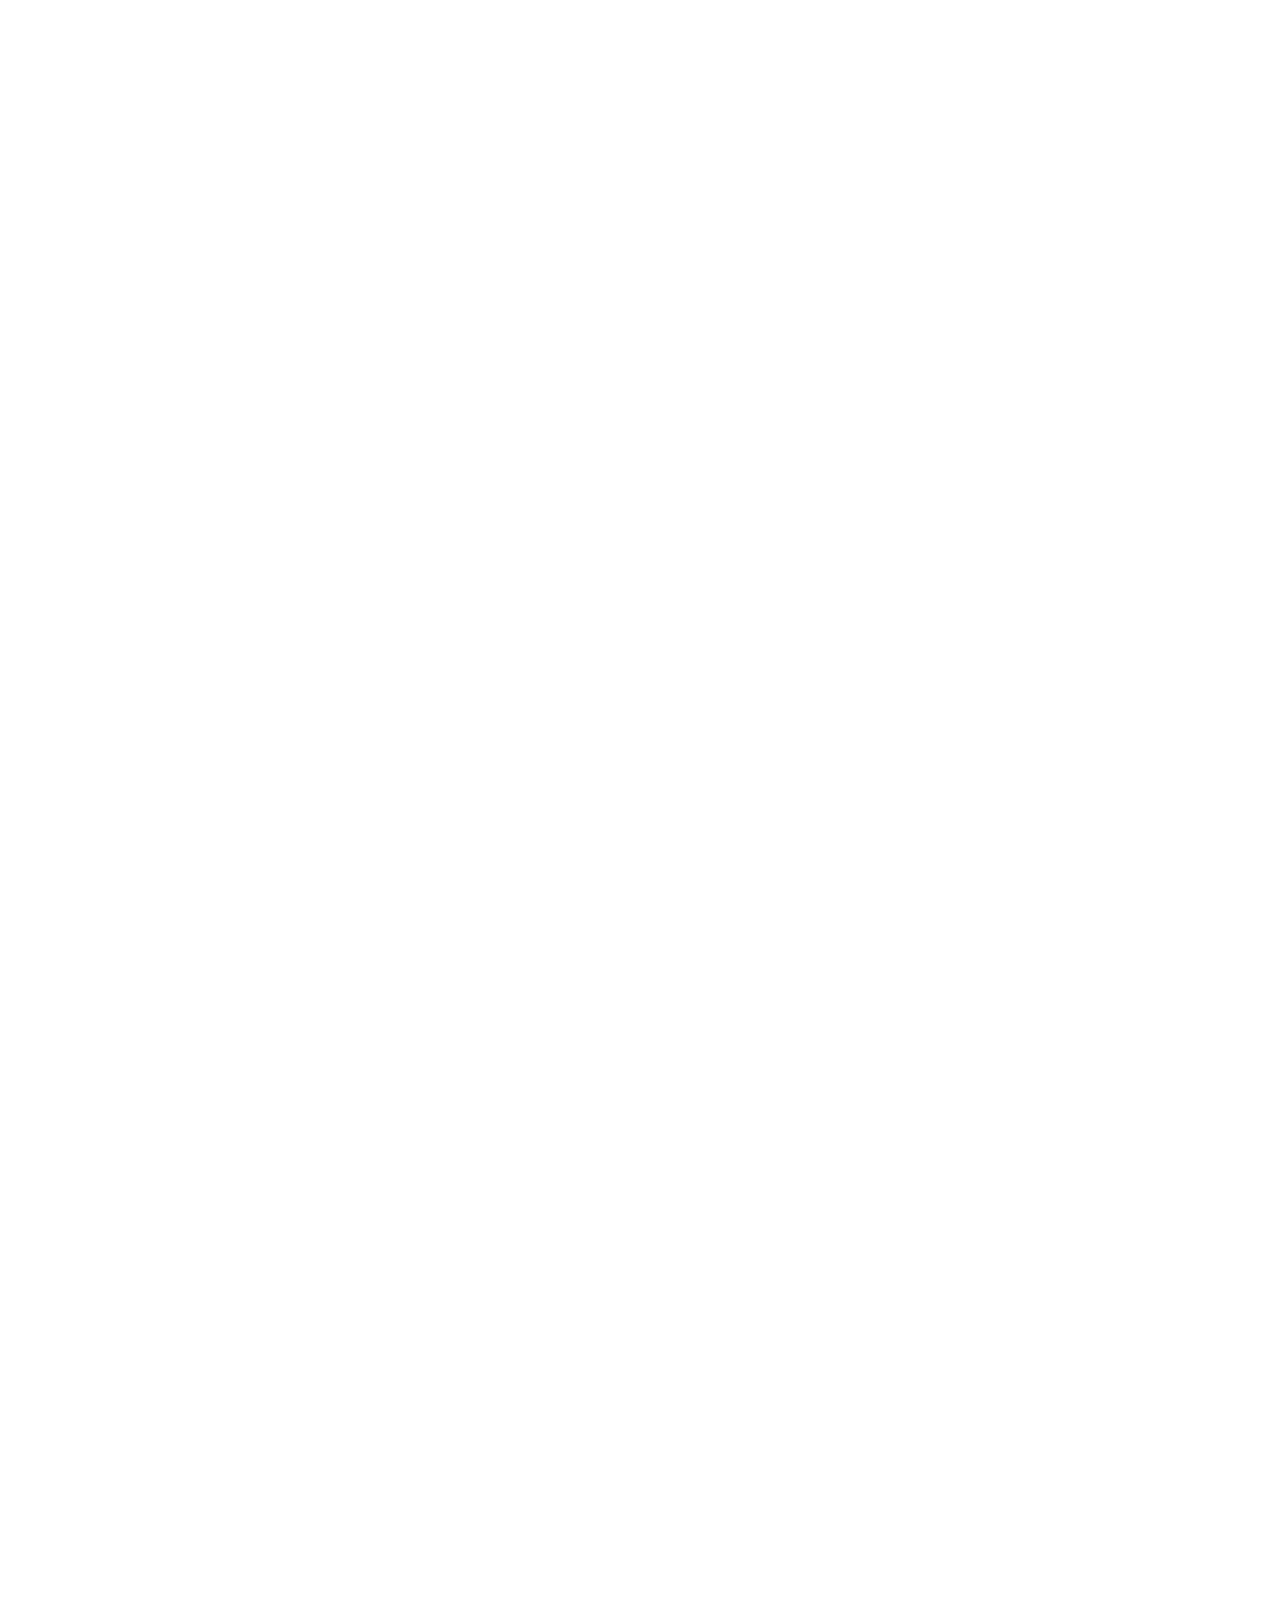
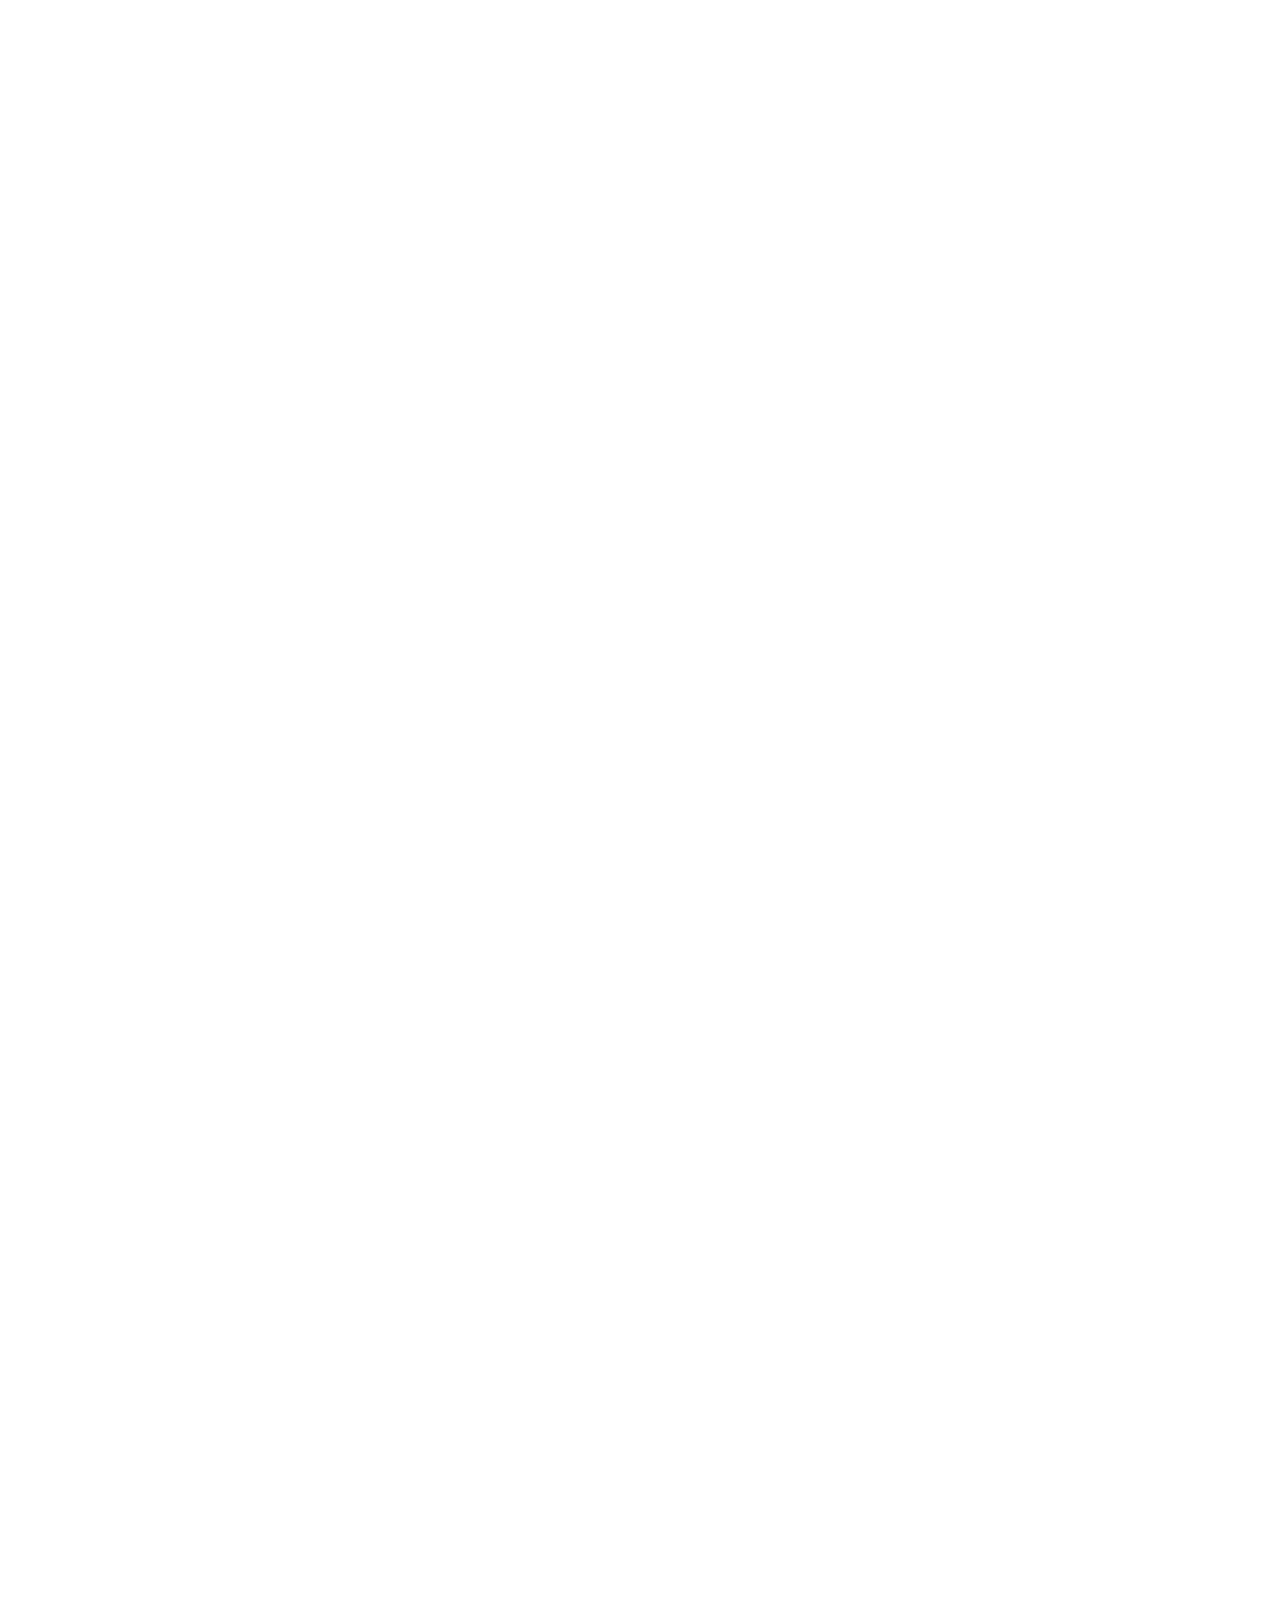
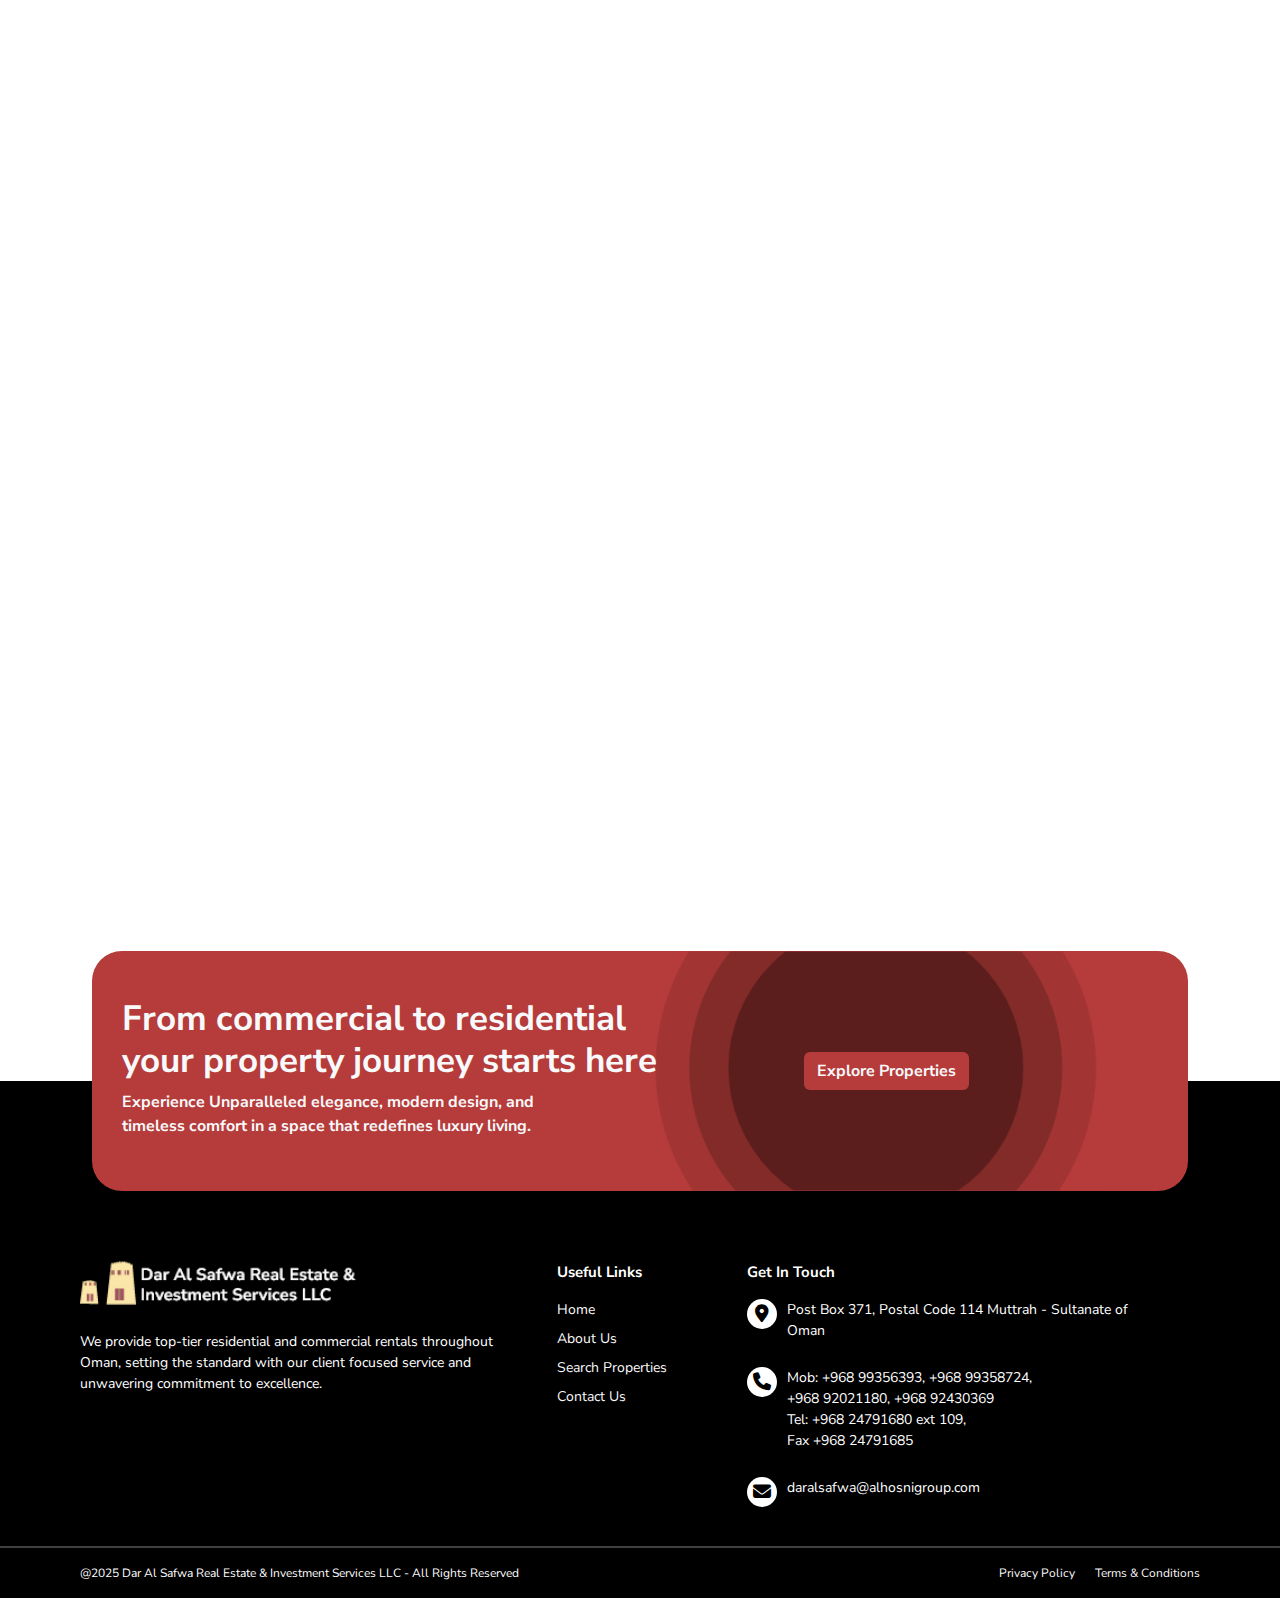
<file: Privacy-Policy/index-demo.html>
<!DOCTYPE html>
<html lang="en">

<head>
    <meta charset="UTF-8">
    <meta name="viewport" content="width=device-width, initial-scale=1.0">
    <title>Dar Al Safwa - Privacy Policy</title>
   <link rel="icon" href="../imgs/favicon.png" sizes="32x32">
    <link rel="icon" href="../imgs/favicon.png" sizes="192x192">
    <link rel="apple-touch-icon" href="../imgs/favicon.png">
    <meta name="msapplication-TileImage" content="../imgs/favicon.png">
    <link rel="canonical" href="">
     <meta name="keywords" content="">
    <meta property="og:description" name="description"
        content="This Privacy Policy describes Our policies and procedures on the collection, use and disclosure  of Your information when You use the service and tells You about Your privacy rights and how the law protects You.">
      <link href="https://cdn.jsdelivr.net/npm/bootstrap@5.3.3/dist/css/bootstrap.min.css" rel="stylesheet"
        integrity="sha384-QWTKZyjpPEjISv5WaRU9OFeRpok6YctnYmDr5pNlyT2bRjXh0JMhjY6hW+ALEwIH" crossorigin="anonymous">
    <link href="../css/headerfooter.css" rel="stylesheet" type="text/css">
    <link href="../css/index.css" rel="stylesheet" type="text/css">
    <link rel="stylesheet" id="astra-google-fonts-css"
        href="https://fonts.googleapis.com/css?family=Poppins%3A400%2C%2C500&#038;display=fallback&#038;ver=4.3.1"
        media="all">
    <link rel="stylesheet" id="google-fonts-1-css"
        href="https://fonts.googleapis.com/css?family=Roboto%3A100%2C100italic%2C200%2C200italic%2C300%2C300italic%2C400%2C400italic%2C500%2C500italic%2C600%2C600italic%2C700%2C700italic%2C800%2C800italic%2C900%2C900italic%7CRoboto+Slab%3A100%2C100italic%2C200%2C200italic%2C300%2C300italic%2C400%2C400italic%2C500%2C500italic%2C600%2C600italic%2C700%2C700italic%2C800%2C800italic%2C900%2C900italic%7CPoppins%3A100%2C100italic%2C200%2C200italic%2C300%2C300italic%2C400%2C400italic%2C500%2C500italic%2C600%2C600italic%2C700%2C700italic%2C800%2C800italic%2C900%2C900italic&#038;display=auto&#038;ver=6.4.1"
        media="all">
    <link href="https://unpkg.com/aos@2.3.1/dist/aos.css" rel="stylesheet">

    <link rel="stylesheet" href="https://cdnjs.cloudflare.com/ajax/libs/font-awesome/6.7.2/css/all.min.css"
        integrity="sha512-Evv84Mr4kqVGRNSgIGL/F/aIDqQb7xQ2vcrdIwxfjThSH8CSR7PBEakCr51Ck+w+/U6swU2Im1vVX0SVk9ABhg=="
        crossorigin="anonymous" referrerpolicy="no-referrer" />
        <style>
            .main{
                margin-top: 200px;
            }
            .abouthead {
    margin-left:auto;
    margin-right:auto;
}

            @media screen and (max-width:992px) {
                .main{
                margin-top: 100px;
            }
            }
        </style>
</head>

<body>

    <div class="floatingesec">
        <div class="floatcont">
          <a href="tel:+96899358724">
             <button class="btn-floating phone">
                 <i class="fa-solid fa-phone"></i>
               <span>+96899358724</span>
             </button>
           </a>
           
           <a  href="https://api.whatsapp.com/send?phone=+96899356393&text=Welcome to Dar Al Safwa Real Estate & Investment Services LLC   
           How can we assist you" target="_blank">
             <button class="btn-floating whatsapp">
                 <i class="fa-brands fa-whatsapp"></i>
               <span>+96899356393</span>
             </button>
           </a>
           
           <a href="mailto:daralsafwa@alhosnigroup.com" target="_blank">
             <button class="btn-floating whatsapp1">
                 <i class="fa-solid fa-envelope"></i>
               <span> daralsafwa@alhosnigroup.com</span>
             </button>
           </a>
        </div>
     </div>
    <div class="main">

        <header id="header" class="fixed-top">
            <nav class="navbar navbar-expand-lg ">
                <div class="container ">
                    <a class="navbar-brand" href="../">
                        <img src="../imgs/logo.png" class="logoimg w-100" alt="Dar Al Safwa" title="Dar Al Safwa" />
                    </a>
                    <button class="navbar-toggler" type="button" data-bs-toggle="collapse"
                        data-bs-target="#navbarSupportedContent" aria-controls="navbarSupportedContent"
                        aria-expanded="false" aria-label="Toggle navigation">
                        <span class="navbar-toggler-icon"></span>
                    </button>
                     <div class="collapse navbar-collapse" id="navbarSupportedContent">
                    <div class="navbar-nav me-auto mb-2 mb-lg-0"></div>
                    <ul class="navbar-nav navsec mb-2 mb-lg-0">
                        <li class="nav-item">
                            <a class="nav-link active" aria-current="page" href="../">Home</a>
                        </li>
                        <li class="nav-item">
                            <a class="nav-link active" aria-current="page" href="../about-us/">About Us</a>
                        </li>
                        <li class="nav-item">
                           <a class="nav-link active" aria-current="page" href="../search-properties/">Search Properties</a>
                        </li>
                         <li class="nav-item">
                            <a class="nav-link active" aria-current="page" href="../contact-us/">Contact Us</a>
                        </li>
                    </ul>
                    <!--<form class="d-flex">-->

                    <!--     <a href="../contact-us/">-->
                    <!--             <button class="btn contbtn">Contact Us</button>-->
                    <!--        </a>-->
                    <!--</form>-->
                </div>
                </div>
            </nav>
        </header>



        <div class="maincont">

            <div class="container">

                <div class="privacysec">
                    <h1 class="abouthead mainhead  text-center mb-4" data-aos="fade-up" data-aos-delay="50" data-aos-offset="0"
                        data-aos-duration="1000" data-aos-easing="linear" data-aos-once="false">
                       <strong>Privacy Policy</strong>
                    </h1>

                    <p class="mb-4" data-aos="fade-up" data-aos-delay="50" data-aos-offset="0" data-aos-duration="1000"
                        data-aos-easing="linear" data-aos-once="false">
                        This privacy policy describes Our policies and procedures on the collection, use and disclosure
                        of your information when you use the service and tells you about your privacy rights and how the
                        law protects you.
                        We use your personal data to provide and improve the service. By using the service, you agree to
                        the collection and use of information in accordance with this Privacy Policy.
                    </p>

                   
                    <h3 class="mb-4" data-aos="fade-up" data-aos-delay="50" data-aos-offset="0" data-aos-duration="1000"
                        data-aos-easing="linear" data-aos-once="false">
                        <strong> Interpretation</strong>
                    </h3>
                    <p class="mb-4" data-aos="fade-up" data-aos-delay="50" data-aos-offset="0" data-aos-duration="1000"
                        data-aos-easing="linear" data-aos-once="false">
                        The words of which the initial letter is capitalized have meanings defined under the following
                        conditions. The following definitions shall have the same meaning regardless of whether they
                        appear in singular or in plural.
                    </p>
                    <h3 class="mb-4" data-aos="fade-up" data-aos-delay="50" data-aos-offset="0" data-aos-duration="1000"
                        data-aos-easing="linear" data-aos-once="false">
                        <strong>Definitions</strong>
                    </h3>
                    <p class="mb-2" data-aos="fade-up" data-aos-delay="50" data-aos-offset="0" data-aos-duration="1000"
                        data-aos-easing="linear" data-aos-once="false">
                        For the purposes of this privacy policy:
                    </p>
                    <ul>

                        <li class="mb-2" data-aos="fade-up" data-aos-delay="50" data-aos-offset="0"
                            data-aos-duration="1000" data-aos-easing="linear" data-aos-once="false">
                            <b>Account</b> means a unique account created for you to access our service or parts of our
                            service.
                        </li>
                        <li class="mb-2" data-aos="fade-up" data-aos-delay="50" data-aos-offset="0"
                            data-aos-duration="1000" data-aos-easing="linear" data-aos-once="false">
                            <b>Affiliate</b> means an entity that controls, is controlled by or is under common control
                            with a party, where "control" means ownership of 50% or more of the shares, equity interest
                            or other securities entitled to vote for election of directors or other managing authority.
                        </li>
                        <li class="mb-2" data-aos="fade-up" data-aos-delay="50" data-aos-offset="0"
                            data-aos-duration="1000" data-aos-easing="linear" data-aos-once="false">
                            <strong>Company</strong> (referred to as either 'the company', 'We', 'Us' or 'Our' in this
                            agreement) refers to Dar Al Safwa Real Estate & Investment Services LLC, Muttrah, PC 114. Sultanate of
                            Oman.
                        </li>
                        <li class="mb-2" data-aos="fade-up" data-aos-delay="50" data-aos-offset="0"
                            data-aos-duration="1000" data-aos-easing="linear" data-aos-once="false">
                            <b>Cookies</b> are small files that are placed on your computer, mobile device or any other
                            device by a website, containing the details of your browsing history on that website among
                            its many uses.
                        </li>
                        <li class="mb-2" data-aos="fade-up" data-aos-delay="50" data-aos-offset="0"
                            data-aos-duration="1000" data-aos-easing="linear" data-aos-once="false">
                            <b>Country</b> refers to Oman
                        </li>
                        <li class="mb-2" data-aos="fade-up" data-aos-delay="50" data-aos-offset="0"
                            data-aos-duration="1000" data-aos-easing="linear" data-aos-once="false">
                            <b>Device</b> means any device that can access the service such as a computer, a cellphone
                            or a digital tablet.
                        </li>
                        <li class="mb-2" data-aos="fade-up" data-aos-delay="50" data-aos-offset="0"
                            data-aos-duration="1000" data-aos-easing="linear" data-aos-once="false">
                            <strong>Personal data</strong> is any information that relates to an identified or
                            identifiable individual.
                        </li>
                        <li class="mb-2" data-aos="fade-up" data-aos-delay="50" data-aos-offset="0"
                            data-aos-duration="1000" data-aos-easing="linear" data-aos-once="false">
                            <strong>Service</strong> refers to the website.
                        </li>
                        <li class="mb-2" data-aos="fade-up" data-aos-delay="50" data-aos-offset="0"
                            data-aos-duration="1000" data-aos-easing="linear" data-aos-once="false">
                            <strong>Service provider</strong> means any natural or legal person who processes the data
                            on behalf of the company. It refers to third-party companies or individuals employed by the
                            company to facilitate the service, to provide the service on behalf of the company, to
                            perform services related to the service or to assist the company in analyzing how the
                            service is used.
                        </li>
                        <li class="mb-2" data-aos="fade-up" data-aos-delay="50" data-aos-offset="0"
                            data-aos-duration="1000" data-aos-easing="linear" data-aos-once="false">
                            <strong>Usage data</strong> refers to data collected automatically, either generated by the
                            use of the service or from the service infrastructure itself (for example, the duration of a
                            page visit).
                        </li>
                        <li class="mb-4" data-aos="fade-up" data-aos-delay="50" data-aos-offset="0"
                            data-aos-duration="1000" data-aos-easing="linear" data-aos-once="false">
                            <b>You</b> means the individual accessing or using the service, or the company, or other
                            legal entity on behalf of which such individual is accessing or using the service, as
                            applicable.
                        </li>
                    </ul>
                    <h3 class="   mb-4" data-aos="fade-up" data-aos-delay="50" data-aos-offset="0"
                        data-aos-duration="1000" data-aos-easing="linear" data-aos-once="false">
                        <strong>Collecting and using your personal data</strong>
                    </h3>
                    <h4 class="mb-4" data-aos="fade-up" data-aos-delay="50" data-aos-offset="0" data-aos-duration="1000"
                        data-aos-easing="linear" data-aos-once="false"><b>Types of data collected</b></h4>
                    <h5 class="mb-4" data-aos="fade-up" data-aos-delay="50" data-aos-offset="0" data-aos-duration="1000"
                        data-aos-easing="linear" data-aos-once="false"><b>Personal data</b></h5>
                    <p class="mb-2" data-aos="fade-up" data-aos-delay="50" data-aos-offset="0" data-aos-duration="1000"
                        data-aos-easing="linear" data-aos-once="false">
                        While using Our service, we may ask you to provide us with certain personally identifiable
                        information that can be used to contact or identify you. Personally identifiable information may
                        include, but is not limited to:
                    </p>
                    <ul>
                        <li class="mb-2" data-aos="fade-up" data-aos-delay="50" data-aos-offset="0"
                            data-aos-duration="1000" data-aos-easing="linear" data-aos-once="false">
                            Email address
                        </li>
                        <li class="mb-2" data-aos="fade-up" data-aos-delay="50" data-aos-offset="0"
                            data-aos-duration="1000" data-aos-easing="linear" data-aos-once="false">
                            First name and last name
                        </li>
                        <li class="mb-2" data-aos="fade-up" data-aos-delay="50" data-aos-offset="0"
                            data-aos-duration="1000" data-aos-easing="linear" data-aos-once="false">
                            Phone number
                        </li>
                        <li class="mb-4" data-aos="fade-up" data-aos-delay="50" data-aos-offset="0"
                            data-aos-duration="1000" data-aos-easing="linear" data-aos-once="false">
                            Usage data
                        </li>
                    </ul>
                    <h5 class="mb-4" data-aos="fade-up" data-aos-delay="50" data-aos-offset="0" data-aos-duration="1000"
                        data-aos-easing="linear" data-aos-once="false">
                        <b>Usage data</b>
                    </h5>
                    <p class="mb-3" data-aos="fade-up" data-aos-delay="50" data-aos-offset="0" data-aos-duration="1000"
                        data-aos-easing="linear" data-aos-once="false">Usage data is collected automatically when using
                        the service.</p>
                    <p class="mb-3" data-aos="fade-up" data-aos-delay="50" data-aos-offset="0" data-aos-duration="1000"
                        data-aos-easing="linear" data-aos-once="false">
                        Usage data may include information such as your device's Internet Protocol address (e.g. IP
                        address), browser type, browser version, the pages of our service that you visit, the time and
                        date of your visit, the time spent on those pages, unique device identifiers and other
                        diagnostic data.
                    </p>
                    <p class="mb-3" data-aos="fade-up" data-aos-delay="50" data-aos-offset="0" data-aos-duration="1000"
                        data-aos-easing="linear" data-aos-once="false">
                        When you access the service by or through a mobile device, We may collect certain information
                        automatically, including, but not limited to, the type of mobile device you use, your mobile
                        device unique ID, the IP address of your mobile device, your mobile operating system, the type
                        of mobile internet browser you use, unique device identifiers and other diagnostic data.
                    </p>
                    <p class="mb-4" data-aos="fade-up" data-aos-delay="50" data-aos-offset="0" data-aos-duration="1000"
                        data-aos-easing="linear" data-aos-once="false">
                        We may also collect information that your browser sends whenever you visit our service or when
                        you access the service by or through a mobile device.
                    </p>
                    <h5 class="mb-4" data-aos="fade-up" data-aos-delay="50" data-aos-offset="0" data-aos-duration="1000"
                        data-aos-easing="linear" data-aos-once="false">
                        <b>Tracking technologies and cookies</b>
                    </h5>
                    <p class="mb-3" data-aos="fade-up" data-aos-delay="50" data-aos-offset="0" data-aos-duration="1000"
                        data-aos-easing="linear" data-aos-once="false">
                        We use cookies and similar tracking technologies to track the activity on our service and store
                        certain information. Tracking technologies used are beacons, tags, and scripts to collect and
                        track information and to improve and analyze our service. The technologies We use may include:
                    </p>
                    <ul>
                        <li class="mb-2" data-aos="fade-up" data-aos-delay="50" data-aos-offset="0"
                            data-aos-duration="1000" data-aos-easing="linear" data-aos-once="false">
                            <strong>Cookies or browser cookies</strong><br> A cookie is a small file placed on your device.
                            You can instruct your browser to refuse all cookies or to indicate when a cookie is being
                            sent. However, if you do not accept cookies, you may not be able to use some parts of our
                            service. Unless you have adjusted your browser setting so that it will refuse cookies, our
                            service may use cookies.
                        </li>
                        <li class="mb-3" data-aos="fade-up" data-aos-delay="50" data-aos-offset="0"
                            data-aos-duration="1000" data-aos-easing="linear" data-aos-once="false">
                            <strong>Web beacons</strong><br> Certain sections of our service and our emails may contain
                            small electronic files known as web beacons (also referred to as clear gifs, pixel tags, and
                            single-pixel gifs) that permit the company, for example, to count users who have visited
                            those pages or opened an email and for other related website statistics (for example,
                            recording the popularity of a certain section and verifying system and server integrity).
                        </li>
                    </ul>
                    <p class="mb-3" data-aos="fade-up" data-aos-delay="50" data-aos-offset="0" data-aos-duration="1000"
                        data-aos-easing="linear" data-aos-once="false">
                        Cookies can be 'Persistent' or 'Session' Cookies. Persistent cookies remain on your personal
                        computer or mobile device when you go offline, while session cookies are deleted as soon as you
                        close your web browser. You can learn more about cookies on Termsfeed website article.
                    </p>
                    <p class="mb-2" data-aos="fade-up" data-aos-delay="50" data-aos-offset="0" data-aos-duration="1000"
                        data-aos-easing="linear" data-aos-once="false">
                        We use both session and persistent cookies for the purposes set out below:
                    </p>
                    <ul>
                        <li class="mb-2" data-aos="fade-up" data-aos-delay="50" data-aos-offset="0"
                            data-aos-duration="1000" data-aos-easing="linear" data-aos-once="false">
                            <strong>Necessary/ Essential cookies</strong><br>
                            Type: Session cookies <br>
                            Administered by: Us<br>
                            Purpose: These cookies are essential to provide you with services available through the
                            website and to enable you to use some of its features. They help to authenticate users and
                            prevent fraudulent use of user accounts. Without these cookies, the services that you have
                            asked for cannot be provided, and We only use these cookies to provide you with those
                            services.

                        </li>
                        <li class="mb-2" data-aos="fade-up" data-aos-delay="50" data-aos-offset="0"
                            data-aos-duration="1000" data-aos-easing="linear" data-aos-once="false">
                            <strong>Cookies policy/ Notice acceptance cookies</strong><br>
                            Type: Persistent cookies <br>
                            Administered by: Us<br>
                            Purpose: These cookies identify if users have accepted the use of cookies on the website.

                        </li>
                        <li class="mb-3" data-aos="fade-up" data-aos-delay="50" data-aos-offset="0"
                            data-aos-duration="1000" data-aos-easing="linear" data-aos-once="false">
                            <strong>Functionality cookies</strong><br>
                            Type: Persistent cookies<br>
                            Administered by: Us<br>
                            Purpose: These cookies allow us to remember choices you make when you use the website, such
                            as remembering your login details or language preference. The purpose of these cookies is to
                            provide you with a more personal experience and to avoid you having to re-enter your
                            preferences every time you use the website.

                        </li>
                    </ul>
                    <p class="mb-4" data-aos="fade-up" data-aos-delay="50" data-aos-offset="0" data-aos-duration="1000"
                        data-aos-easing="linear" data-aos-once="false">For more information about the cookies we use and
                        your choices regarding cookies,
                        please visit our cookies policy or the cookies section of our privacy policy.
                    </p>
                    <h4 class="mb-4" data-aos="fade-up" data-aos-delay="50" data-aos-offset="0" data-aos-duration="1000"
                        data-aos-easing="linear" data-aos-once="false"><b>Use of your personal data</b></h4>
                    <p class="mb-3" data-aos="fade-up" data-aos-delay="50" data-aos-offset="0" data-aos-duration="1000"
                        data-aos-easing="linear" data-aos-once="false">
                        The company may use personal data for the following purposes:
                    </p>
                    <ul>
                        <li class="mb-2" data-aos="fade-up" data-aos-delay="50" data-aos-offset="0"
                            data-aos-duration="1000" data-aos-easing="linear" data-aos-once="false">
                            <b>To provide and maintain our service</b>: Including to monitor the usage of our service.
                        </li>

                        <li class="mb-2" data-aos="fade-up" data-aos-delay="50" data-aos-offset="0"
                            data-aos-duration="1000" data-aos-easing="linear" data-aos-once="false">
                            <b>To manage your account</b>: To manage your registration as a user of the service. The
                            personal
                            data you provide can give you access to different functionalities of the service that are
                            available to you as a registered user.
                        </li>
                        <li class="mb-2" data-aos="fade-up" data-aos-delay="50" data-aos-offset="0"
                            data-aos-duration="1000" data-aos-easing="linear" data-aos-once="false">
                            <b>For the performance of a contract</b>: The development, compliance and undertaking of the
                            purchase contract for the products, items or services you have purchased or of any other
                            contract with us through the service.
                        </li>
                        <li class="mb-2" data-aos="fade-up" data-aos-delay="50" data-aos-offset="0"
                            data-aos-duration="1000" data-aos-easing="linear" data-aos-once="false">
                            <b>To contact you</b>: To contact you by email, telephone calls, SMS, or other equivalent
                            forms of electronic communication, such as a mobile application's push notifications
                            regarding updates or informative communications related to the functionalities, products or
                            contracted services, including the security updates, when necessary or reasonable for their
                            implementation.
                        </li>
                        <li class="mb-2" data-aos="fade-up" data-aos-delay="50" data-aos-offset="0"
                            data-aos-duration="1000" data-aos-easing="linear" data-aos-once="false">
                            <b>To provide you</b> with news, special offers and general information about other goods,
                            services and events which we offer that are similar to those that you have already purchased
                            or enquired about unless you have opted not to receive such information.
                        </li>
                        <li class="mb-2" data-aos="fade-up" data-aos-delay="50" data-aos-offset="0"
                            data-aos-duration="1000" data-aos-easing="linear" data-aos-once="false">
                            <b>To manage your requests</b>: To attend and manage your requests to us.
                        </li>
                        <li class="mb-2" data-aos="fade-up" data-aos-delay="50" data-aos-offset="0"
                            data-aos-duration="1000" data-aos-easing="linear" data-aos-once="false">
                            <b>For business transfers</b>: We may use your information to evaluate or conduct a merger,
                            divestiture, restructuring, reorganization, dissolution, or other sale or transfer of some
                            or all of our assets, whether as a going concern or as part of bankruptcy, liquidation, or
                            similar proceeding, in which personal data held by Us about our service users is among the
                            assets transferred.
                        </li>
                        <li class="mb-2" data-aos="fade-up" data-aos-delay="50" data-aos-offset="0"
                            data-aos-duration="1000" data-aos-easing="linear" data-aos-once="false">
                            <b>For other purposes</b>: We may use your information for other purposes, such as data
                            analysis,
                            identifying usage trends, determining the effectiveness of our promotional campaigns and to
                            evaluate and improve our service, products, services, marketing and your experience.
                        </li>
                    </ul>
                    <p class="mb-2" data-aos="fade-up" data-aos-delay="50" data-aos-offset="0" data-aos-duration="1000"
                        data-aos-easing="linear" data-aos-once="false">We may share your personal information in the
                        following situations:</p>
                    <ul>
                        <li class="mb-2" data-aos="fade-up" data-aos-delay="50" data-aos-offset="0"
                            data-aos-duration="1000" data-aos-easing="linear" data-aos-once="false">
                            <b>With service providers</b>: We may share your personal information with service Providers
                            to monitor and analyze the use of our service, to contact you.
                        </li>
                        <li class="mb-2" data-aos="fade-up" data-aos-delay="50" data-aos-offset="0"
                            data-aos-duration="1000" data-aos-easing="linear" data-aos-once="false">
                            <b>For business transfers</b>: We may share or transfer your personal information in
                            connection with, or during negotiations of, any merger, sale of company assets, financing,
                            or acquisition of all or a portion of our business to another company.
                        </li>
                        <li class="mb-2" data-aos="fade-up" data-aos-delay="50" data-aos-offset="0"
                            data-aos-duration="1000" data-aos-easing="linear" data-aos-once="false">
                            <b>With affiliates</b>: We may share your information with our affiliates, in which case we
                            will
                            require those affiliates to honor this privacy policy. Affiliates include our parent company
                            and any other subsidiaries, joint venture partners or other companies that we control or
                            that are under common control with us.
                        </li>
                        <li class="mb-2" data-aos="fade-up" data-aos-delay="50" data-aos-offset="0"
                            data-aos-duration="1000" data-aos-easing="linear" data-aos-once="false">
                            <b>With business partners</b>: we may share your information with our business partners to
                            offer
                            you certain products, services or promotions.
                        </li>
                        <li class="mb-2" data-aos="fade-up" data-aos-delay="50" data-aos-offset="0"
                            data-aos-duration="1000" data-aos-easing="linear" data-aos-once="false">
                            <b>With other users</b>: when you share personal information or otherwise interact in the
                            public areas with other users, such information may be viewed by all users and may be
                            publicly distributed outside.
                        </li>
                        <li class="mb-4" data-aos="fade-up" data-aos-delay="50" data-aos-offset="0"
                            data-aos-duration="1000" data-aos-easing="linear" data-aos-once="false">
                            <b>With your consent</b>: We may disclose your personal information for any other purpose
                            with your consent.
                        </li>
                    </ul>

                    <h4 class="mb-4" data-aos="fade-up" data-aos-delay="50" data-aos-offset="0" data-aos-duration="1000"
                        data-aos-easing="linear" data-aos-once="false"><b>Retention of your personal data</b></h4>
                    <p class="mb-3" data-aos="fade-up" data-aos-delay="50" data-aos-offset="0" data-aos-duration="1000"
                        data-aos-easing="linear" data-aos-once="false">
                        The company will retain your personal data only for as long as is necessary for the
                        purposes set out in this privacy policy. We will retain and use your personal data to the extent
                        necessary to comply with our legal obligations (for example, if we are required to retain your
                        data to comply with applicable laws), resolve disputes, and enforce our legal agreements and
                        policies.
                    </p>
                    <p class="mb-4" data-aos="fade-up" data-aos-delay="50" data-aos-offset="0" data-aos-duration="1000"
                        data-aos-easing="linear" data-aos-once="false">
                        The company will also retain usage data for internal analysis purposes. Usage data is generally
                        retained for a shorter period of time, except when this data is used to strengthen the security
                        or to improve the functionality of our service, or We are legally obligated to retain this data
                        for longer time periods.
                    </p>
                    <h4 class="mb-4" data-aos="fade-up" data-aos-delay="50" data-aos-offset="0" data-aos-duration="1000"
                        data-aos-easing="linear" data-aos-once="false"><b>Transfer of your personal data</b></h4>
                    <p class="mb-3" data-aos="fade-up" data-aos-delay="50" data-aos-offset="0" data-aos-duration="1000"
                        data-aos-easing="linear" data-aos-once="false">
                        Your information, including personal data, is processed at the company's operating offices and
                        in any other places where the parties involved in the processing are located. It means that this
                        information may be transferred to — and maintained on — computers located outside of your state,
                        province, country or other governmental jurisdiction where the data protection laws may differ
                        than those from your jurisdiction.
                    </p>
                    <p class="mb-3" data-aos="fade-up" data-aos-delay="50" data-aos-offset="0" data-aos-duration="1000"
                        data-aos-easing="linear" data-aos-once="false">
                        Your consent to this privacy policy followed by your submission of such information represents
                        your agreement to that transfer.
                    </p>
                    <p class="mb-4" data-aos="fade-up" data-aos-delay="50" data-aos-offset="0" data-aos-duration="1000"
                        data-aos-easing="linear" data-aos-once="false">
                        The company will take all steps reasonably necessary to ensure that your data is treated
                        securely and in accordance with this privacy policy and no transfer of your personal data will
                        take place to an organization or a country unless there are adequate controls in place including
                        the security of your data and other personal information.
                    </p>
                    <h4 class="mb-4" data-aos="fade-up" data-aos-delay="50" data-aos-offset="0" data-aos-duration="1000"
                        data-aos-easing="linear" data-aos-once="false"><b>Delete your personal data</b></h4>
                    <p class="mb-3" data-aos="fade-up" data-aos-delay="50" data-aos-offset="0" data-aos-duration="1000"
                        data-aos-easing="linear" data-aos-once="false">
                        You have the right to delete or request that we assist in deleting the personal data that we
                        have collected about you.
                    </p>
                    <p class="mb-3" data-aos="fade-up" data-aos-delay="50" data-aos-offset="0" data-aos-duration="1000"
                        data-aos-easing="linear" data-aos-once="false">
                        Our service may give you the ability to delete certain information about you from within the
                        service.
                    </p>
                    <p class="mb-3" data-aos="fade-up" data-aos-delay="50" data-aos-offset="0" data-aos-duration="1000"
                        data-aos-easing="linear" data-aos-once="false">
                        You may update, amend, or delete your information at any time by signing in to your account, if
                        you have one, and visiting the account settings section that allows you to manage your personal
                        information. You may also contact Us to request access to, correct, or delete any personal
                        information that you have provided to us.
                    </p>
                    <p class="mb-4" data-aos="fade-up" data-aos-delay="50" data-aos-offset="0" data-aos-duration="1000"
                        data-aos-easing="linear" data-aos-once="false">
                        Please note, however, that We may need to retain certain information when we have a legal
                        obligation or lawful basis to do so.
                    </p>
                    <h4 class="mb-4" data-aos="fade-up" data-aos-delay="50" data-aos-offset="0" data-aos-duration="1000"
                        data-aos-easing="linear" data-aos-once="false"><b>Disclosure of your personal data</b></h4>
                    <h5 class="mb-4" data-aos="fade-up" data-aos-delay="50" data-aos-offset="0" data-aos-duration="1000"
                        data-aos-easing="linear" data-aos-once="false"><b>Business transactions</b></h5>
                    <p class="mb-4" data-aos="fade-up" data-aos-delay="50" data-aos-offset="0" data-aos-duration="1000"
                        data-aos-easing="linear" data-aos-once="false">
                        If the company is involved in a merger, acquisition or asset sale, your personal data may be
                        transferred. We will provide notice before your personal data is transferred and becomes subject
                        to a different privacy policy.
                    </p>
                    <h5 class="mb-4" data-aos="fade-up" data-aos-delay="50" data-aos-offset="0" data-aos-duration="1000"
                        data-aos-easing="linear" data-aos-once="false"><b>Law enforcement</b></h5>
                    <p class="mb-4" data-aos="fade-up" data-aos-delay="50" data-aos-offset="0" data-aos-duration="1000"
                        data-aos-easing="linear" data-aos-once="false">
                        Under certain circumstances, the company may be required to disclose your personal data if
                        required to do so by law or in response to valid requests by public authorities (e.g. a court or
                        a government agency).
                    </p>
                    <h5 class="mb-4" data-aos="fade-up" data-aos-delay="50" data-aos-offset="0" data-aos-duration="1000"
                        data-aos-easing="linear" data-aos-once="false"><b>Other legal requirements</b></h5>
                    <p class="mb-2" data-aos="fade-up" data-aos-delay="50" data-aos-offset="0" data-aos-duration="1000"
                        data-aos-easing="linear" data-aos-once="false">
                        The company may disclose your personal data in the good faith belief that such action is
                        necessary to:
                    </p>
                    <ul>
                        <li class="mb-2" data-aos="fade-up" data-aos-delay="50" data-aos-offset="0"
                            data-aos-duration="1000" data-aos-easing="linear" data-aos-once="false">Comply with a legal
                            obligation</li>
                        <li class="mb-2" data-aos="fade-up" data-aos-delay="50" data-aos-offset="0"
                            data-aos-duration="1000" data-aos-easing="linear" data-aos-once="false">Protect and defend
                            the rights or property of the company</li>
                        <li class="mb-2" data-aos="fade-up" data-aos-delay="50" data-aos-offset="0"
                            data-aos-duration="1000" data-aos-easing="linear" data-aos-once="false">Prevent or
                            investigate possible wrongdoing in connection with the service</li>
                        <li class="mb-2" data-aos="fade-up" data-aos-delay="50" data-aos-offset="0"
                            data-aos-duration="1000" data-aos-easing="linear" data-aos-once="false">Prevent or
                            investigate possible wrongdoing in connection with the service</li>
                        <li class="mb-4" data-aos="fade-up" data-aos-delay="50" data-aos-offset="0"
                            data-aos-duration="1000" data-aos-easing="linear" data-aos-once="false">Protect against
                            legal liability</li>
                    </ul>
                    <h4 class="mb-4" data-aos="fade-up" data-aos-delay="50" data-aos-offset="0" data-aos-duration="1000"
                        data-aos-easing="linear" data-aos-once="false">
                        <b>Security of your personal data</b>
                    </h4>
                    <p class="mb-4" data-aos="fade-up" data-aos-delay="50" data-aos-offset="0" data-aos-duration="1000"
                        data-aos-easing="linear" data-aos-once="false">
                        The security of your personal data is important to Us, but remember that no method of
                        transmission over the Internet, or method of electronic storage is 100% secure. While We strive
                        to use commercially acceptable means to protect your personal data, we cannot guarantee its
                        absolute security.
                    </p>
                    <h3 class="  mb-4" data-aos="fade-up" data-aos-delay="50" data-aos-offset="0"
                        data-aos-duration="1000" data-aos-easing="linear" data-aos-once="false">
                        <b>Children's Privacy</b>
                    </h3>
                    <p class="mb-3" data-aos="fade-up" data-aos-delay="50" data-aos-offset="0" data-aos-duration="1000"
                        data-aos-easing="linear" data-aos-once="false">
                        Our service does not address anyone under the age of 13. We do not knowingly collect personally
                        identifiable information from anyone under the age of 13. If you are a parent or guardian and
                        you are aware that your child has provided us with personal data, please contact ss. If we
                        become aware that we have collected personal data from anyone under the age of 13 without
                        verification of parental consent, We take steps to remove that information from our servers.
                    </p>
                    <p class="mb-4" data-aos="fade-up" data-aos-delay="50" data-aos-offset="0" data-aos-duration="1000"
                        data-aos-easing="linear" data-aos-once="false">
                        If We need to rely on consent as a legal basis for processing your information and your country
                        requires consent from a parent, we may require your parent's consent before we collect and use
                        that information.
                    </p>
                    <h3 class="   mb-4" data-aos="fade-up" data-aos-delay="50" data-aos-offset="0"
                        data-aos-duration="1000" data-aos-easing="linear" data-aos-once="false">
                        <b>Links to other websites</b>
                    </h3>
                    <p class="mb-3" data-aos="fade-up" data-aos-delay="50" data-aos-offset="0" data-aos-duration="1000"
                        data-aos-easing="linear" data-aos-once="false">
                        Our service may contain links to other websites that are not operated by Us. If you click on a
                        third party link, you will be directed to that third party's site. We strongly advise you to
                        review the privacy policy of every site you visit.
                    </p>
                    <p class="mb-4" data-aos="fade-up" data-aos-delay="50" data-aos-offset="0" data-aos-duration="1000"
                        data-aos-easing="linear" data-aos-once="false">
                        We have no control over and assume no responsibility for the content, privacy policies or
                        practices of any third party sites or services.
                    </p>
                    <h3 class="   mb-4 " data-aos="fade-up" data-aos-delay="50" data-aos-offset="0"
                        data-aos-duration="1000" data-aos-easing="linear" data-aos-once="false">
                        <b>Changes to this privacy policy</b>
                    </h3>
                    <p class="mb-3" data-aos="fade-up" data-aos-delay="50" data-aos-offset="0" data-aos-duration="1000"
                        data-aos-easing="linear" data-aos-once="false">
                        We may update our privacy policy from time to time. We will notify you of any changes by posting
                        the new privacy policy on this page.
                    </p>
                    <p class="mb-3" data-aos="fade-up" data-aos-delay="50" data-aos-offset="0" data-aos-duration="1000"
                        data-aos-easing="linear" data-aos-once="false">
                        We will let you know via email and/or a prominent notice on our service, prior to the change
                        becoming effective and update the "last updated" date at the top of this privacy policy.
                    </p>
                    <p class="mb-4" data-aos="fade-up" data-aos-delay="50" data-aos-offset="0" data-aos-duration="1000"
                        data-aos-easing="linear" data-aos-once="false">
                        You are advised to review this privacy policy periodically for any changes. Changes to this
                        privacy policy are effective when they are posted on this page.
                    </p>
                    <h3 class=" mb-4" data-aos="fade-up" data-aos-delay="50" data-aos-offset="0"
                        data-aos-duration="1000" data-aos-easing="linear" data-aos-once="false">
                        <b>Contact us</b>
                    </h3>
                    <p class="mb-2" data-aos="fade-up" data-aos-delay="50" data-aos-offset="0" data-aos-duration="1000"
                        data-aos-easing="linear" data-aos-once="false">
                        If you have any questions about this privacy policy, you can contact us:
                    </p>
                    <ul>
                        <li class="mb-4" data-aos="fade-up" data-aos-delay="50" data-aos-offset="0"
                            data-aos-duration="1000" data-aos-easing="linear" data-aos-once="false">
                             By visiting this page on our website: <a href="http://www..daralsafwa.com" target="_blank" style="color:blue;"><strong>www.daralsafwa.com</strong></a>
                        </li>
                    </ul>
                </div>


            </div>
        </div>

        <div class="container">
            <div class="foot_topsec bootomsec">
                <div class="row">
                    <div class="col-lg-8 col-md-7 col-sm-12 col-12 boxsec-2">
                            <h2 class="text-light mainhead">
                                <strong>
                                    From commercial to  residential your property journey starts  here
                                </strong>
                            </h2>
                            <p class="text-light">
                                <b>
                                    Experience Unparalleled elegance, modern design, and timeless comfort in a space that redefines luxury living.
                                </b>
                            </p>
                        </div>
                    <div class="col-lg-4 col-md-5 col-sm-12 col-12 boxsec-1">
                        <div class="boxbgsec">
    <a href="../search-properties/">
    <button class="btn exbtn text-light">Explore Properties</button>
    </a>
                        </div>
                    </div>
                </div>
            </div>
        </div>
    
    

        <footer>
            <div class="footersec">
                <div class="container">
                    <div class="row">
                        <div class="col-lg-5 col-md-4 col-sm-12">
                            <img src="../imgs/footlogo.png" class=" logoimg w-100 mb-4" alt="" title="" />
                            <p class="mb-0">
                                We provide top-tier residential and commercial
                                rentals throughout Oman, setting the standard
                                with our client focused service and unwavering
                                commitment to excellence.
                            </p>
                        </div>
                        <div class="col-lg-2 col-md-3 col-sm-12 col-12">
                            <dl class="useful-link">
                                <dt>
                                    <p class="footgettouchtext">Useful Links</p>
                                </dt>
                                <dd>
                                    <p class="abouttext ">
    
                                      <a href="../" class="text-light">
                                        Home
                                      </a>
                                    </p>
                                </dd>
                                <dd>
                                    <p class="abouttext ">
                                        <a href="../about-us/" class="text-light">
    
                                        About Us
                                        </a>
                                    </p>
                                </dd>
                                <dd>
                                    <p class="abouttext ">
                                        <a href="../search-properties/" class="text-light">
    
                                        Search Properties
                                        </a>
                                    </p>
                                </dd>
                                <dd>
                                    <p class="abouttext ">
                                      <a href="../contact-us/" class="text-light">
    
                                        Contact Us
                                        </a>
                                    </p>
                                </dd>
                            </dl>
                        </div>
                        <div class="col-lg-5 col-md-5 col-sm-12 col-12">
                            <div class="footgettouch">
                                <dl>
                                    <dt>
                                        <p class="footgettouchtext">Get In Touch</p>
                                    </dt>
                                    <div class="flexsec1">
                                        <div class="iconbg">
                                            <i class="fa-solid fa-location-dot"></i>
                                        </div>
                                        <p class="footloctext footloc-text">
                                            Post Box 371, Postal Code 114
                                            Muttrah - Sultanate of Oman
                                        </p>
                                    </div>
                                    <div class="flexsec1">
                                        <div class="iconbg">
                                            <i class="fa-solid fa-phone"></i>
                                        </div>
                                        <p class="footloctext numbersec">
                                            Mob: +968 99356393,
    
                                            <span class="number1">+968 99358724</span>,
    
                                            <span class="number2">+968 92021180</span>,
                                            <span class="number3">+968 92430369</span>
                                            <br>
                                            Tel: +968 24791680 ext 109, <br> Fax +968 24791685
                                        </p>
                                    </div>
                                    <div class="flexsec1">
                                        <div class="iconbg">
                                            <i class="fa-solid fa-envelope"></i>
                                        </div>
                                        <p class="footloctext">
                                            daralsafwa@alhosnigroup.com
                                        </p>
                                    </div>
                                </dl>
                            </div>
                        </div>
                    </div>
                </div>
                <hr>
                <div class="container">
                    <div class="row">
                        <div class="col-lg-6 col-md-6 col-sm-12 col-12">
                            <p class="copytext">
                                 @2025 Dar Al Safwa Real Estate & Investment Services LLC - All Rights Reserved
                            </p>
                        </div>
                        <div class="col-lg-6 col-md-6 col-sm-12 col-12 ">
                            <div class="footfinaltext">
                                <p class="copytext privtext text-light"><a href="../Privacy-Policy/" class="text-light">
                                    Privacy Policy
                                </a></p>
                                <p class="copytext privtext text-light"><a href="../Terms-and-Conditions/"  class="text-light">
                                    Terms & Conditions
                                </a></p>
                                <!--<p class="copytext legal">Legal Info</p>-->
                            </div>
                        </div>
                    </div>
                </div>
            </div>
        </footer>
    </div>


    <script src="https://cdn.jsdelivr.net/npm/bootstrap@5.3.3/dist/js/bootstrap.bundle.min.js"
            integrity="sha384-YvpcrYf0tY3lHB60NNkmXc5s9fDVZLESaAA55NDzOxhy9GkcIdslK1eN7N6jIeHz"
            crossorigin="anonymous"></script>

        <script src="https://unpkg.com/aos@2.3.1/dist/aos.js"></script>
        <script>
            AOS.init();


            document.addEventListener("scroll", function () {
                const header = document.getElementById("header");
                if (window.scrollY > 50) {
                    header.classList.add("scrolled");
                } else {
                    header.classList.remove("scrolled");
                }
            });



            function showContent(index) {
                let contents = document.querySelectorAll('.content');
                let buttons = document.querySelectorAll('.tab-btn');

                contents.forEach((content, i) => {
                    content.classList.toggle('active', i === index);
                });

                buttons.forEach((btn, i) => {
                    btn.classList.toggle('active', i === index);
                });
            }



            document.addEventListener("DOMContentLoaded", function () {
                const counters = document.querySelectorAll(".counter");
                const section = document.querySelector("#counterSection");

                const observer = new IntersectionObserver(entries => {
                    if (entries[0].isIntersecting) {
                        counters.forEach(counter => {
                            counter.style.opacity = 1;
                            let target = +counter.getAttribute("data-target");
                            let count = 0;
                            let speed = target / 100; // Adjust speed

                            function updateCounter() {
                                if (count < target) {
                                    count += speed;
                                    counter.innerText = Math.ceil(count);
                                    requestAnimationFrame(updateCounter);
                                } else {
                                    counter.innerText = target;
                                }
                            }

                            updateCounter();
                        });
                        observer.unobserve(section); // Stop observing after animation runs
                    }
                }, { threshold: 0.5 }); // 50% of section should be visible

                observer.observe(section);
            });
            const scrollers = document.querySelectorAll(".scroller");

            // If a user hasn't opted in for recuded motion, then we add the animation
            if (!window.matchMedia("(prefers-reduced-motion: reduce)").matches) {
                addAnimation();
            }



        </script>
</body>

</html>
</file>
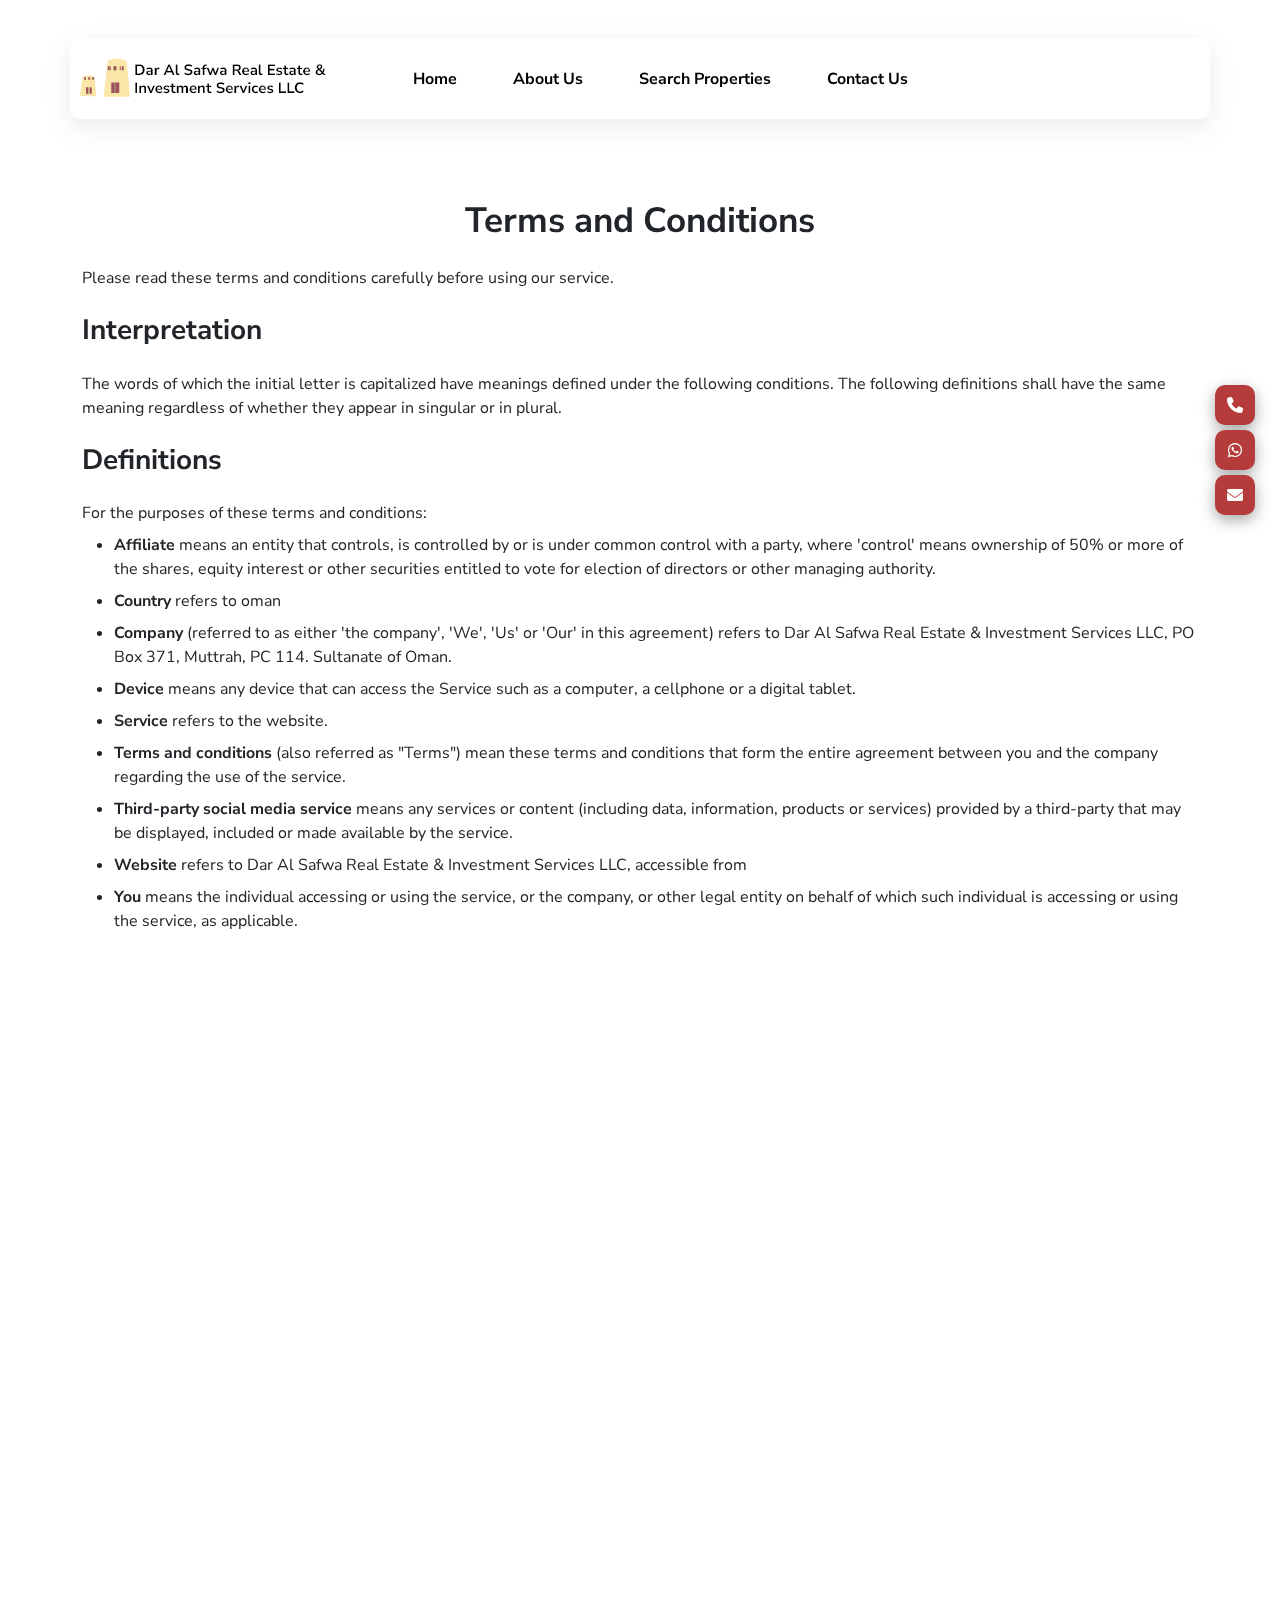
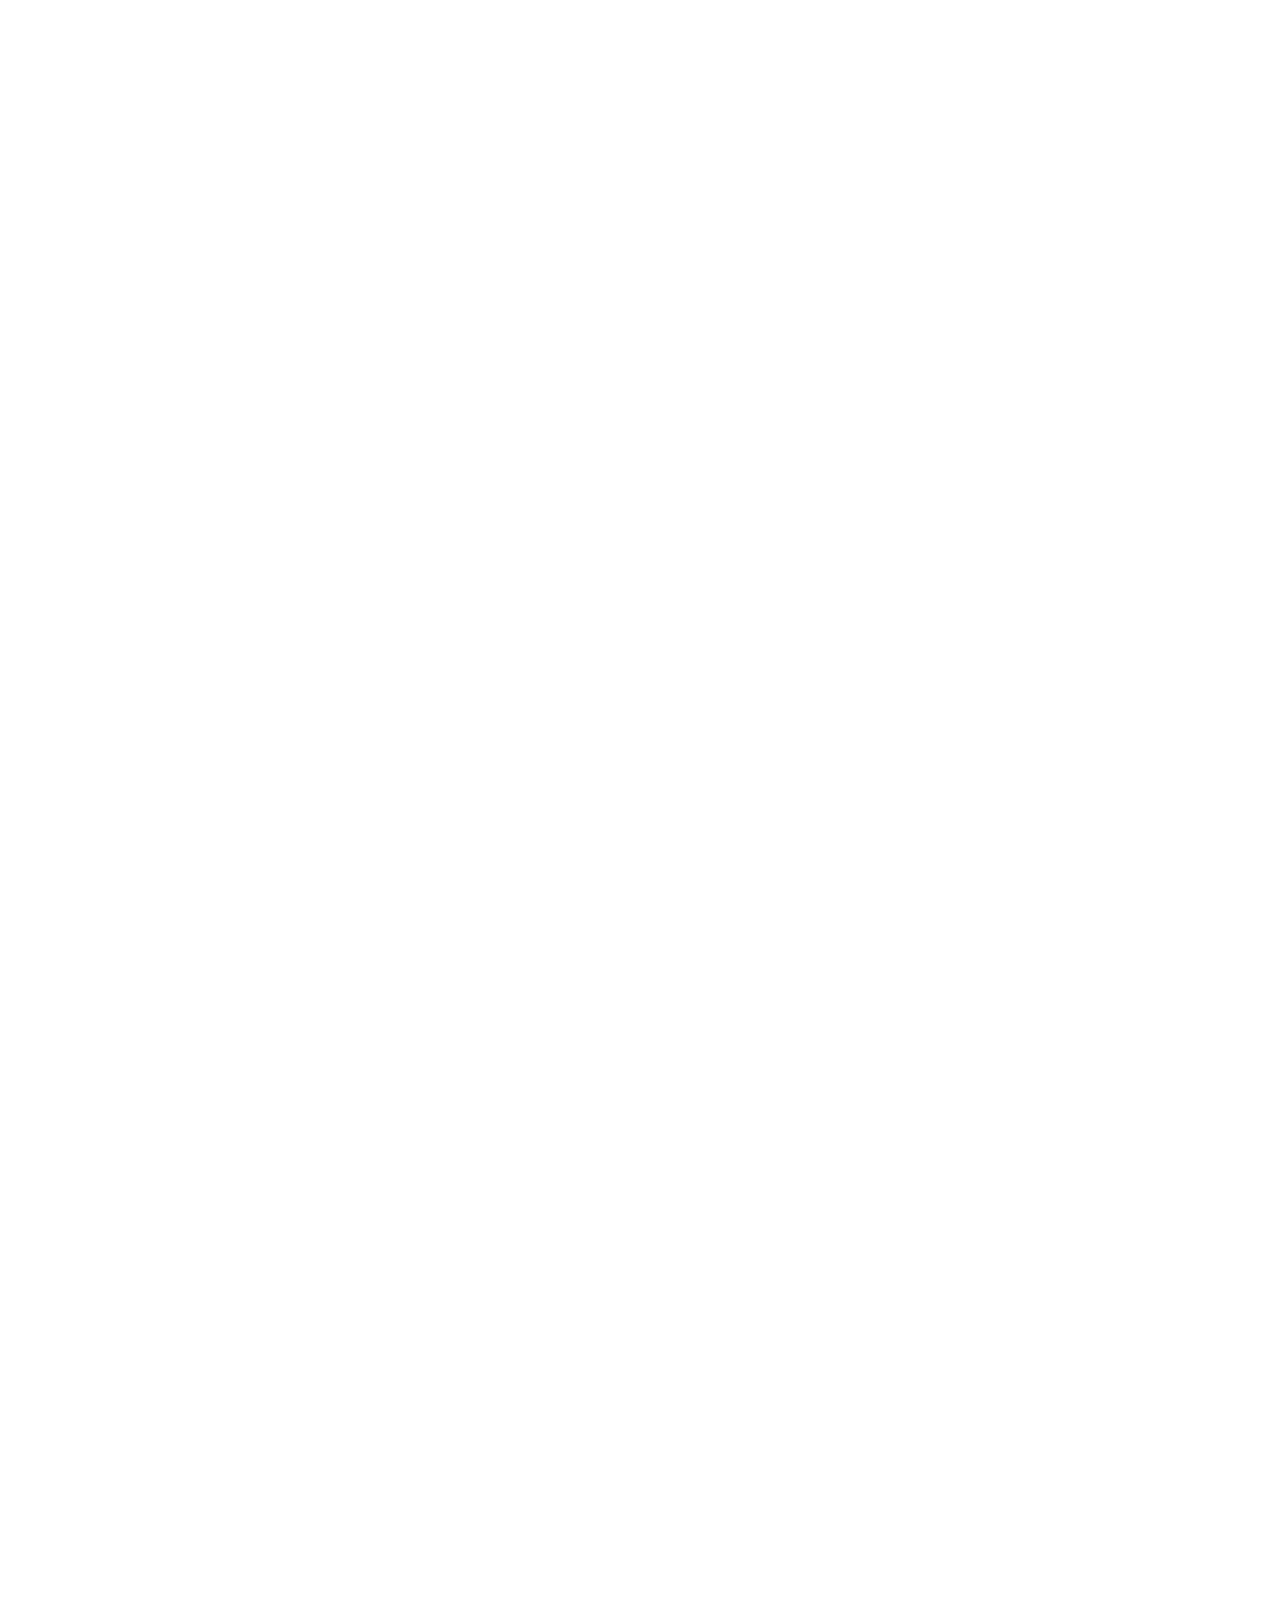
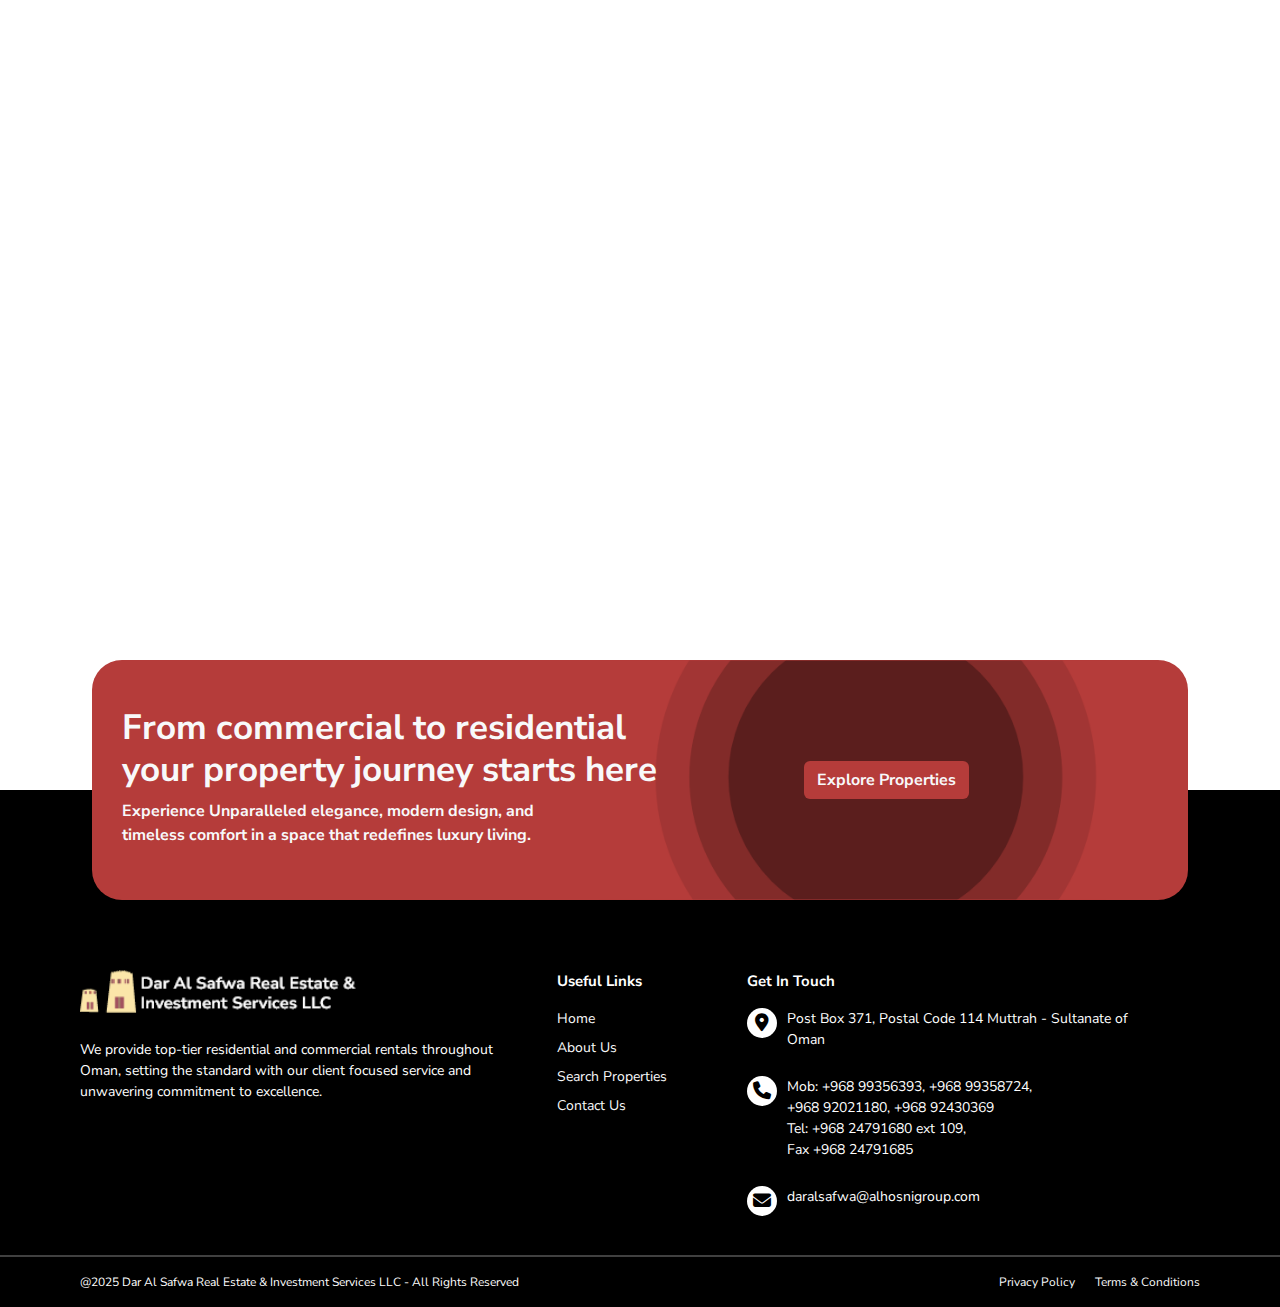
<file: Terms-and-Conditions/index-demo.html>
<!DOCTYPE html>
<html lang="en">

<head>
      <meta charset="UTF-8">
    <meta name="viewport" content="width=device-width, initial-scale=1.0">
    <title>Dar Al Safwa - Terms & Conditions</title>
   <link rel="icon" href="../imgs/favicon.png" sizes="32x32">
    <link rel="icon" href="../imgs/favicon.png" sizes="192x192">
    <link rel="apple-touch-icon" href="../imgs/favicon.png">
    <meta name="msapplication-TileImage" content="../imgs/favicon.png">
    <link rel="canonical" href="">
     <meta name="keywords" content="">
    <meta property="og:description" name="description"
        content="This Privacy Policy describes Our policies and procedures on the collection, use and disclosure  of Your information when You use the Service and tells You about Your privacy rights and how the law protects You.">
      <link href="https://cdn.jsdelivr.net/npm/bootstrap@5.3.3/dist/css/bootstrap.min.css" rel="stylesheet"
        integrity="sha384-QWTKZyjpPEjISv5WaRU9OFeRpok6YctnYmDr5pNlyT2bRjXh0JMhjY6hW+ALEwIH" crossorigin="anonymous">
    <link href="../css/headerfooter.css" rel="stylesheet" type="text/css">
    <link href="../css/index.css" rel="stylesheet" type="text/css">
    <link rel="stylesheet" id="astra-google-fonts-css"
        href="https://fonts.googleapis.com/css?family=Poppins%3A400%2C%2C500&#038;display=fallback&#038;ver=4.3.1"
        media="all">
    <link rel="stylesheet" id="google-fonts-1-css"
        href="https://fonts.googleapis.com/css?family=Roboto%3A100%2C100italic%2C200%2C200italic%2C300%2C300italic%2C400%2C400italic%2C500%2C500italic%2C600%2C600italic%2C700%2C700italic%2C800%2C800italic%2C900%2C900italic%7CRoboto+Slab%3A100%2C100italic%2C200%2C200italic%2C300%2C300italic%2C400%2C400italic%2C500%2C500italic%2C600%2C600italic%2C700%2C700italic%2C800%2C800italic%2C900%2C900italic%7CPoppins%3A100%2C100italic%2C200%2C200italic%2C300%2C300italic%2C400%2C400italic%2C500%2C500italic%2C600%2C600italic%2C700%2C700italic%2C800%2C800italic%2C900%2C900italic&#038;display=auto&#038;ver=6.4.1"
        media="all">
    <link href="https://unpkg.com/aos@2.3.1/dist/aos.css" rel="stylesheet">

    <link rel="stylesheet" href="https://cdnjs.cloudflare.com/ajax/libs/font-awesome/6.7.2/css/all.min.css"
        integrity="sha512-Evv84Mr4kqVGRNSgIGL/F/aIDqQb7xQ2vcrdIwxfjThSH8CSR7PBEakCr51Ck+w+/U6swU2Im1vVX0SVk9ABhg=="
        crossorigin="anonymous" referrerpolicy="no-referrer" />


        <style>
            .main{
                margin-top: 200px;
            }


.abouthead {
    margin-left:auto;
    margin-right:auto;
}
            @media screen and (max-width:992px) {
                .main{
                margin-top: 100px;
            }
            }
        </style>
</head>

<body>
     <div class="floatingesec">
        <div class="floatcont">
          <a href="tel:+96899358724">
             <button class="btn-floating phone">
                 <i class="fa-solid fa-phone"></i>
               <span>+96899358724</span>
             </button>
           </a>
           
           <a  href="https://api.whatsapp.com/send?phone=+96899356393&text=Welcome to Dar Al Safwa Real Estate & Investment Services LLC   
           How can we assist you" target="_blank">
             <button class="btn-floating whatsapp">
                 <i class="fa-brands fa-whatsapp"></i>
               <span>+96899356393</span>
             </button>
           </a>
           
           <a href="mailto:daralsafwa@alhosnigroup.com" target="_blank">
             <button class="btn-floating whatsapp1">
                 <i class="fa-solid fa-envelope"></i>
               <span> daralsafwa@alhosnigroup.com</span>
             </button>
           </a>
        </div>
     </div>
     
  
    <div class="main">

        <header id="header" class="fixed-top">
            <nav class="navbar navbar-expand-lg ">
                <div class="container ">
                    <a class="navbar-brand" href="../">
                        <img src="../imgs/logo.png" class="logoimg w-100" alt="Dar Al Safwa" title="Dar Al Safwa" />
                    </a>
                    <button class="navbar-toggler" type="button" data-bs-toggle="collapse"
                        data-bs-target="#navbarSupportedContent" aria-controls="navbarSupportedContent"
                        aria-expanded="false" aria-label="Toggle navigation">
                        <span class="navbar-toggler-icon"></span>
                    </button>
                     <div class="collapse navbar-collapse" id="navbarSupportedContent">
                    <div class="navbar-nav me-auto mb-2 mb-lg-0"></div>
                    <ul class="navbar-nav navsec mb-2 mb-lg-0">
                        <li class="nav-item">
                            <a class="nav-link active" aria-current="page" href="../">Home</a>
                        </li>
                        <li class="nav-item">
                            <a class="nav-link active" aria-current="page" href="../about-us/">About Us</a>
                        </li>
                        <li class="nav-item">
                           <a class="nav-link active" aria-current="page" href="../search-properties/">Search Properties</a>
                        </li>
                         <li class="nav-item">
                            <a class="nav-link active" aria-current="page" href="../contact-us/">Contact Us</a>
                        </li>
                    </ul>
                    <!--<form class="d-flex">-->

                    <!--     <a href="../contact-us/">-->
                    <!--             <button class="btn contbtn">Contact Us</button>-->
                    <!--        </a>-->
                    <!--</form>-->
                </div>
                </div>
            </nav>
        </header>


        

        <div class="maincont">

            <div class="container">

                <div class="privacysec">
                    <h1 class="abouthead mainhead text-center mb-4"  data-aos="fade-up" data-aos-delay="50" data-aos-offset="0"
                    data-aos-duration="1000" data-aos-easing="linear" data-aos-once="false">
                        <strong>
                            Terms and Conditions
                        </strong>
                    </h1>

                    <p class="mb-4"  data-aos="fade-up" data-aos-delay="50" data-aos-offset="0"
                    data-aos-duration="1000" data-aos-easing="linear" data-aos-once="false">
                        Please read these terms and conditions carefully before using our service.
                    </p>

                    <!--<h3 class="abouthead  text-center mb-4"  data-aos="fade-up" data-aos-delay="50" data-aos-offset="0"-->
                    <!--data-aos-duration="1000" data-aos-easing="linear" data-aos-once="false">-->
                    <!--    <strong>Interpretation and Definitions</strong>-->
                    <!--</h3>-->
                    <h3 class="mb-4"  data-aos="fade-up" data-aos-delay="50" data-aos-offset="0"
                    data-aos-duration="1000" data-aos-easing="linear" data-aos-once="false">
                        <strong> Interpretation</strong>
                    </h3>
                    <p class="mb-4"  data-aos="fade-up" data-aos-delay="50" data-aos-offset="0"
                    data-aos-duration="1000" data-aos-easing="linear" data-aos-once="false">
                        The words of which the initial letter is capitalized have meanings defined under the following
                        conditions. The following definitions shall have the same meaning regardless of whether they
                        appear in singular or in plural.
                    </p>
                    <h3 class="mb-4"  data-aos="fade-up" data-aos-delay="50" data-aos-offset="0"
                    data-aos-duration="1000" data-aos-easing="linear" data-aos-once="false">
                        <strong>Definitions</strong>
                    </h3>
                    <p class="mb-2"  data-aos="fade-up" data-aos-delay="50" data-aos-offset="0"
                    data-aos-duration="1000" data-aos-easing="linear" data-aos-once="false">
                        For the purposes of these terms and conditions:
                    </p>
                    <ul>
                        <li class="mb-2"  data-aos="fade-up" data-aos-delay="50" data-aos-offset="0"
                        data-aos-duration="1000" data-aos-easing="linear" data-aos-once="false">
                            <b>Affiliate</b> means an entity that controls, is controlled by or is under common control
                            with
                            a party, where 'control' means ownership of 50% or more of the shares, equity interest or
                            other securities entitled to vote for election of directors or other managing authority.
                        </li>
                        <li class="mb-2"  data-aos="fade-up" data-aos-delay="50" data-aos-offset="0"
                        data-aos-duration="1000" data-aos-easing="linear" data-aos-once="false">
                            <b>Country</b> refers to oman
                        </li>
                        <li class="mb-2"  data-aos="fade-up" data-aos-delay="50" data-aos-offset="0"
                        data-aos-duration="1000" data-aos-easing="linear" data-aos-once="false">
                            <strong>Company</strong> (referred to as either 'the company', 'We', 'Us' or 'Our' in this
                            agreement) refers to Dar Al Safwa Real Estate & Investment Services LLC, PO Box 371, Muttrah, PC 114. Sultanate of
                            Oman.
                        </li>
                        <li class="mb-2"  data-aos="fade-up" data-aos-delay="50" data-aos-offset="0"
                        data-aos-duration="1000" data-aos-easing="linear" data-aos-once="false">
                            <b>Device</b> means any device that can access the Service such as a computer, a cellphone
                            or a digital tablet.
                        </li>
                        <li class="mb-2"  data-aos="fade-up" data-aos-delay="50" data-aos-offset="0"
                        data-aos-duration="1000" data-aos-easing="linear" data-aos-once="false">
                            <strong>Service</strong> refers to the website.
                        </li>
                        <li class="mb-2"  data-aos="fade-up" data-aos-delay="50" data-aos-offset="0"
                        data-aos-duration="1000" data-aos-easing="linear" data-aos-once="false">
                            <b>Terms and conditions</b> (also referred as "Terms") mean these terms and conditions that
                            form the entire agreement between you and the company regarding the use of the service.
                        </li>
                        <li class="mb-2"  data-aos="fade-up" data-aos-delay="50" data-aos-offset="0"
                        data-aos-duration="1000" data-aos-easing="linear" data-aos-once="false">
                            <strong>Third-party social media service</strong> means any services or content (including
                            data, information, products or services) provided by a third-party that may be displayed,
                            included or made available by the service.
                        </li>
                        <li class="mb-2"  data-aos="fade-up" data-aos-delay="50" data-aos-offset="0"
                        data-aos-duration="1000" data-aos-easing="linear" data-aos-once="false">
                            <b>Website</b> refers to Dar Al Safwa Real Estate & Investment Services LLC, accessible from
                        </li>
                        <li class="mb-4"  data-aos="fade-up" data-aos-delay="50" data-aos-offset="0"
                        data-aos-duration="1000" data-aos-easing="linear" data-aos-once="false">
                            <b>You</b> means the individual accessing or using the service, or the company, or other
                            legal
                            entity on behalf of which such individual is accessing or using the service, as applicable.
                        </li>
                    </ul>
                    <h3 class=" mb-4"  data-aos="fade-up" data-aos-delay="50" data-aos-offset="0"
                    data-aos-duration="1000" data-aos-easing="linear" data-aos-once="false">
                        <strong>Acknowledgement</strong>
                    </h3>

                    <p class="mb-3"  data-aos="fade-up" data-aos-delay="50" data-aos-offset="0"
                    data-aos-duration="1000" data-aos-easing="linear" data-aos-once="false">
                        These are the terms and conditions governing the use of this service and the agreement that
                        operates between you and the company. These terms and conditions set out the rights and
                        obligations of all users regarding the use of the service.
                    </p>
                    <p class="mb-3"  data-aos="fade-up" data-aos-delay="50" data-aos-offset="0"
                    data-aos-duration="1000" data-aos-easing="linear" data-aos-once="false">
                        Your access to and use of the service is conditioned on your acceptance of and compliance with
                        these terms and conditions. these terms and conditions apply to all visitors, users and others
                        who access or use the service.
                    </p>
                    <p class="mb-3"  data-aos="fade-up" data-aos-delay="50" data-aos-offset="0"
                    data-aos-duration="1000" data-aos-easing="linear" data-aos-once="false">
                        By accessing or using the service you agree to be bound by these terms and conditions. If you
                        disagree with any part of these terms and conditions then you may not access the service.
                    </p>
                    <p class="mb-3"  data-aos="fade-up" data-aos-delay="50" data-aos-offset="0"
                    data-aos-duration="1000" data-aos-easing="linear" data-aos-once="false">
                        You represent that you are over the age of 18. The company does not permit those under 18 to use
                        the service.
                    </p>
                    <p class="mb-4"  data-aos="fade-up" data-aos-delay="50" data-aos-offset="0"
                    data-aos-duration="1000" data-aos-easing="linear" data-aos-once="false">
                        Your access to and use of the Service is also conditioned on your acceptance of and compliance
                        with the privacy policy of the Company. Our privacy policy describes our policies and procedures
                        on the collection, use and disclosure of your personal information when you use the application
                        or the website and tells you about your privacy rights and how the law protects you. Please read
                        our privacy policy carefully before using our service.
                    </p>
                    <h3 class=" mb-4"  data-aos="fade-up" data-aos-delay="50" data-aos-offset="0"
                    data-aos-duration="1000" data-aos-easing="linear" data-aos-once="false">
                        <strong>Links to other websites</strong>
                    </h3>

                    <p class="mb-3"  data-aos="fade-up" data-aos-delay="50" data-aos-offset="0"
                    data-aos-duration="1000" data-aos-easing="linear" data-aos-once="false">
                        Our service may contain links to third-party web sites or services that are not owned or
                        controlled by the company.
                    </p>
                    <p class="mb-3"  data-aos="fade-up" data-aos-delay="50" data-aos-offset="0"
                    data-aos-duration="1000" data-aos-easing="linear" data-aos-once="false">
                        The company has no control over, and assumes no responsibility for, the content, privacy
                        policies, or practices of any third party web sites or services. You further acknowledge and
                        agree that the company shall not be responsible or liable, directly or indirectly, for any
                        damage or loss caused or alleged to be caused by or in connection with the use of or reliance on
                        any such content, goods or services available on or through any such web sites or services.
                    </p>
                    <p class="mb-4"  data-aos="fade-up" data-aos-delay="50" data-aos-offset="0"
                    data-aos-duration="1000" data-aos-easing="linear" data-aos-once="false">
                        We strongly advise you to read the terms and conditions and privacy policies of any third-party
                        web sites or services that you visit.

                    </p>
                    <h3 class=" mb-4"  data-aos="fade-up" data-aos-delay="50" data-aos-offset="0"
                    data-aos-duration="1000" data-aos-easing="linear" data-aos-once="false">
                        <strong>Termination</strong>
                    </h3>
                    <p class="mb-3"  data-aos="fade-up" data-aos-delay="50" data-aos-offset="0"
                    data-aos-duration="1000" data-aos-easing="linear" data-aos-once="false">
                        We may terminate or suspend your access immediately, without prior notice or liability, for any
                        reason whatsoever, including without limitation if you breach these terms and conditions.
                    </p>
                    <p class="mb-4"  data-aos="fade-up" data-aos-delay="50" data-aos-offset="0"
                    data-aos-duration="1000" data-aos-easing="linear" data-aos-once="false">
                        Upon termination, your right to use the service will cease immediately.
                    </p>
                    <h3 class=" mb-4"  data-aos="fade-up" data-aos-delay="50" data-aos-offset="0"
                    data-aos-duration="1000" data-aos-easing="linear" data-aos-once="false">
                        <strong>Limitation of liability</strong>
                    </h3>
                    <p class="mb-3"  data-aos="fade-up" data-aos-delay="50" data-aos-offset="0"
                    data-aos-duration="1000" data-aos-easing="linear" data-aos-once="false">
                        Notwithstanding any damages that you might incur, the entire liability of the company and any of
                        its suppliers under any provision of this terms and your exclusive remedy for all of the
                        foregoing shall be limited to the amount actually paid by you through the Service or 100 USD if
                        you haven't purchased anything through the Service.
                    </p>
                    <p class="mb-3"  data-aos="fade-up" data-aos-delay="50" data-aos-offset="0"
                    data-aos-duration="1000" data-aos-easing="linear" data-aos-once="false">
                        To the maximum extent permitted by applicable law, in no event shall the company or its
                        suppliers be liable for any special, incidental, indirect, or consequential damages whatsoever
                        (including, but not limited to, damages for loss of profits, loss of data or other information,
                        for business interruption, for personal injury, loss of privacy arising out of or in any way
                        related to the use of or inability to use the service, third-party software and/or third-party
                        hardware used with the Service, or otherwise in connection with any provision of this terms),
                        even if the company or any supplier has been advised of the possibility of such damages and even
                        if the remedy fails of its essential purpose.
                    </p>
                    <p class="mb-4"  data-aos="fade-up" data-aos-delay="50" data-aos-offset="0"
                    data-aos-duration="1000" data-aos-easing="linear" data-aos-once="false">
                        Some states do not allow the exclusion of implied warranties or limitation of liability for
                        incidental or consequential damages, which means that some of the above limitations may not
                        apply. In these states, each party's liability will be limited to the greatest extent permitted
                        by law.
                    </p>
                    <h3 class=" mb-4"  data-aos="fade-up" data-aos-delay="50" data-aos-offset="0"
                    data-aos-duration="1000" data-aos-easing="linear" data-aos-once="false">
                        <strong>'As is' and 'As available' disclaimer</strong>
                    </h3>
                    <p class="mb-3"  data-aos="fade-up" data-aos-delay="50" data-aos-offset="0"
                    data-aos-duration="1000" data-aos-easing="linear" data-aos-once="false">
                        The Service is provided to you 'As is' and 'As available' and with all faults and defects
                        without warranty of any kind. To the maximum extent permitted under applicable law, the company,
                        on its own behalf and on behalf of its Affiliates and its and their respective licensors and
                        service providers, expressly disclaims all warranties, whether express, implied, statutory or
                        otherwise, with respect to the Service, including all implied warranties of merchantability,
                        fitness for a particular purpose, title and non-infringement, and warranties that may arise out
                        of course of dealing, course of performance, usage or trade practice. Without limitation to the
                        foregoing, the company provides no warranty or undertaking, and makes no representation of any
                        kind that the Service will meet your requirements, achieve any intended results, be compatible
                        or work with any other software, applications, systems or services, operate without
                        interruption, meet any performance or reliability standards or be error free or that any errors
                        or defects can or will be corrected.
                    </p>
                    <p class="mb-3"  data-aos="fade-up" data-aos-delay="50" data-aos-offset="0"
                    data-aos-duration="1000" data-aos-easing="linear" data-aos-once="false">
                        Without limiting the foregoing, neither the company nor any of the company's provider makes any
                        representation or warranty of any kind, express or implied: 
                        <br>(i) as to the operation or
                        availability of the Service, or the information, content, and materials or products included
                        thereon.
                        <br>(ii) that the Service will be uninterrupted or error-free;
                        <br>
                        (iii) as to the accuracy,
                        reliability, or currency of any information or content provided through the service. <br>(iv)
                        that the Service, its servers, the content, or e-mails sent from or on behalf of the company are
                        free of viruses, scripts, trojan horses, worms, malware, timebombs or other harmful components.
                    </p>
                    <p class="mb-4"  data-aos="fade-up" data-aos-delay="50" data-aos-offset="0"
                    data-aos-duration="1000" data-aos-easing="linear" data-aos-once="false">
                        Some jurisdictions do not allow the exclusion of certain types of warranties or limitations on
                        applicable statutory rights of a consumer, so some or all of the above exclusions and
                        limitations may not apply to you. But in such a case the exclusions and limitations set forth in
                        this section shall be applied to the greatest extent enforceable under applicable law.
                    </p>
                    <h3 class=" mb-4"  data-aos="fade-up" data-aos-delay="50" data-aos-offset="0"
                    data-aos-duration="1000" data-aos-easing="linear" data-aos-once="false">
                        <strong>Governing law</strong>
                    </h3>
                    <p class="mb-4"  data-aos="fade-up" data-aos-delay="50" data-aos-offset="0"
                    data-aos-duration="1000" data-aos-easing="linear" data-aos-once="false">
                        The laws of the country, excluding its conflicts of law rules, shall govern this terms and your
                        use of the service. Your use of the application may also be subject to other local, state,
                        national, or international laws.
                    </p>
                    <h3 class=" mb-4"  data-aos="fade-up" data-aos-delay="50" data-aos-offset="0"
                    data-aos-duration="1000" data-aos-easing="linear" data-aos-once="false">
                        <strong>Disputes resolution</strong>
                    </h3>
                    <p class="mb-4"  data-aos="fade-up" data-aos-delay="50" data-aos-offset="0"
                    data-aos-duration="1000" data-aos-easing="linear" data-aos-once="false">
                        If you have any concern or dispute about the Service, you agree to first try to resolve the
                        dispute informally by contacting the company.
                    </p>
                    <h3 class=" mb-4"  data-aos="fade-up" data-aos-delay="50" data-aos-offset="0"
                    data-aos-duration="1000" data-aos-easing="linear" data-aos-once="false">
                        <strong>For European Union (EU) users</strong>
                    </h3>
                    <p class="mb-4"  data-aos="fade-up" data-aos-delay="50" data-aos-offset="0"
                    data-aos-duration="1000" data-aos-easing="linear" data-aos-once="false">
                        If you are a European Union consumer, you will benefit from any mandatory provisions of the law
                        of the country in which you are resident.
                    </p>
                    <h3 class=" mb-4"  data-aos="fade-up" data-aos-delay="50" data-aos-offset="0"
                    data-aos-duration="1000" data-aos-easing="linear" data-aos-once="false">
                        <strong>United States legal compliance</strong>
                    </h3>
                    <p class="mb-4"  data-aos="fade-up" data-aos-delay="50" data-aos-offset="0"
                    data-aos-duration="1000" data-aos-easing="linear" data-aos-once="false">
                        You represent and warrant that
                        <br>(i) You are not located in a country that is subject to the
                        United States government embargo, or that has been designated by the United States government as
                        a "terrorist supporting" country. <br> (ii) You are not listed on any United States government
                        list of prohibited or restricted parties.
                    </p>
                 
                    <h3 class="mb-4"  data-aos="fade-up" data-aos-delay="50" data-aos-offset="0"
                    data-aos-duration="1000" data-aos-easing="linear" data-aos-once="false">
                        <b>Severability</b>
                    </h3>
                    <p class="mb-4"  data-aos="fade-up" data-aos-delay="50" data-aos-offset="0"
                    data-aos-duration="1000" data-aos-easing="linear" data-aos-once="false">
                        If any provision of these terms is held to be unenforceable or invalid, such provision will be
                        changed and interpreted to accomplish the objectives of such provision to the greatest extent
                        possible under applicable law and the remaining provisions will continue in full force and
                        effect.
                    </p>
                    <h3 class="mb-4"  data-aos="fade-up" data-aos-delay="50" data-aos-offset="0"
                    data-aos-duration="1000" data-aos-easing="linear" data-aos-once="false">
                        <b>Waiver</b>
                    </h3>
                    <p class="mb-4"  data-aos="fade-up" data-aos-delay="50" data-aos-offset="0"
                    data-aos-duration="1000" data-aos-easing="linear" data-aos-once="false">
                        Except as provided herein, the failure to exercise a right or to require performance of an
                        obligation under these terms shall not affect a party's ability to exercise such right or
                        require such performance at any time thereafter nor shall the waiver of a breach constitute a
                        waiver of any subsequent breach.
                    </p>
                    <h3 class=" mb-4"  data-aos="fade-up" data-aos-delay="50" data-aos-offset="0"
                    data-aos-duration="1000" data-aos-easing="linear" data-aos-once="false">
                        <strong>Translation interpretation</strong>
                    </h3>
                    <p class="mb-4"  data-aos="fade-up" data-aos-delay="50" data-aos-offset="0"
                    data-aos-duration="1000" data-aos-easing="linear" data-aos-once="false">
                        These terms and conditions may have been translated if We have made them available to you on our
                        service. You agree that the original English text shall prevail in the case of a dispute.
                    </p>
                    <h3 class="mb-4"  data-aos="fade-up" data-aos-delay="50" data-aos-offset="0"
                    data-aos-duration="1000" data-aos-easing="linear" data-aos-once="false">
                        <strong>Changes to These terms and conditions</strong>
                    </h3>
                    <p class="mb-3"  data-aos="fade-up" data-aos-delay="50" data-aos-offset="0"
                    data-aos-duration="1000" data-aos-easing="linear" data-aos-once="false">
                        We reserve the right, at our sole discretion, to modify or replace these terms at any time. If a
                        revision is material we will make reasonable efforts to provide at least 30 days' notice prior
                        to any new terms taking effect. What constitutes a material change will be determined at our
                        sole discretion.
                    </p>
                    <p class="mb-4"  data-aos="fade-up" data-aos-delay="50" data-aos-offset="0"
                    data-aos-duration="1000" data-aos-easing="linear" data-aos-once="false">
                        By continuing to access or use our service after those revisions become effective, you agree to
                        be bound by the revised terms. If you do not agree to the new terms, in whole or in part, please
                        stop using the website and the service.
                    </p>
                    <h3 class=" mb-4"  data-aos="fade-up" data-aos-delay="50" data-aos-offset="0"
                    data-aos-duration="1000" data-aos-easing="linear" data-aos-once="false">
                        <strong>Contact us</strong>
                    </h3>
                    <p class="mb-2"  data-aos="fade-up" data-aos-delay="50" data-aos-offset="0"
                    data-aos-duration="1000" data-aos-easing="linear" data-aos-once="false">
                        If you have any questions about these terms and conditions, You can contact us:
                    </p>
                    <ul>
                        <li class="mb-4"  data-aos="fade-up" data-aos-delay="50" data-aos-offset="0"
                        data-aos-duration="1000" data-aos-easing="linear" data-aos-once="false">
                            By visiting this page on our website: <a href="http://www.daralsafwa.com" target="_blank" style="color:blue;"><strong>www.daralsafwa.com</strong></a>
                        </li>
                    </ul>


                </div>


            </div>
        </div>

        <div class="container">
                <div class="foot_topsec bootomsec">
                    <div class="row">
                        <div class="col-lg-8 col-md-7 col-sm-12 col-12 boxsec-2">
                            <h2 class="text-light mainhead">
                                <strong>
                                    From commercial to  residential your property journey starts  here
                                </strong>
                            </h2>
                            <p class="text-light">
                                <b>
                                    Experience Unparalleled elegance, modern design, and timeless comfort in a space that redefines luxury living.
                                </b>
                            </p>
                        </div>
                        <div class="col-lg-4 col-md-5 col-sm-12 col-12 boxsec-1">
                            <div class="boxbgsec">
<a href="search-properties/">
    <button class="btn exbtn text-light">Explore Properties</button>
</a>
                            </div>
                        </div>
                    </div>
                </div>
            </div>

        <footer>
            <div class="footersec">
                <div class="container">
                    <div class="row">
                        <div class="col-lg-5 col-md-4 col-sm-12">
                            <img src="../imgs/footlogo.png" class=" logoimg w-100 mb-4" alt="" title="" />
                            <p class="mb-0">
                                We provide top-tier residential and commercial
                                rentals throughout Oman, setting the standard
                                with our client focused service and unwavering
                                commitment to excellence.
                            </p>
                        </div>
                        <div class="col-lg-2 col-md-3 col-sm-12 col-12">
                            <dl class="useful-link">
                                <dt>
                                    <p class="footgettouchtext">Useful Links</p>
                                </dt>
                                <dd>
                                    <p class="abouttext ">
    
                                      <a href="../" class="text-light">
                                        Home
                                      </a>
                                    </p>
                                </dd>
                                <dd>
                                    <p class="abouttext ">
                                        <a href="../about-us/" class="text-light">
    
                                        About Us
                                        </a>
                                    </p>
                                </dd>
                                <dd>
                                    <p class="abouttext ">
                                        <a href="../search-properties/" class="text-light">
    
                                        Search Properties
                                        </a>
                                    </p>
                                </dd>
                                <dd>
                                    <p class="abouttext ">
                                      <a href="../contact-us/" class="text-light">
    
                                        Contact Us
                                        </a>
                                    </p>
                                </dd>
                            </dl>
                        </div>
                        <div class="col-lg-5 col-md-5 col-sm-12 col-12">
                            <div class="footgettouch">
                                <dl>
                                    <dt>
                                        <p class="footgettouchtext">Get In Touch</p>
                                    </dt>
                                    <div class="flexsec1">
                                        <div class="iconbg">
                                            <i class="fa-solid fa-location-dot"></i>
                                        </div>
                                        <p class="footloctext footloc-text">
                                            Post Box 371, Postal Code 114
                                            Muttrah - Sultanate of Oman
                                        </p>
                                    </div>
                                    <div class="flexsec1">
                                        <div class="iconbg">
                                            <i class="fa-solid fa-phone"></i>
                                        </div>
                                        <p class="footloctext numbersec">
                                            Mob: +968 99356393,
    
                                            <span class="number1">+968 99358724</span>,
    
                                            <span class="number2">+968 92021180</span>,
                                            <span class="number3">+968 92430369</span>
                                            <br>
                                            Tel: +968 24791680 ext 109, <br> Fax +968 24791685
                                        </p>
                                    </div>
                                    <div class="flexsec1">
                                        <div class="iconbg">
                                            <i class="fa-solid fa-envelope"></i>
                                        </div>
                                        <p class="footloctext">
                                            daralsafwa@alhosnigroup.com
                                        </p>
                                    </div>
                                </dl>
                            </div>
                        </div>
                    </div>
                </div>
                <hr>
                <div class="container">
                    <div class="row">
                        <div class="col-lg-6 col-md-6 col-sm-12 col-12">
                            <p class="copytext">
                                 @2025 Dar Al Safwa Real Estate & Investment Services LLC - All Rights Reserved
                            </p>
                        </div>
                        <div class="col-lg-6 col-md-6 col-sm-12 col-12 ">
                            <div class="footfinaltext">
                                <p class="copytext privtext text-light"><a href="../Privacy-Policy/" target="_blank" class="text-light">
                                    Privacy Policy
                                </a></p>
                                <p class="copytext privtext text-light"><a href="../Terms-and-Conditions/" target="_blank" class="text-light">
                                    Terms & Conditions
                                </a></p>
                                <!--<p class="copytext legal">Legal Info</p>-->
                            </div>
                        </div>
                    </div>
                </div>
            </div>
        </footer>
    </div>


    <script src="https://cdn.jsdelivr.net/npm/bootstrap@5.3.3/dist/js/bootstrap.bundle.min.js"
            integrity="sha384-YvpcrYf0tY3lHB60NNkmXc5s9fDVZLESaAA55NDzOxhy9GkcIdslK1eN7N6jIeHz"
            crossorigin="anonymous"></script>

        <script src="https://unpkg.com/aos@2.3.1/dist/aos.js"></script>
        <script>
            AOS.init();


            document.addEventListener("scroll", function () {
                const header = document.getElementById("header");
                if (window.scrollY > 50) {
                    header.classList.add("scrolled");
                } else {
                    header.classList.remove("scrolled");
                }
            });



            function showContent(index) {
                let contents = document.querySelectorAll('.content');
                let buttons = document.querySelectorAll('.tab-btn');

                contents.forEach((content, i) => {
                    content.classList.toggle('active', i === index);
                });

                buttons.forEach((btn, i) => {
                    btn.classList.toggle('active', i === index);
                });
            }



            document.addEventListener("DOMContentLoaded", function () {
                const counters = document.querySelectorAll(".counter");
                const section = document.querySelector("#counterSection");

                const observer = new IntersectionObserver(entries => {
                    if (entries[0].isIntersecting) {
                        counters.forEach(counter => {
                            counter.style.opacity = 1;
                            let target = +counter.getAttribute("data-target");
                            let count = 0;
                            let speed = target / 100; // Adjust speed

                            function updateCounter() {
                                if (count < target) {
                                    count += speed;
                                    counter.innerText = Math.ceil(count);
                                    requestAnimationFrame(updateCounter);
                                } else {
                                    counter.innerText = target;
                                }
                            }

                            updateCounter();
                        });
                        observer.unobserve(section); // Stop observing after animation runs
                    }
                }, { threshold: 0.5 }); // 50% of section should be visible

                observer.observe(section);
            });
            const scrollers = document.querySelectorAll(".scroller");

            // If a user hasn't opted in for recuded motion, then we add the animation
            if (!window.matchMedia("(prefers-reduced-motion: reduce)").matches) {
                addAnimation();
            }



        </script>
</body>

</html>
</file>
<file: css/headerfooter.css>
@import url('https://fonts.googleapis.com/css2?family=Inter:ital,opsz,wght@0,14..32,100..900;1,14..32,100..900&family=Merriweather:ital,wght@0,300;0,400;0,700;0,900;1,300;1,400;1,700;1,900&family=Montserrat:ital,wght@0,100..900;1,100..900&family=Noto+Sans+Arabic:wght@100..900&family=Nunito+Sans:ital,opsz,wght@0,6..12,200..1000;1,6..12,200..1000&family=Open+Sans:ital,wght@0,300..800;1,300..800&family=Roboto:ital,wght@0,100..900;1,100..900&display=swap');

* {
    margin: 0;
    padding: 0;
    box-sizing: border-box;
    font-family: "Nunito Sans", sans-serif;
}

header {
    position: fixed;
    width: 100%;
    margin-top: -8px;
    z-index: 999999;

}

.bannersec-1,.abouheadsec{
    background-color:rgba(0, 0, 0, 0.5)  ;
    width: 100%;
    height: 100%;
    align-items: center;
    justify-content: center;
    display: flex;

 }

 .abouheadsec
 {
    background-color:rgba(0, 0, 0, 0.7)  ;
 }
 .bannersec-1 h1,.abouheadsec h1{
margin-top: 100px;
 }

a {
    text-decoration: none;
}

.navbar .container {
    padding: 10px 10px;
}

header a:hover, footer a:hover{
font-weight: bold;
color: #B53C3A !important;
}







.foot_topsec{
    background-color: #B53C3A;
    border-radius: 30px;
    padding: 10px 30px ;
    height: 290px;
    padding-right: 0px;
    padding-right: 0px;

    position: relative;
}

.boxsec-2 h2{
    max-width: 70%;
    z-index: +99;
}
.boxsec-2 p{
    max-width: 55%;
    z-index: +99;
    
}

.exbtn,.exbtn:hover{
    background-color: #B53C3A;
    color: #fff;
    font-weight: bold;
    margin-left: 50px;
 
}
.exbtn:hove{
    background-color: #FBE6A9;
    color: #000;
    transform: scale(1.08);
    transition: 1s;
}


.boxsec-2{
    align-items: start;
    justify-content: center;
    display: flex;
    flex-direction: column;
}

.boxbgsec{
background: url("../imgs/bg-1.png") no-repeat;
width: 155% ;
height: 290px;
background-size: contain;
margin-top: -10px;
margin-left: -250px !important ;
align-items: center;
justify-content: center;
display: flex;
}

.exbtn:hover{
background-color: #FBE6A9 !important;
color: #000 !important;
transform: scale(1.08);
transition: 1s;
}

.iconbg:hover{
    background-color: #FBE6A9 !important;
color: #000 !important;
transform: scale(1.08);
transition: 1s;
}

 @media screen (width:993px) {
    .foot_topsec{
    z-index: 9999;
    }
 }
@media screen and (min-width:1200px) and (max-width:1399px) {
    .boxsec-2 h2{
        max-width: 80%;
        z-index: +99;
    }
    .boxsec-2 p{
        max-width: 60%;
        z-index: +99;
        
    }

    .foot_topsec,.boxbgsec{
        height: 240px;
    }
}
@media screen and (min-width:993px) and (max-width:1199px) {
    .boxsec-2 h2{
        max-width: 80%;
        z-index: +99;
    }
    .boxsec-2 p{
        max-width: 70%;
        z-index: +99;
        
    }

    .foot_topsec,.boxbgsec{
        height: 200px;
    }

    .boxbgsec{
        margin-left: -160px !important;
        margin-top: -10px;
    }
}
@media screen and (min-width:768px) and (max-width:992px) {
    .boxsec-2 h2{
        max-width: 90%;
        z-index: +99;
        font-size: 20px;
    }
    .boxsec-2 p{
        max-width: 90%;
        z-index: +99;
        font-family: 14px;
        
    }

    .foot_topsec,.boxbgsec{
        height: 190px;
    }

    .boxbgsec{
        margin-left: -150px !important;
        margin-top: -10px;
        border-top-right-radius: 30px;
        border-bottom-right-radius: 30px;
    }
}


 @media screen and (max-width:767px) {
    
.boxbgsec{
    position: relative;
    background: none;
    width: 100% ;
    height: 210px;
    background-size: contain;
    margin-top: 0px;
    margin-left: 0px !important ;
    align-items: center;
    justify-content: center;
    display: flex;
    background: radial-gradient(circle, 
    #521C1C 0%,        /* Center dark */
    #521C1C 25%,       /* same color for central fill */
    #822626 25%,       /* ring 1 */
    #822626 40%,       
    #A12F2F 40%,       /* ring 2 */
    #A12F2F 55%,       
    #B93A3A 55%,       /* ring 3 */
    #B93A3A 70%,       
    #B53C3A 70%,       /* outer */
    #B53C3A 100%
  );
  margin-top: 30px
  
    }

    .exbtn,.exbtn:hover{
     
        margin-left: 0px;
     
    }

    .foot_topsec{
        height: 100%;
        padding: 30px 30px !important ;
        margin-top: 40px !important;
 
       
    }
    .boxsec-2 h2{
        max-width: 100%;
        z-index: +99;
    }
    .boxsec-2 p{
        max-width: 100%;
        z-index: +99;
        margin-top: 20px;
        
    }
    
 }



@media screen and (min-width:1100px) and (max-width:1199px) {
    .navsec{
        margin-left: 150px;
    }
}
@media screen and (min-width:993px) and (max-width:1099px) {
    .navsec{
        margin-left: 100px;
    }
}

@media screen and (min-width:993px) {
    header {
        position: fixed;
        top: 0;
        left: 0;
        width: 100%;
        transition: margin-top 0.5s ease-in-out;
        margin-top: 30px;
        /* Initial margin */
        z-index: 999999;
     
    }

    header.scrolled {
        margin-top: -8px;
        
        /* Smooth transition */
    }

    .navbar .container {
        padding: 15px 10px;
        border-radius: 10px;
        background-color: #fff;
           box-shadow: rgba(149, 157, 165, 0.2) 0px 8px 24px;
    }
    
.navsec {
    align-items: center;
    justify-content: center;
    display: flex;
    left: 0;
    right: 0;
    position: absolute;

}

.nav-link{
    margin-left:40px !important;
}

}



header .logoimg,
.contbtn {
    z-index: 999999;
    position: relative;
}

.header {
    position: relative;
}

.logoimg {
    max-width: 280px;
}

.nav-link {

    font-weight: bold;
}




.contbtn {
    background-color: #B53C3A;
    color: #fff;
    font-weight: 500;
    padding: 5px 10px;
}

.contbtn:hover {
    transform: scale(1.08);
    transition: 1s;
    border-radius: 30px;
    font-weight: bold;
    background-color: #FBE6A9;
}

.footersec .container {
    padding: 0px 10px;
    color: #fff;
    font-size: 14px;

}

dt {
    font-size: 15px;
}

.useful-link .abouttext {
    margin-bottom: 0px !important;
}

.footersec {
    background-color: #000;
    padding: 180px 0px 0px 0px;
}

.footersec hr {
    border: 1px solid #fff !important;
}

.copytext {
    font-size: 12px;
}

.footfinaltext {
    align-items: right;
    justify-content: right;
    display: flex;
}

.footfinaltext p {
    margin-left: 20px;
}

.flexsec1 {
    align-items: start;
    justify-content: left;
    display: flex;
}

.iconbg {
    background-color: #fff;
    width: 30px;
    height: 30px;
    border-radius: 50%;
    align-items: center;
    justify-content: center;
    display: flex;
    font-size: 18px;
    color: #000;
    margin-right: 10px;
}


button {

    transition: 1s;
}


.numbersec {
    max-width: 270px;
}

.footloc-text{
    max-width: 80%;
}


.flexsec1 {
    margin-bottom: 10px;
}

/* Base */
.btn-floating:hover i {
    margin-bottom: -3px;
    color:#fff
  }

  .btn-floating i{
    color:#fff
  }
  
  .btn-floating {
      position: fixed;
      right: 25px;
      overflow: hidden;
      width: 40px;
      height: 40px;
      border-radius: 10px;
      border: 0;
      z-index: 9999;
      color: #fff;
      transition: .2s;
      display: flex;
  }
  
  .btn-floating:hover {
      width: auto;
      padding: 0 20px;
      cursor: pointer;
  }
  
  .btn-floating span {
      font-size: 16px;
      margin-left: 5px;
      transition: .2s;
      line-height: 0px;
      display: none;
  }
  
  .btn-floating:hover span {
      display: inline-block;
      align-items: center;
      justify-content: center;
      display: flex;
  }
  
  /* Phone */
  .btn-floating.phone {
      bottom: 115px;
      background-color: #B53C3A;
      align-items: center;
      justify-content: center;
      display: flex;
      box-shadow: rgba(0, 0, 0, 0.35) 0px 5px 15px;
  }
  
  .btn-floating.phone:hover {
      background-color: #B53C3A;
      align-items: center;
      justify-content: center;
      display: flex;
  }
  
  /* WhatsApp */
  .btn-floating.whatsapp {
      background-color: #B53C3A;
      bottom: 70px;
      align-items: center;
      justify-content: center;
      display: flex;
      box-shadow: rgba(0, 0, 0, 0.35) 0px 5px 15px;
  }
  .btn-floating.whatsapp1 {
      background-color: #B53C3A;
      bottom: 25px;
      align-items: center;
      justify-content: center;
      display: flex;
      box-shadow: rgba(0, 0, 0, 0.35) 0px 5px 15px;
  }
  
  .btn-floating.whatsapp:hover {
      background-color: #B53C3A;
      align-items: center;
      justify-content: center;
      display: flex;
  }
  .btn-floating.whatsapp1:hover {
    background-color: #B53C3A;
    align-items: center;
    justify-content: center;
    display: flex;
}

.floatingesec{
    position: fixed;
  
  transform: translateY(-50%);
  z-index: 999999;
  left: auto;
  right: 0;
  align-items: center;
  justify-content: end;
  display: flex;
  top: 60% !important;
  /* bottom: 40%;
  height: 100vh; */

}
  

@media screen and (min-width:1100px) and (max-width:1199px) {
    .numbersec {
        max-width: 70%;
    }


}

@media screen and (min-width:993px) and (max-width:1099px) {
    .numbersec {
        max-width: 70%;
    }


}

@media screen and (min-width:768px) and (max-width:992px) {
    .numbersec {
        max-width: 180px;
    }


}



@media screen and (max-width:767px) {

    .footfinaltext p {
        margin-left: 10px;
    }

    .numbersec {
        max-width: 260px;
    }


}

@media screen and (max-width:992px) {
    header {

        background-color: #fff;
    }

    .footersec {
        background-color: #000;
        padding: 120px 0px 0px 0px;
    }

    .bannersec {
        margin-top: 78px;
    }
}


@media screen and (max-width:767px) {


    .footersec {
        background-color: #000;
        padding: 80px 0px 0px 0px;
    }

    .useful-link {
        margin: 30px 0px;
    }

    .copytext {
        text-align: center;
    }

    .footfinaltext {
        align-items: center;
        justify-content: center;
        display: flex;
    }
}
</file>
<file: css/index.css>
* {
    margin: 0;
    padding: 0;
    box-sizing: border-box;
}


.aboutussection,
.feasec,
.vissec,
.bootomsec {
    margin-top: 70px;

}

.aboutussection,
.feasec .container .container .vissec {
    padding: 0px 10px;
}
.bootomsec{
    margin: 0px 10px;
}


 .colsecs-1{
padding-right: 5px !important;
    }
    .colsecs-2{
        padding-left: 5px !important;
            }
.aboutsubhead:hover {
    background-color: #F0D8D7;
    color: #B53C3A;
}

.aboutsubhead {
  background-color: #F0D8D7;
    color: #B53C3A;  
    border: none;
    padding: 5px 10px;
     cursor:text  !important;
}


.locsiconsec{
    align-items: end !important;
    justify-content: right !important;
    display: flex;
    text-align: right;
}

.abimg {
    height: 300px;
    object-fit: cover;
    border-radius:20px;
}

.abimg1 {
    width: 100%;
    /* height: 200px;
    object-fit: cover; */
    border-radius:20px;

}

.leandbtn:hover {
    background-color: #FBE6A9;
    color: #000;
    transform: scale(1.08);
    transition: 1s;
    /*border-radius: 30px;*/
    font-weight: bold;
}

.leandbtn {
    background-color: #B53C3A;
    color: #fff;
    padding: 5px 10px;
    font-weight: 500;

}

.abcolsec {
    position: relative;
    align-items: center;
    justify-content: center;
    display: flex;
    flex-direction: column;
}

.absubsec {
    position: absolute;
    background-color: #fff;
    padding: 15px 25px;
    display: flex;
    box-shadow: rgba(100, 100, 111, 0.2) 0px 7px 29px 0px;
    border-radius: 10px;
    margin-top:-20px;
}

.absubsec p {
    margin-bottom: 0px;
    margin-top: 2px;
}

.iconsec {
    background-color: #B53C3A;
    width: 30px;
    height: 30px;
    font-size: 20px;
    color: #fff;
    border-radius: 50%;
    align-items: center;
    justify-content: center;
    display: flex;
    margin-right: 10px;
}

.feamain {
    background: url("../imgs/bannerimg.webp") no-repeat !important;
    width: 100%;

}

.feasec {
    /* background-color: ; */
    background: rgba(0, 0, 0, 0.7);
    width: 100%;
    height: 100%;
    background-size: cover;
    padding: 50px 0px 80px 0px;

}

.feasubhead {
    background-color: #F0D8D7;
    color: #B53C3A;
    padding: 5px 10px;
    font-weight: 500;
    border: none;
    margin-left: auto;
    margin-right: auto;
    left: 0;
    right: 0;
    cursor:text  !important;
    border-radius:0px !important;
}

.feasubhead:hover {
     background-color: #F0D8D7 !important;
    color: #B53C3A;

}

.buttonsec {
    margin-left: auto;
    margin-right: auto;
    align-items: center;
    justify-content: center;
    display: flex;
}

.tab-btn {
    padding: 5px 10px;
    margin: 5px;
    cursor: pointer;
    border: none;
    background-color: #B53C3A;
    color:#fff;
    /* border-radius: 5px; */
}

.tab-btn.active {
    background-color: #FBE6A9;
    color: #000;
    transform: scale(1.08);
}

.tab-btn:hover {
    background-color: #FBE6A9;
    transform: scale(1.08);
    transition: 1s;
     color: #000;
    /*border-radius: 30px;*/
    font-weight: bold;

}


.content {
    display: none;
    width: 100%;
    margin: auto;
}

.content.active {
    display: block;
}


.box {
    background-color: #fff;
    padding: 15px;
    box-shadow: rgba(100, 100, 111, 0.2) 0px 7px 29px 0px;
}


.boxbtn {
    background-color: #A5525F !important;
    color: #fff !important;
    border-radius: 10px !important;
    padding: 5px 20px;
    border: 0;
    margin-right: 10px;
}

.boxbtn1 {
    background-color: #EDECED !important;
    border-radius: 10px !important;
    padding: 5px 20px;
    border: 0;
}

.imgsecs {
    position: relative;
}

.imgsecs-cont {
    position: absolute;
    top: 10px;
    margin-left: 10px;
}

.flexsec-1 {
    align-items: center;
    justify-content: center;
    display: flex;
}

.locsec {
    margin-top: -50px;
    margin-left: 10px;
    /* align-items: start;
    justify-content: space-between;
    display: flex; */
}


.loctext {
    background-color: #FBE6A9;
    color: #000;
}

.loctext:hover {
    background-color: #FBE6A9;
    color: #000 !important;
}

.losimg {
    max-width: 40px !important;
}

.loctext {
    margin-left: 10px;

}

.iconsec1 {
    background-color: #fff;
    width: 40px;
    height: 40px;
    font-size: 20px;
    border-radius: 50%;
    align-items: center;
    justify-content: center;
    display: flex;
    margin: 0px 5px;
}

.fa-circle-plus {
    background-color: #000;
    border-radius: 50%;
    color: #fff;

}

.boxtextsec {
    padding: 10px 15px;
}


.boxflex {
    margin-top: -10px;
}

.bdtext {
    margin: 0px 5px 0px 5px;

}

.amount {
    margin-top: 30px;
}

.boxtextsec .flexsec1 {
    margin-bottom: 10px;
    margin-top: -20px;
}

.servicebtn {
    margin-top: 15px;
}

.serviceicon {
    max-width: 60px;
    margin: 40px 0px 10px 0px;
}


.boctext-1 {
    font-size: 20px;
    margin-bottom: 0px;
    color: #B53C3A;
}

.icons {
    max-width: 16px;
}

.bdtext {
    font-size: 12px;
}


.boctext-2 {
    font-size: 25px;
    margin-bottom: 5px;
}

.subhead1 {
    font-size: 18px;
}

.subtext1 {
    height: 70px;
}

.flexsec {
    align-items: center;
    justify-content: center;
    display: flex;
}

.boxflex .flexsec {
    border: 1px solid #000;
    padding: 5px 2px 5px 7px;
    margin: 20px 30px 10px 0px;
}

.boxflex {
    align-items: center;
    justify-content: start;
    display: flex;
}

.probtsec {
    align-items: center;
    justify-content: center;
    display: flex;
    position: relative;

}

.probtn {
    background-color: #B53C3A;
    font-weight: 500;
    padding: 5px 10px;
    width: 170px;
    color: #fff;
    position: absolute;
    margin-left: auto;
    margin-right: auto;
    left: 0;
    right: 0;

}

.probtn:hover {
    background-color: #FBE6A9 !important;
    color: #000;
    transform: scale(1.08);
    transition: 1s;
    /*border-radius: 30px;*/
    font-weight: bold;
}

.containers {
    display: grid;
    grid-template-columns: auto auto;
}

.firstsec {
    border-top-left-radius: 20px;
    border-bottom: 0px !important;
}

.sndosec {
    border-top-right-radius: 20px;
    border-left: 0px !important;
    border-bottom: 0px !important;
}

.thirsec {
    border-bottom-left-radius: 20px;

}

.fousec {
    border-bottom-right-radius: 20px;
    border-left: 0px !important;
}



.containers>div {

    border: 1px solid black;
    padding: 50px 0px 30px 60px;

}


.num {
    font-weight: bold;
    font-size: 40px;

}


.num1 {
    font-weight: bold;
    font-size: 30px;
}

.counter-section {
    align-items: center;
    justify-content: start;
    display: flex;
    margin-top: 40px;
}

.containers p {
    max-width: 60%;
}


.mistext,
.vistext {
    align-items: start;
    justify-content: center;
    display: flex;
    flex-direction: column;
    margin-top: 50px;
}

.visimg {
    max-width: 100%;
}

.vis {
    margin-left: -7%;
    max-width: 107%;
}

.viss,
.miss {
    margin-top: 50px;
}

.miss {
    margin-top: 80px;
}

.mistext {
    margin-top: 80px;
}

.bootomsec {
    margin-bottom: -130px;
}

.subhead {
    font-size: 18px;
}

.mainhead {
    font-size: 35px;
}

.abouthead {
    max-width: 80%;
}

.subhead1 {
    font-size: 28px;
    font-weight: 600;
    margin-bottom: 0px;
}

@media screen and (min-width:1200px){
    .cont1 .boctext-1{
        height:60px;
    }
}


@media screen and (max-width:1399px) and (min-width:1300px) {

    
    .containers>div {

        border: 1px solid black;
        padding: 50px 0px 30px 30px;

    }

    .bootomsec {
        margin-bottom: -110px;
    }

    .cont1 .boctext-1{
        height: 60px;
    }

    .absubsec{
margin-top: 18px;
    }

}

@media screen and (max-width:1299px) and (min-width:1200px) {
    .containers>div {

        border: 1px solid black;
        padding: 50px 0px 30px 30px;

    }

    .bootomsec {
        margin-bottom: -110px;
    }
    .cont1 .boctext-1{
        height: 60px;
    }
    .absubsec{
        margin-top: 20px;
            }
}

@media screen and (max-width:1199px) and (min-width:1100px) {

    .cont1 .boctext-1,.cont2 .boctext-1{
        height: 60px;
    }
    .absubsec{
        margin-top: 70px;
            }

    .mainhead {
        font-size: 30px;
    }

    .abouthead {
        max-width: 90%;
    }

    .containers>div {

        padding: 30px 0px 20px 30px;

    }

    .counter-section {

        margin-top: 20px;
    }

    .containers p {
        max-width: 80%;
    }

    .mistext,
    .vistext {
        margin-top: 25px;
    }

    .vis {
        margin-left: -7%;
        max-width: 107%;
        margin-bottom: -50px !important;
    }

    .viss,
    .miss {
        margin-top: 45px;
    }

    .miss {
        margin-top: 35px;
    }

    .mistext {
        margin-top: 20px;
    }

    .num {
        font-size: 35px;
    }

    .bootomsec {
        margin-bottom: -110px;
    }

    .boxflex .flexsec {

        padding: 5px 2px 5px 3px;
        margin: 20px 10px 10px 0px;
    }
}


@media screen and (max-width:1099px) and (min-width:993px) {

    .cont1 .boctext-1,.cont2 .boctext-1{
        height: 60px;
    }
    .absubsec{
        margin-top: 70px;
            }


    .mainhead {
        font-size: 30px;
    }

    .abouthead {
        max-width: 90%;
    }

    .containers>div {

        padding: 30px 0px 20px 30px;

    }

    .counter-section {

        margin-top: 20px;
    }

    .containers p {
        max-width: 80%;
    }

    .mistext,
    .vistext {
        margin-top: 25px;
    }

    .vis {
        margin-left: -7%;
        max-width: 107%;
    }

    .viss,
    .miss {
        margin-top: 45px;
    }

    .miss {
        margin-top: 35px;
    }

    .mistext {
        margin-top: 20px;
    }

    .num {
        font-size: 35px;
    }

    .bootomsec {
        margin-bottom: -90px;
    }


    .boxflex .flexsec {

        padding: 5px 2px 5px 3px;
        margin: 20px 10px 10px 0px;
    }
}

@media screen and (max-width:992px) and (min-width:768px) {
    .cont1 .boctext-1,.cont2 .boctext-1{
        height: 60px;
    }

    .boxflex .flexsec{
        margin: 20px 10px 10px 0px;
    }
    .mainhead {
        font-size: 30px;
    }

    .abouthead {
        max-width: 100%;
    }


    .bootomsec {
        margin-bottom: -70px;
    }


    .mistext,
    .vistext {

        margin-top: 0px;
    }

    .absubsec {
        margin-top: -40px;
    }

    .visimg {
        max-width: 100%;
    }

    .vis {
        margin-left: 0%;
        max-width: 100%;
        margin-bottom: 0px !important;
    }

    .viss,
    .miss {
        margin-top: 0px;
    }

    .miss {
        margin-top: 30px;
    }

    .mistext {
        margin-top: 30px;
    }



    .containers>div {

        border: 1px solid black;
        padding: 50px 0px 30px 60px;

    }


    .num {

        font-size: 30px;

    }


    .num1 {
        font-weight: bold;
        font-size: 25px;
    }

    .counter-section {
        align-items: center;
        justify-content: start;
        display: flex;
        margin-top: 20px;
    }

    .containers p {
        max-width: 100%;
    }



}

@media screen and (max-width:767px) {

   
    .abimg{
        height: 100%;
    }
    .absubsec{
        margin-top: 10px;
            }
    .mainhead {
        font-size: 25px;
    }

    .abouthead {
        max-width: 100%;
    }

    .bootomsec {
        margin-bottom: 50px;
    }


    .mistext,
    .vistext {

        margin-top: 0px;
    }

    .visimg {
        max-width: 100%;
    }

    .vis {
        margin-left: 0%;
        max-width: 100%;
        margin-bottom: 0px !important;
    }

    .viss,
    .miss {
        margin-top: 0px;
    }

    .miss {
        margin-top: 30px;
    }

    .mistext {
        margin-top: 30px;
    }



    .containers>div {

        border: 1px solid black;
        padding: 50px 20px 30px 20px;

    }


    .num {

        font-size: 25px;

    }


    .num1 {
        font-weight: bold;
        font-size: 20px;
    }

    .counter-section {
        align-items: center;
        justify-content: center;
        display: flex;
        margin-top: 20px;
    }

    .containers p {
        max-width: 100%;
        text-align: center;
    }

    .subhead1{
        font-size: 25px;
    }

}

@media screen and (max-width:400px) {
    .containers {
        display: grid;
        grid-template-columns: auto auto;
    }


    .containers .firstsec,
        .containers .sndosec,
        .containers .thirsec,
            .containers .fousec{
        text-align: center;
        padding: 30px 10px;
    }

    .counter-section{
        align-items: center;
        justify-content: center;
    }

/* 
    .firstsec {
        border-top-left-radius: 20px;
        border-top-right-radius: 20px;
        border-bottom: 0px !important;
      
    }

    .sndosec {
        border-top-right-radius: 0px;
        border-left: 1px solid #000 !important;
        border-bottom: 0px !important;
    }

    .thirsec {
        border-top-left-radius: 0px;
        border-bottom-left-radius: 0px;
        border-right: 1px solid #000 !important;
        border-bottom: 0px !important;
    }

    .fousec {
        border-top-right-radius: 0px;
        border-bottom-right-radius: 20px;
        border-bottom-left-radius: 20px;

        border-left: 1px solid #000 !important;
    } */
    .bootomsec {
        margin-bottom: 50px;
        margin-top: -20px;
    }

    /* 
.firstsec {
    border-top-left-radius: 20px;
    border-top-right-radius: 20px;
    border-bottom: 0px !important;
    border-right: 1px solid #000 !important;
    align-items: center;
    justify-content: center;
    display: flex;
    flex-direction: column;
}

.sndosec {
    border-top-right-radius: 0px;
    border-left: 1px solid #000 !important;
    align-items: center;
    justify-content: center;
    display: flex;
    flex-direction: column;
}

.thirsec {
    border-top-left-radius: 0px;
    border-bottom-left-radius: 0px;
    border-right: 1px solid #000 !important;
    border-bottom: 0px solid #000 !important;
    align-items: center;
    justify-content: center;
    display: flex;
    flex-direction: column;
}

.fousec {
    border-top-right-radius: 0px;
    border-bottom-left-radius: 20px;
    border-bottom-right-radius: 20px;

    border-left: 1px solid #000 !important;
    align-items: center;
    justify-content: center;
    display: flex;
    flex-direction: column;
} */

}
</file>
<file: css/aboutus.css>
* {
    margin: 0;
    padding: 0;
    box-sizing: border-box;
}

/* 
.bannerimg {
    height: 500px;
    object-fit: cover;
} */

.bannersec {
    position: relative;
    align-items: center;
    justify-content: center;
    display: flex;
}

.abouheadsec {
    /* position: absolute; */
    position: absolute;
    text-align: center;
    color: #fff;

}




.abouheadsec{
   
}
/* .bannersec {
    background:url("../imgs/abbg.webp") no-repeat;
    height: 100%;
    background-size:  contain cover;
    padding: 100px 0px 80px 0px;
   
} */

.bannersec {
    background:none;
    height: 100%;
    
    padding: 0px;
   align-items: center;
   justify-content: center;
   display: flex;
}

.tabbannerimg{
    /* display: none; */
}

.bannertext {
    max-width: 100%;
    margin-bottom: 0px;
}


.mainsec,
.offersec {
    margin-top: 70px;
}

.detaisec {
    margin-top: 40px;
}

.abbtn {
    margin-left: auto;
    margin-right: auto;
    left: 0;
    right: 0;
}

.abhead {
    max-width: 50%;
    margin: auto;
    text-align: center;
    margin-bottom: 30px;
}

.abtext a {
    color: #fff;
}

.abouheadsec h1 {
   
    color: #fff;
   
    max-width: 100% !important;
}

.abtext {
    margin-left: auto;
    margin-right: auto;
}

.containersec {
    display: grid;
    grid-template-columns: auto auto auto auto auto;


}

.containersec>div {
    /* background-color: #f1f1f1;
    border: 1px solid black;
    padding: 10px;
    font-size: 30px; */
    text-align: center;
    margin: 0px 10px;
    /*max-width:98%;*/
    /*width:98%;*/
}

.containersec>div img {
    max-width: 100%;
    max-height: 100%;
}


.boxsec {
    background-color: #B53C3A;
    padding: 50px 10px;
    border-radius: 20px;
    text-align: center;
    color: #fff;
    height: 250px;
    margin-bottom: 50px;
    width:240px;
    /* align-items: start;
    justify-content: center;
    display: flex;
    flex-direction: column; */
}

.abicon {
    max-width: 50px;
}

.abtext1 {
    font-size: 20px;
    margin: 5px 0px;
}

.colsec {
    align-items: center;
    justify-content: center;
    display: flex;
    flex-direction: column;
    /* text-align: left; */
}


.tabtext{
    display: none;
}

.mbls{
    display: none;
}

@media screen and (max-width:1399px) and (min-width:1200px){
    .boxsec {
  
    width:205px;
   
}
}
@media screen and (max-width:1199px) and (min-width:1100px){
    .boxsec {
  
    width:290px;
   
}
}
@media screen and (max-width:1099px) and (min-width:993px){
    .boxsec {
  
    width:280px;
   
}
}


@media screen and (max-width:1199px) and (min-width:993px) {
    .containersec {
        display: grid;
        grid-template-columns: auto auto auto;


    }

    .abhead {
        max-width: 100%;
    }

  
}

@media screen and (max-width:992px) and (min-width:768px) {
    .containersec {
        display: grid;
        grid-template-columns: auto auto;

    }

    .tabsec{
        display: none;
    }
    .tabtext{
        display: block;
        margin-top: -30px;
        margin-bottom: 30px;
    }

    .boxsec {

    width:330px;
}

    .abhead {
        max-width: 70%;
    }

    .bannersec {

        height: 100%;
     padding: 50px 0px 50px 0px ;
     margin-top: 90px;
    }

    .abouheadsec {
        /* position: absolute; */
        margin-top: 0px;


    }

    .tabbannerimg{
        display: block;
    }


    .bannersec {
        background:none;
        height: 100%;
        
        padding: 0px;
       align-items: center;
       justify-content: center;
       display: flex;
    }

    .abouheadsec{
        position: absolute;
    }

    .bannertext {
        max-width: 100%;
    }
}

@media screen and (max-width:767px) {
    .mbl{
        display: none;
    }
    .mbls{
        display: block;
        /* margin-top: -50px !important; */
    }
    .tabsec{
        margin-bottom: -30px;
    }
}


@media screen and (max-width:767px) and (min-width:600px) {
    .containersec {
        display: grid;
        grid-template-columns: auto auto;

    }
    .boxsec {
  
    width:100%;
   
}

    .abhead {
        max-width: 100%;
    }

    .bannertext {
        max-width: 100%;
    }

    .abouheadsec {
        /* position: absolute; */
        margin-top: 0px;


    }

    .bannersec {
   
        height: 100%;
     
    }
}


@media screen and (max-width:599px) {
    .containersec {
        display: grid;
        grid-template-columns: auto;

    }

    .boxsec {
        height: 230px;
        width:100%;
    }

    .abhead,
    .bannertext {
        max-width: 100%;
    }


    .abouheadsec {
        /* position: absolute; */
        margin-top: 0px;


    }

   


}
</file>
<file: css/contact.css>
* {
    margin: 0;
    padding: 0;
    box-sizing: border-box;

}

/* 
.bannerimg {
    height: 500px;
    object-fit: cover;
} */

.bannersec {
    position: relative;
    align-items: center;
    justify-content: center;
    display: flex;
}

.abouheadsec {
    /* position: absolute; */

    text-align: center;
    color: #fff;
    align-items: center;
    justify-content: center;
    display: flex;
    width: 100%;
}


.bannertext {
    width: 100% !important;
    margin-bottom: 0px;
}

.abouheadsec{
    position: absolute;
}
/* .bannersec {
    background:url("../imgs/abbg.webp") no-repeat;
    height: 100%;
    background-size:  contain cover;
    padding: 100px 0px 80px 0px;
   
} */

.bannersec {
    background:none;
    height: 100%;
    background-color: #000;
    padding: 0px;
   align-items: center;
   justify-content: center;
   display: flex;
}




.mainsec,
.offersec {
    margin-top: 70px;
}

.detaisec {
    margin-top: 40px;
}



.abhead {
    max-width: 100%;

    margin-bottom: 30px;
}



.abtext {
    margin-left: auto;
    margin-right: auto;
}

.contcall {
    max-width: 30px;
    max-height: 30px;
    margin-right: 10px;
}

.conttext1 {
    font-size: 20px;
    margin-bottom: 5px;
}

.colsec {
    align-items: center;
    justify-content: center;
    display: flex;
    flex-direction: column;
    /* text-align: left; */
}


.mapsec iframe {
    height: 500px;
    z-index: -99999;
    width: 100%;
    overflow: hidden;
}


.formsec {
    position: relative;
    width: 70%;
    margin: auto;
    padding: 50px;
    box-shadow: rgba(0, 0, 0, 0.35) 0px 5px 15px;
    border-radius: 30px;
    margin-top: -200px;
    z-index: 999;
    background-color: #fff;
}


.form__group {
    position: relative;
    margin-top: 20px;
    margin-bottom: 20px;
}

.form__input {
    position: realtive;
    display: block;
    width: 100%;
    padding: 10px;
    border: 1px solid #CCCCCC;
    border-radius: 0px;
    outline: none;
    box-shadow: rgba(99, 99, 99, 0.2) 0px 2px 8px 0px;
    background: transparent;
}

.form__input:focus {
    border: 2px solid #B53C3A;

}

.form__label {
    position: absolute;
    top: 9px;
    left: 15px;
    transition: all 300ms ease-in-out;
    pointer-events: none;
}

.form__input:focus~label,
.form__input:not(:placeholder-shown)~label {
    color: #B53C3A;
    font-weight: 900;
    top: -22px;
    left: 0;
    font-size: 14px;
    z-index: 1;
}

/* .form__input:focus~.f-call{
    top: -22px;
}
.form__input:not(:placeholder-shown)~.f-call{
    top: -22px;
} */
.form__input::-webkit-input-placeholder {
    color: transparent;
}

.form__input::-moz-placeholder {
    color: transparent;
}

.form__input {
    position: relative;
    padding-right: 30px;
}

.f-call {
    position: absolute;
    right: 10px;
    top: 13px;
    max-width: 20px;
}

.form__input1 {
    height: 200px;
}

.btnsec {
    background-color: #B53C3A;
    color: #fff;
    font-weight: 500;
    padding: 5px 10px;
}

.btnsec:hover {
    transform: scale(1.08);
    transition: 1s;
    /*border-radius: 30px;*/
    font-weight: bold;
    background-color: #FBE6A9;
}


@media screen and (max-width:1299px) and (min-width:1200px) {
    .contnumsec {
        width: 320px;
    }
}

@media screen and (max-width:1199px) and (min-width:993px) {
    .containersec {
        display: grid;
        grid-template-columns: auto auto auto;


    }

    .abhead {
        max-width: 60%;
    }

    .contnumsec {
        width: 320px;
    }

    .formsec {

        width: 80%;
    }
}

@media screen and (max-width:993px) and (min-width:768px) {
    .containersec {
        display: grid;
        grid-template-columns: auto auto;

    }

    .abhead {
        max-width: 70%;
    }

   

    .abouheadsec {
        /* position: absolute; */
        margin-top: 0px;


    }



    .formsec {

        width: 90%;
    }
}


@media screen and (max-width:767px) and (min-width:600px) {
    .containersec {
        display: grid;
        grid-template-columns: auto auto;

    }

    .abhead {
        max-width: 100%;
    }



    .abouheadsec {
        /* position: absolute; */
        margin-top: 0px;


    }

  

    .formsec {

        width: 90%;
    }
}


@media screen and (max-width:599px) {
    .containersec {
        display: grid;
        grid-template-columns: auto;

    }

    .boxsec {
        height: 230px;
    }

    .abhead {
        max-width: 100%;
    }


    .abouheadsec {
        /* position: absolute; */
        margin-top: 0px;


    }

 

    .formsec {

        width: 90%;
    }

    .form__input1 {
        height: 150px;
    }
    

    .f-call {
        position: absolute;
        right: 10px;
        top: 15px;
        max-width: 15px;
    }
    
}

@media screen and (max-width:767px) {
    .flexsec-1 {
        flex-direction: column;
        align-items: start;
    }


}
</file>
<file: arabic/css/headerfooter.css>
@import url('https://fonts.googleapis.com/css2?family=Inter:ital,opsz,wght@0,14..32,100..900;1,14..32,100..900&family=Merriweather:ital,wght@0,300;0,400;0,700;0,900;1,300;1,400;1,700;1,900&family=Montserrat:ital,wght@0,100..900;1,100..900&family=Noto+Sans+Arabic:wght@100..900&family=Nunito+Sans:ital,opsz,wght@0,6..12,200..1000;1,6..12,200..1000&family=Open+Sans:ital,wght@0,300..800;1,300..800&family=Roboto:ital,wght@0,100..900;1,100..900&display=swap');

* {
    margin: 0;
    padding: 0;
    box-sizing: border-box;
    font-family: "Nunito Sans", sans-serif;
}

header {
    position: fixed;
    width: 100%;
    margin-top: -8px;
    z-index: 999999;

}

.bannersec-1,.abouheadsec{
    
    width: 100%;
    height: 100%;
    align-items: center;
    justify-content: center;
    display: flex;

 }

 .abouheadsec
 {
    background-color:rgba(0, 0, 0, 0.6)  ;
 }
 .bannersec-1{
     background-color:rgba(0, 0, 0, 0.6)   !important;
 }
 .bannersec-1 .abouheadsec{
     background-color:transparent;
 }
 .bannersec-1 h1,.abouheadsec h1{
margin-top: 100px;
 }

a {
    text-decoration: none;
}

.navbar .container {
    padding: 10px 10px;
}

header a:hover, footer a:hover{
font-weight: bold;
color: #B53C3A !important;
}







.foot_topsec{
    background-color: #B53C3A;
    border-radius: 30px;
    padding: 10px 30px ;
    height: 290px;
    padding-right: 0px;
    padding-right: 0px;

    position: relative;
}

.boxsec-2 h2{
    max-width: 70%;
    z-index: +99;
}
.boxsec-2 p{
    max-width: 55%;
    z-index: +99;
  
    
}

.boxsec-2{
  padding-right: 40px
}

.exbtn,.exbtn:hover{
    background-color: #B53C3A;
    color: #fff;
    font-weight: bold;
    margin-left: 50px;
 
}
.exbtn:hove{
    background-color: #FBE6A9;
    color: #000;
    transform: scale(1.08);
    transition: 1s;
}


.boxsec-2{
    align-items: start;
    justify-content: center;
    display: flex;
    flex-direction: column;
}

.boxbgsec{
background: url("../imgs/bg-1.png") no-repeat;
width: 155% ;
height: 290px;
background-size: contain;
margin-top: -10px;
margin-right: -250px !important ;
align-items: center;
justify-content: center;
display: flex;
}

.exbtn:hover{
background-color: #FBE6A9 !important;
color: #000 !important;
transform: scale(1.08);
transition: 1s;
}

.iconbg:hover{
    background-color: #FBE6A9 !important;
color: #000 !important;
transform: scale(1.08);
transition: 1s;
}

 @media screen and (width:993px) {
    .foot_topsec{
    z-index: 9999;
    }
 }
@media screen and (min-width:1200px) and (max-width:1399px) {
    .boxsec-2 h2{
        max-width: 80%;
        z-index: +99;
    }
    .boxsec-2 p{
        max-width: 60%;
        z-index: +99;
        
    }

    .foot_topsec,.boxbgsec{
        height: 240px;
    }
}
@media screen and (min-width:993px) and (max-width:1199px) {
    .boxsec-2 h2{
        max-width: 80%;
        z-index: +99;
    }
    .boxsec-2 p{
        max-width: 70%;
        z-index: +99;
        
    }

    .foot_topsec,.boxbgsec{
        height: 200px;
    }

    .boxbgsec{
        margin-left: -160px !important;
        margin-top: -10px;
    }
}
@media screen and (min-width:768px) and (max-width:992px) {
    .boxsec-2 h2{
        max-width: 90%;
        z-index: +99;
        font-size: 20px;
    }
    .boxsec-2 p{
        max-width: 90%;
        z-index: +99;
        font-family: 14px;
        
    }

    .foot_topsec,.boxbgsec{
        height: 190px;
    }

    .boxbgsec{
        margin-right: -120px !important;
        margin-top: -8px;
        border-top-left-radius: 100px;
        border-bottom-left-radius: 100px;
    }
}


 @media screen and (max-width:767px) {
    
.boxbgsec{
    position: relative;
    background: none;
    width: 100% ;
    height: 210px;
    background-size: contain;
    margin-top: 0px;
    margin-left: 0px !important ;
    align-items: center;
    justify-content: center;
    display: flex;
    background: radial-gradient(circle, 
    #521C1C 0%,        /* Center dark */
    #521C1C 25%,       /* same color for central fill */
    #822626 25%,       /* ring 1 */
    #822626 40%,       
    #A12F2F 40%,       /* ring 2 */
    #A12F2F 55%,       
    #B93A3A 55%,       /* ring 3 */
    #B93A3A 70%,       
    #B53C3A 70%,       /* outer */
    #B53C3A 100%
  );
  margin-top: 30px;
  margin-right: 0 !important ;
    }

    .exbtn,.exbtn:hover{
     
        margin-left: 0px;
     
    }

    .foot_topsec{
        height: 100%;
        padding: 30px 30px !important ;
        margin-top: 40px !important;
 
       
    }
    .boxsec-2 h2{
        max-width: 100%;
        z-index: +99;
    }
    .boxsec-2 p{
        max-width: 100%;
        z-index: +99;
        margin-top: 20px;
        
    }
    
 }



@media screen and (min-width:1100px) and (max-width:1199px) {
    .navsec{
        margin-right: 150px;
    }
}
@media screen and (min-width:993px) and (max-width:1099px) {
    .navsec{
        margin-right: 200px;
    }
}

@media screen and (min-width:993px) {
    header {
        position: fixed;
        top: 0;
        left: 0;
        width: 100%;
        transition: margin-top 0.5s ease-in-out;
        margin-top: 30px;
        /* Initial margin */
        z-index: 999999;
     
    }

    header.scrolled {
        margin-top: -8px;
        
        /* Smooth transition */
    }

    .navbar .container {
        padding: 15px 10px;
        border-radius: 10px;
        background-color: #fff;
           box-shadow: rgba(149, 157, 165, 0.2) 0px 8px 24px;
    }
    
.navsec {
    align-items: center;
    justify-content: center;
    display: flex;
    left: 0;
    right: 0;
    position: absolute;

}

.nav-link{
    margin-left:40px !important;
}

}



header .logoimg,
.contbtn {
    z-index: 999999;
    position: relative;
}

.header {
    position: relative;
}

.logoimg {
    max-width: 280px;
}

.nav-link {

    font-weight: bold;
}




.contbtn {
    background-color: #B53C3A;
    color: #fff;
    font-weight: 500;
    padding: 5px 10px;
}

.contbtn:hover {
    transform: scale(1.08);
    transition: 1s;
    border-radius: 30px;
    font-weight: bold;
    background-color: #FBE6A9;
}

.footersec .container {
    padding: 0px 10px;
    color: #fff;
    font-size: 14px;

}

dt {
    font-size: 15px;
}

.useful-link .abouttext {
    margin-bottom: 0px !important;
}

.footersec {
    background-color: #000;
    padding: 180px 0px 0px 0px;
}

.footersec hr {
    border: 1px solid #fff !important;
}

.copytext {
    font-size: 12px;
}

.footfinaltext {
    align-items: start;
    justify-content: left;
    display: flex;
}

.footfinaltext p {
    margin-left: 20px;
}

.flexsec1 {
    align-items: start;
    justify-content: right;
    display: flex;
}

.iconbg {
    background-color: #fff;
    width: 30px;
    height: 30px;
    border-radius: 50%;
    align-items: center;
    justify-content: center;
    display: flex;
    font-size: 18px;
    color: #000;
    margin-right: 10px;
}


button {

    transition: 1s;
}


.numbersec {
    max-width: 270px;
}

.footloc-text{
    max-width: 80%;
}

.footloctext{
    margin-right: 10px;
}

.flexsec1 {
    margin-bottom: 10px;
}

/* Base */
.btn-floating:hover i {
    margin-bottom: -3px;
    margin-left: 10px;
    color:#fff
  }

  .btn-floating i{
    color:#fff
  }
  
  .btn-floating {
      position: fixed;
      left: 25px;
      overflow: hidden;
      width: 40px;
      height: 40px;
      border-radius: 10px;
      border: 0;
      z-index: 9999;
      color: #fff;
      transition: .2s;
      display: flex;
  }
  
  .btn-floating:hover {
      width: auto;
      padding: 0 20px;
      cursor: pointer;
  }
  
  .fa-whatsapp{
    font-size: 19px;
  }
  .btn-floating span {
      font-size: 16px;
      margin-left: 5px;
      transition: .2s;
      line-height: 0px;
      display: none;
  }
  
  .btn-floating:hover span {
      display: inline-block;
      align-items: center;
      justify-content: center;
      display: flex;
  }
  
  /* Phone */
  .btn-floating.phone {
      bottom: 115px;
      background-color: #B53C3A;
      align-items: center;
      justify-content: center;
      display: flex;
      box-shadow: rgba(0, 0, 0, 0.35) 0px 5px 15px;
  }
  
  .btn-floating.phone:hover {
      background-color: #B53C3A;
      align-items: center;
      justify-content: center;
      display: flex;
  }
  
  /* WhatsApp */
  .btn-floating.whatsapp {
      background-color: #B53C3A;
      bottom: 70px;
      align-items: center;
      justify-content: center;
      display: flex;
      box-shadow: rgba(0, 0, 0, 0.35) 0px 5px 15px;
  }
  .btn-floating.whatsapp1 {
      background-color: #B53C3A;
      bottom: 25px;
      align-items: center;
      justify-content: center;
      display: flex;
      box-shadow: rgba(0, 0, 0, 0.35) 0px 5px 15px;
  }
  
  .btn-floating.whatsapp:hover {
      background-color: #B53C3A;
      align-items: center;
      justify-content: center;
      display: flex;
  }
  .btn-floating.whatsapp1:hover {
    background-color: #B53C3A;
    align-items: center;
    justify-content: center;
    display: flex;
}

.floatingesec{
    position: fixed;
  
  transform: translateX(-50%);
  z-index: 999999;
  left: 0;
  right: auto;
  align-items: center;
  justify-content: start;
  display: flex;
  top: 60% !important;
  /* bottom: 40%;
  height: 100vh; */

}
  

@media screen and (min-width:1100px) and (max-width:1199px) {
    .numbersec {
        max-width: 70%;
    }


}

@media screen and (min-width:993px) and (max-width:1099px) {
    .numbersec {
        max-width: 70%;
    }


}

@media screen and (min-width:768px) and (max-width:992px) {
    .numbersec {
        max-width: 180px;
    }


}



@media screen and (max-width:767px) {

    .footfinaltext p {
        margin-left: 10px;
    }

    .numbersec {
        max-width: 260px;
    }


}

@media screen and (max-width:992px) {
    header {

        background-color: #fff;
    }

    .footersec {
        background-color: #000;
        padding: 120px 0px 0px 0px;
    }

    .bannersec {
        margin-top: 78px;
    }
    .bannersec-1 h1, .abouheadsec h1{
        margin-top: 0px !important;
    }
}


@media screen and (max-width:767px) {

    .bannersec-1 h1, .abouheadsec h1{
        margin-top: 0px !important;
    }

    .footersec {
        background-color: #000;
        padding: 50px 0px 0px 0px;
    }

    .useful-link {
        margin: 30px 0px;
    }

    .copytext {
        text-align: center;
    }

    .footfinaltext {
        align-items: center;
        justify-content: center;
        display: flex;
    }
}
</file>
<file: arabic/css/index.css>
* {
    margin: 0;
    padding: 0;
    box-sizing: border-box;
}


.aboutussection,
.feasec,
.vissec,
.bootomsec {
    margin-top: 70px;

}

.aboutussection,
.feasec .container .container .vissec {
    padding: 0px 10px;
}
.bootomsec{
    margin: 0px 10px;
}


 .colsecs-1{
padding-right: 5px !important;
    }
    .colsecs-2{
        padding-left: 5px !important;
            }
.aboutsubhead:hover {
    background-color: #F0D8D7;
    color: #B53C3A;
}

.aboutsubhead {
  background-color: #F0D8D7;
    color: #B53C3A;  
    border: none;
    padding: 5px 10px;
     cursor:text  !important;
}


.locsiconsec{
    align-items: end !important;
    justify-content: right !important;
    display: flex;
    text-align: right;
}

.abimg {
    height: 300px;
    object-fit: cover;
    border-radius:20px;
}

.abimg1 {
    width: 100%;
    /* height: 200px;
    object-fit: cover; */
    border-radius:20px;

}

.leandbtn:hover {
    background-color: #FBE6A9;
    color: #000;
    transform: scale(1.08);
    transition: 1s;
    /*border-radius: 30px;*/
    font-weight: bold;
}

.leandbtn {
    background-color: #B53C3A;
    color: #fff;
    padding: 5px 10px;
    font-weight: 500;

}

.abcolsec {
    position: relative;
    align-items: center;
    justify-content: center;
    display: flex;
    flex-direction: column;
}

.absubsec {
    position: absolute;
    background-color: #fff;
    padding: 15px 25px;
    display: flex;
    box-shadow: rgba(100, 100, 111, 0.2) 0px 7px 29px 0px;
    border-radius: 10px;
    margin-top:-20px;
}

.absubsec p {
    margin-bottom: 0px;
    margin-top: 2px;
}

.iconsec {
    background-color: #B53C3A;
    width: 30px;
    height: 30px;
    font-size: 20px;
    color: #fff;
    border-radius: 50%;
    align-items: center;
    justify-content: center;
    display: flex;
    margin-right: 10px;
}

.feamain {
    background: url("../imgs/bannerimg.webp") no-repeat !important;
    width: 100%;

}

.feasec {
    /* background-color: ; */
    background: rgba(0, 0, 0, 0.7);
    width: 100%;
    height: 100%;
    background-size: cover;
    padding: 50px 0px 80px 0px;

}

.feasubhead {
    background-color: #F0D8D7;
    color: #B53C3A;
    padding: 5px 10px;
    font-weight: 500;
    border: none;
    margin-left: auto;
    margin-right: auto;
    left: 0;
    right: 0;
    cursor:text  !important;
    border-radius:0px !important;
}

.feasubhead:hover {
     background-color: #F0D8D7 !important;
    color: #B53C3A;

}

.buttonsec {
    margin-left: auto;
    margin-right: auto;
    align-items: center;
    justify-content: center;
    display: flex;
}

.tab-btn {
    padding: 5px 10px;
    margin: 5px;
    cursor: pointer;
    border: none;
    background-color: #B53C3A;
    color:#fff;
    /* border-radius: 5px; */
}

.tab-btn.active {
    background-color: #FBE6A9;
    color: #000;
    transform: scale(1.08);
}

.tab-btn:hover {
    background-color: #FBE6A9;
    transform: scale(1.08);
    transition: 1s;
     color: #000;
    /*border-radius: 30px;*/
    font-weight: bold;

}


.content {
    display: none;
    width: 100%;
    margin: auto;
}

.content.active {
    display: block;
}


.box {
    background-color: #fff;
    padding: 15px;
    box-shadow: rgba(100, 100, 111, 0.2) 0px 7px 29px 0px;
}


.boxbtn {
    background-color: #A5525F !important;
    color: #fff !important;
    border-radius: 10px !important;
    padding: 5px 20px;
    border: 0;
    margin-right: 10px;
}

.boxbtn1 {
    background-color: #EDECED !important;
    border-radius: 10px !important;
    padding: 5px 20px;
    border: 0;
}

.imgsecs {
    position: relative;
}

.imgsecs-cont {
    position: absolute;
    top: 10px;
    margin-left: 10px;
}

.flexsec-1 {
    align-items: center;
    justify-content: center;
    display: flex;
}

.locsec {
    margin-top: -50px;
    margin-left: 10px;
    /* align-items: start;
    justify-content: space-between;
    display: flex; */
}


.loctext {
    background-color: #FBE6A9;
    color: #000;
}

.loctext:hover {
    background-color: #FBE6A9;
    color: #000 !important;
}

.losimg {
    max-width: 40px !important;
}

.loctext {
    margin-left: 10px;

}

.iconsec1 {
    background-color: #fff;
    width: 40px;
    height: 40px;
    font-size: 20px;
    border-radius: 50%;
    align-items: center;
    justify-content: center;
    display: flex;
    margin: 0px 5px;
}

.fa-circle-plus {
    background-color: #000;
    border-radius: 50%;
    color: #fff;

}

.boxtextsec {
    padding: 10px 15px;
}


.boxflex {
    margin-top: -10px;
}

.bdtext {
    margin: 0px 5px 0px 5px;

}

.amount {
    margin-top: 30px;
}

.boxtextsec .flexsec1 {
    margin-bottom: 10px;
    margin-top: -20px;
}

.servicebtn {
    margin-top: 15px;
}

.serviceicon {
    max-width: 60px;
    margin: 40px 0px 10px 0px;
}


.boctext-1 {
    font-size: 20px;
    margin-bottom: 0px;
    color: #B53C3A;
}

.icons {
    max-width: 16px;
}

.bdtext {
    font-size: 12px;
}


.boctext-2 {
    font-size: 25px;
    margin-bottom: 5px;
}

.subhead1 {
    font-size: 18px;
}

.subtext1 {
    height: 70px;
}

.flexsec {
    align-items: center;
    justify-content: center;
    display: flex;
}

.boxflex .flexsec {
    border: 1px solid #000;
    padding: 5px 5px 5px 5px;
    margin: 20px 10px 10px 0px;
}

.boxflex {
    align-items: center;
    justify-content: start;
    display: flex;
}

.probtsec {
    align-items: center;
    justify-content: center;
    display: flex;
    position: relative;

}

.probtn {
    background-color: #B53C3A;
    font-weight: 500;
    padding: 5px 10px;
    width: 170px;
    color: #fff;
    position: absolute;
    margin-left: auto;
    margin-right: auto;
    left: 0;
    right: 0;

}

.probtn:hover {
    background-color: #FBE6A9 !important;
    color: #000;
    transform: scale(1.08);
    transition: 1s;
    /*border-radius: 30px;*/
    font-weight: bold;
}

.containers {
    display: grid;
    grid-template-columns: auto auto;
}

.firstsec {
    border-top-right-radius: 20px;
    border-bottom: 0px !important;
}

.sndosec {
    border-top-left-radius: 20px;
    border-right: 0px !important;
    border-bottom: 0px !important;
}

.thirsec {
    border-bottom-right-radius: 20px;

}

.fousec {
    border-bottom-left-radius: 20px;
    border-right: 0px !important;
}



.containers>div {

    border: 1px solid black;
    padding: 50px 60px 30px 0px;

}


.num {
    font-weight: bold;
    font-size: 40px;

}


.num1 {
    font-weight: bold;
    font-size: 30px;
}

.counter-section {
    align-items: center;
    justify-content: start;
    display: flex;
    margin-top: 40px;
}

.containers p {
    max-width: 80%;
}


.mistext,
.vistext {
    align-items: start;
    justify-content: center;
    display: flex;
    flex-direction: column;
    margin-top: 50px;
}

.visimg {
    max-width: 100%;
}

.vis {
    margin-right: -7%;
    max-width: 107%;
}

.viss,
.miss {
    margin-top: 50px;
}

.miss {
    margin-top: 80px;
}

.mistext {
    margin-top: 80px;
}

.bootomsec {
    margin-bottom: -130px;
}

.subhead {
    font-size: 18px;
}

.mainhead {
    font-size: 35px;
}

.abouthead {
    max-width: 80%;
}

.subhead1 {
    font-size: 28px;
    font-weight: 600;
    margin-bottom: 0px;
}

@media screen and (min-width:1200px){
    .cont1 .boctext-1{
        height:60px;
    }
}


@media screen and (max-width:1399px) and (min-width:1300px) {

    
    .containers>div {

        border: 1px solid black;
        padding: 50px 30px 30px 0px;

    }

    .bootomsec {
        margin-bottom: -110px;
    }

    .cont1 .boctext-1{
        height: 60px;
    }

    .absubsec{
margin-top: 18px;
    }

}

@media screen and (max-width:1299px) and (min-width:1200px) {
    .containers>div {

        border: 1px solid black;
           padding: 50px 30px 30px 0px;

    }

    .bootomsec {
        margin-bottom: -110px;
    }
    .cont1 .boctext-1{
        height: 60px;
    }
    .absubsec{
        margin-top: 20px;
            }
}

@media screen and (max-width:1199px) and (min-width:1100px) {

    .cont1 .boctext-1,.cont2 .boctext-1{
        height: 60px;
    }
    .absubsec{
        margin-top: 70px;
            }

    .mainhead {
        font-size: 30px;
    }

    .abouthead {
        max-width: 90%;
    }

    .containers>div {

        padding: 30px 30px 20px 0px;

    }

    .counter-section {

        margin-top: 20px;
    }

    .containers p {
        max-width: 80%;
    }

    .mistext,
    .vistext {
        margin-top: 25px;
    }

    .vis {
        margin-left: -7%;
        max-width: 107%;
        margin-bottom: -50px !important;
    }

    .viss,
    .miss {
        margin-top: 45px;
    }

    .miss {
        margin-top: 35px;
    }

    .mistext {
        margin-top: 20px;
    }

    .num {
        font-size: 35px;
    }

    .bootomsec {
        margin-bottom: -110px;
    }

    .boxflex .flexsec {

        padding: 5px 2px 5px 3px;
        margin: 20px 10px 10px 0px;
    }
}


@media screen and (max-width:1099px) and (min-width:993px) {

    .cont1 .boctext-1,.cont2 .boctext-1{
        height: 60px;
    }
    .absubsec{
        margin-top: 70px;
            }


    .mainhead {
        font-size: 30px;
    }

    .abouthead {
        max-width: 90%;
    }

    .containers>div {

        padding: 30px 30px 20px 0px;

    }

    .counter-section {

        margin-top: 20px;
    }

    .containers p {
        max-width: 80%;
    }

    .mistext,
    .vistext {
        margin-top: 25px;
    }

    .vis {
        margin-left: -7%;
        max-width: 107%;
    }

    .viss,
    .miss {
        margin-top: 45px;
    }

    .miss {
        margin-top: 35px;
    }

    .mistext {
        margin-top: 20px;
    }

    .num {
        font-size: 35px;
    }

    .bootomsec {
        margin-bottom: -90px;
    }


    .boxflex .flexsec {

        padding: 5px 2px 5px 3px;
        margin: 20px 10px 10px 0px;
    }
}

@media screen and (max-width:992px) and (min-width:768px) {
    .cont1 .boctext-1,.cont2 .boctext-1{
        height: 60px;
    }

    .boxflex .flexsec{
        margin: 20px 10px 10px 0px;
    }
    .mainhead {
        font-size: 30px;
    }

    .abouthead {
        max-width: 100%;
    }


    .bootomsec {
        margin-bottom: -70px;
    }


    .mistext,
    .vistext {

        margin-top: 0px;
    }

    .absubsec {
        margin-top: -40px;
    }

    .visimg {
        max-width: 100%;
    }

    .vis {
        margin-left: 0%;
        max-width: 100%;
        margin-bottom: 0px !important;
    }

    .viss,
    .miss {
        margin-top: 0px;
    }

    .miss {
        margin-top: 30px;
    }

    .mistext {
        margin-top: 30px;
    }



    .containers>div {

        border: 1px solid black;
        padding: 50px 30px 30px 0px;

    }


    .num {

        font-size: 30px;

    }


    .num1 {
        font-weight: bold;
        font-size: 25px;
    }

    .counter-section {
        align-items: center;
        justify-content: start;
        display: flex;
        margin-top: 20px;
    }

    .containers p {
        max-width: 100%;
    }
   .vis {
        margin-right: 0%;
        margin-bottom: 50px !important;
    }



}

@media screen and (max-width:767px) {

   
    .abimg{
        height: 100%;
    }
    .absubsec{
        margin-top: 10px;
            }
    .mainhead {
        font-size: 25px;
    }

    .abouthead {
        max-width: 100%;
    }

    .bootomsec {
        margin-bottom: 50px;
    }


    .mistext,
    .vistext {

        margin-top: 0px;
    }

    .visimg {
        max-width: 100%;
    }

    .vis {
        margin-right: 0%;
        max-width: 100%;
        margin-bottom: 0px !important;
    }

    .viss,
    .miss {
        margin-top: 0px;
    }

    .miss {
        margin-top: 30px;
    }

    .mistext {
        margin-top: 30px;
    }



    .containers>div {

        border: 1px solid black;
        padding: 50px 20px 30px 20px;

    }


    .num {

        font-size: 25px;

    }


    .num1 {
        font-weight: bold;
        font-size: 20px;
    }

    .counter-section {
        align-items: center;
        justify-content: center;
        display: flex;
        margin-top: 20px;
    }

    .containers p {
        max-width: 100%;
        text-align: center;
    }

    .subhead1{
        font-size: 25px;
    }

}

@media screen and (max-width:400px) {
    .containers {
        display: grid;
        grid-template-columns: auto auto;
    }


    .containers .firstsec,
        .containers .sndosec,
        .containers .thirsec,
            .containers .fousec{
        text-align: center;
        padding: 30px 10px;
    }

    .counter-section{
        align-items: center;
        justify-content: center;
    }

/* 
    .firstsec {
        border-top-left-radius: 20px;
        border-top-right-radius: 20px;
        border-bottom: 0px !important;
      
    }

    .sndosec {
        border-top-right-radius: 0px;
        border-left: 1px solid #000 !important;
        border-bottom: 0px !important;
    }

    .thirsec {
        border-top-left-radius: 0px;
        border-bottom-left-radius: 0px;
        border-right: 1px solid #000 !important;
        border-bottom: 0px !important;
    }

    .fousec {
        border-top-right-radius: 0px;
        border-bottom-right-radius: 20px;
        border-bottom-left-radius: 20px;

        border-left: 1px solid #000 !important;
    } */
    .bootomsec {
        margin-bottom: 50px;
        margin-top: -20px;
    }

    /* 
.firstsec {
    border-top-left-radius: 20px;
    border-top-right-radius: 20px;
    border-bottom: 0px !important;
    border-right: 1px solid #000 !important;
    align-items: center;
    justify-content: center;
    display: flex;
    flex-direction: column;
}

.sndosec {
    border-top-right-radius: 0px;
    border-left: 1px solid #000 !important;
    align-items: center;
    justify-content: center;
    display: flex;
    flex-direction: column;
}

.thirsec {
    border-top-left-radius: 0px;
    border-bottom-left-radius: 0px;
    border-right: 1px solid #000 !important;
    border-bottom: 0px solid #000 !important;
    align-items: center;
    justify-content: center;
    display: flex;
    flex-direction: column;
}

.fousec {
    border-top-right-radius: 0px;
    border-bottom-left-radius: 20px;
    border-bottom-right-radius: 20px;

    border-left: 1px solid #000 !important;
    align-items: center;
    justify-content: center;
    display: flex;
    flex-direction: column;
} */

}
</file>
<file: arabic/css/contact.css>
* {
    margin: 0;
    padding: 0;
    box-sizing: border-box;

}

/* 
.bannerimg {
    height: 500px;
    object-fit: cover;
} */

.bannersec {
    position: relative;
    align-items: center;
    justify-content: center;
    display: flex;
}

.abouheadsec {
    /* position: absolute; */

    text-align: center;
    color: #fff;
    align-items: center;
    justify-content: center;
    display: flex;
    width: 100%;
}


.bannertext {
    width: 100% !important;
    margin-bottom: 0px;
}

.abouheadsec{
    position: absolute;
}
/* .bannersec {
    background:url("../imgs/abbg.webp") no-repeat;
    height: 100%;
    background-size:  contain cover;
    padding: 100px 0px 80px 0px;
   
} */

.bannersec {
    background:none;
    height: 100%;
    background-color: #000;
    padding: 0px;
   align-items: center;
   justify-content: center;
   display: flex;
}




.mainsec,
.offersec {
    margin-top: 70px;
}

.detaisec {
    margin-top: 40px;
}



.abhead {
    max-width: 100%;

    margin-bottom: 30px;
}



.abtext {
    margin-left: auto;
    margin-right: auto;
}

.contcall {
    max-width: 30px;
    max-height: 30px;
    margin-left: 10px;
}

.conttext1 {
    font-size: 20px;
    margin-bottom: 5px;
}

.colsec {
    align-items: center;
    justify-content: center;
    display: flex;
    flex-direction: column;
    /* text-align: left; */
}


.mapsec iframe {
    height: 500px;
    z-index: -99999;
    width: 100%;
    overflow: hidden;
}


.formsec {
    position: relative;
    width: 70%;
    margin: auto;
    padding: 50px;
    box-shadow: rgba(0, 0, 0, 0.35) 0px 5px 15px;
    border-radius: 30px;
    margin-top: -250px;
    z-index: 999;
    background-color: #fff;
}


.form__group {
    position: relative;
    margin-top: 20px;
    margin-bottom: 20px;
}

.form__input {
    position: realtive;
    display: block;
    width: 100%;
    padding: 10px;
    border: 1px solid #CCCCCC;
    border-radius: 0px;
    outline: none;
    box-shadow: rgba(99, 99, 99, 0.2) 0px 2px 8px 0px;
    background: transparent;
}

.form__input:focus {
    border: 2px solid #B53C3A;

}

.form__label {
    position: absolute;
    top: 9px;
    right: 15px;
    transition: all 300ms ease-in-out;
    pointer-events: none;
}

.form__input:focus~label,
.form__input:not(:placeholder-shown)~label {
    color: #B53C3A;
    font-weight: 900;
    top: -22px;
    right: 0;
    font-size: 14px;
    z-index: 1;
}

/* .form__input:focus~.f-call{
    top: -22px;
}
.form__input:not(:placeholder-shown)~.f-call{
    top: -22px;
} */
.form__input::-webkit-input-placeholder {
    color: transparent;
}

.form__input::-moz-placeholder {
    color: transparent;
}

.form__input {
    position: relative;
    padding-right: 30px;
}

.f-call {
    position: absolute;
    left: 10px;
    top: 13px;
    max-width: 20px;
}

.form__input1 {
    height: 200px;
}

.btnsec {
    background-color: #B53C3A;
    color: #fff;
    font-weight: 500;
    padding: 5px 10px;
}

.btnsec:hover {
    transform: scale(1.08);
    transition: 1s;
    /*border-radius: 30px;*/
    font-weight: bold;
    background-color: #FBE6A9;
}


@media screen and (max-width:1299px) and (min-width:1200px) {
    .contnumsec {
        width: 320px;
    }
}

@media screen and (max-width:1199px) and (min-width:993px) {
    .containersec {
        display: grid;
        grid-template-columns: auto auto auto;


    }

    .abhead {
        max-width: 60%;
    }

    .contnumsec {
        width: 320px;
    }

    .formsec {

        width: 80%;
    }
}

@media screen and (max-width:993px) and (min-width:768px) {
    .containersec {
        display: grid;
        grid-template-columns: auto auto;

    }

    .abhead {
        max-width: 70%;
    }

   

    .abouheadsec {
        /* position: absolute; */
        margin-top: 0px;


    }



    .formsec {

        width: 90%;
    }
}


@media screen and (max-width:767px) and (min-width:600px) {
    .containersec {
        display: grid;
        grid-template-columns: auto auto;

    }

    .abhead {
        max-width: 100%;
    }



    .abouheadsec {
        /* position: absolute; */
        margin-top: 0px;


    }

  

    .formsec {

        width: 90%;
    }
    
}


@media screen and (max-width:599px) {
    .containersec {
        display: grid;
        grid-template-columns: auto;

    }

    .boxsec {
        height: 230px;
    }

    .abhead {
        max-width: 100%;
    }


    .abouheadsec {
        /* position: absolute; */
        margin-top: 0px;


    }

 

    .formsec {

        width: 90%;
        padding: 30px;
    }

    .form__input1 {
        height: 150px;
    }
    

    .f-call {
        position: absolute;
        left: 10px;
        top: 15px;
        max-width: 15px;
    }
    
}

@media screen and (max-width:767px) {
    .flexsec-1 {
        flex-direction: column;
        align-items: start;
    }


}
</file>
